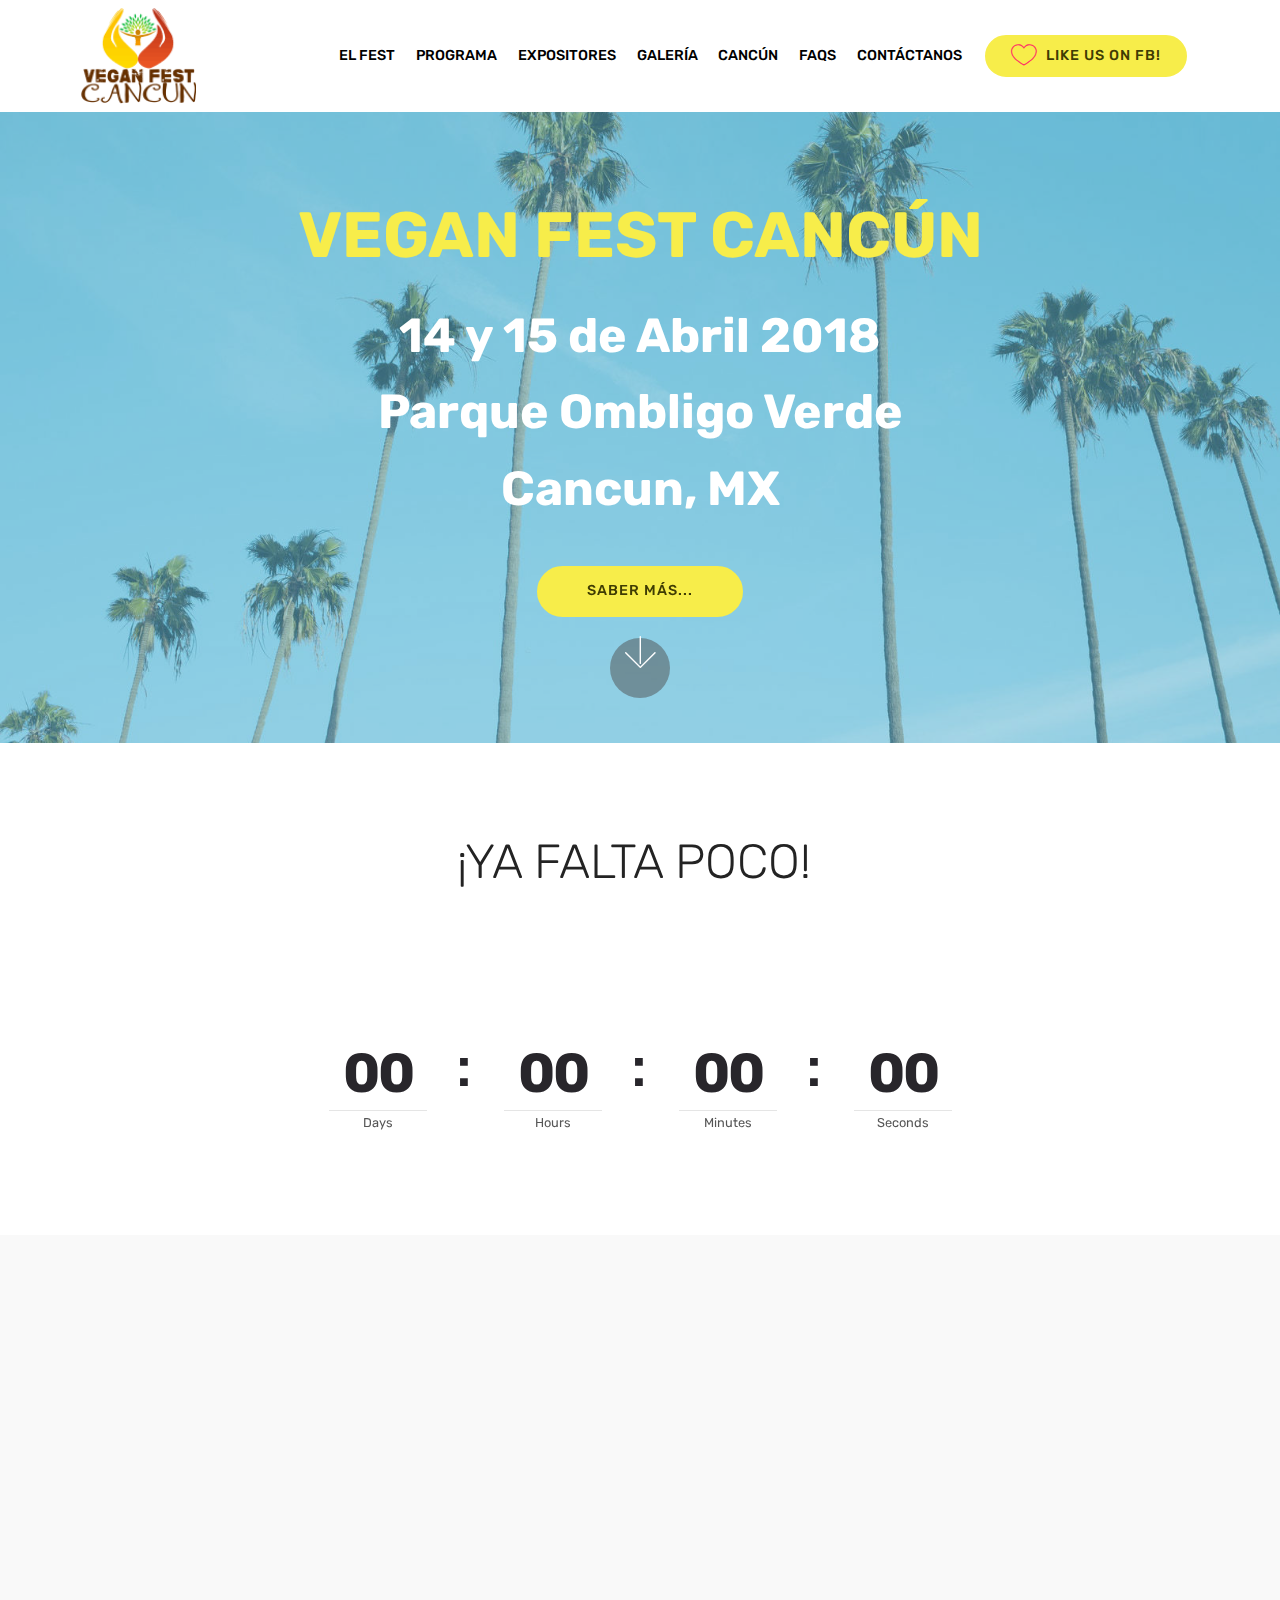
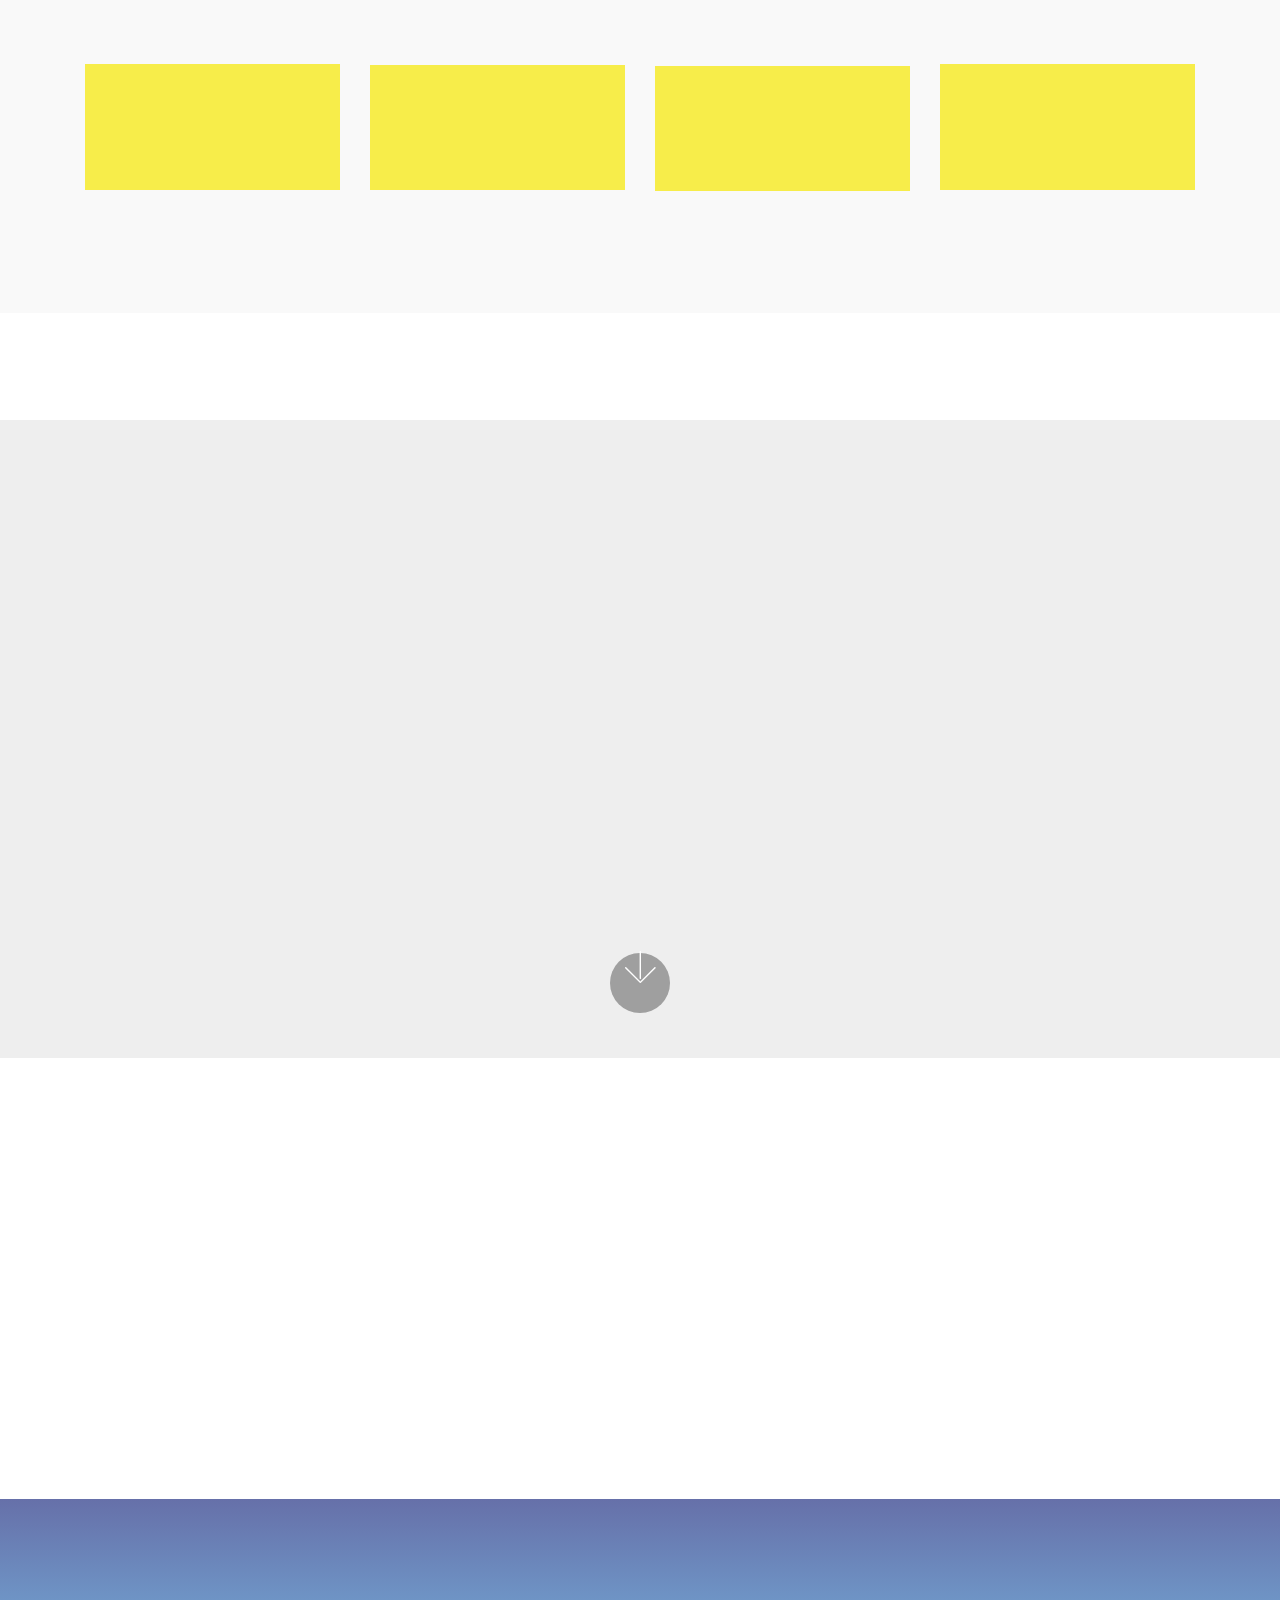
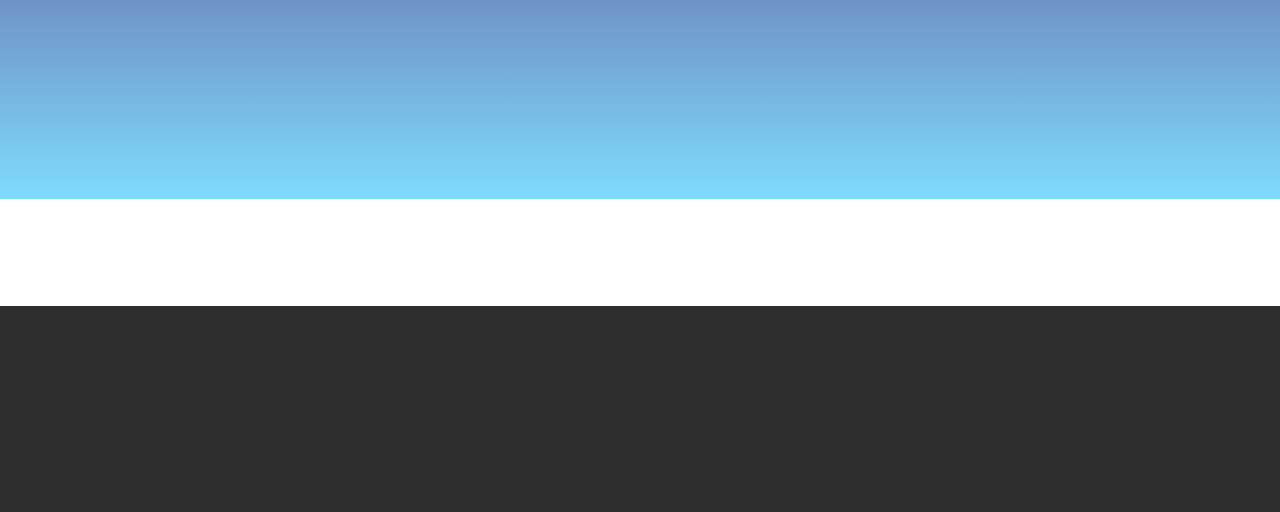
<file: index.html>
<!DOCTYPE html>
<html >
<head>
  <!-- Site made with Mobirise Website Builder v4.6.6, https://mobirise.com -->
  <meta charset="UTF-8">
  <meta http-equiv="X-UA-Compatible" content="IE=edge">
  <meta name="generator" content="Mobirise v4.6.6, mobirise.com">
  <meta name="viewport" content="width=device-width, initial-scale=1, minimum-scale=1">
  <link rel="shortcut icon" href="assets/images/logofont-1-138x138.png" type="image/x-icon">
  <meta name="description" content="Nuestro Festival! ">
  <title>EL FEST</title>
  <link rel="stylesheet" href="assets/web/assets/mobirise-icons/mobirise-icons.css">
  <link rel="stylesheet" href="assets/tether/tether.min.css">
  <link rel="stylesheet" href="assets/bootstrap/css/bootstrap.min.css">
  <link rel="stylesheet" href="assets/bootstrap/css/bootstrap-grid.min.css">
  <link rel="stylesheet" href="assets/bootstrap/css/bootstrap-reboot.min.css">
  <link rel="stylesheet" href="assets/dropdown/css/style.css">
  <link rel="stylesheet" href="assets/socicon/css/styles.css">
  <link rel="stylesheet" href="assets/animatecss/animate.min.css">
  <link rel="stylesheet" href="assets/theme/css/style.css">
  <link rel="stylesheet" href="assets/mobirise/css/mbr-additional.css" type="text/css">
  
  
  
</head>
<body>
  <section class="menu cid-qMFPLnzgUq" once="menu" id="menu2-k">

    

    <nav class="navbar navbar-expand beta-menu navbar-dropdown align-items-center navbar-toggleable-sm">
        <button class="navbar-toggler navbar-toggler-right" type="button" data-toggle="collapse" data-target="#navbarSupportedContent" aria-controls="navbarSupportedContent" aria-expanded="false" aria-label="Toggle navigation">
            <div class="hamburger">
                <span></span>
                <span></span>
                <span></span>
                <span></span>
            </div>
        </button>
        <div class="menu-logo">
            <div class="navbar-brand">
                <span class="navbar-logo">
                    <a href="#top">
                        <img src="assets/images/logofont-1-138x138.png" alt="Mobirise" title="" style="height: 6rem;">
                    </a>
                </span>
                
            </div>
        </div>
        <div class="collapse navbar-collapse" id="navbarSupportedContent">
            <ul class="navbar-nav nav-dropdown" data-app-modern-menu="true"><li class="nav-item">
                    <a class="nav-link link text-black display-4" href="index.html">EL FEST</a>
                </li><li class="nav-item"><a class="nav-link link text-black display-4" href="programa.html">
                        PROGRAMA</a></li>
                <li class="nav-item">
                    <a class="nav-link link text-black display-4" href="expositores.html">
                        EXPOSITORES</a>
                </li><li class="nav-item"><a class="nav-link link text-black display-4" href="galeria.html">GALERÍA</a></li><li class="nav-item"><a class="nav-link link text-black display-4" href="Cancun.html">CANCÚN</a></li><li class="nav-item"><a class="nav-link link text-black display-4" href="faqs.html">
                        FAQS</a></li><li class="nav-item"><a class="nav-link link text-black display-4" href="Contactanos.html">CONTÁCTANOS
                    </a></li></ul>
            <div class="navbar-buttons mbr-section-btn"><a class="btn btn-sm btn-primary display-4" href="https://facebook.com/veganfestcancun" target="_blank"><span class="mbri-hearth mbr-iconfont mbr-iconfont-btn" style="color: rgb(255, 51, 102);"></span>LIKE US ON FB!</a></div>
        </div>
    </nav>
</section>

<section class="engine"><a href="https://mobirise.ws/q">web page creator download</a></section><section class="header6 cid-qMFhR7xlL6 mbr-parallax-background" id="header6-h">

    

    <div class="mbr-overlay" style="opacity: 0.5; background-color: rgb(85, 180, 212);">
    </div>

    <div class="container">
        <div class="row justify-content-md-center">
            <div class="mbr-white col-md-10">
                <h1 class="mbr-section-title align-center mbr-bold pb-3 mbr-fonts-style display-1">
                    <br>VEGAN FEST CANCÚN</h1>
                <p class="mbr-text align-center pb-3 mbr-fonts-style display-2"><strong>
                    14 y 15 de Abril 2018<br>Parque Ombligo Verde<br>Cancun, MX</strong></p>
                <div class="mbr-section-btn align-center"><a class="btn btn-md btn-success display-4" href="index.html#header12-x">SABER MÁS...</a></div>
            </div>
        </div>
    </div>

    <div class="mbr-arrow hidden-sm-down" aria-hidden="true">
        <a href="#next">
            <i class="mbri-down mbr-iconfont"></i>
        </a>
    </div>
</section>

<section class="countdown1 cid-qNsCrj6FQT" id="countdown1-1u">
    
    
    
    <div class="container ">
        <h2 class="mbr-section-title pb-3 align-center mbr-fonts-style display-2">¡YA FALTA POCO!&nbsp;<br></h2>
        <h3 class="mbr-section-subtitle align-center mbr-fonts-style display-2">#SaveTheDate #VeganFestCun</h3>
        
    </div>
    <div class="container countdown-cont align-center">
        <div class="daysCountdown" title="Days"></div>
        <div class="hoursCountdown" title="Hours"></div> 
        <div class="minutesCountdown" title="Minutes"></div> 
        <div class="secondsCountdown" title="Seconds"></div>
        <div class="countdown pt-5 mt-2" data-due-date="2018/04/14"> 
        </div>
    </div>
</section>

<section class="features16 cid-qMO6Pv5aZY" id="features16-1r">
    
    
    
    <div class="container align-center">
        <h2 class="pb-3 mbr-fonts-style mbr-section-title display-2">¡NUESTROS FABULOSOS INVITADOS!</h2>
        
        <div class="row media-row">
            
        <div class="team-item col-lg-3 col-md-6">
                <div class="item-image">
                    <img src="assets/images/222-3-510x589.png" alt="" title="">
                </div>
                <div class="item-caption py-3">
                    <div class="item-name px-2">
                        <p class="mbr-fonts-style display-5">Dominick Thompson</p>
                    </div>
                    <div class="item-role px-2">
                        <p>Activista, Atleta y Empresario.</p>
                    </div>
                    <div class="item-social pt-2">
                        <a href="https://www.instagram.com/domzthompson" target="_blank">
                            <span class="p-1 mbr-iconfont mbr-iconfont-social socicon-instagram socicon"></span>
                        </a>
                        <a href="https://www.facebook.com/pages/Mobirise/1616226671953247" target="_blank">
                            
                        </a>
                        <a href="https://plus.google.com/u/0/+Mobirise" target="_blank">
                            
                        </a>
                        <a href="https://www.linkedin.com/in/mobirise" target="_blank">
                            
                        </a>
                        <a href="https://www.instagram.com/mobirise/" target="_blank">
                            
                        </a>
                        <a href="https://www.youtube.com/channel/UCt_tncVAetpK5JeM8L-8jyw" target="_blank">    
                            
                        </a>
                    </div>
                </div>
            </div><div class="team-item col-lg-3 col-md-6">
                <div class="item-image">
                    <img src="assets/images/img-2548-edit-7-510x765.jpg" alt="" title="">
                </div>
                <div class="item-caption py-3">
                    <div class="item-name px-2">
                        <p class="mbr-fonts-style display-5">
                           Cindy Villalobos</p>
                    </div>
                    <div class="item-role px-2">
                        <p>IFBB Bikini Pro / Plant Based</p>
                    </div>
                    <div class="item-social pt-2">
                        <a href="https://www.instagram.com/cindyofthemoon" target="_blank">
                            <span class="p-1 mbr-iconfont mbr-iconfont-social socicon-instagram socicon"></span>
                        </a>
                        <a href="https://www.facebook.com/pages/Mobirise/1616226671953247" target="_blank">
                            
                        </a>
                        <a href="https://plus.google.com/u/0/+Mobirise" target="_blank">
                            
                        </a>
                        <a href="https://www.linkedin.com/in/mobirise" target="_blank">
                            
                        </a>
                        <a href="https://www.instagram.com/mobirise/" target="_blank">
                            
                        </a>
                        <a href="https://www.youtube.com/channel/UCt_tncVAetpK5JeM8L-8jyw" target="_blank">    
                            
                        </a>
                    </div>
                </div>
            </div><div class="team-item col-lg-3 col-md-6">
                <div class="item-image">
                    <img src="assets/images/jeremy2-2-510x765.png" alt="" title="">
                </div>
                <div class="item-caption py-3">
                    <div class="item-name px-2">
                        <p class="mbr-fonts-style display-5">
                           Jeremy Friedberg</p>
                    </div>
                    <div class="item-role px-2">
                        <p>Plant Based Entrepeneur</p>
                    </div>
                    <div class="item-social pt-2">
                        <a href="https://www.instagram.com/jeremy.friedberg" target="_blank">
                            <span class="p-1 mbr-iconfont mbr-iconfont-social socicon-instagram socicon"></span>
                        </a>
                        <a href="https://www.facebook.com/pages/Mobirise/1616226671953247" target="_blank">
                            
                        </a>
                        <a href="https://plus.google.com/u/0/+Mobirise" target="_blank">
                            
                        </a>
                        <a href="https://www.linkedin.com/in/mobirise" target="_blank">
                            
                        </a>
                        <a href="https://www.instagram.com/mobirise/" target="_blank">
                            
                        </a>
                        <a href="https://www.youtube.com/channel/UCt_tncVAetpK5JeM8L-8jyw" target="_blank">    
                            
                        </a>
                    </div>
                </div>
            </div><div class="team-item col-lg-3 col-md-6">
                <div class="item-image">
                    <img src="assets/images/mike-1-510x341.jpg" alt="" title="">
                </div>
                <div class="item-caption py-3">
                    <div class="item-name px-2">
                        <p class="mbr-fonts-style display-5">
                           Miguel Bautista</p>
                    </div>
                    <div class="item-role px-2">
                        <p>Vegan Chef</p>
                    </div>
                    <div class="item-social pt-2">
                        <a href="https://www.instagram.com/chefmiguelbautista" target="_blank">
                            <span class="p-1 mbr-iconfont mbr-iconfont-social socicon-instagram socicon"></span>
                        </a>
                        <a href="https://www.facebook.com/pages/Mobirise/1616226671953247" target="_blank">
                            
                        </a>
                        <a href="https://plus.google.com/u/0/+Mobirise" target="_blank">
                            
                        </a>
                        <a href="https://www.linkedin.com/in/mobirise" target="_blank">
                            
                        </a>
                        <a href="https://www.instagram.com/mobirise/" target="_blank">
                            
                        </a>
                        <a href="https://www.youtube.com/channel/UCt_tncVAetpK5JeM8L-8jyw" target="_blank">    
                            
                        </a>
                    </div>
                </div>
            </div></div>    
    </div>
</section>

<section class="mbr-section info1 cid-qNK8Lx0A3X" id="info1-2q">

    

    
    <div class="container">
        <div class="row justify-content-center content-row">
            <div class="media-container-column title col-12 col-lg-7 col-md-6">
                
                <h2 class="align-left mbr-bold mbr-fonts-style display-5">ENTÉRATE DE NUESTROS EVENTOS Y NOTICIAS &nbsp;►►</h2>
            </div>
            <div class="media-container-column col-12 col-lg-3 col-md-4">
                <div class="mbr-section-btn align-right py-4"><a class="btn btn-primary display-4" href="https://veganfestcun.jimdo.com">REGÍSTRATE AQUÍ</a></div>
            </div>
        </div>
    </div>
</section>

<section class="header12 cid-qMFZx4FbMk mbr-parallax-background" id="header12-x">

    

    <div class="mbr-overlay" style="opacity: 0; background-color: rgb(15, 118, 153);">
    </div>

    <div class="container  ">
            <div class="media-container">
                <div class="col-md-12 align-center">
                    <h1 class="mbr-section-title pb-3 mbr-white mbr-bold mbr-fonts-style display-1">Nuestras Actividades</h1>
                    
                    <div class="mbr-section-btn align-center py-2"><a class="btn btn-md btn-success display-4" href="programa.html">Ir al programa &gt;&gt;<br></a></div>

                    <div class="icons-media-container mbr-white">
                        <div class="card col-12 col-md-6 col-lg-4">
                            <div class="icon-block">
                            <a href="galeria.html">
                                <span class="mbr-iconfont mbri-image-slider" style="color: rgb(255, 51, 102);"></span>
                            </a>
                            </div>
                            <h5 class="mbr-fonts-style display-5">GALERÍA</h5>
                        </div>

                        <div class="card col-12 col-md-6 col-lg-4">
                            <div class="icon-block">
                                <a href="Cancun.html">
                                    <span class="mbr-iconfont mbri-sun" style="color: rgb(255, 51, 102);"></span>
                                </a>
                            </div>
                            <h5 class="mbr-fonts-style display-5">¿QUÉ HACER EN CANCÚN?</h5>
                        </div>

                        <div class="card col-12 col-md-6 col-lg-4">
                            <div class="icon-block">
                                <a href="faqs.html">
                                    <span class="mbr-iconfont mbri-question" style="color: rgb(255, 51, 102);"></span>
                                </a>
                            </div>
                            <h5 class="mbr-fonts-style display-5">FAQS</h5>
                        </div>

                        
                    </div>
                </div>
            </div>
    </div>

    <div class="mbr-arrow hidden-sm-down" aria-hidden="true">
        <a href="#next">
            <i class="mbri-down mbr-iconfont"></i>
        </a>
    </div>
</section>

<section class="clients cid-qMG2Hbpc8K" id="clients-10">
      

    
        <div class="container mb-5">
            <div class="media-container-row">
                <div class="col-12 align-center">
                    <h2 class="mbr-section-title pb-3 mbr-fonts-style display-2">PATROCINADORES</h2>
                    
                </div>
            </div>
        </div>

    <div class="container">
        <div class="carousel slide" data-ride="carousel" role="listbox">
            <div class="carousel-inner" data-visible="4">
                
                
                
                
                
            <div class="carousel-item ">
                    <div class="media-container-row">
                        <div class="col-md-12">
                            <div class="wrap-img ">
                                <a href="https://vidabirdman.com" target="_blank"><img src="assets/images/12-logo-gradient-copia-240x240.png" class="img-responsive clients-img" alt="" title=""></a>
                            </div>
                        </div>
                    </div>
                </div><div class="carousel-item ">
                    <div class="media-container-row">
                        <div class="col-md-12">
                            <div class="wrap-img ">
                                <a href="https://www.facebook.com/avivacancun/"><img src="assets/images/aviva-2348x793.png" class="img-responsive clients-img" alt="" title=""></a>
                            </div>
                        </div>
                    </div>
                </div><div class="carousel-item ">
                    <div class="media-container-row">
                        <div class="col-md-12">
                            <div class="wrap-img ">
                                <a href="https://superfoodsgenesis.com" target="_blank"><img src="assets/images/logo-sin-fondo-1-960x959.png" class="img-responsive clients-img" alt="" title=""></a>
                            </div>
                        </div>
                    </div>
                </div><div class="carousel-item ">
                    <div class="media-container-row">
                        <div class="col-md-12">
                            <div class="wrap-img ">
                                <a href="http://www.adharacancun.com" target="_blank"><img src="assets/images/logo-adhara-666x743.png" class="img-responsive clients-img" alt="" title=""></a>
                            </div>
                        </div>
                    </div>
                </div><div class="carousel-item ">
                    <div class="media-container-row">
                        <div class="col-md-12">
                            <div class="wrap-img ">
                                <a href="https://www.facebook.com/chocolate.santaines/" target="_blank"><img src="assets/images/etiquetas-nibs-santa-ines-copy-5-935x759.png" class="img-responsive clients-img" alt="" title=""></a>
                            </div>
                        </div>
                    </div>
                </div><div class="carousel-item ">
                    <div class="media-container-row">
                        <div class="col-md-12">
                            <div class="wrap-img ">
                                <a href="http://www.100natural.com.mx"><img src="assets/images/logo-100vertical-sf-312x171.png" class="img-responsive clients-img" alt="" title=""></a>
                            </div>
                        </div>
                    </div>
                </div><div class="carousel-item ">
                    <div class="media-container-row">
                        <div class="col-md-12">
                            <div class="wrap-img ">
                                <a href="https://www.facebook.com/VeGiciosa-572569653075504/" target="_blank"><img src="assets/images/vegiciosa-official-5907x5907.png" class="img-responsive clients-img" alt="" title=""></a>
                            </div>
                        </div>
                    </div>
                </div><div class="carousel-item ">
                    <div class="media-container-row">
                        <div class="col-md-12">
                            <div class="wrap-img ">
                                <a href="https://www.facebook.com/Vegan-Travelers-1083776661759477/?ref=br_rs" target="_blank"><img src="assets/images/vegantravelers-sombra-755x468.png" class="img-responsive clients-img" alt="" title=""></a>
                            </div>
                        </div>
                    </div>
                </div><div class="carousel-item ">
                    <div class="media-container-row">
                        <div class="col-md-12">
                            <div class="wrap-img ">
                                <a href="http://cancun.gob.mx" target="_blank"><img src="assets/images/benito-jurez-480x310.jpg" class="img-responsive clients-img" alt="" title=""></a>
                            </div>
                        </div>
                    </div>
                </div></div>
            <div class="carousel-controls">
                <a data-app-prevent-settings="" class="carousel-control carousel-control-prev" role="button" data-slide="prev">
                    <span aria-hidden="true" class="mbri-left mbr-iconfont"></span>
                    <span class="sr-only">Previous</span>
                </a>
                <a data-app-prevent-settings="" class="carousel-control carousel-control-next" role="button" data-slide="next">
                    <span aria-hidden="true" class="mbri-right mbr-iconfont"></span>
                    <span class="sr-only">Next</span>
                </a>
            </div>
        </div>
    </div>
</section>

<section class="cid-qMI4J3Wn7z" id="social-buttons2-14">

    

    

    <div class="container">
        <div class="media-container-row">
            <div class="col-md-8 align-center">
                <h2 class="pb-3 mbr-fonts-style display-2">
                    FOLLOW US!
                </h2>
                <div class="social-list pl-0 mb-0">
                    <a href="https://twitter.com/veganfestcun" target="_blank">
                        <span class="px-2 mbr-iconfont mbr-iconfont-social socicon-twitter socicon"></span>
                    </a>
                    <a href="https://www.facebook.com/veganfestcancun" target="_blank">
                        <span class="px-2 mbr-iconfont mbr-iconfont-social socicon-facebook socicon"></span>
                    </a>
                    <a href="https://instagram.com/veganfestcun" target="_blank">
                        <span class="px-2 mbr-iconfont mbr-iconfont-social socicon-instagram socicon"></span>
                    </a>
                    <a href="https://www.youtube.com/c/mobirise" target="_blank">
                        
                    </a>
                    <a href="https://plus.google.com/u/0/+Mobirise" target="_blank">
                        
                    </a>
                    <a href="https://www.behance.net/Mobirise" target="_blank">
                        
                    </a>
                </div>
            </div>
        </div>
    </div>
</section>

<section class="mbr-section info1 cid-qNK8TeBFeS" id="info1-2s">

    

    
    <div class="container">
        <div class="row justify-content-center content-row">
            <div class="media-container-column title col-12 col-lg-7 col-md-6">
                
                <h2 class="align-left mbr-bold mbr-fonts-style display-5">¡VIVE LA EXPERIENCIA, SÉ PATROCINADOR! ►►</h2>
            </div>
            <div class="media-container-column col-12 col-lg-3 col-md-4">
                <div class="mbr-section-btn align-right py-4"><a class="btn btn-primary display-4" href="Contactanos.html#header15-y">CONTÁCTANOS</a></div>
            </div>
        </div>
    </div>
</section>

<section once="" class="cid-qMKZxVgvmx" id="footer7-1c">

    

    

    <div class="container">
        <div class="media-container-row align-center mbr-white">
            
            <div class="row social-row">
                <div class="social-list align-right pb-2">
                    
                    
                    
                    
                    
                    
                <div class="soc-item">
                        <a href="https://twitter.com/veganfestcun" target="_blank">
                            <span class="mbr-iconfont mbr-iconfont-social socicon-twitter socicon"></span>
                        </a>
                    </div><div class="soc-item">
                        <a href="https://facebook.com/veganfestcancun" target="_blank">
                            <span class="mbr-iconfont mbr-iconfont-social socicon-facebook socicon"></span>
                        </a>
                    </div><div class="soc-item">
                        <a href="https://instagram.com/veganfestcun" target="_blank">
                            <span class="mbr-iconfont mbr-iconfont-social socicon-instagram socicon"></span>
                        </a>
                    </div><div class="soc-item">
                        <a href="mailto:hola@veganfestcancun.com">
                            <span class="mbr-iconfont mbr-iconfont-social socicon-mail socicon"></span>
                        </a>
                    </div></div>
            </div>
            <div class="row row-copirayt">
                <p class="mbr-text mb-0 mbr-fonts-style mbr-white align-center display-7">Vegan Fest ® respeta los derechos de la propiedad intelectual de terceros, por lo cual hace de su conocimiento que todos los logotipos, marcas e imágenes presentadas dentro del sitio o plataformas digitales son propiedad de sus respectivas marcas y empresas y son utilizadas solo con fines ilustrativos.
<br><br>Vegan Fest ® Cancun<br>
<br></p>
            </div>
        </div>
    </div>
</section>


  <script src="assets/web/assets/jquery/jquery.min.js"></script>
  <script src="assets/popper/popper.min.js"></script>
  <script src="assets/tether/tether.min.js"></script>
  <script src="assets/bootstrap/js/bootstrap.min.js"></script>
  <script src="assets/smoothscroll/smooth-scroll.js"></script>
  <script src="assets/dropdown/js/script.min.js"></script>
  <script src="assets/touchswipe/jquery.touch-swipe.min.js"></script>
  <script src="assets/viewportchecker/jquery.viewportchecker.js"></script>
  <script src="assets/parallax/jarallax.min.js"></script>
  <script src="assets/countdown/jquery.countdown.min.js"></script>
  <script src="assets/bootstrapcarouselswipe/bootstrap-carousel-swipe.js"></script>
  <script src="assets/mbr-clients-slider/mbr-clients-slider.js"></script>
  <script src="assets/sociallikes/social-likes.js"></script>
  <script src="assets/theme/js/script.js"></script>
  
  
 <div id="scrollToTop" class="scrollToTop mbr-arrow-up"><a style="text-align: center;"><i></i></a></div>
    <input name="animation" type="hidden">
  </body>
</html>
</file>
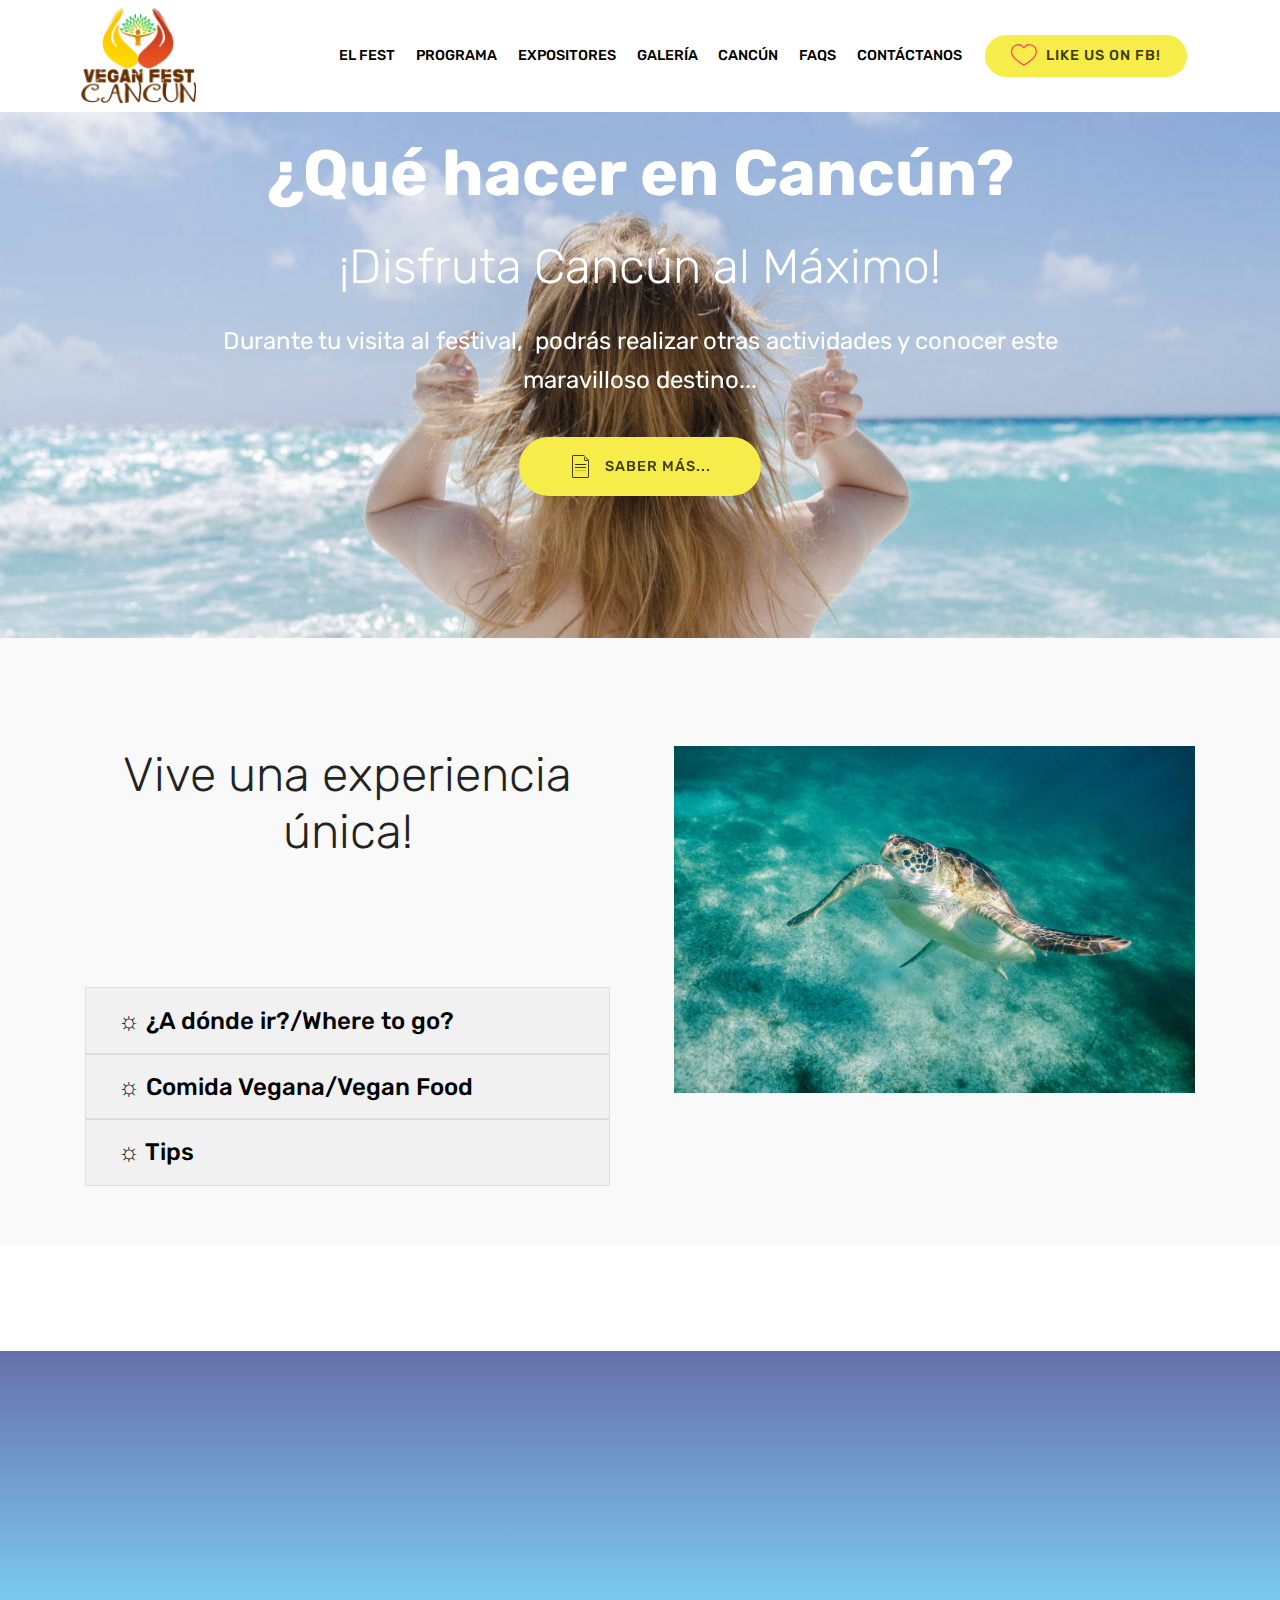
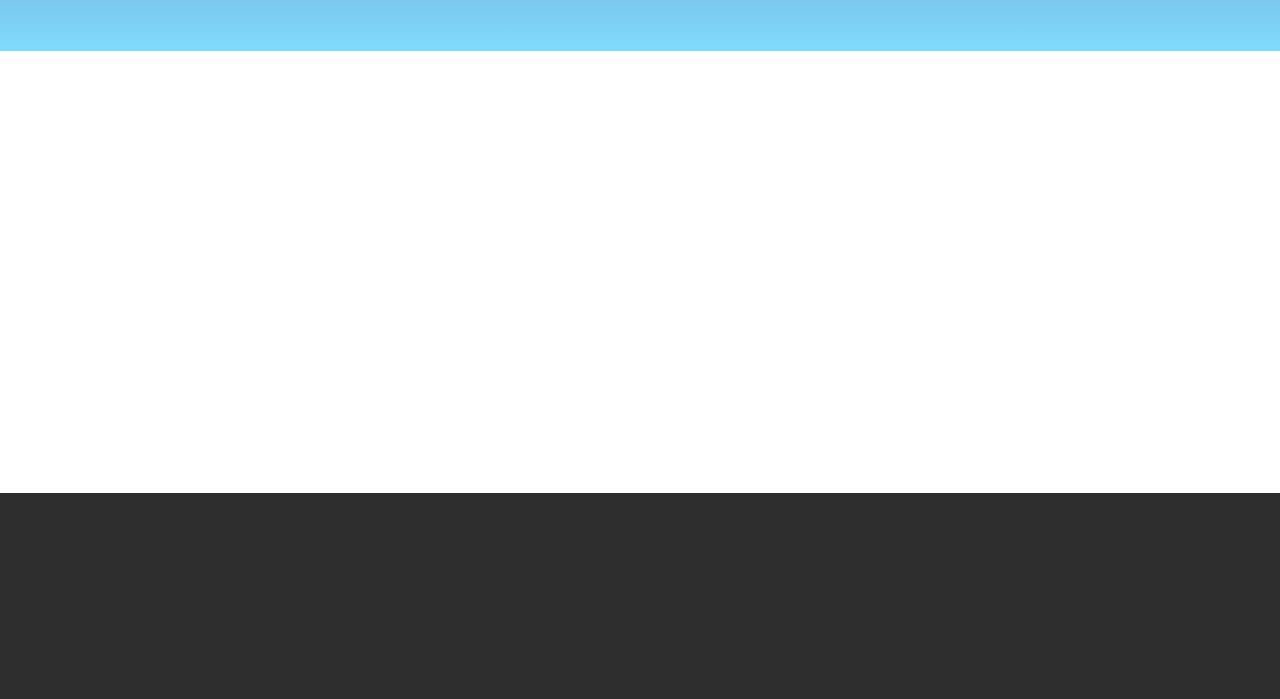
<file: Cancun.html>
<!DOCTYPE html>
<html >
<head>
  <!-- Site made with Mobirise Website Builder v4.6.6, https://mobirise.com -->
  <meta charset="UTF-8">
  <meta http-equiv="X-UA-Compatible" content="IE=edge">
  <meta name="generator" content="Mobirise v4.6.6, mobirise.com">
  <meta name="viewport" content="width=device-width, initial-scale=1, minimum-scale=1">
  <link rel="shortcut icon" href="assets/images/logofont-1-138x138.png" type="image/x-icon">
  <meta name="description" content="Cónoce qué hacer en #Cancún #TravelLikeYouGiveAF">
  <title>CANCUN</title>
  <link rel="stylesheet" href="assets/web/assets/mobirise-icons/mobirise-icons.css">
  <link rel="stylesheet" href="assets/tether/tether.min.css">
  <link rel="stylesheet" href="assets/bootstrap/css/bootstrap.min.css">
  <link rel="stylesheet" href="assets/bootstrap/css/bootstrap-grid.min.css">
  <link rel="stylesheet" href="assets/bootstrap/css/bootstrap-reboot.min.css">
  <link rel="stylesheet" href="assets/dropdown/css/style.css">
  <link rel="stylesheet" href="assets/socicon/css/styles.css">
  <link rel="stylesheet" href="assets/animatecss/animate.min.css">
  <link rel="stylesheet" href="assets/theme/css/style.css">
  <link rel="stylesheet" href="assets/mobirise/css/mbr-additional.css" type="text/css">
  
  
  
</head>
<body>
  <section class="menu cid-qNCidvsDsZ" once="menu" id="menu2-2l">

    

    <nav class="navbar navbar-expand beta-menu navbar-dropdown align-items-center navbar-toggleable-sm">
        <button class="navbar-toggler navbar-toggler-right" type="button" data-toggle="collapse" data-target="#navbarSupportedContent" aria-controls="navbarSupportedContent" aria-expanded="false" aria-label="Toggle navigation">
            <div class="hamburger">
                <span></span>
                <span></span>
                <span></span>
                <span></span>
            </div>
        </button>
        <div class="menu-logo">
            <div class="navbar-brand">
                <span class="navbar-logo">
                    <a href="#top">
                        <img src="assets/images/logofont-1-138x138.png" alt="Mobirise" title="" style="height: 6rem;">
                    </a>
                </span>
                
            </div>
        </div>
        <div class="collapse navbar-collapse" id="navbarSupportedContent">
            <ul class="navbar-nav nav-dropdown" data-app-modern-menu="true"><li class="nav-item">
                    <a class="nav-link link text-black display-4" href="index.html">EL FEST</a>
                </li><li class="nav-item"><a class="nav-link link text-black display-4" href="programa.html">
                        PROGRAMA</a></li>
                <li class="nav-item">
                    <a class="nav-link link text-black display-4" href="expositores.html">
                        EXPOSITORES</a>
                </li><li class="nav-item"><a class="nav-link link text-black display-4" href="galeria.html">GALERÍA</a></li><li class="nav-item"><a class="nav-link link text-black display-4" href="Cancun.html">CANCÚN</a></li><li class="nav-item"><a class="nav-link link text-black display-4" href="faqs.html">
                        FAQS</a></li><li class="nav-item"><a class="nav-link link text-black display-4" href="Contactanos.html">CONTÁCTANOS
                    </a></li></ul>
            <div class="navbar-buttons mbr-section-btn"><a class="btn btn-sm btn-primary display-4" href="https://facebook.com/veganfestcancun" target="_blank"><span class="mbri-hearth mbr-iconfont mbr-iconfont-btn" style="color: rgb(255, 51, 102);"></span>LIKE US ON FB!</a></div>
        </div>
    </nav>
</section>

<section class="engine"><a href="https://mobirise.ws/n">best website maker app</a></section><section class="header1 cid-qML0o6Mfx2 mbr-parallax-background" id="header1-1f">

    

    

    <div class="container">
        <div class="row justify-content-md-center">
            <div class="mbr-white col-md-10">
                <h1 class="mbr-section-title align-center mbr-bold pb-3 mbr-fonts-style display-1">¿Qué hacer en Cancún?</h1>
                <h3 class="mbr-section-subtitle align-center mbr-light pb-3 mbr-fonts-style display-2">¡Disfruta Cancún al Máximo!</h3>
                <p class="mbr-text align-center pb-3 mbr-fonts-style display-5">
                    Durante tu visita al festival, &nbsp;podrás realizar otras actividades y conocer este maravilloso destino...</p>
                <div class="mbr-section-btn align-center"><a class="btn btn-md btn-primary display-4" href="Cancun.html#accordion2-1j">
                        <span class="mbr-iconfont mbri-file"></span>SABER MÁS...</a></div>
            </div>
        </div>
    </div>

</section>

<section class="accordion2 cid-qML34lg9hE" id="accordion2-1j">

    


    
    <div class="container">
        <div class="media-container-row pt-5">
            <div class="accordion-content">
                <h2 class="mbr-section-title align-center pb-3 mbr-fonts-style display-2">Vive una experiencia única!<br></h2>
                <h3 class="mbr-section-subtitle pt-2 align-center mbr-light mbr-fonts-style display-5">Unique experience in Cancún.</h3>
                <div id="bootstrap-accordion_45" class="panel-group accordionStyles accordion pt-5 mt-3" role="tablist" aria-multiselectable="true">
                        <div class="card">
                            <div class="card-header" role="tab" id="headingOne">
                                <a role="button" class="collapsed panel-title text-black" data-toggle="collapse" data-core="" href="#collapse1_45" aria-expanded="false" aria-controls="collapse1">
                                    <h4 class="mbr-fonts-style display-5">☼ ¿A dónde ir?/Where to go?
                                    </h4>
                                </a>
                            </div>
                            <div id="collapse1_45" class="panel-collapse noScroll collapse" role="tabpanel" aria-labelledby="headingOne" data-parent="#bootstrap-accordion_45">
                                <div class="panel-body p-4">
                                    <p class="mbr-fonts-style panel-text display-7">
                                       Definitivamente al visitar Cancún no puedes perderte de sus paradisìacas del hermoso caribe mexicano. Las playa más representativa es "playa delfines" mejor conocido como "El mirador" entre los locales(kilómetro 18.5 de la zona hotelera). &nbsp;Otro punto importante son las ruinas arqueológicas de la antigua civilización maya, entre los que se encuentran Chichén- Itzá, Tulum, Cobá, Ruinas del Rey y El meco. Y por ultimo pero no menos importante están los cenotes (sistema de rios subterraneos), son una experiencia innolvidable!<br></p>
                                </div>
                            </div>
                        </div>
                
                        <div class="card">
                            <div class="card-header" role="tab" id="headingTwo">
                                <a role="button" class="collapsed panel-title text-black" data-toggle="collapse" data-core="" href="#collapse2_45" aria-expanded="false" aria-controls="collapse2">
                                    <h4 class="mbr-fonts-style mbr-fonts-style display-5">☼ Comida Vegana/Vegan Food</h4>
                                </a>
                                
                            </div>
                            <div id="collapse2_45" class="panel-collapse noScroll collapse" role="tabpanel" aria-labelledby="headingTwo" data-parent="#bootstrap-accordion_45">
                                <div class="panel-body p-4">
                                    <p class="mbr-fonts-style panel-text display-7">
                                       Los restaurantes 100% veganos de la ciudad son:<br><br>♥Vegiciosa(servicio a domicilio)<br>♥ Vegan Planet<br>♥Gopal´s vegetariano<br>♥Caribe Vegano<br>♥Café La Lola<br><br>Con opciones Veganas:<br><br>♥100% Natural<br>♥Leaf Organic<br>♥Restaurante Natura (Zona Hotelera)</p>
                                </div>
                            </div>
                        </div>
                
                        <div class="card">
                            <div class="card-header" role="tab" id="headingThree">
                                <a role="button" class="collapsed panel-title text-black" data-toggle="collapse" data-core="" href="#collapse3_45" aria-expanded="false" aria-controls="collapse3">
                                    <h4 class="mbr-fonts-style display-5">☼ Tips</h4>
                                </a>
                            </div>
                            <div id="collapse3_45" class="panel-collapse noScroll collapse" role="tabpanel" aria-labelledby="headingThree" data-parent="#bootstrap-accordion_45">
                                <div class="panel-body p-4">
                                    <p class="mbr-fonts-style panel-text display-7">Al llegar al aeropuerto internacional de Cancún cuentas diferentes opciones de transportación a tu hotel: *taxi($$) *Autobús al centro($) + *taxi a tu hotel($).<br><br>Caminar por el centro y zona hotelera es seguro, en los supermercados puedes encontrar varias opciones veganas (chedraui, soriana y superama).<br><br>Puedes encontrar tiendas de productos orgánicos y veganos:<br>♥Genesis Superfoods<br>♥Gopal´s vegetariano<br>♥Mi almazen<br>♥Hygia Salud y Belleza(servicio a domicilio)<br><br><br></p>
                                </div>
                            </div>
                        </div>
                
                        
                
                        
                
                        
                </div>
            </div>
            <div class="mbr-figure" style="width: 105%;">
                    <img src="assets/images/mbr-1-858x572.jpg" alt="Mobirise" title="">
            </div>
        </div>
    </div>
</section>

<section class="mbr-section info1 cid-qNK9JyrOwe" id="info1-2v">

    

    
    <div class="container">
        <div class="row justify-content-center content-row">
            <div class="media-container-column title col-12 col-lg-7 col-md-6">
                
                <h2 class="align-left mbr-bold mbr-fonts-style display-5">ENTÉRATE DE NUESTROS EVENTOS Y NOTICIAS &nbsp;►►</h2>
            </div>
            <div class="media-container-column col-12 col-lg-3 col-md-4">
                <div class="mbr-section-btn align-right py-4"><a class="btn btn-primary display-4" href="https://veganfestcun.jimdo.com">REGÍSTRATE AQUÍ</a></div>
            </div>
        </div>
    </div>
</section>

<section class="cid-qNCdSzpJur" id="social-buttons2-29">

    

    

    <div class="container">
        <div class="media-container-row">
            <div class="col-md-8 align-center">
                <h2 class="pb-3 mbr-fonts-style display-2">
                    FOLLOW US!
                </h2>
                <div class="social-list pl-0 mb-0">
                    <a href="https://twitter.com/veganfestcun" target="_blank">
                        <span class="px-2 mbr-iconfont mbr-iconfont-social socicon-twitter socicon"></span>
                    </a>
                    <a href="https://www.facebook.com/veganfestcancun" target="_blank">
                        <span class="px-2 mbr-iconfont mbr-iconfont-social socicon-facebook socicon"></span>
                    </a>
                    <a href="https://instagram.com/veganfestcun" target="_blank">
                        <span class="px-2 mbr-iconfont mbr-iconfont-social socicon-instagram socicon"></span>
                    </a>
                    <a href="https://www.youtube.com/c/mobirise" target="_blank">
                        
                    </a>
                    <a href="https://plus.google.com/u/0/+Mobirise" target="_blank">
                        
                    </a>
                    <a href="https://www.behance.net/Mobirise" target="_blank">
                        
                    </a>
                </div>
            </div>
        </div>
    </div>
</section>

<section class="clients cid-qNCdTeweIP" id="clients-2a">
      

    
        <div class="container mb-5">
            <div class="media-container-row">
                <div class="col-12 align-center">
                    <h2 class="mbr-section-title pb-3 mbr-fonts-style display-2">PATROCINADORES</h2>
                    
                </div>
            </div>
        </div>

    <div class="container">
        <div class="carousel slide" data-ride="carousel" role="listbox">
            <div class="carousel-inner" data-visible="4">
                
                
                
                
                
            <div class="carousel-item ">
                    <div class="media-container-row">
                        <div class="col-md-12">
                            <div class="wrap-img ">
                                <a href="https://vidabirdman.com" target="_blank"><img src="assets/images/12-logo-gradient-copia-240x240.png" class="img-responsive clients-img" alt="" title=""></a>
                            </div>
                        </div>
                    </div>
                </div><div class="carousel-item ">
                    <div class="media-container-row">
                        <div class="col-md-12">
                            <div class="wrap-img ">
                                <a href="https://www.facebook.com/avivacancun/"><img src="assets/images/aviva-2348x793.png" class="img-responsive clients-img" alt="" title=""></a>
                            </div>
                        </div>
                    </div>
                </div><div class="carousel-item ">
                    <div class="media-container-row">
                        <div class="col-md-12">
                            <div class="wrap-img ">
                                <a href="https://superfoodsgenesis.com" target="_blank"><img src="assets/images/logo-sin-fondo-1-960x959.png" class="img-responsive clients-img" alt="" title=""></a>
                            </div>
                        </div>
                    </div>
                </div><div class="carousel-item ">
                    <div class="media-container-row">
                        <div class="col-md-12">
                            <div class="wrap-img ">
                                <a href="http://www.adharacancun.com" target="_blank"><img src="assets/images/logo-adhara-666x743.png" class="img-responsive clients-img" alt="" title=""></a>
                            </div>
                        </div>
                    </div>
                </div><div class="carousel-item ">
                    <div class="media-container-row">
                        <div class="col-md-12">
                            <div class="wrap-img ">
                                <a href="https://www.facebook.com/chocolate.santaines/" target="_blank"><img src="assets/images/etiquetas-nibs-santa-ines-copy-5-935x759.png" class="img-responsive clients-img" alt="" title=""></a>
                            </div>
                        </div>
                    </div>
                </div><div class="carousel-item ">
                    <div class="media-container-row">
                        <div class="col-md-12">
                            <div class="wrap-img ">
                                <a href="http://www.100natural.com.mx"><img src="assets/images/logo-100vertical-sf-312x171.png" class="img-responsive clients-img" alt="" title=""></a>
                            </div>
                        </div>
                    </div>
                </div><div class="carousel-item ">
                    <div class="media-container-row">
                        <div class="col-md-12">
                            <div class="wrap-img ">
                                <a href="https://www.facebook.com/VeGiciosa-572569653075504/" target="_blank"><img src="assets/images/vegiciosa-official-5907x5907.png" class="img-responsive clients-img" alt="" title=""></a>
                            </div>
                        </div>
                    </div>
                </div><div class="carousel-item ">
                    <div class="media-container-row">
                        <div class="col-md-12">
                            <div class="wrap-img ">
                                <a href="https://www.facebook.com/Vegan-Travelers-1083776661759477/?ref=br_rs" target="_blank"><img src="assets/images/vegantravelers-sombra-755x468.png" class="img-responsive clients-img" alt="" title=""></a>
                            </div>
                        </div>
                    </div>
                </div><div class="carousel-item ">
                    <div class="media-container-row">
                        <div class="col-md-12">
                            <div class="wrap-img ">
                                <a href="http://cancun.gob.mx" target="_blank"><img src="assets/images/benito-jurez-480x310.jpg" class="img-responsive clients-img" alt="" title=""></a>
                            </div>
                        </div>
                    </div>
                </div></div>
            <div class="carousel-controls">
                <a data-app-prevent-settings="" class="carousel-control carousel-control-prev" role="button" data-slide="prev">
                    <span aria-hidden="true" class="mbri-left mbr-iconfont"></span>
                    <span class="sr-only">Previous</span>
                </a>
                <a data-app-prevent-settings="" class="carousel-control carousel-control-next" role="button" data-slide="next">
                    <span aria-hidden="true" class="mbri-right mbr-iconfont"></span>
                    <span class="sr-only">Next</span>
                </a>
            </div>
        </div>
    </div>
</section>

<section once="" class="cid-qML0y4KFR0" id="footer7-1g">

    

    

    <div class="container">
        <div class="media-container-row align-center mbr-white">
            
            <div class="row social-row">
                <div class="social-list align-right pb-2">
                    
                    
                    
                    
                    
                    
                <div class="soc-item">
                        <a href="https://twitter.com/veganfestcun" target="_blank">
                            <span class="mbr-iconfont mbr-iconfont-social socicon-twitter socicon"></span>
                        </a>
                    </div><div class="soc-item">
                        <a href="https://facebook.com/veganfestcancun" target="_blank">
                            <span class="mbr-iconfont mbr-iconfont-social socicon-facebook socicon"></span>
                        </a>
                    </div><div class="soc-item">
                        <a href="https://instagram.com/veganfestcun" target="_blank">
                            <span class="mbr-iconfont mbr-iconfont-social socicon-instagram socicon"></span>
                        </a>
                    </div><div class="soc-item">
                        <a href="mailto:hola@veganfestcancun.com">
                            <span class="mbr-iconfont mbr-iconfont-social socicon-mail socicon"></span>
                        </a>
                    </div></div>
            </div>
            <div class="row row-copirayt">
                <p class="mbr-text mb-0 mbr-fonts-style mbr-white align-center display-7">Vegan Fest ® respeta los derechos de la propiedad intelectual de terceros, por lo cual hace de su conocimiento que todos los logotipos, marcas e imágenes presentadas dentro del sitio o plataformas digitales son propiedad de sus respectivas marcas y empresas y son utilizadas solo con fines ilustrativos.
<br><br>Vegan Fest ® Cancun<br>
<br></p>
            </div>
        </div>
    </div>
</section>


  <script src="assets/web/assets/jquery/jquery.min.js"></script>
  <script src="assets/popper/popper.min.js"></script>
  <script src="assets/tether/tether.min.js"></script>
  <script src="assets/bootstrap/js/bootstrap.min.js"></script>
  <script src="assets/smoothscroll/smooth-scroll.js"></script>
  <script src="assets/dropdown/js/script.min.js"></script>
  <script src="assets/touchswipe/jquery.touch-swipe.min.js"></script>
  <script src="assets/viewportchecker/jquery.viewportchecker.js"></script>
  <script src="assets/parallax/jarallax.min.js"></script>
  <script src="assets/mbr-switch-arrow/mbr-switch-arrow.js"></script>
  <script src="assets/sociallikes/social-likes.js"></script>
  <script src="assets/bootstrapcarouselswipe/bootstrap-carousel-swipe.js"></script>
  <script src="assets/mbr-clients-slider/mbr-clients-slider.js"></script>
  <script src="assets/theme/js/script.js"></script>
  
  
 <div id="scrollToTop" class="scrollToTop mbr-arrow-up"><a style="text-align: center;"><i></i></a></div>
    <input name="animation" type="hidden">
  </body>
</html>
</file>
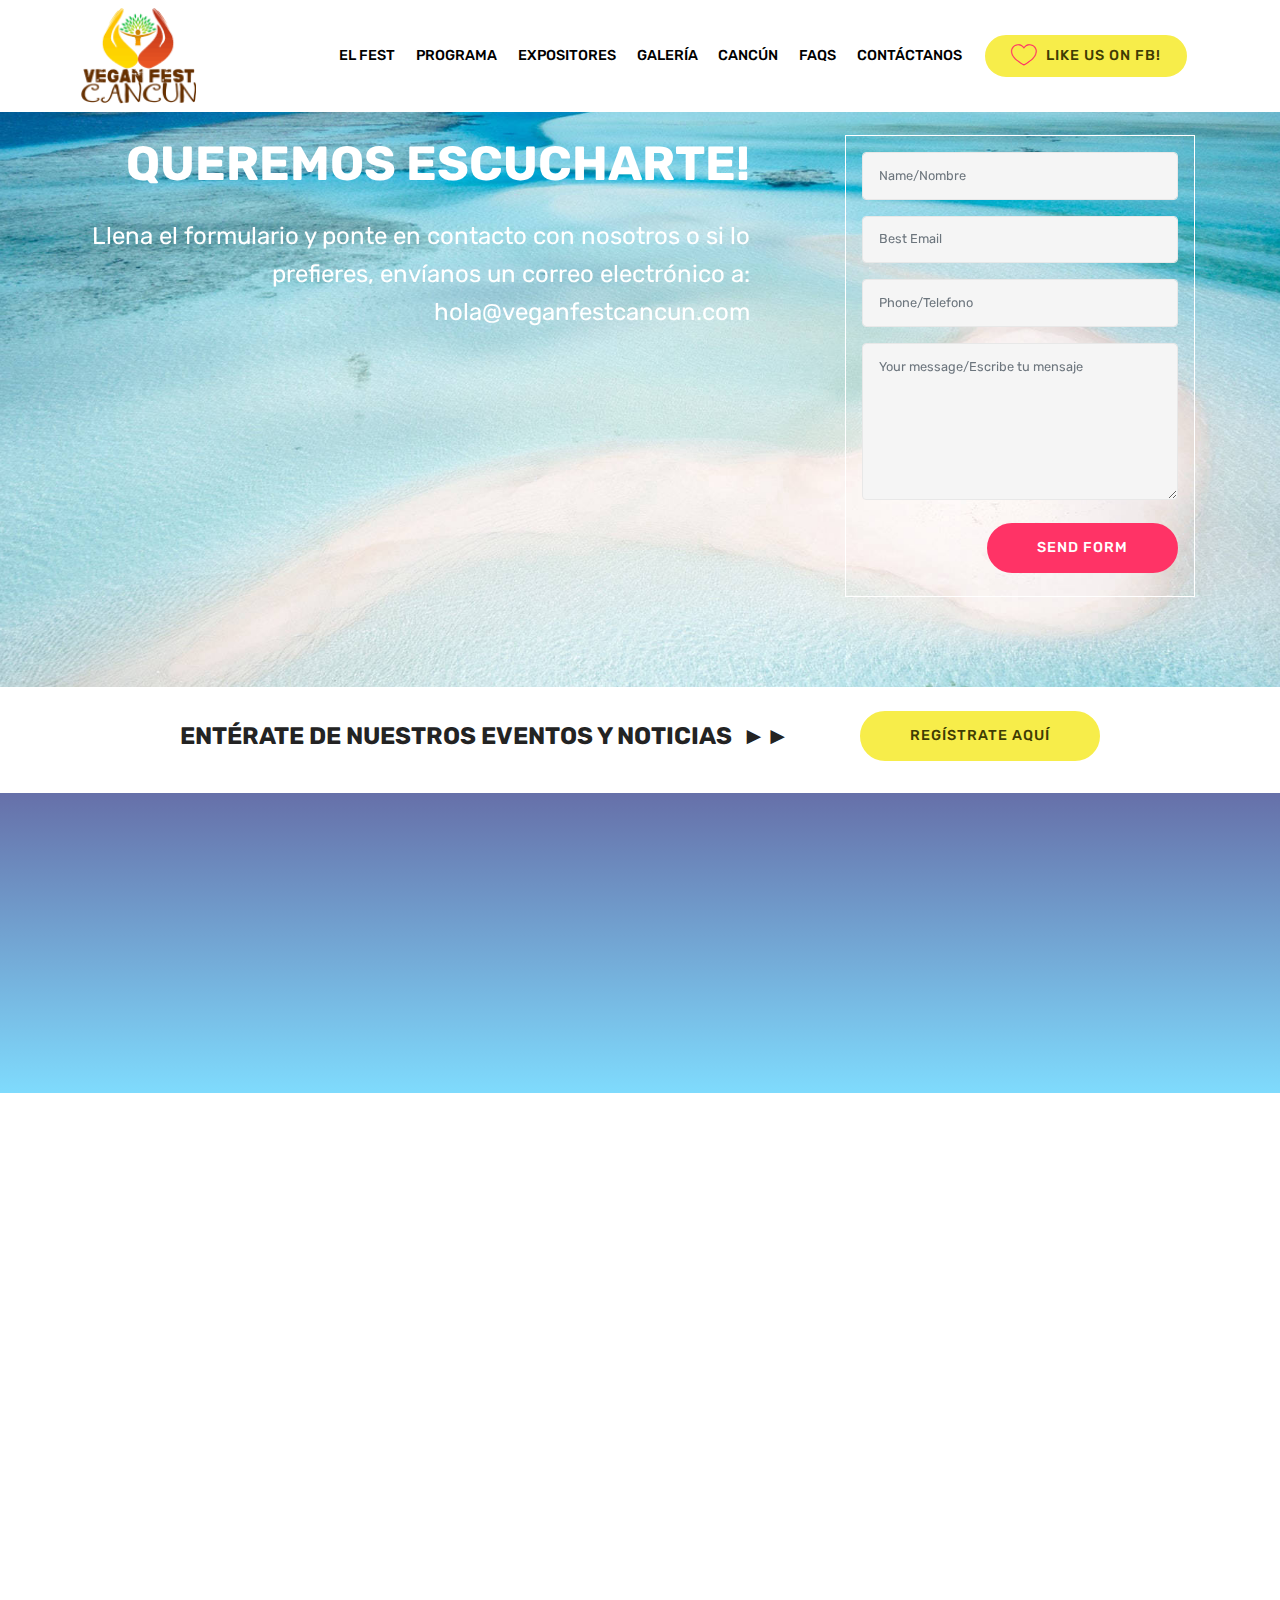
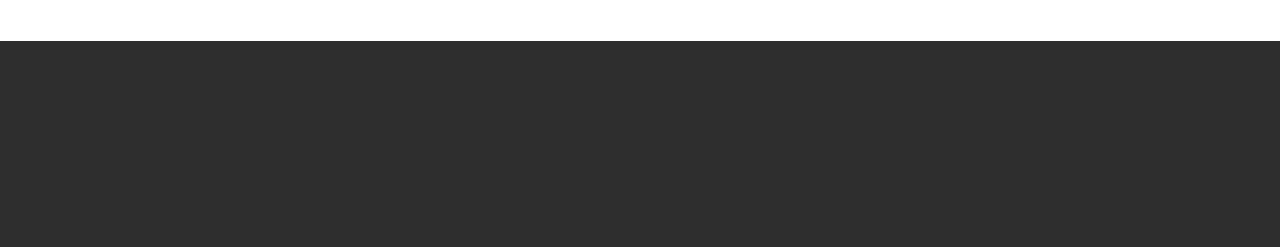
<file: Contactanos.html>
<!DOCTYPE html>
<html >
<head>
  <!-- Site made with Mobirise Website Builder v4.6.6, https://mobirise.com -->
  <meta charset="UTF-8">
  <meta http-equiv="X-UA-Compatible" content="IE=edge">
  <meta name="generator" content="Mobirise v4.6.6, mobirise.com">
  <meta name="viewport" content="width=device-width, initial-scale=1, minimum-scale=1">
  <link rel="shortcut icon" href="assets/images/logofont-1-138x138.png" type="image/x-icon">
  <meta name="description" content="Queremos escucharte! Escríbenos...">
  <title>CONTACTANOS</title>
  <link rel="stylesheet" href="assets/web/assets/mobirise-icons/mobirise-icons.css">
  <link rel="stylesheet" href="assets/tether/tether.min.css">
  <link rel="stylesheet" href="assets/bootstrap/css/bootstrap.min.css">
  <link rel="stylesheet" href="assets/bootstrap/css/bootstrap-grid.min.css">
  <link rel="stylesheet" href="assets/bootstrap/css/bootstrap-reboot.min.css">
  <link rel="stylesheet" href="assets/dropdown/css/style.css">
  <link rel="stylesheet" href="assets/socicon/css/styles.css">
  <link rel="stylesheet" href="assets/animatecss/animate.min.css">
  <link rel="stylesheet" href="assets/theme/css/style.css">
  <link rel="stylesheet" href="assets/mobirise/css/mbr-additional.css" type="text/css">
  
  
  
</head>
<body>
  <section class="menu cid-qMFPLnzgUq" once="menu" id="menu2-v">

    

    <nav class="navbar navbar-expand beta-menu navbar-dropdown align-items-center navbar-toggleable-sm">
        <button class="navbar-toggler navbar-toggler-right" type="button" data-toggle="collapse" data-target="#navbarSupportedContent" aria-controls="navbarSupportedContent" aria-expanded="false" aria-label="Toggle navigation">
            <div class="hamburger">
                <span></span>
                <span></span>
                <span></span>
                <span></span>
            </div>
        </button>
        <div class="menu-logo">
            <div class="navbar-brand">
                <span class="navbar-logo">
                    <a href="#top">
                        <img src="assets/images/logofont-1-138x138.png" alt="Mobirise" title="" style="height: 6rem;">
                    </a>
                </span>
                
            </div>
        </div>
        <div class="collapse navbar-collapse" id="navbarSupportedContent">
            <ul class="navbar-nav nav-dropdown" data-app-modern-menu="true"><li class="nav-item">
                    <a class="nav-link link text-black display-4" href="index.html">EL FEST</a>
                </li><li class="nav-item"><a class="nav-link link text-black display-4" href="programa.html">
                        PROGRAMA</a></li>
                <li class="nav-item">
                    <a class="nav-link link text-black display-4" href="expositores.html">
                        EXPOSITORES</a>
                </li><li class="nav-item"><a class="nav-link link text-black display-4" href="galeria.html">GALERÍA</a></li><li class="nav-item"><a class="nav-link link text-black display-4" href="Cancun.html">CANCÚN</a></li><li class="nav-item"><a class="nav-link link text-black display-4" href="faqs.html">
                        FAQS</a></li><li class="nav-item"><a class="nav-link link text-black display-4" href="Contactanos.html">CONTÁCTANOS
                    </a></li></ul>
            <div class="navbar-buttons mbr-section-btn"><a class="btn btn-sm btn-primary display-4" href="https://facebook.com/veganfestcancun" target="_blank"><span class="mbri-hearth mbr-iconfont mbr-iconfont-btn" style="color: rgb(255, 51, 102);"></span>LIKE US ON FB!</a></div>
        </div>
    </nav>
</section>

<section class="engine"><a href="https://mobirise.ws/b">best site creator</a></section><section class="cid-qMFZEimjZv mbr-parallax-background" id="header15-y">

    

    

    <div class="container align-right">
<div class="row">
    <div class="mbr-white col-lg-8 col-md-7 content-container">
        <h1 class="mbr-section-title mbr-bold pb-3 mbr-fonts-style display-2">QUEREMOS ESCUCHARTE!</h1>
        <p class="mbr-text pb-3 mbr-fonts-style display-5">Llena el formulario y ponte en contacto con nosotros o si lo prefieres, envíanos un correo electrónico a: hola@veganfestcancun.com</p>
    </div>
    <div class="col-lg-4 col-md-5">
    <div class="form-container">
        <div class="media-container-column" data-form-type="formoid">
            <div data-form-alert="" hidden="" class="align-center">Hemos recibido tu mensaje, en breve te contactaremos! / We received your message, we'll be in touch soon!</div>
            <form class="mbr-form" action="https://mobirise.com/" method="post" data-form-title="Mobirise Form"><input type="hidden" name="email" data-form-email="true" value="zgFNpL8qmp1YYxa4ClJhgazzuBvx3XPi+t1NiRAUYy3lNtktFWY65M9Xt15h5wJ49TuSfIIg92zb/LJSwTZqlYRHJp8URX04Y5NEzFuCbNYBZEUfAr7hKQKuMvAtO05M" data-form-field="Email">
                <div data-for="name">
                    <div class="form-group">
                        <input type="text" class="form-control px-3" name="name" data-form-field="Name" placeholder="Name/Nombre" required="" id="name-header15-y">
                    </div>
                </div>
                <div data-for="email">
                    <div class="form-group">
                        <input type="email" class="form-control px-3" name="email" data-form-field="Email" placeholder="Best Email" required="" id="email-header15-y">
                    </div>
                </div>
                <div data-for="phone">
                    <div class="form-group">
                        <input type="tel" class="form-control px-3" name="phone" data-form-field="Phone" placeholder="Phone/Telefono" id="phone-header15-y">
                    </div>
                </div>
                <div class="form-group" data-for="message">
                    <textarea type="text" class="form-control px-3" name="message" rows="7" placeholder="Your message/Escribe tu mensaje" data-form-field="Message" id="message-header15-y"></textarea>
                </div>
                <span class="input-group-btn"><button href="" type="submit" class="btn btn-secondary btn-form display-4">SEND FORM</button></span>
            </form>
        </div>
    </div>
    </div>
</div>
    </div>
    
</section>

<section class="mbr-section info1 cid-qNK9Z1cGnL" id="info1-2w">

    

    
    <div class="container">
        <div class="row justify-content-center content-row">
            <div class="media-container-column title col-12 col-lg-7 col-md-6">
                
                <h2 class="align-left mbr-bold mbr-fonts-style display-5">ENTÉRATE DE NUESTROS EVENTOS Y NOTICIAS &nbsp;►►</h2>
            </div>
            <div class="media-container-column col-12 col-lg-3 col-md-4">
                <div class="mbr-section-btn align-right py-4"><a class="btn btn-primary display-4" href="https://veganfestcun.jimdo.com">REGÍSTRATE AQUÍ</a></div>
            </div>
        </div>
    </div>
</section>

<section class="cid-qNChGdGdgI" id="social-buttons2-2i">

    

    

    <div class="container">
        <div class="media-container-row">
            <div class="col-md-8 align-center">
                <h2 class="pb-3 mbr-fonts-style display-2">
                    FOLLOW US!
                </h2>
                <div class="social-list pl-0 mb-0">
                    <a href="https://twitter.com/veganfestcun" target="_blank">
                        <span class="px-2 mbr-iconfont mbr-iconfont-social socicon-twitter socicon"></span>
                    </a>
                    <a href="https://www.facebook.com/veganfestcancun" target="_blank">
                        <span class="px-2 mbr-iconfont mbr-iconfont-social socicon-facebook socicon"></span>
                    </a>
                    <a href="https://instagram.com/veganfestcun" target="_blank">
                        <span class="px-2 mbr-iconfont mbr-iconfont-social socicon-instagram socicon"></span>
                    </a>
                    <a href="https://www.youtube.com/c/mobirise" target="_blank">
                        
                    </a>
                    <a href="https://plus.google.com/u/0/+Mobirise" target="_blank">
                        
                    </a>
                    <a href="https://www.behance.net/Mobirise" target="_blank">
                        
                    </a>
                </div>
            </div>
        </div>
    </div>
</section>

<section class="clients cid-qNChFqXOXk" id="clients-2h">
      

    
        <div class="container mb-5">
            <div class="media-container-row">
                <div class="col-12 align-center">
                    <h2 class="mbr-section-title pb-3 mbr-fonts-style display-2">PATROCINADORES</h2>
                    
                </div>
            </div>
        </div>

    <div class="container">
        <div class="carousel slide" data-ride="carousel" role="listbox">
            <div class="carousel-inner" data-visible="4">
                
                
                
                
                
            <div class="carousel-item ">
                    <div class="media-container-row">
                        <div class="col-md-12">
                            <div class="wrap-img ">
                                <a href="https://vidabirdman.com" target="_blank"><img src="assets/images/12-logo-gradient-copia-240x240.png" class="img-responsive clients-img" alt="" title=""></a>
                            </div>
                        </div>
                    </div>
                </div><div class="carousel-item ">
                    <div class="media-container-row">
                        <div class="col-md-12">
                            <div class="wrap-img ">
                                <a href="https://www.facebook.com/avivacancun/"><img src="assets/images/aviva-2348x793.png" class="img-responsive clients-img" alt="" title=""></a>
                            </div>
                        </div>
                    </div>
                </div><div class="carousel-item ">
                    <div class="media-container-row">
                        <div class="col-md-12">
                            <div class="wrap-img ">
                                <a href="https://superfoodsgenesis.com" target="_blank"><img src="assets/images/logo-sin-fondo-1-960x959.png" class="img-responsive clients-img" alt="" title=""></a>
                            </div>
                        </div>
                    </div>
                </div><div class="carousel-item ">
                    <div class="media-container-row">
                        <div class="col-md-12">
                            <div class="wrap-img ">
                                <a href="http://www.adharacancun.com" target="_blank"><img src="assets/images/logo-adhara-666x743.png" class="img-responsive clients-img" alt="" title=""></a>
                            </div>
                        </div>
                    </div>
                </div><div class="carousel-item ">
                    <div class="media-container-row">
                        <div class="col-md-12">
                            <div class="wrap-img ">
                                <a href="https://www.facebook.com/chocolate.santaines/" target="_blank"><img src="assets/images/etiquetas-nibs-santa-ines-copy-5-935x759.png" class="img-responsive clients-img" alt="" title=""></a>
                            </div>
                        </div>
                    </div>
                </div><div class="carousel-item ">
                    <div class="media-container-row">
                        <div class="col-md-12">
                            <div class="wrap-img ">
                                <a href="http://www.100natural.com.mx"><img src="assets/images/logo-100vertical-sf-312x171.png" class="img-responsive clients-img" alt="" title=""></a>
                            </div>
                        </div>
                    </div>
                </div><div class="carousel-item ">
                    <div class="media-container-row">
                        <div class="col-md-12">
                            <div class="wrap-img ">
                                <a href="https://www.facebook.com/VeGiciosa-572569653075504/" target="_blank"><img src="assets/images/vegiciosa-official-5907x5907.png" class="img-responsive clients-img" alt="" title=""></a>
                            </div>
                        </div>
                    </div>
                </div><div class="carousel-item ">
                    <div class="media-container-row">
                        <div class="col-md-12">
                            <div class="wrap-img ">
                                <a href="https://www.facebook.com/Vegan-Travelers-1083776661759477/?ref=br_rs" target="_blank"><img src="assets/images/vegantravelers-sombra-755x468.png" class="img-responsive clients-img" alt="" title=""></a>
                            </div>
                        </div>
                    </div>
                </div><div class="carousel-item ">
                    <div class="media-container-row">
                        <div class="col-md-12">
                            <div class="wrap-img ">
                                <a href="http://cancun.gob.mx" target="_blank"><img src="assets/images/benito-jurez-480x310.jpg" class="img-responsive clients-img" alt="" title=""></a>
                            </div>
                        </div>
                    </div>
                </div></div>
            <div class="carousel-controls">
                <a data-app-prevent-settings="" class="carousel-control carousel-control-prev" role="button" data-slide="prev">
                    <span aria-hidden="true" class="mbri-left mbr-iconfont"></span>
                    <span class="sr-only">Previous</span>
                </a>
                <a data-app-prevent-settings="" class="carousel-control carousel-control-next" role="button" data-slide="next">
                    <span aria-hidden="true" class="mbri-right mbr-iconfont"></span>
                    <span class="sr-only">Next</span>
                </a>
            </div>
        </div>
    </div>
</section>

<section class="mbr-section info1 cid-qNChHTCNlx" id="info1-2j">

    

    
    <div class="container">
        <div class="row justify-content-center content-row">
            <div class="media-container-column title col-12 col-lg-7 col-md-6">
                
                <h2 class="align-left mbr-bold mbr-fonts-style display-5">¿QUIERES SER PATROCINADOR?&nbsp;</h2>
            </div>
            <div class="media-container-column col-12 col-lg-3 col-md-4">
                <div class="mbr-section-btn align-right py-4"><a class="btn btn-primary display-4" href="Contactanos.html#header15-y">CONTÁCTANOS</a></div>
            </div>
        </div>
    </div>
</section>

<section once="" class="cid-qMFt4WkyEF" id="footer7-w">

    

    

    <div class="container">
        <div class="media-container-row align-center mbr-white">
            
            <div class="row social-row">
                <div class="social-list align-right pb-2">
                    
                    
                    
                    
                    
                    
                <div class="soc-item">
                        <a href="https://twitter.com/veganfestcun" target="_blank">
                            <span class="mbr-iconfont mbr-iconfont-social socicon-twitter socicon"></span>
                        </a>
                    </div><div class="soc-item">
                        <a href="https://facebook.com/veganfestcancun" target="_blank">
                            <span class="mbr-iconfont mbr-iconfont-social socicon-facebook socicon"></span>
                        </a>
                    </div><div class="soc-item">
                        <a href="https://instagram.com/veganfestcun" target="_blank">
                            <span class="mbr-iconfont mbr-iconfont-social socicon-instagram socicon"></span>
                        </a>
                    </div><div class="soc-item">
                        <a href="mailto:hola@veganfestcancun.com">
                            <span class="mbr-iconfont mbr-iconfont-social socicon-mail socicon"></span>
                        </a>
                    </div></div>
            </div>
            <div class="row row-copirayt">
                <p class="mbr-text mb-0 mbr-fonts-style mbr-white align-center display-7">Vegan Fest ® respeta los derechos de la propiedad intelectual de terceros, por lo cual hace de su conocimiento que todos los logotipos, marcas e imágenes presentadas dentro del sitio o plataformas digitales son propiedad de sus respectivas marcas y empresas y son utilizadas solo con fines ilustrativos.
<br><br>Vegan Fest ® Cancun<br>
<br></p>
            </div>
        </div>
    </div>
</section>


  <script src="assets/web/assets/jquery/jquery.min.js"></script>
  <script src="assets/popper/popper.min.js"></script>
  <script src="assets/tether/tether.min.js"></script>
  <script src="assets/bootstrap/js/bootstrap.min.js"></script>
  <script src="assets/smoothscroll/smooth-scroll.js"></script>
  <script src="assets/dropdown/js/script.min.js"></script>
  <script src="assets/touchswipe/jquery.touch-swipe.min.js"></script>
  <script src="assets/viewportchecker/jquery.viewportchecker.js"></script>
  <script src="assets/parallax/jarallax.min.js"></script>
  <script src="assets/sociallikes/social-likes.js"></script>
  <script src="assets/bootstrapcarouselswipe/bootstrap-carousel-swipe.js"></script>
  <script src="assets/mbr-clients-slider/mbr-clients-slider.js"></script>
  <script src="assets/theme/js/script.js"></script>
  <script src="assets/formoid/formoid.min.js"></script>
  
  
 <div id="scrollToTop" class="scrollToTop mbr-arrow-up"><a style="text-align: center;"><i></i></a></div>
    <input name="animation" type="hidden">
  </body>
</html>
</file>
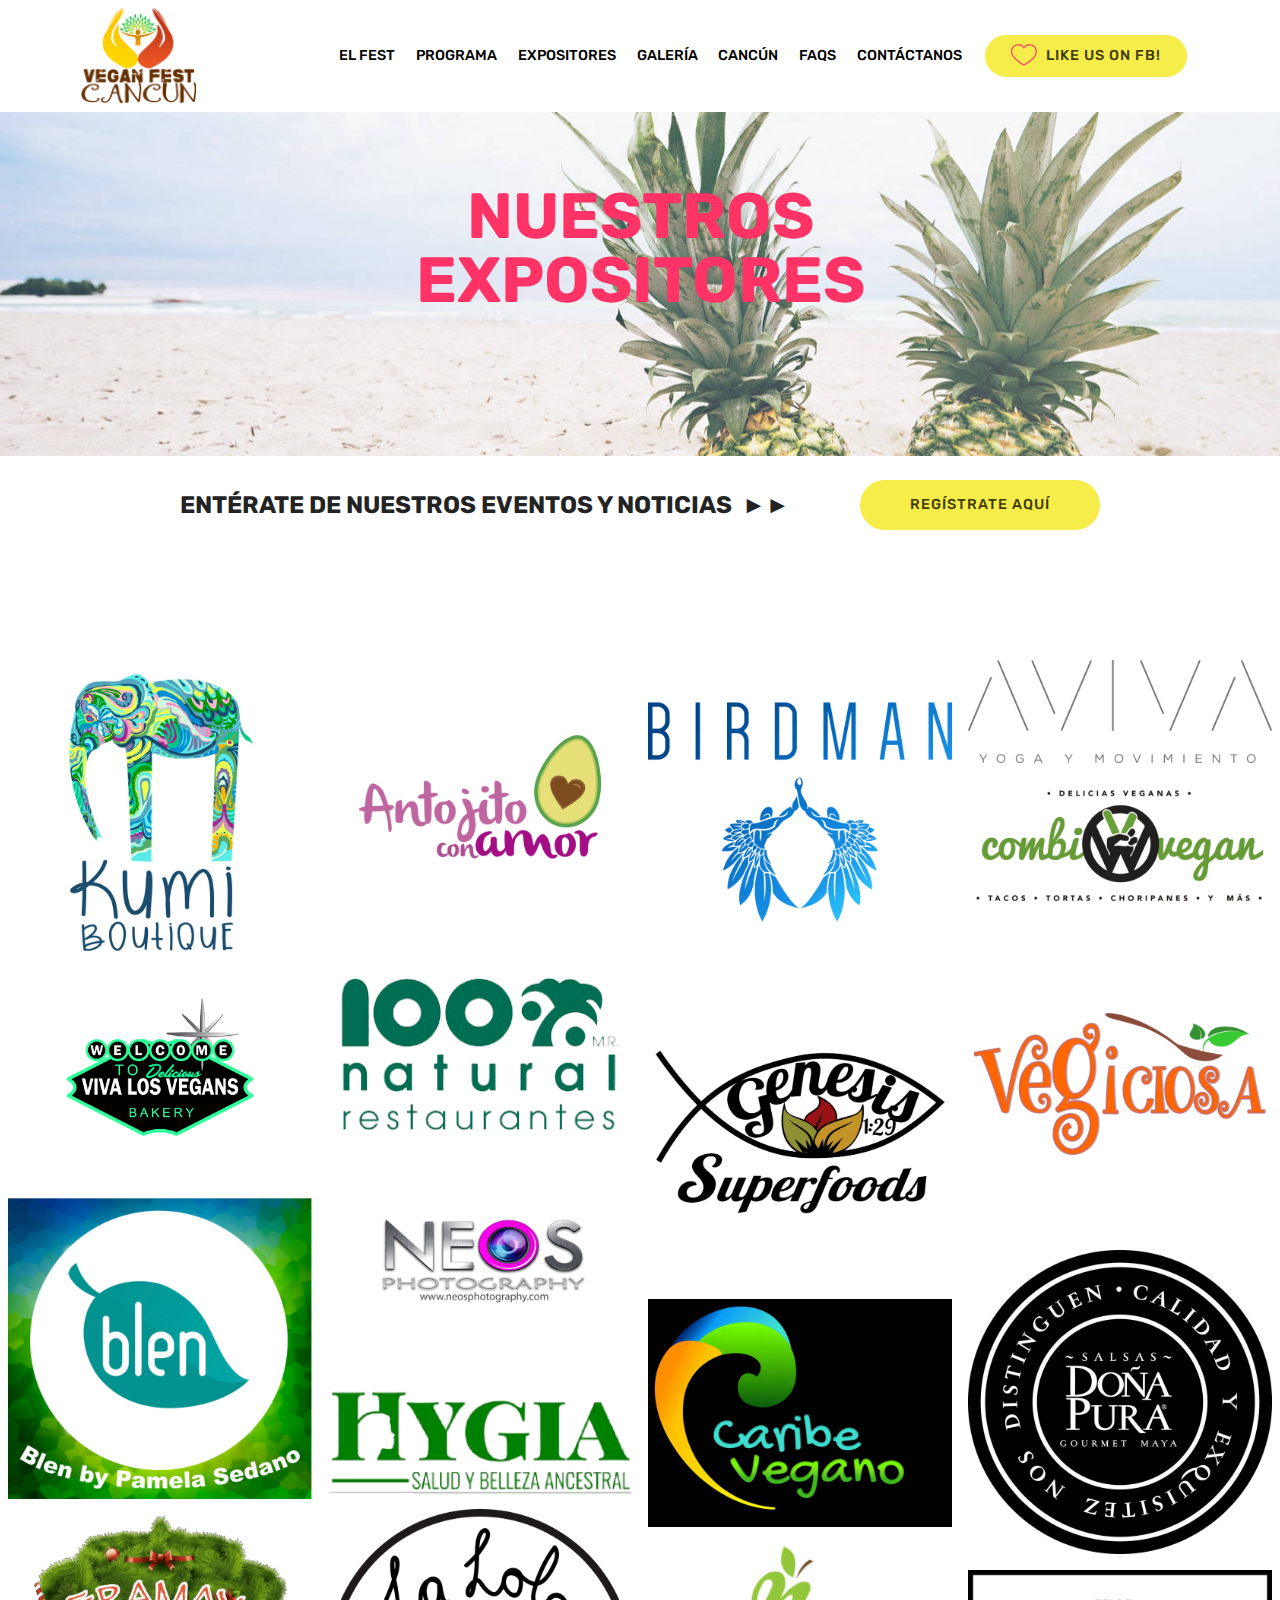
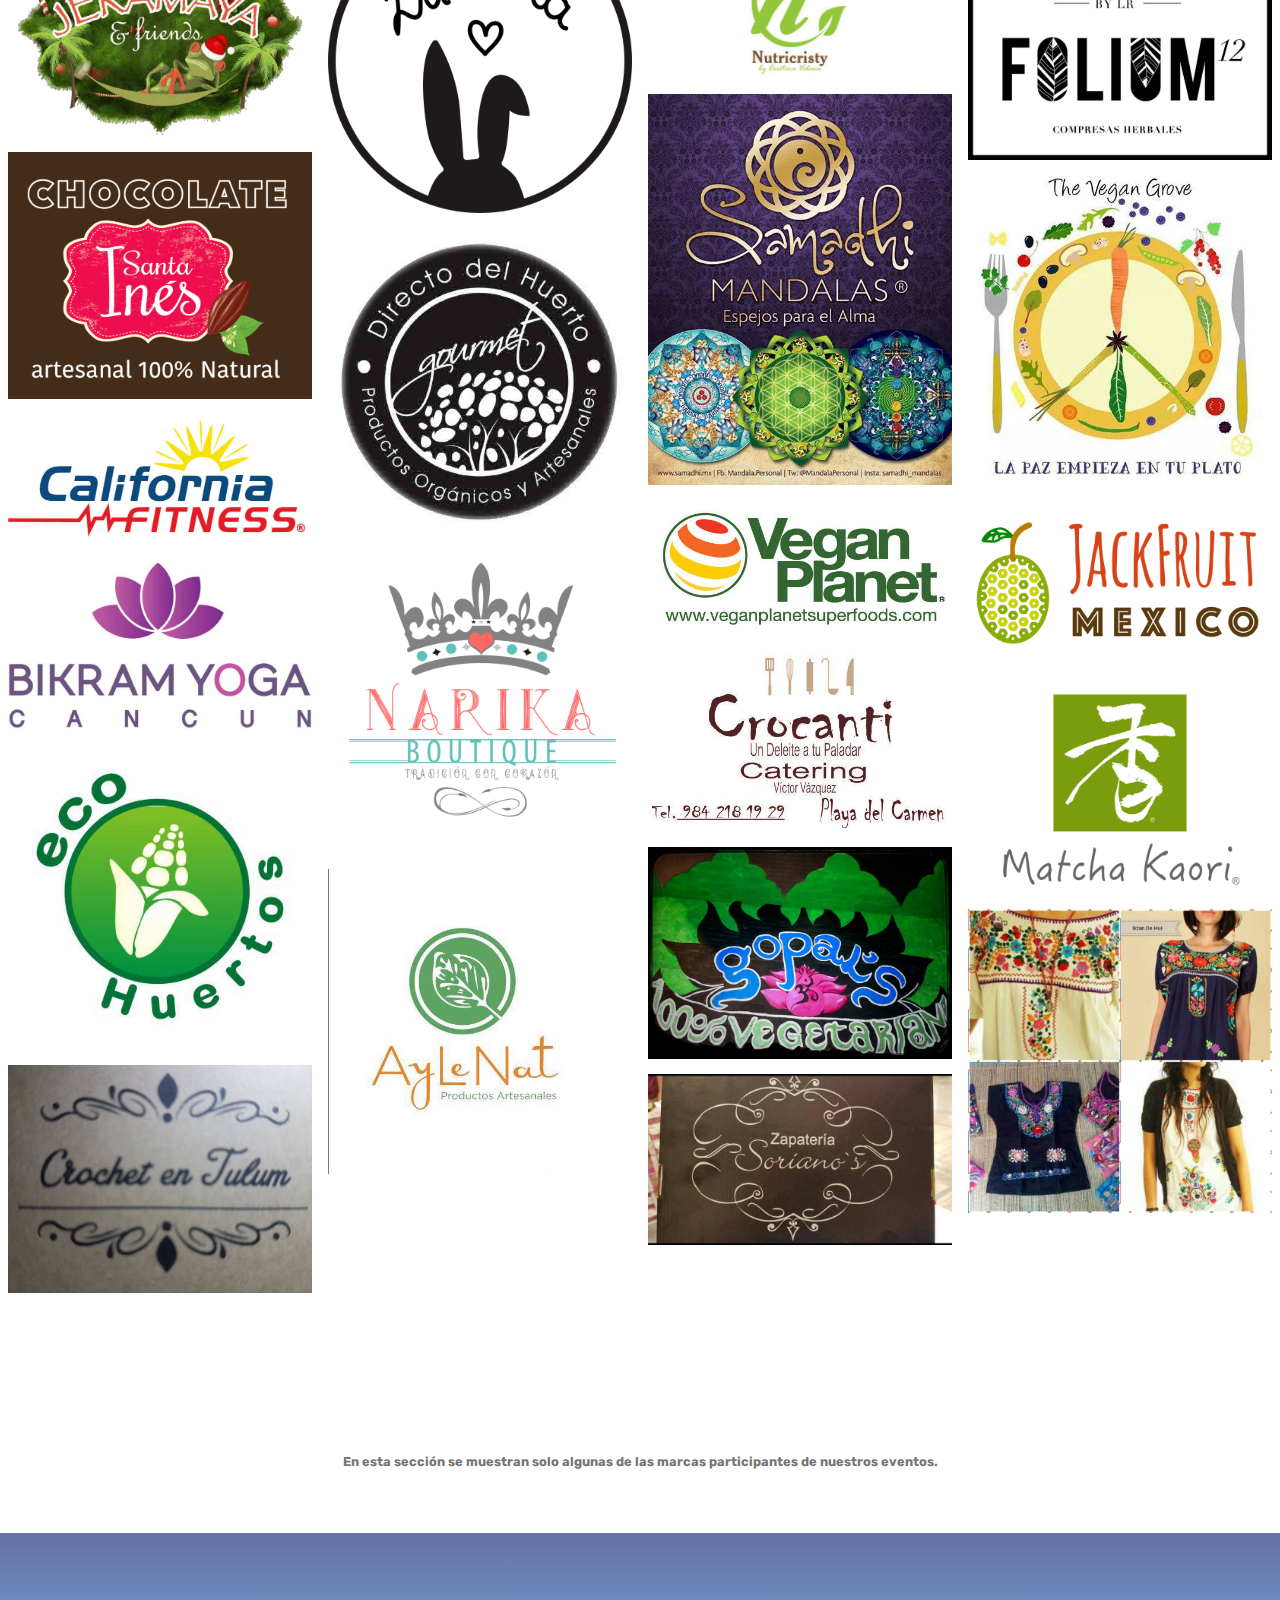
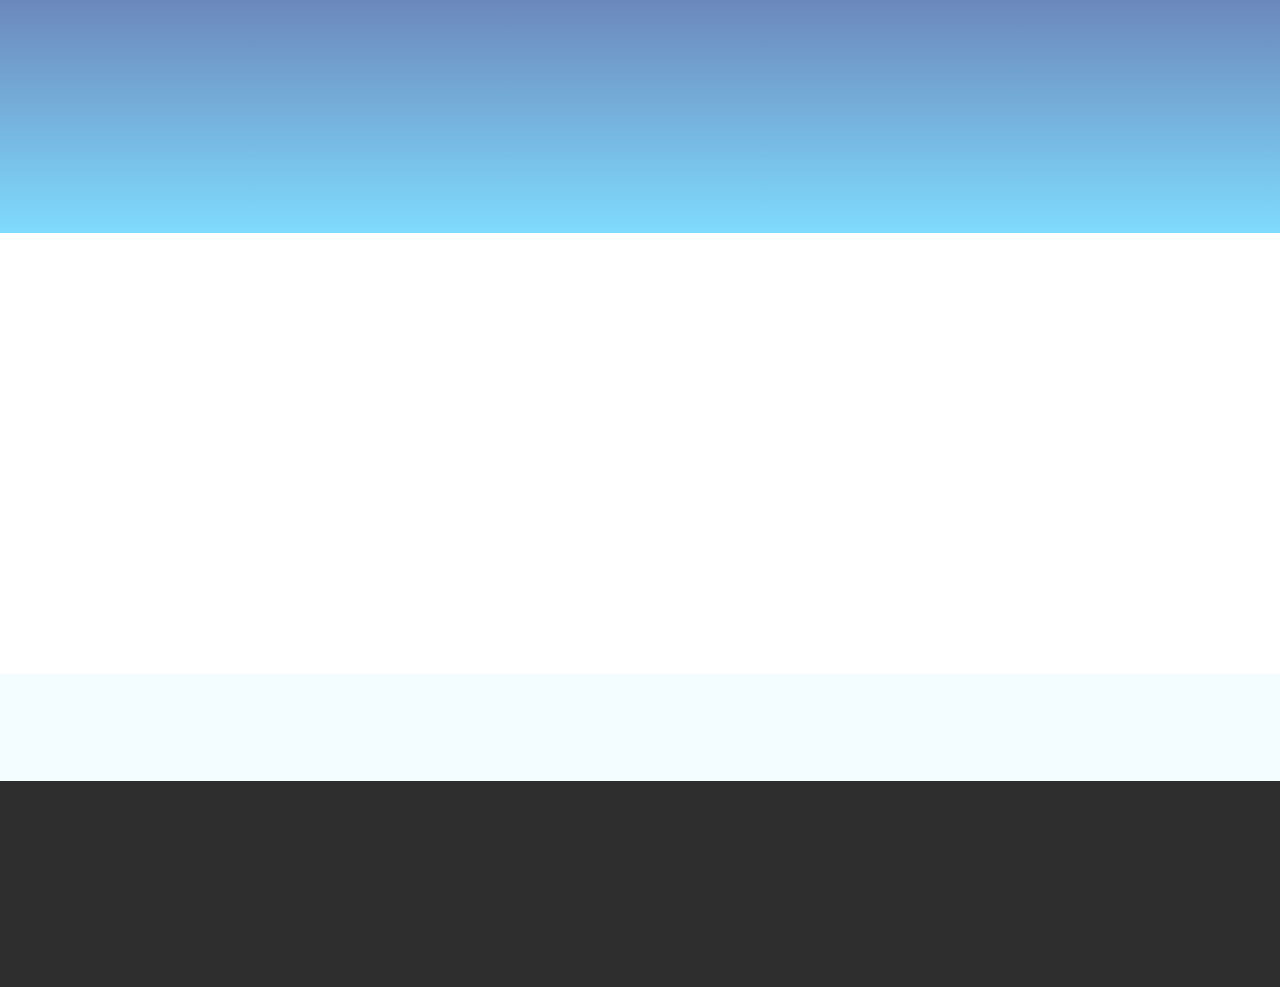
<file: expositores.html>
<!DOCTYPE html>
<html >
<head>
  <!-- Site made with Mobirise Website Builder v4.6.6, https://mobirise.com -->
  <meta charset="UTF-8">
  <meta http-equiv="X-UA-Compatible" content="IE=edge">
  <meta name="generator" content="Mobirise v4.6.6, mobirise.com">
  <meta name="viewport" content="width=device-width, initial-scale=1, minimum-scale=1">
  <link rel="shortcut icon" href="assets/images/logofont-1-138x138.png" type="image/x-icon">
  <meta name="description" content="Conoce a todos nuestros expositores! ">
  <title>EXPOSITORES</title>
  <link rel="stylesheet" href="assets/web/assets/mobirise-icons/mobirise-icons.css">
  <link rel="stylesheet" href="assets/tether/tether.min.css">
  <link rel="stylesheet" href="assets/bootstrap/css/bootstrap.min.css">
  <link rel="stylesheet" href="assets/bootstrap/css/bootstrap-grid.min.css">
  <link rel="stylesheet" href="assets/bootstrap/css/bootstrap-reboot.min.css">
  <link rel="stylesheet" href="assets/dropdown/css/style.css">
  <link rel="stylesheet" href="assets/animatecss/animate.min.css">
  <link rel="stylesheet" href="assets/socicon/css/styles.css">
  <link rel="stylesheet" href="assets/theme/css/style.css">
  <link rel="stylesheet" href="assets/gallery/style.css">
  <link rel="stylesheet" href="assets/mobirise/css/mbr-additional.css" type="text/css">
  
  
  
</head>
<body>
  <section class="menu cid-qMFPLnzgUq" once="menu" id="menu2-n">

    

    <nav class="navbar navbar-expand beta-menu navbar-dropdown align-items-center navbar-toggleable-sm">
        <button class="navbar-toggler navbar-toggler-right" type="button" data-toggle="collapse" data-target="#navbarSupportedContent" aria-controls="navbarSupportedContent" aria-expanded="false" aria-label="Toggle navigation">
            <div class="hamburger">
                <span></span>
                <span></span>
                <span></span>
                <span></span>
            </div>
        </button>
        <div class="menu-logo">
            <div class="navbar-brand">
                <span class="navbar-logo">
                    <a href="#top">
                        <img src="assets/images/logofont-1-138x138.png" alt="Mobirise" title="" style="height: 6rem;">
                    </a>
                </span>
                
            </div>
        </div>
        <div class="collapse navbar-collapse" id="navbarSupportedContent">
            <ul class="navbar-nav nav-dropdown" data-app-modern-menu="true"><li class="nav-item">
                    <a class="nav-link link text-black display-4" href="index.html">EL FEST</a>
                </li><li class="nav-item"><a class="nav-link link text-black display-4" href="programa.html">
                        PROGRAMA</a></li>
                <li class="nav-item">
                    <a class="nav-link link text-black display-4" href="expositores.html">
                        EXPOSITORES</a>
                </li><li class="nav-item"><a class="nav-link link text-black display-4" href="galeria.html">GALERÍA</a></li><li class="nav-item"><a class="nav-link link text-black display-4" href="Cancun.html">CANCÚN</a></li><li class="nav-item"><a class="nav-link link text-black display-4" href="faqs.html">
                        FAQS</a></li><li class="nav-item"><a class="nav-link link text-black display-4" href="Contactanos.html">CONTÁCTANOS
                    </a></li></ul>
            <div class="navbar-buttons mbr-section-btn"><a class="btn btn-sm btn-primary display-4" href="https://facebook.com/veganfestcancun" target="_blank"><span class="mbri-hearth mbr-iconfont mbr-iconfont-btn" style="color: rgb(255, 51, 102);"></span>LIKE US ON FB!</a></div>
        </div>
    </nav>
</section>

<section class="engine"><a href="https://mobirise.ws">Mobirise</a></section><section class="mbr-section content5 cid-qMIb28CuyG mbr-parallax-background" id="content5-19">

    

    

    <div class="container">
        <div class="media-container-row">
            <div class="title col-12 col-md-8">
                <h2 class="align-center mbr-bold mbr-white pb-3 mbr-fonts-style display-1"><br>NUESTROS EXPOSITORES</h2>
                
                
                
            </div>
        </div>
    </div>
</section>

<section class="mbr-section info1 cid-qNK9rm21KZ" id="info1-2t">

    

    
    <div class="container">
        <div class="row justify-content-center content-row">
            <div class="media-container-column title col-12 col-lg-7 col-md-6">
                
                <h2 class="align-left mbr-bold mbr-fonts-style display-5">ENTÉRATE DE NUESTROS EVENTOS Y NOTICIAS &nbsp;►►</h2>
            </div>
            <div class="media-container-column col-12 col-lg-3 col-md-4">
                <div class="mbr-section-btn align-right py-4"><a class="btn btn-primary display-4" href="https://veganfestcun.jimdo.com">REGÍSTRATE AQUÍ</a></div>
            </div>
        </div>
    </div>
</section>

<section class="mbr-gallery mbr-slider-carousel cid-qMIaVIjVt8" id="gallery1-18">

    

    <div>
        <div><!-- Filter --><!-- Gallery --><div class="mbr-gallery-row"><div class="mbr-gallery-layout-default"><div><div><div class="mbr-gallery-item mbr-gallery-item--p1" data-video-url="false" data-tags="Awesome"><div href="#lb-gallery1-18" data-slide-to="0" data-toggle="modal"><img src="assets/images/0bc58ba7-c902-4de6-8673-37eed93ebde0-kumiko-n-2000x2000-800x800.jpg" alt=""><span class="icon-focus"></span></div></div><div class="mbr-gallery-item mbr-gallery-item--p1" data-video-url="false" data-tags="Responsive"><div href="#lb-gallery1-18" data-slide-to="1" data-toggle="modal"><img src="assets/images/logo-nuevo2017-aramara-barradas-fernandez-2000x1946-800x778.png" alt=""><span class="icon-focus"></span></div></div><div class="mbr-gallery-item mbr-gallery-item--p1" data-video-url="false" data-tags="Animated"><div href="#lb-gallery1-18" data-slide-to="2" data-toggle="modal"><img src="assets/images/12-logo-gradient-copia-1500x1500-800x800.png" alt=""><span class="icon-focus"></span></div></div><div class="mbr-gallery-item mbr-gallery-item--p1" data-video-url="false" data-tags="Animated"><div href="#lb-gallery1-18" data-slide-to="3" data-toggle="modal"><img src="assets/images/logo-aviva-2000x675-800x270.png" alt=""><span class="icon-focus"></span></div></div><div class="mbr-gallery-item mbr-gallery-item--p1" data-video-url="false" data-tags="Awesome"><div href="#lb-gallery1-18" data-slide-to="4" data-toggle="modal"><img src="assets/images/logotipo-combi-vegan-color-poderosa-productos-veganos-1024x458-800x358.png" alt=""><span class="icon-focus"></span></div></div><div class="mbr-gallery-item mbr-gallery-item--p1" data-video-url="false" data-tags="Animated"><div href="#lb-gallery1-18" data-slide-to="5" data-toggle="modal"><img src="assets/images/vegiciosa-official-2000x2000-800x800.png" alt=""><span class="icon-focus"></span></div></div><div class="mbr-gallery-item mbr-gallery-item--p1" data-video-url="false" data-tags="Animated"><div href="#lb-gallery1-18" data-slide-to="6" data-toggle="modal"><img src="assets/images/logo-100vertical-sf-312x171-312x171.png" alt=""><span class="icon-focus"></span></div></div><div class="mbr-gallery-item mbr-gallery-item--p1" data-video-url="false" data-tags="Animated"><div href="#lb-gallery1-18" data-slide-to="7" data-toggle="modal"><img src="assets/images/unnamed-470x313-470x313.png" alt=""><span class="icon-focus"></span></div></div><div class="mbr-gallery-item mbr-gallery-item--p1" data-video-url="false" data-tags="Animated"><div href="#lb-gallery1-18" data-slide-to="8" data-toggle="modal"><img src="assets/images/logo-sin-fondo-960x959-800x799.png" alt=""><span class="icon-focus"></span></div></div><div class="mbr-gallery-item mbr-gallery-item--p1" data-video-url="false" data-tags="Animated"><div href="#lb-gallery1-18" data-slide-to="9" data-toggle="modal"><img src="assets/images/jaro-2000x1429-800x572.png" alt=""><span class="icon-focus"></span></div></div><div class="mbr-gallery-item mbr-gallery-item--p1" data-video-url="false" data-tags="Animated"><div href="#lb-gallery1-18" data-slide-to="10" data-toggle="modal"><img src="assets/images/logopam-kay-torruco-1117x1103-800x790.jpg" alt=""><span class="icon-focus"></span></div></div><div class="mbr-gallery-item mbr-gallery-item--p1" data-video-url="false" data-tags="Creative"><div href="#lb-gallery1-18" data-slide-to="11" data-toggle="modal"><img src="assets/images/logo-circular-salsas-dona-pura-1-jose-luis-fuentes-1783x1783-800x800.jpg" alt=""><span class="icon-focus"></span></div></div><div class="mbr-gallery-item mbr-gallery-item--p1" data-video-url="false" data-tags="Animated"><div href="#lb-gallery1-18" data-slide-to="12" data-toggle="modal"><img src="assets/images/fb-img-1488935120838-2000x1500-800x600.jpg" alt=""><span class="icon-focus"></span></div></div><div class="mbr-gallery-item mbr-gallery-item--p1" data-video-url="false" data-tags="Animated"><div href="#lb-gallery1-18" data-slide-to="13" data-toggle="modal"><img src="assets/images/hygya-640x224-640x224.png" alt=""><span class="icon-focus"></span></div></div><div class="mbr-gallery-item mbr-gallery-item--p1" data-video-url="false" data-tags="Animated"><div href="#lb-gallery1-18" data-slide-to="14" data-toggle="modal"><img src="assets/images/received-10155547752582831-theresia-lugert-1671x1671-800x800.png" alt=""><span class="icon-focus"></span></div></div><div class="mbr-gallery-item mbr-gallery-item--p1" data-video-url="false" data-tags="Animated"><div href="#lb-gallery1-18" data-slide-to="15" data-toggle="modal"><img src="assets/images/jeremaya-1024x748-800x584.png" alt=""><span class="icon-focus"></span></div></div><div class="mbr-gallery-item mbr-gallery-item--p1" data-video-url="false" data-tags="Animated"><div href="#lb-gallery1-18" data-slide-to="16" data-toggle="modal"><img src="assets/images/nutricristy-1-650x288-650x288.jpg" alt=""><span class="icon-focus"></span></div></div><div class="mbr-gallery-item mbr-gallery-item--p1" data-video-url="false" data-tags="Animated"><div href="#lb-gallery1-18" data-slide-to="17" data-toggle="modal"><img src="assets/images/logo-marco-1252x783-800x500.jpg" alt=""><span class="icon-focus"></span></div></div><div class="mbr-gallery-item mbr-gallery-item--p1" data-video-url="false" data-tags="Animated"><div href="#lb-gallery1-18" data-slide-to="18" data-toggle="modal"><img src="assets/images/img-236416588025263-480x617-480x617.jpg" alt=""><span class="icon-focus"></span></div></div><div class="mbr-gallery-item mbr-gallery-item--p1" data-video-url="false" data-tags="Animated"><div href="#lb-gallery1-18" data-slide-to="19" data-toggle="modal"><img src="assets/images/logo-publicidad-vegan-5-935x759-800x649.png" alt=""><span class="icon-focus"></span></div></div><div class="mbr-gallery-item mbr-gallery-item--p1" data-video-url="false" data-tags="Animated"><div href="#lb-gallery1-18" data-slide-to="20" data-toggle="modal"><img src="assets/images/fb-img-1522170030887-ricardo-velazquez-480x480-480x480.jpg" alt=""><span class="icon-focus"></span></div></div><div class="mbr-gallery-item mbr-gallery-item--p1" data-video-url="false" data-tags="Animated"><div href="#lb-gallery1-18" data-slide-to="21" data-toggle="modal"><img src="assets/images/logo-dhg-miris-surez-432x432-432x432.png" alt=""><span class="icon-focus"></span></div></div><div class="mbr-gallery-item mbr-gallery-item--p1" data-video-url="false" data-tags="Animated"><div href="#lb-gallery1-18" data-slide-to="22" data-toggle="modal"><img src="assets/images/logo-cf-2016-02-1-1122x490-800x349.jpg" alt=""><span class="icon-focus"></span></div></div><div class="mbr-gallery-item mbr-gallery-item--p1" data-video-url="false" data-tags="Animated"><div href="#lb-gallery1-18" data-slide-to="23" data-toggle="modal"><img src="assets/images/jackfruit-logo-full-michel-moreno-2000x1125-800x450.png" alt=""><span class="icon-focus"></span></div></div><div class="mbr-gallery-item mbr-gallery-item--p1" data-video-url="false" data-tags="Animated"><div href="#lb-gallery1-18" data-slide-to="24" data-toggle="modal"><img src="assets/images/vegan-planet-logo-555x246-555x246.jpg" alt=""><span class="icon-focus"></span></div></div><div class="mbr-gallery-item mbr-gallery-item--p1" data-video-url="false" data-tags="Animated"><div href="#lb-gallery1-18" data-slide-to="25" data-toggle="modal"><img src="assets/images/narika-logo-1-karina-anaya-1000x1000-800x800.png" alt=""><span class="icon-focus"></span></div></div><div class="mbr-gallery-item mbr-gallery-item--p1" data-video-url="false" data-tags="Animated"><div href="#lb-gallery1-18" data-slide-to="26" data-toggle="modal"><img src="assets/images/img-20180326-wa0018-1024x559-800x437.jpg" alt=""><span class="icon-focus"></span></div></div><div class="mbr-gallery-item mbr-gallery-item--p1" data-video-url="false" data-tags="Animated"><div href="#lb-gallery1-18" data-slide-to="27" data-toggle="modal"><img src="assets/images/etiqueta-victor-vazquez-539x318-539x318.jpg" alt=""><span class="icon-focus"></span></div></div><div class="mbr-gallery-item mbr-gallery-item--p1" data-video-url="false" data-tags="Animated"><div href="#lb-gallery1-18" data-slide-to="28" data-toggle="modal"><img src="assets/images/logo-mk-1276x879-800x551.png" alt=""><span class="icon-focus"></span></div></div><div class="mbr-gallery-item mbr-gallery-item--p1" data-video-url="false" data-tags="Animated"><div href="#lb-gallery1-18" data-slide-to="29" data-toggle="modal"><img src="assets/images/ecohuertos-411x411-411x411.jpg" alt=""><span class="icon-focus"></span></div></div><div class="mbr-gallery-item mbr-gallery-item--p1" data-video-url="false" data-tags="Animated"><div href="#lb-gallery1-18" data-slide-to="30" data-toggle="modal"><img src="assets/images/gopals-1280x891-800x557.jpg" alt=""><span class="icon-focus"></span></div></div><div class="mbr-gallery-item mbr-gallery-item--p1" data-video-url="false" data-tags="Animated"><div href="#lb-gallery1-18" data-slide-to="31" data-toggle="modal"><img src="assets/images/img-20170316-wa0057-512x513-512x513.jpg" alt=""><span class="icon-focus"></span></div></div><div class="mbr-gallery-item mbr-gallery-item--p1" data-video-url="false" data-tags="Animated"><div href="#lb-gallery1-18" data-slide-to="32" data-toggle="modal"><img src="assets/images/20171129-151302-auri-mejia-2000x2000-800x800.jpg" alt=""><span class="icon-focus"></span></div></div><div class="mbr-gallery-item mbr-gallery-item--p1" data-video-url="false" data-tags="Awesome"><div href="#lb-gallery1-18" data-slide-to="33" data-toggle="modal"><img src="assets/images/15191769274371159366350-daniela-lo-reto-2000x1500-800x600.jpg" alt=""><span class="icon-focus"></span></div></div><div class="mbr-gallery-item mbr-gallery-item--p1" data-video-url="false" data-tags="Responsive"><div href="#lb-gallery1-18" data-slide-to="34" data-toggle="modal"><img src="assets/images/fb-img-1518322071886-abner-soriano-1280x720-800x450.jpg" alt=""><span class="icon-focus"></span></div></div></div></div><div class="clearfix"></div></div></div><!-- Lightbox --><div data-app-prevent-settings="" class="mbr-slider modal fade carousel slide" tabindex="-1" data-keyboard="true" data-interval="false" id="lb-gallery1-18"><div class="modal-dialog"><div class="modal-content"><div class="modal-body"><ol class="carousel-indicators"><li data-app-prevent-settings="" data-target="#lb-gallery1-18" data-slide-to="0"></li><li data-app-prevent-settings="" data-target="#lb-gallery1-18" data-slide-to="1"></li><li data-app-prevent-settings="" data-target="#lb-gallery1-18" data-slide-to="2"></li><li data-app-prevent-settings="" data-target="#lb-gallery1-18" data-slide-to="3"></li><li data-app-prevent-settings="" data-target="#lb-gallery1-18" data-slide-to="4"></li><li data-app-prevent-settings="" data-target="#lb-gallery1-18" data-slide-to="5"></li><li data-app-prevent-settings="" data-target="#lb-gallery1-18" data-slide-to="6"></li><li data-app-prevent-settings="" data-target="#lb-gallery1-18" data-slide-to="7"></li><li data-app-prevent-settings="" data-target="#lb-gallery1-18" data-slide-to="8"></li><li data-app-prevent-settings="" data-target="#lb-gallery1-18" data-slide-to="9"></li><li data-app-prevent-settings="" data-target="#lb-gallery1-18" data-slide-to="10"></li><li data-app-prevent-settings="" data-target="#lb-gallery1-18" data-slide-to="11"></li><li data-app-prevent-settings="" data-target="#lb-gallery1-18" data-slide-to="12"></li><li data-app-prevent-settings="" data-target="#lb-gallery1-18" data-slide-to="13"></li><li data-app-prevent-settings="" data-target="#lb-gallery1-18" data-slide-to="14"></li><li data-app-prevent-settings="" data-target="#lb-gallery1-18" data-slide-to="15"></li><li data-app-prevent-settings="" data-target="#lb-gallery1-18" data-slide-to="16"></li><li data-app-prevent-settings="" data-target="#lb-gallery1-18" data-slide-to="17"></li><li data-app-prevent-settings="" data-target="#lb-gallery1-18" data-slide-to="18"></li><li data-app-prevent-settings="" data-target="#lb-gallery1-18" data-slide-to="19"></li><li data-app-prevent-settings="" data-target="#lb-gallery1-18" data-slide-to="20"></li><li data-app-prevent-settings="" data-target="#lb-gallery1-18" data-slide-to="21"></li><li data-app-prevent-settings="" data-target="#lb-gallery1-18" data-slide-to="22"></li><li data-app-prevent-settings="" data-target="#lb-gallery1-18" data-slide-to="23"></li><li data-app-prevent-settings="" data-target="#lb-gallery1-18" data-slide-to="24"></li><li data-app-prevent-settings="" data-target="#lb-gallery1-18" data-slide-to="25"></li><li data-app-prevent-settings="" data-target="#lb-gallery1-18" data-slide-to="26"></li><li data-app-prevent-settings="" data-target="#lb-gallery1-18" data-slide-to="27"></li><li data-app-prevent-settings="" data-target="#lb-gallery1-18" data-slide-to="28"></li><li data-app-prevent-settings="" data-target="#lb-gallery1-18" data-slide-to="29"></li><li data-app-prevent-settings="" data-target="#lb-gallery1-18" data-slide-to="30"></li><li data-app-prevent-settings="" data-target="#lb-gallery1-18" data-slide-to="31"></li><li data-app-prevent-settings="" data-target="#lb-gallery1-18" data-slide-to="32"></li><li data-app-prevent-settings="" data-target="#lb-gallery1-18" data-slide-to="33"></li><li data-app-prevent-settings="" data-target="#lb-gallery1-18" class=" active" data-slide-to="34"></li></ol><div class="carousel-inner"><div class="carousel-item"><img src="assets/images/0bc58ba7-c902-4de6-8673-37eed93ebde0-kumiko-n-2000x2000.jpg" alt=""></div><div class="carousel-item"><img src="assets/images/logo-nuevo2017-aramara-barradas-fernandez-2000x1946.png" alt=""></div><div class="carousel-item"><img src="assets/images/12-logo-gradient-copia-1500x1500.png" alt=""></div><div class="carousel-item"><img src="assets/images/logo-aviva-2000x675.png" alt=""></div><div class="carousel-item"><img src="assets/images/logotipo-combi-vegan-color-poderosa-productos-veganos-1024x458.png" alt=""></div><div class="carousel-item"><img src="assets/images/vegiciosa-official-2000x2000.png" alt=""></div><div class="carousel-item"><img src="assets/images/logo-100vertical-sf-312x171.png" alt=""></div><div class="carousel-item"><img src="assets/images/unnamed-470x313.png" alt=""></div><div class="carousel-item"><img src="assets/images/logo-sin-fondo-960x959.png" alt=""></div><div class="carousel-item"><img src="assets/images/jaro-2000x1429.png" alt=""></div><div class="carousel-item"><img src="assets/images/logopam-kay-torruco-1117x1103.jpg" alt=""></div><div class="carousel-item"><img src="assets/images/logo-circular-salsas-dona-pura-1-jose-luis-fuentes-1783x1783.jpg" alt=""></div><div class="carousel-item"><img src="assets/images/fb-img-1488935120838-2000x1500.jpg" alt=""></div><div class="carousel-item"><img src="assets/images/hygya-640x224.png" alt=""></div><div class="carousel-item"><img src="assets/images/received-10155547752582831-theresia-lugert-1671x1671.png" alt=""></div><div class="carousel-item"><img src="assets/images/jeremaya-1024x748.png" alt=""></div><div class="carousel-item"><img src="assets/images/nutricristy-1-650x288.jpg" alt=""></div><div class="carousel-item"><img src="assets/images/logo-marco-1252x783.jpg" alt=""></div><div class="carousel-item"><img src="assets/images/img-236416588025263-480x617.jpg" alt=""></div><div class="carousel-item"><img src="assets/images/logo-publicidad-vegan-5-935x759.png" alt=""></div><div class="carousel-item"><img src="assets/images/fb-img-1522170030887-ricardo-velazquez-480x480.jpg" alt=""></div><div class="carousel-item"><img src="assets/images/logo-dhg-miris-surez-432x432.png" alt=""></div><div class="carousel-item"><img src="assets/images/logo-cf-2016-02-1-1122x490.jpg" alt=""></div><div class="carousel-item"><img src="assets/images/jackfruit-logo-full-michel-moreno-2000x1125.png" alt=""></div><div class="carousel-item"><img src="assets/images/vegan-planet-logo-555x246.jpg" alt=""></div><div class="carousel-item"><img src="assets/images/narika-logo-1-karina-anaya-1000x1000.png" alt=""></div><div class="carousel-item"><img src="assets/images/img-20180326-wa0018-1024x559.jpg" alt=""></div><div class="carousel-item"><img src="assets/images/etiqueta-victor-vazquez-539x318.jpg" alt=""></div><div class="carousel-item"><img src="assets/images/logo-mk-1276x879.png" alt=""></div><div class="carousel-item"><img src="assets/images/ecohuertos-411x411.jpg" alt=""></div><div class="carousel-item"><img src="assets/images/gopals-1280x891.jpg" alt=""></div><div class="carousel-item"><img src="assets/images/img-20170316-wa0057-512x513.jpg" alt=""></div><div class="carousel-item"><img src="assets/images/20171129-151302-auri-mejia-2000x2000.jpg" alt=""></div><div class="carousel-item"><img src="assets/images/15191769274371159366350-daniela-lo-reto-2000x1500.jpg" alt=""></div><div class="carousel-item active"><img src="assets/images/fb-img-1518322071886-abner-soriano-1280x720.jpg" alt=""></div></div><a class="carousel-control carousel-control-prev" role="button" data-slide="prev" href="#lb-gallery1-18"><span class="mbri-left mbr-iconfont" aria-hidden="true"></span><span class="sr-only">Previous</span></a><a class="carousel-control carousel-control-next" role="button" data-slide="next" href="#lb-gallery1-18"><span class="mbri-right mbr-iconfont" aria-hidden="true"></span><span class="sr-only">Next</span></a><a class="close" href="#" role="button" data-dismiss="modal"><span class="sr-only">Close</span></a></div></div></div></div></div>
    </div>

</section>

<section class="mbr-section article content1 cid-qNCbtd0gEg" id="content1-23">
    
     

    <div class="container">
        <div class="media-container-row">
            <div class="mbr-text col-12 col-md-8 mbr-fonts-style display-7"><strong>En esta sección se muestran solo algunas de las marcas participantes de nuestros eventos.</strong></div>
        </div>
    </div>
</section>

<section class="cid-qNC4YHEKsa" id="social-buttons2-1y">

    

    

    <div class="container">
        <div class="media-container-row">
            <div class="col-md-8 align-center">
                <h2 class="pb-3 mbr-fonts-style display-2">
                    FOLLOW US!
                </h2>
                <div class="social-list pl-0 mb-0">
                    <a href="https://twitter.com/veganfestcun" target="_blank">
                        <span class="px-2 mbr-iconfont mbr-iconfont-social socicon-twitter socicon"></span>
                    </a>
                    <a href="https://www.facebook.com/veganfestcancun" target="_blank">
                        <span class="px-2 mbr-iconfont mbr-iconfont-social socicon-facebook socicon"></span>
                    </a>
                    <a href="https://instagram.com/veganfestcun" target="_blank">
                        <span class="px-2 mbr-iconfont mbr-iconfont-social socicon-instagram socicon"></span>
                    </a>
                    <a href="https://www.youtube.com/c/mobirise" target="_blank">
                        
                    </a>
                    <a href="https://plus.google.com/u/0/+Mobirise" target="_blank">
                        
                    </a>
                    <a href="https://www.behance.net/Mobirise" target="_blank">
                        
                    </a>
                </div>
            </div>
        </div>
    </div>
</section>

<section class="clients cid-qNCcmDNypi" id="clients-24">
      

    
        <div class="container mb-5">
            <div class="media-container-row">
                <div class="col-12 align-center">
                    <h2 class="mbr-section-title pb-3 mbr-fonts-style display-2">PATROCINADORES</h2>
                    
                </div>
            </div>
        </div>

    <div class="container">
        <div class="carousel slide" data-ride="carousel" role="listbox">
            <div class="carousel-inner" data-visible="4">
                
                
                
                
                
            <div class="carousel-item ">
                    <div class="media-container-row">
                        <div class="col-md-12">
                            <div class="wrap-img ">
                                <a href="https://vidabirdman.com" target="_blank"><img src="assets/images/12-logo-gradient-copia-240x240.png" class="img-responsive clients-img" alt="" title=""></a>
                            </div>
                        </div>
                    </div>
                </div><div class="carousel-item ">
                    <div class="media-container-row">
                        <div class="col-md-12">
                            <div class="wrap-img ">
                                <a href="https://www.facebook.com/avivacancun/"><img src="assets/images/aviva-2348x793.png" class="img-responsive clients-img" alt="" title=""></a>
                            </div>
                        </div>
                    </div>
                </div><div class="carousel-item ">
                    <div class="media-container-row">
                        <div class="col-md-12">
                            <div class="wrap-img ">
                                <a href="https://superfoodsgenesis.com" target="_blank"><img src="assets/images/logo-sin-fondo-1-960x959.png" class="img-responsive clients-img" alt="" title=""></a>
                            </div>
                        </div>
                    </div>
                </div><div class="carousel-item ">
                    <div class="media-container-row">
                        <div class="col-md-12">
                            <div class="wrap-img ">
                                <a href="http://www.adharacancun.com" target="_blank"><img src="assets/images/logo-adhara-666x743.png" class="img-responsive clients-img" alt="" title=""></a>
                            </div>
                        </div>
                    </div>
                </div><div class="carousel-item ">
                    <div class="media-container-row">
                        <div class="col-md-12">
                            <div class="wrap-img ">
                                <a href="https://www.facebook.com/chocolate.santaines/" target="_blank"><img src="assets/images/etiquetas-nibs-santa-ines-copy-5-935x759.png" class="img-responsive clients-img" alt="" title=""></a>
                            </div>
                        </div>
                    </div>
                </div><div class="carousel-item ">
                    <div class="media-container-row">
                        <div class="col-md-12">
                            <div class="wrap-img ">
                                <a href="http://www.100natural.com.mx"><img src="assets/images/logo-100vertical-sf-312x171.png" class="img-responsive clients-img" alt="" title=""></a>
                            </div>
                        </div>
                    </div>
                </div><div class="carousel-item ">
                    <div class="media-container-row">
                        <div class="col-md-12">
                            <div class="wrap-img ">
                                <a href="https://www.facebook.com/VeGiciosa-572569653075504/" target="_blank"><img src="assets/images/vegiciosa-official-5907x5907.png" class="img-responsive clients-img" alt="" title=""></a>
                            </div>
                        </div>
                    </div>
                </div><div class="carousel-item ">
                    <div class="media-container-row">
                        <div class="col-md-12">
                            <div class="wrap-img ">
                                <a href="https://www.facebook.com/Vegan-Travelers-1083776661759477/?ref=br_rs" target="_blank"><img src="assets/images/vegantravelers-sombra-755x468.png" class="img-responsive clients-img" alt="" title=""></a>
                            </div>
                        </div>
                    </div>
                </div><div class="carousel-item ">
                    <div class="media-container-row">
                        <div class="col-md-12">
                            <div class="wrap-img ">
                                <a href="http://cancun.gob.mx" target="_blank"><img src="assets/images/benito-jurez-480x310.jpg" class="img-responsive clients-img" alt="" title=""></a>
                            </div>
                        </div>
                    </div>
                </div></div>
            <div class="carousel-controls">
                <a data-app-prevent-settings="" class="carousel-control carousel-control-prev" role="button" data-slide="prev">
                    <span aria-hidden="true" class="mbri-left mbr-iconfont"></span>
                    <span class="sr-only">Previous</span>
                </a>
                <a data-app-prevent-settings="" class="carousel-control carousel-control-next" role="button" data-slide="next">
                    <span aria-hidden="true" class="mbri-right mbr-iconfont"></span>
                    <span class="sr-only">Next</span>
                </a>
            </div>
        </div>
    </div>
</section>

<section class="mbr-section info1 cid-qNCgyH1Wp4" id="info1-2d">

    

    
    <div class="container">
        <div class="row justify-content-center content-row">
            <div class="media-container-column title col-12 col-lg-7 col-md-6">
                
                <h2 class="align-left mbr-bold mbr-fonts-style display-5">¿QUIERES APARECER EN ESTA SECCIÓN? &nbsp;►►</h2>
            </div>
            <div class="media-container-column col-12 col-lg-3 col-md-4">
                <div class="mbr-section-btn align-right py-4"><a class="btn btn-primary display-4" href="Contactanos.html#header15-y">CONTÁCTANOS</a></div>
            </div>
        </div>
    </div>
</section>

<section once="" class="cid-qMKZWuKyo5" id="footer7-1e">

    

    

    <div class="container">
        <div class="media-container-row align-center mbr-white">
            
            <div class="row social-row">
                <div class="social-list align-right pb-2">
                    
                    
                    
                    
                    
                    
                <div class="soc-item">
                        <a href="https://twitter.com/veganfestcun" target="_blank">
                            <span class="mbr-iconfont mbr-iconfont-social socicon-twitter socicon"></span>
                        </a>
                    </div><div class="soc-item">
                        <a href="https://facebook.com/veganfestcancun" target="_blank">
                            <span class="mbr-iconfont mbr-iconfont-social socicon-facebook socicon"></span>
                        </a>
                    </div><div class="soc-item">
                        <a href="https://instagram.com/veganfestcun" target="_blank">
                            <span class="mbr-iconfont mbr-iconfont-social socicon-instagram socicon"></span>
                        </a>
                    </div><div class="soc-item">
                        <a href="mailto:hola@veganfestcancun.com">
                            <span class="mbr-iconfont mbr-iconfont-social socicon-mail socicon"></span>
                        </a>
                    </div></div>
            </div>
            <div class="row row-copirayt">
                <p class="mbr-text mb-0 mbr-fonts-style mbr-white align-center display-7">Vegan Fest ® respeta los derechos de la propiedad intelectual de terceros, por lo cual hace de su conocimiento que todos los logotipos, marcas e imágenes presentadas dentro del sitio o plataformas digitales son propiedad de sus respectivas marcas y empresas y son utilizadas solo con fines ilustrativos.
<br><br>Vegan Fest ® Cancun<br>
<br></p>
            </div>
        </div>
    </div>
</section>


  <script src="assets/web/assets/jquery/jquery.min.js"></script>
  <script src="assets/popper/popper.min.js"></script>
  <script src="assets/tether/tether.min.js"></script>
  <script src="assets/bootstrap/js/bootstrap.min.js"></script>
  <script src="assets/smoothscroll/smooth-scroll.js"></script>
  <script src="assets/dropdown/js/script.min.js"></script>
  <script src="assets/touchswipe/jquery.touch-swipe.min.js"></script>
  <script src="assets/viewportchecker/jquery.viewportchecker.js"></script>
  <script src="assets/masonry/masonry.pkgd.min.js"></script>
  <script src="assets/imagesloaded/imagesloaded.pkgd.min.js"></script>
  <script src="assets/bootstrapcarouselswipe/bootstrap-carousel-swipe.js"></script>
  <script src="assets/mbr-clients-slider/mbr-clients-slider.js"></script>
  <script src="assets/vimeoplayer/jquery.mb.vimeo_player.js"></script>
  <script src="assets/sociallikes/social-likes.js"></script>
  <script src="assets/parallax/jarallax.min.js"></script>
  <script src="assets/theme/js/script.js"></script>
  <script src="assets/slidervideo/script.js"></script>
  <script src="assets/gallery/player.min.js"></script>
  <script src="assets/gallery/script.js"></script>
  
  
 <div id="scrollToTop" class="scrollToTop mbr-arrow-up"><a style="text-align: center;"><i></i></a></div>
    <input name="animation" type="hidden">
  </body>
</html>
</file>
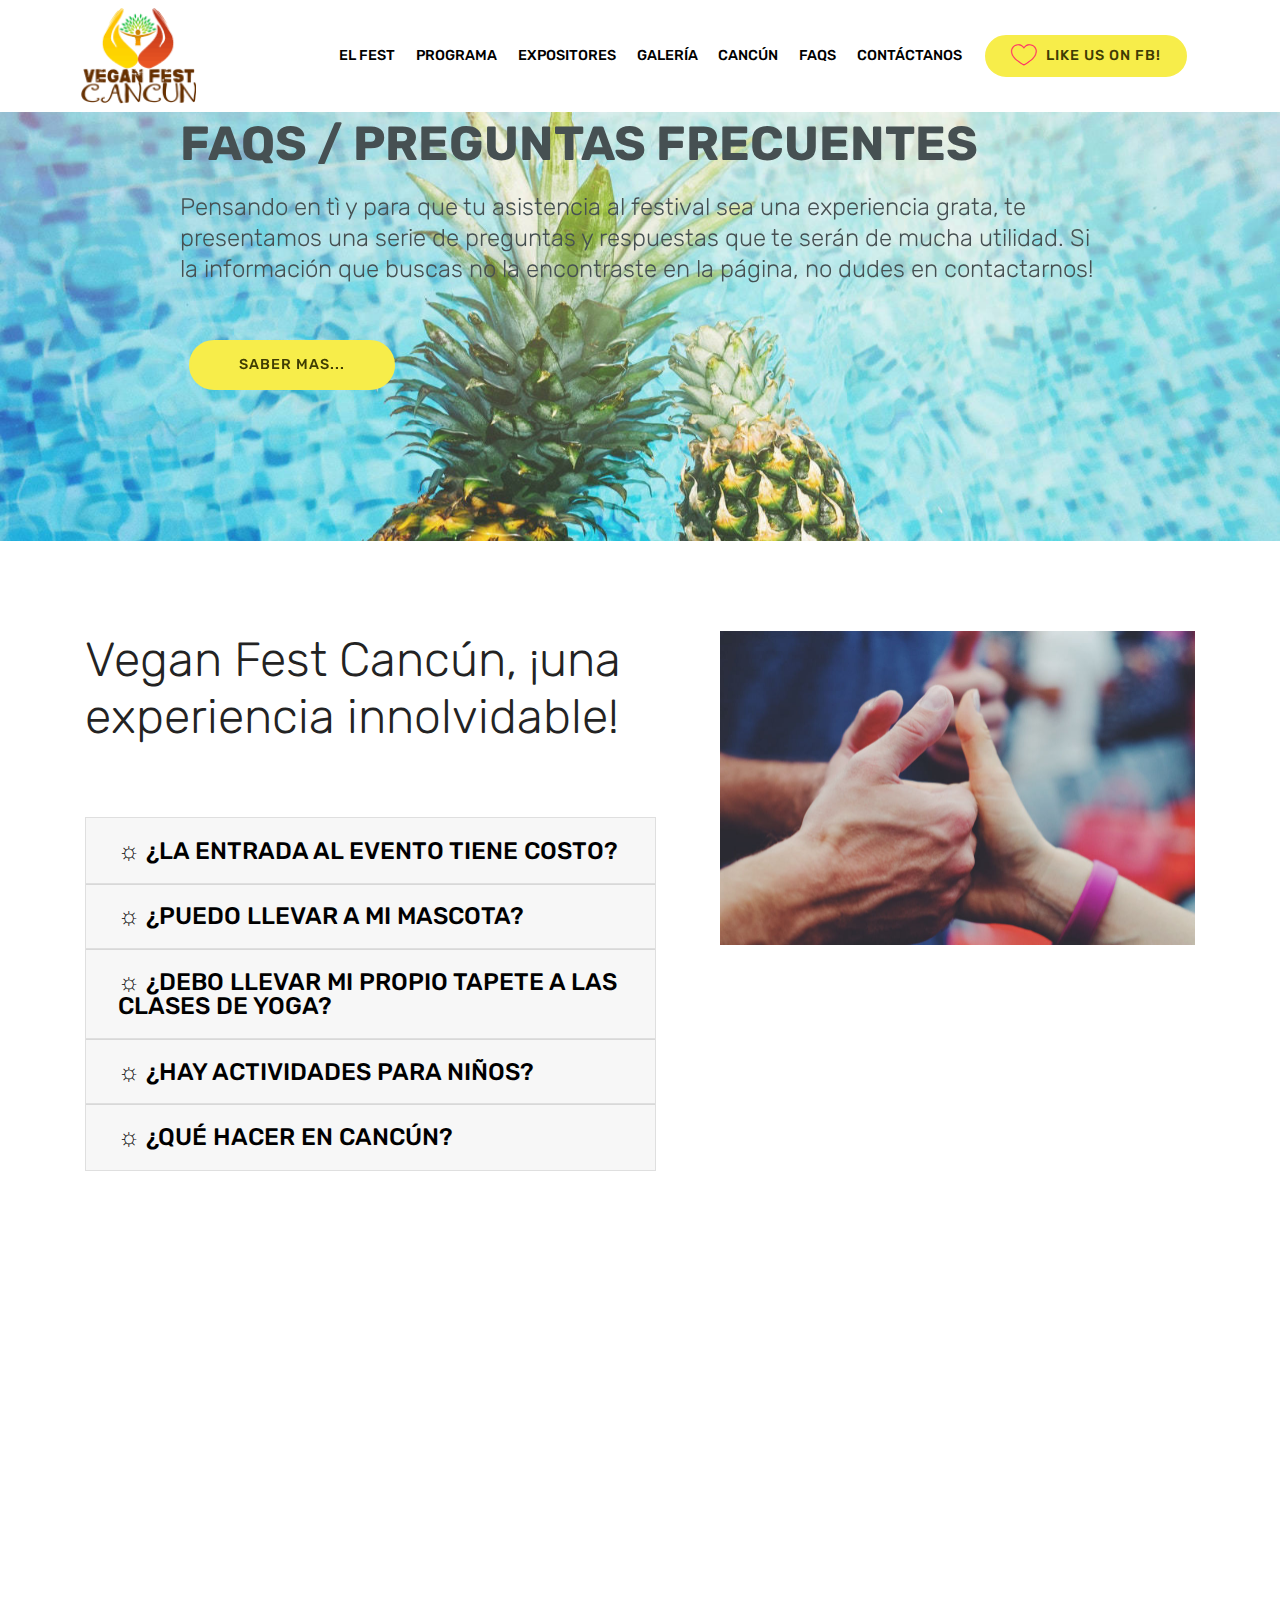
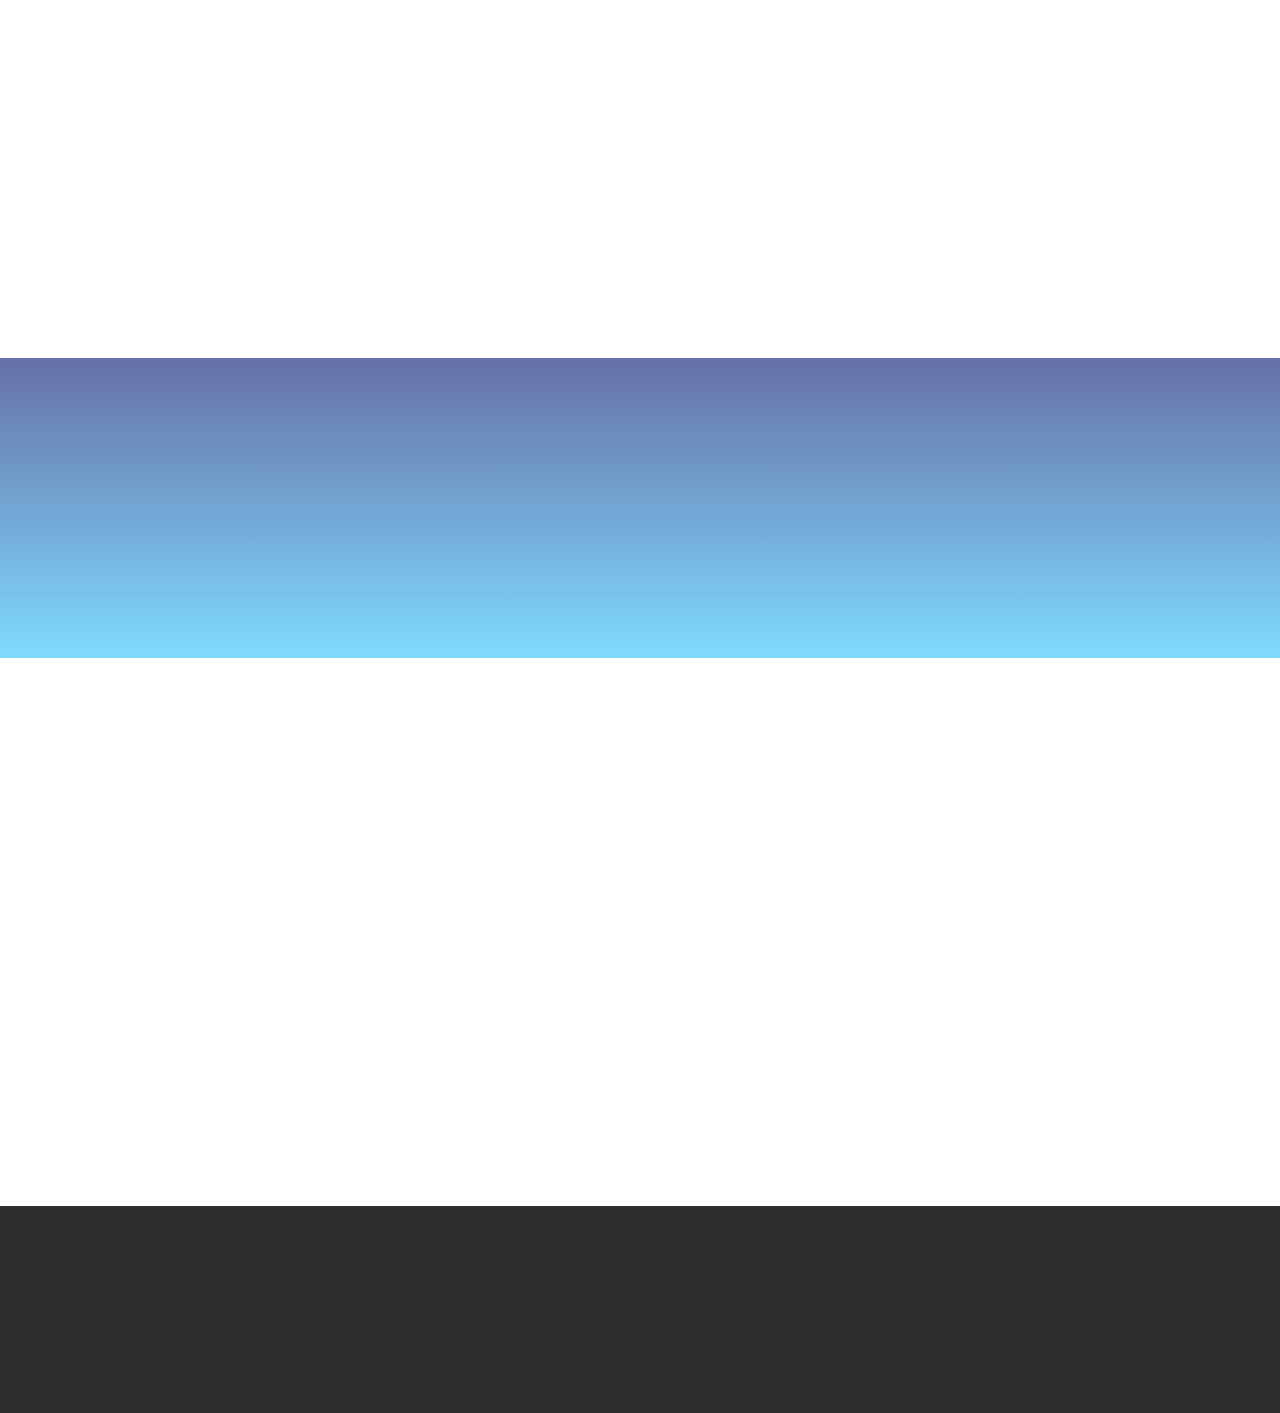
<file: faqs.html>
<!DOCTYPE html>
<html >
<head>
  <!-- Site made with Mobirise Website Builder v4.6.6, https://mobirise.com -->
  <meta charset="UTF-8">
  <meta http-equiv="X-UA-Compatible" content="IE=edge">
  <meta name="generator" content="Mobirise v4.6.6, mobirise.com">
  <meta name="viewport" content="width=device-width, initial-scale=1, minimum-scale=1">
  <link rel="shortcut icon" href="assets/images/logofont-1-138x138.png" type="image/x-icon">
  <meta name="description" content="¿Tienes alguna pregunta?
 ¡Aquí encontrarás información muy útil para tu visita al festival!">
  <title>FAQS</title>
  <link rel="stylesheet" href="assets/web/assets/mobirise-icons/mobirise-icons.css">
  <link rel="stylesheet" href="assets/tether/tether.min.css">
  <link rel="stylesheet" href="assets/bootstrap/css/bootstrap.min.css">
  <link rel="stylesheet" href="assets/bootstrap/css/bootstrap-grid.min.css">
  <link rel="stylesheet" href="assets/bootstrap/css/bootstrap-reboot.min.css">
  <link rel="stylesheet" href="assets/dropdown/css/style.css">
  <link rel="stylesheet" href="assets/socicon/css/styles.css">
  <link rel="stylesheet" href="assets/animatecss/animate.min.css">
  <link rel="stylesheet" href="assets/theme/css/style.css">
  <link rel="stylesheet" href="assets/mobirise/css/mbr-additional.css" type="text/css">
  
  
  
</head>
<body>
  <section class="menu cid-qMFPLnzgUq" once="menu" id="menu2-t">

    

    <nav class="navbar navbar-expand beta-menu navbar-dropdown align-items-center navbar-toggleable-sm">
        <button class="navbar-toggler navbar-toggler-right" type="button" data-toggle="collapse" data-target="#navbarSupportedContent" aria-controls="navbarSupportedContent" aria-expanded="false" aria-label="Toggle navigation">
            <div class="hamburger">
                <span></span>
                <span></span>
                <span></span>
                <span></span>
            </div>
        </button>
        <div class="menu-logo">
            <div class="navbar-brand">
                <span class="navbar-logo">
                    <a href="#top">
                        <img src="assets/images/logofont-1-138x138.png" alt="Mobirise" title="" style="height: 6rem;">
                    </a>
                </span>
                
            </div>
        </div>
        <div class="collapse navbar-collapse" id="navbarSupportedContent">
            <ul class="navbar-nav nav-dropdown" data-app-modern-menu="true"><li class="nav-item">
                    <a class="nav-link link text-black display-4" href="index.html">EL FEST</a>
                </li><li class="nav-item"><a class="nav-link link text-black display-4" href="programa.html">
                        PROGRAMA</a></li>
                <li class="nav-item">
                    <a class="nav-link link text-black display-4" href="expositores.html">
                        EXPOSITORES</a>
                </li><li class="nav-item"><a class="nav-link link text-black display-4" href="galeria.html">GALERÍA</a></li><li class="nav-item"><a class="nav-link link text-black display-4" href="Cancun.html">CANCÚN</a></li><li class="nav-item"><a class="nav-link link text-black display-4" href="faqs.html">
                        FAQS</a></li><li class="nav-item"><a class="nav-link link text-black display-4" href="Contactanos.html">CONTÁCTANOS
                    </a></li></ul>
            <div class="navbar-buttons mbr-section-btn"><a class="btn btn-sm btn-primary display-4" href="https://facebook.com/veganfestcancun" target="_blank"><span class="mbri-hearth mbr-iconfont mbr-iconfont-btn" style="color: rgb(255, 51, 102);"></span>LIKE US ON FB!</a></div>
        </div>
    </nav>
</section>

<section class="engine"><a href="https://mobirise.ws/d">best website software</a></section><section class="mbr-section info3 cid-qMO0tlvmue mbr-parallax-background" id="info3-1k">

    

    

    <div class="container">
        <div class="row justify-content-center">
            <div class="media-container-column title col-12 col-md-10">
                <h2 class="align-left mbr-bold mbr-white pb-3 mbr-fonts-style display-2">
                    FAQS / PREGUNTAS FRECUENTES</h2>
                <h3 class="mbr-section-subtitle align-left mbr-light mbr-white pb-3 mbr-fonts-style display-5">Pensando en tì y para que tu asistencia al festival sea una experiencia grata, te presentamos una serie de preguntas y respuestas que te serán de mucha utilidad. Si la información que buscas no la encontraste en la página, no dudes en contactarnos!<br></h3>
                
                <div class="mbr-section-btn align-left py-4"><a class="btn btn-primary display-4" href="faqs.html#toggle2-1o">SABER MAS...</a></div>
            </div>
        </div>
    </div>
</section>

<section class="toggle2 cid-qMO26mlI6S" id="toggle2-1o">
    
        

    
        <div class="container">
            <div class="media-container-row">
                    <div class="toggle-content">
                        <h2 class="mbr-section-title pb-3 align-left mbr-fonts-style display-2">Vegan Fest Cancún, ¡una experiencia innolvidable!</h2>
                        
                        <div id="bootstrap-toggle" class="toggle-panel accordionStyles tab-content pt-5 mt-2">
                            <div class="card">
                                <div class="card-header" role="tab" id="headingOne">
                                    <a role="button" class="collapsed panel-title text-black" data-toggle="collapse" data-parent="#accordion" data-core="" href="#collapse1_47" aria-expanded="false" aria-controls="collapse1">
                                        <h4 class="mbr-fonts-style display-5">☼ ¿LA ENTRADA AL EVENTO TIENE COSTO?
</h4>
                                    </a>
                                </div>
                                <div id="collapse1_47" class="panel-collapse noScroll collapse" role="tabpanel" aria-labelledby="headingOne">
                                    <div class="panel-body p-4">
                                        <p class="mbr-fonts-style panel-text display-7">
                                           No, el evento es entrada libre asì como las actividades.</p>
                                    </div>
                                </div>
                            </div>
                            <div class="card">
                                <div class="card-header" role="tab" id="headingTwo">
                                    <a role="button" class="collapsed panel-title text-black" data-toggle="collapse" data-parent="#accordion" data-core="" href="#collapse2_47" aria-expanded="false" aria-controls="collapse2">
                                        <h4 class="mbr-fonts-style display-5">☼ ¿PUEDO LLEVAR A MI MASCOTA?
</h4>
                                    </a>
                                </div>
                                <div id="collapse2_47" class="panel-collapse noScroll collapse" role="tabpanel" aria-labelledby="headingTwo">
                                    <div class="panel-body p-4">
                                        <p class="mbr-fonts-style panel-text display-7">
                                           No. Debido a que la sede del evento es una reserva ecològica y tiene su propio reglamento, està prohibido el acceso de mascotas al festival. Sin excepciones! Por favor, evìtanos la pena de negarle la entrada a tu linda mascota.</p>
                                    </div>
                                </div>
                            </div>
                            <div class="card">
                                <div class="card-header" role="tab" id="headingThree">
                                    <a role="button" class="collapsed panel-title text-black" data-toggle="collapse" data-parent="#accordion" data-core="" href="#collapse3_47" aria-expanded="true" aria-controls="collapse3">
                                        <h4 class="mbr-fonts-style display-5">☼ ¿DEBO LLEVAR MI PROPIO TAPETE A LAS CLASES DE YOGA?
</h4>
                                    </a>
                                </div>
                                <div id="collapse3_47" class="panel-collapse noScroll collapse" role="tabpanel" aria-labelledby="headingThree">
                                    <div class="panel-body p-4">
                                        <p class="mbr-fonts-style panel-text display-7">Si, ya que no contamos con tapetes. Si no tienes tapete puedes llevar una toalla aunque no es lo que recomendamos.</p>
                                    </div>
                                </div>
                            </div>
                            <div class="card">
                                <div class="card-header" role="tab" id="headingThree">
                                    <a role="button" class="collapsed panel-title  text-black" data-toggle="collapse" data-parent="#accordion" data-core="" href="#collapse4_47" aria-expanded="false" aria-controls="collapse4">
                                        <h4 class="mbr-fonts-style display-5">☼ ¿HAY ACTIVIDADES PARA NIÑOS? 
</h4>
                                    </a>
                                </div>
                                <div id="collapse4_47" class="panel-collapse noScroll collapse" role="tabpanel" aria-labelledby="headingThree">
                                    <div class="panel-body p-4">
                                        <p class="mbr-fonts-style panel-text display-7">
                                           Si, hay un arèa de juegos en el lugar y tenemos algunas actividades pensadas especialmente para ellos.&nbsp;</p>
                                    </div>
                                </div>
                            </div>
                            <div class="card">
                                <div class="card-header" role="tab" id="headingThree">
                                    <a role="button" class="collapsed panel-title text-black" data-toggle="collapse" data-parent="#accordion" data-core="" href="#collapse5_47" aria-expanded="false" aria-controls="collapse5">
                                        <h4 class="mbr-fonts-style display-5">☼ ¿QUÉ HACER EN CANCÚN?</h4>
                                    </a>
                                </div>
                                <div id="collapse5_47" class="panel-collapse noScroll collapse" role="tabpanel" aria-labelledby="headingThree">
                                    <div class="panel-body p-4">
                                        <p class="mbr-fonts-style panel-text display-7">Visita la sección Cancún en nuestra página web.</p>
                                    </div>
                                </div>
                            </div>
                            
                        </div>
                    </div>
                <div class="mbr-figure" style="width: 89%;">
                     <img src="assets/images/mbr-950x629.jpg" alt="Mobirise" title="">
                </div>
            </div>
        </div>
</section>

<section class="mbr-section content4 cid-qMO5VlCyLr" id="content4-1q">

    

    <div class="container">
        <div class="media-container-row">
            <div class="title col-12 col-md-8">
                <h2 class="align-center pb-3 mbr-fonts-style display-2">¿Cómo llegar al evento?</h2>
                
                
            </div>
        </div>
    </div>
</section>

<section class="map2 cid-qMO4MDhFAe" id="map2-1p">

    

    <div class="container">
        <div class="media-container-row">
            <div class="col-md-8">
                <div class="google-map"><iframe frameborder="0" style="border:0" src="https://www.google.com/maps/embed/v1/place?key=AIzaSyA0Dx_boXQiwvdz8sJHoYeZNVTdoWONYkU&amp;q=place_id:ChIJRT7UsIorTI8Rr_3MUBmcnMQ" allowfullscreen=""></iframe></div>
        </div>
    </div>
</div></section>

<section class="mbr-section info1 cid-qNKa5jlJ5D" id="info1-2x">

    

    
    <div class="container">
        <div class="row justify-content-center content-row">
            <div class="media-container-column title col-12 col-lg-7 col-md-6">
                
                <h2 class="align-left mbr-bold mbr-fonts-style display-5">ENTÉRATE DE NUESTROS EVENTOS Y NOTICIAS &nbsp;►►</h2>
            </div>
            <div class="media-container-column col-12 col-lg-3 col-md-4">
                <div class="mbr-section-btn align-right py-4"><a class="btn btn-primary display-4" href="https://veganfestcun.jimdo.com">REGÍSTRATE AQUÍ</a></div>
            </div>
        </div>
    </div>
</section>

<section class="cid-qNCgLwG7qQ" id="social-buttons2-2f">

    

    

    <div class="container">
        <div class="media-container-row">
            <div class="col-md-8 align-center">
                <h2 class="pb-3 mbr-fonts-style display-2">
                    FOLLOW US!
                </h2>
                <div class="social-list pl-0 mb-0">
                    <a href="https://twitter.com/veganfestcun" target="_blank">
                        <span class="px-2 mbr-iconfont mbr-iconfont-social socicon-twitter socicon"></span>
                    </a>
                    <a href="https://www.facebook.com/veganfestcancun" target="_blank">
                        <span class="px-2 mbr-iconfont mbr-iconfont-social socicon-facebook socicon"></span>
                    </a>
                    <a href="https://instagram.com/veganfestcun" target="_blank">
                        <span class="px-2 mbr-iconfont mbr-iconfont-social socicon-instagram socicon"></span>
                    </a>
                    <a href="https://www.youtube.com/c/mobirise" target="_blank">
                        
                    </a>
                    <a href="https://plus.google.com/u/0/+Mobirise" target="_blank">
                        
                    </a>
                    <a href="https://www.behance.net/Mobirise" target="_blank">
                        
                    </a>
                </div>
            </div>
        </div>
    </div>
</section>

<section class="clients cid-qNChQORfcy" id="clients-2k">
      

    
        <div class="container mb-5">
            <div class="media-container-row">
                <div class="col-12 align-center">
                    <h2 class="mbr-section-title pb-3 mbr-fonts-style display-2">PATROCINADORES</h2>
                    
                </div>
            </div>
        </div>

    <div class="container">
        <div class="carousel slide" data-ride="carousel" role="listbox">
            <div class="carousel-inner" data-visible="4">
                
                
                
                
                
            <div class="carousel-item ">
                    <div class="media-container-row">
                        <div class="col-md-12">
                            <div class="wrap-img ">
                                <a href="https://vidabirdman.com" target="_blank"><img src="assets/images/12-logo-gradient-copia-240x240.png" class="img-responsive clients-img" alt="" title=""></a>
                            </div>
                        </div>
                    </div>
                </div><div class="carousel-item ">
                    <div class="media-container-row">
                        <div class="col-md-12">
                            <div class="wrap-img ">
                                <a href="https://www.facebook.com/avivacancun/"><img src="assets/images/aviva-2348x793.png" class="img-responsive clients-img" alt="" title=""></a>
                            </div>
                        </div>
                    </div>
                </div><div class="carousel-item ">
                    <div class="media-container-row">
                        <div class="col-md-12">
                            <div class="wrap-img ">
                                <a href="https://superfoodsgenesis.com" target="_blank"><img src="assets/images/logo-sin-fondo-1-960x959.png" class="img-responsive clients-img" alt="" title=""></a>
                            </div>
                        </div>
                    </div>
                </div><div class="carousel-item ">
                    <div class="media-container-row">
                        <div class="col-md-12">
                            <div class="wrap-img ">
                                <a href="http://www.adharacancun.com" target="_blank"><img src="assets/images/logo-adhara-666x743.png" class="img-responsive clients-img" alt="" title=""></a>
                            </div>
                        </div>
                    </div>
                </div><div class="carousel-item ">
                    <div class="media-container-row">
                        <div class="col-md-12">
                            <div class="wrap-img ">
                                <a href="https://www.facebook.com/chocolate.santaines/" target="_blank"><img src="assets/images/etiquetas-nibs-santa-ines-copy-5-935x759.png" class="img-responsive clients-img" alt="" title=""></a>
                            </div>
                        </div>
                    </div>
                </div><div class="carousel-item ">
                    <div class="media-container-row">
                        <div class="col-md-12">
                            <div class="wrap-img ">
                                <a href="http://www.100natural.com.mx"><img src="assets/images/logo-100vertical-sf-312x171.png" class="img-responsive clients-img" alt="" title=""></a>
                            </div>
                        </div>
                    </div>
                </div><div class="carousel-item ">
                    <div class="media-container-row">
                        <div class="col-md-12">
                            <div class="wrap-img ">
                                <a href="https://www.facebook.com/VeGiciosa-572569653075504/" target="_blank"><img src="assets/images/vegiciosa-official-5907x5907.png" class="img-responsive clients-img" alt="" title=""></a>
                            </div>
                        </div>
                    </div>
                </div><div class="carousel-item ">
                    <div class="media-container-row">
                        <div class="col-md-12">
                            <div class="wrap-img ">
                                <a href="https://www.facebook.com/Vegan-Travelers-1083776661759477/?ref=br_rs" target="_blank"><img src="assets/images/vegantravelers-sombra-755x468.png" class="img-responsive clients-img" alt="" title=""></a>
                            </div>
                        </div>
                    </div>
                </div><div class="carousel-item ">
                    <div class="media-container-row">
                        <div class="col-md-12">
                            <div class="wrap-img ">
                                <a href="http://cancun.gob.mx" target="_blank"><img src="assets/images/benito-jurez-480x310.jpg" class="img-responsive clients-img" alt="" title=""></a>
                            </div>
                        </div>
                    </div>
                </div></div>
            <div class="carousel-controls">
                <a data-app-prevent-settings="" class="carousel-control carousel-control-prev" role="button" data-slide="prev">
                    <span aria-hidden="true" class="mbri-left mbr-iconfont"></span>
                    <span class="sr-only">Previous</span>
                </a>
                <a data-app-prevent-settings="" class="carousel-control carousel-control-next" role="button" data-slide="next">
                    <span aria-hidden="true" class="mbri-right mbr-iconfont"></span>
                    <span class="sr-only">Next</span>
                </a>
            </div>
        </div>
    </div>
</section>

<section class="mbr-section info1 cid-qNCgNqfjPx" id="info1-2g">

    

    
    <div class="container">
        <div class="row justify-content-center content-row">
            <div class="media-container-column title col-12 col-lg-7 col-md-6">
                
                <h2 class="align-left mbr-bold mbr-fonts-style display-5">¿QUIERES SER PATROCINADOR?&nbsp;</h2>
            </div>
            <div class="media-container-column col-12 col-lg-3 col-md-4">
                <div class="mbr-section-btn align-right py-4"><a class="btn btn-primary display-4" href="Contactanos.html#header15-y">CONTÁCTANOS</a></div>
            </div>
        </div>
    </div>
</section>

<section once="" class="cid-qMO0Fl03iU" id="footer7-1m">

    

    

    <div class="container">
        <div class="media-container-row align-center mbr-white">
            
            <div class="row social-row">
                <div class="social-list align-right pb-2">
                    
                    
                    
                    
                    
                    
                <div class="soc-item">
                        <a href="https://twitter.com/veganfestcun" target="_blank">
                            <span class="mbr-iconfont mbr-iconfont-social socicon-twitter socicon"></span>
                        </a>
                    </div><div class="soc-item">
                        <a href="https://facebook.com/veganfestcancun" target="_blank">
                            <span class="mbr-iconfont mbr-iconfont-social socicon-facebook socicon"></span>
                        </a>
                    </div><div class="soc-item">
                        <a href="https://instagram.com/veganfestcun" target="_blank">
                            <span class="mbr-iconfont mbr-iconfont-social socicon-instagram socicon"></span>
                        </a>
                    </div><div class="soc-item">
                        <a href="mailto:hola@veganfestcancun.com">
                            <span class="mbr-iconfont mbr-iconfont-social socicon-mail socicon"></span>
                        </a>
                    </div></div>
            </div>
            <div class="row row-copirayt">
                <p class="mbr-text mb-0 mbr-fonts-style mbr-white align-center display-7">Vegan Fest ® respeta los derechos de la propiedad intelectual de terceros, por lo cual hace de su conocimiento que todos los logotipos, marcas e imágenes presentadas dentro del sitio o plataformas digitales son propiedad de sus respectivas marcas y empresas y son utilizadas solo con fines ilustrativos.
<br><br>Vegan Fest ® Cancun<br>
<br></p>
            </div>
        </div>
    </div>
</section>


  <script src="assets/web/assets/jquery/jquery.min.js"></script>
  <script src="assets/popper/popper.min.js"></script>
  <script src="assets/tether/tether.min.js"></script>
  <script src="assets/bootstrap/js/bootstrap.min.js"></script>
  <script src="assets/smoothscroll/smooth-scroll.js"></script>
  <script src="assets/dropdown/js/script.min.js"></script>
  <script src="assets/touchswipe/jquery.touch-swipe.min.js"></script>
  <script src="assets/viewportchecker/jquery.viewportchecker.js"></script>
  <script src="assets/parallax/jarallax.min.js"></script>
  <script src="assets/mbr-switch-arrow/mbr-switch-arrow.js"></script>
  <script src="assets/sociallikes/social-likes.js"></script>
  <script src="assets/bootstrapcarouselswipe/bootstrap-carousel-swipe.js"></script>
  <script src="assets/mbr-clients-slider/mbr-clients-slider.js"></script>
  <script src="assets/theme/js/script.js"></script>
  
  
 <div id="scrollToTop" class="scrollToTop mbr-arrow-up"><a style="text-align: center;"><i></i></a></div>
    <input name="animation" type="hidden">
  </body>
</html>
</file>
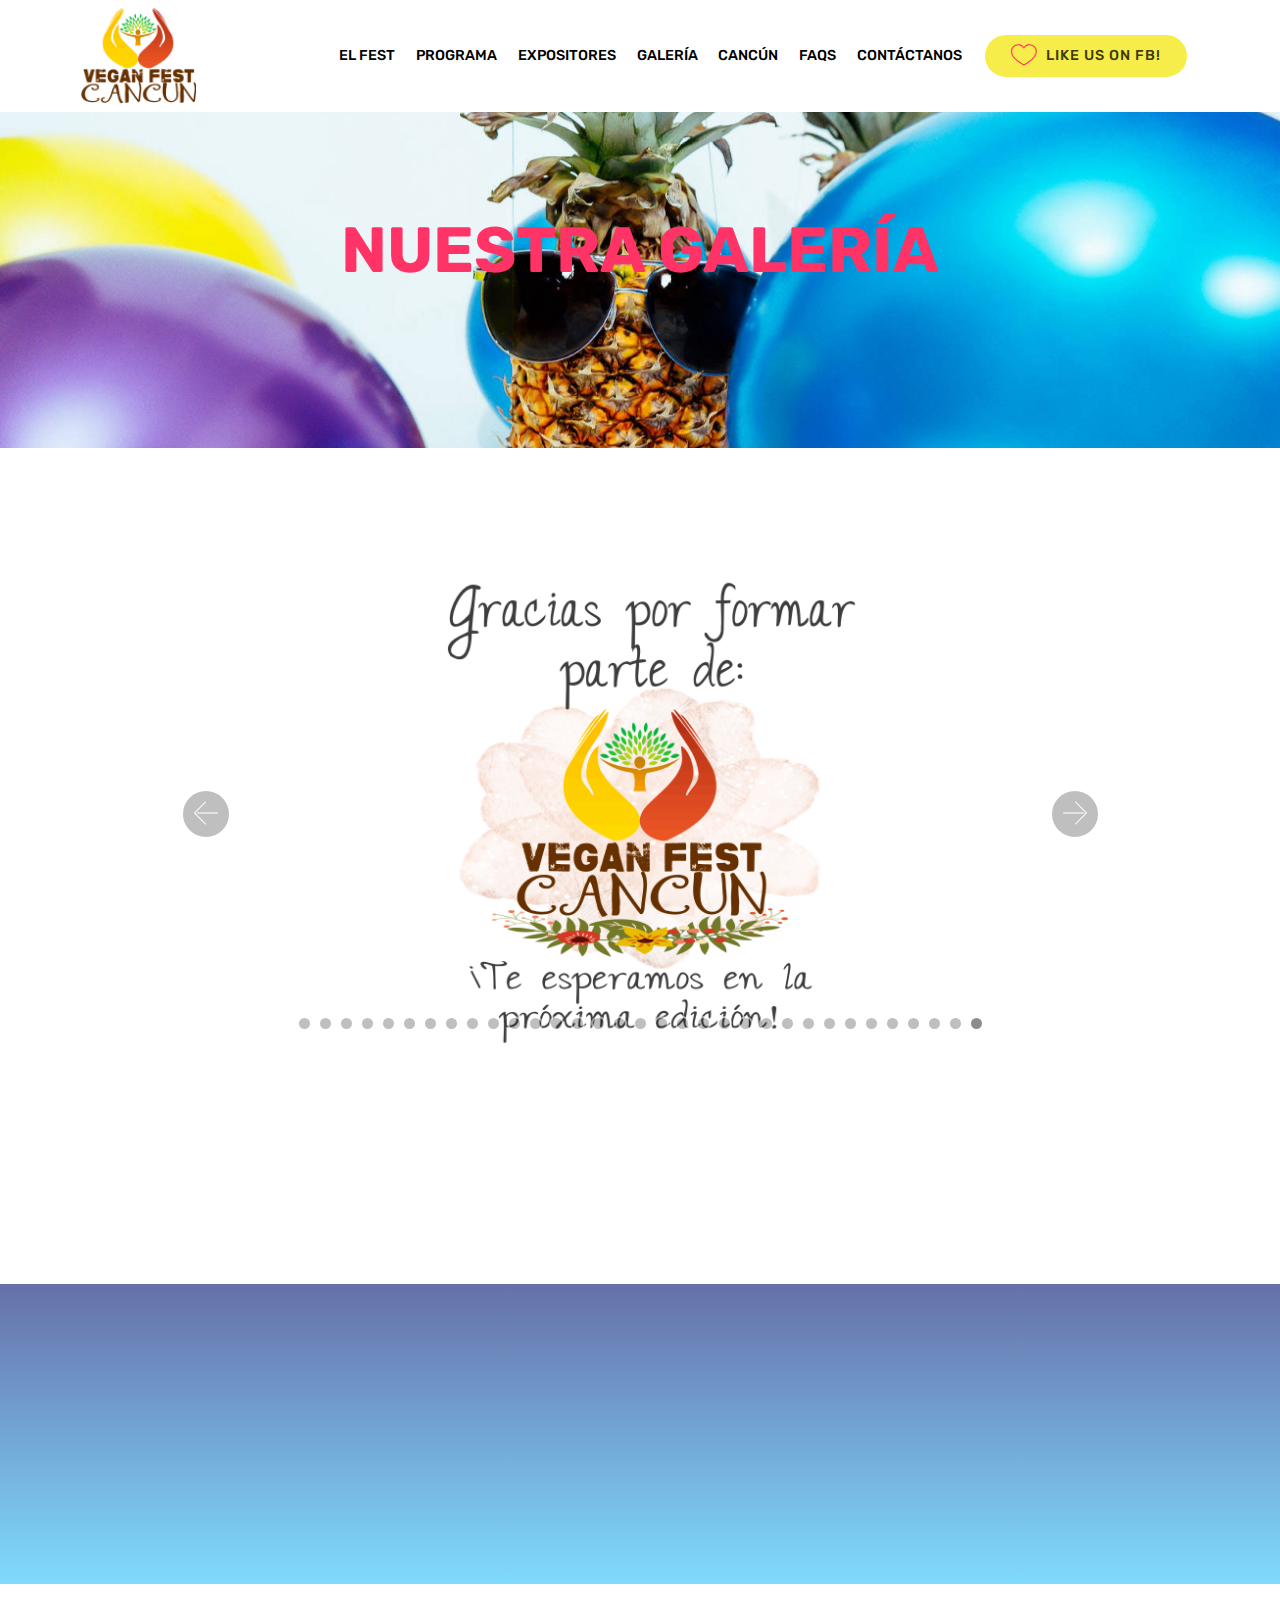
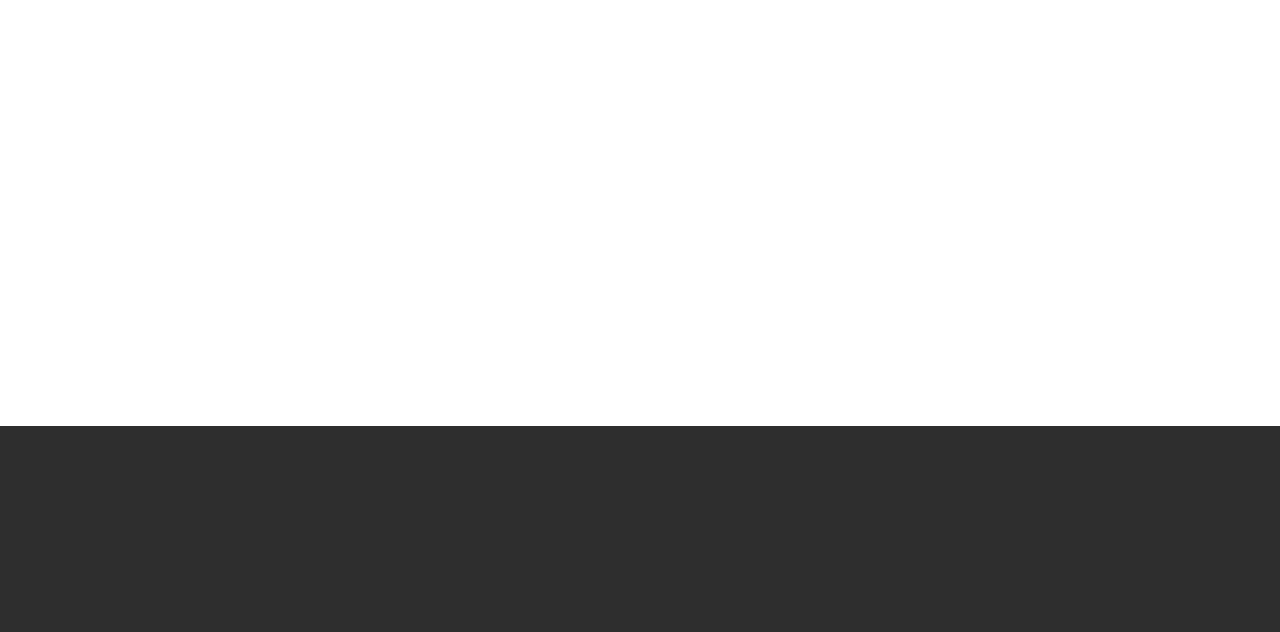
<file: galeria.html>
<!DOCTYPE html>
<html >
<head>
  <!-- Site made with Mobirise Website Builder v4.6.6, https://mobirise.com -->
  <meta charset="UTF-8">
  <meta http-equiv="X-UA-Compatible" content="IE=edge">
  <meta name="generator" content="Mobirise v4.6.6, mobirise.com">
  <meta name="viewport" content="width=device-width, initial-scale=1, minimum-scale=1">
  <link rel="shortcut icon" href="assets/images/logofont-1-138x138.png" type="image/x-icon">
  <meta name="description" content="Visita nuestra galería! Vegan Fest Cancún">
  <title>GALERÍA</title>
  <link rel="stylesheet" href="assets/web/assets/mobirise-icons/mobirise-icons.css">
  <link rel="stylesheet" href="assets/tether/tether.min.css">
  <link rel="stylesheet" href="assets/bootstrap/css/bootstrap.min.css">
  <link rel="stylesheet" href="assets/bootstrap/css/bootstrap-grid.min.css">
  <link rel="stylesheet" href="assets/bootstrap/css/bootstrap-reboot.min.css">
  <link rel="stylesheet" href="assets/animatecss/animate.min.css">
  <link rel="stylesheet" href="assets/socicon/css/styles.css">
  <link rel="stylesheet" href="assets/dropdown/css/style.css">
  <link rel="stylesheet" href="assets/theme/css/style.css">
  <link rel="stylesheet" href="assets/mobirise/css/mbr-additional.css" type="text/css">
  
  
  
</head>
<body>
  <section class="menu cid-qMFPLnzgUq" once="menu" id="menu2-p">

    

    <nav class="navbar navbar-expand beta-menu navbar-dropdown align-items-center navbar-toggleable-sm">
        <button class="navbar-toggler navbar-toggler-right" type="button" data-toggle="collapse" data-target="#navbarSupportedContent" aria-controls="navbarSupportedContent" aria-expanded="false" aria-label="Toggle navigation">
            <div class="hamburger">
                <span></span>
                <span></span>
                <span></span>
                <span></span>
            </div>
        </button>
        <div class="menu-logo">
            <div class="navbar-brand">
                <span class="navbar-logo">
                    <a href="#top">
                        <img src="assets/images/logofont-1-138x138.png" alt="Mobirise" title="" style="height: 6rem;">
                    </a>
                </span>
                
            </div>
        </div>
        <div class="collapse navbar-collapse" id="navbarSupportedContent">
            <ul class="navbar-nav nav-dropdown" data-app-modern-menu="true"><li class="nav-item">
                    <a class="nav-link link text-black display-4" href="index.html">EL FEST</a>
                </li><li class="nav-item"><a class="nav-link link text-black display-4" href="programa.html">
                        PROGRAMA</a></li>
                <li class="nav-item">
                    <a class="nav-link link text-black display-4" href="expositores.html">
                        EXPOSITORES</a>
                </li><li class="nav-item"><a class="nav-link link text-black display-4" href="galeria.html">GALERÍA</a></li><li class="nav-item"><a class="nav-link link text-black display-4" href="Cancun.html">CANCÚN</a></li><li class="nav-item"><a class="nav-link link text-black display-4" href="faqs.html">
                        FAQS</a></li><li class="nav-item"><a class="nav-link link text-black display-4" href="Contactanos.html">CONTÁCTANOS
                    </a></li></ul>
            <div class="navbar-buttons mbr-section-btn"><a class="btn btn-sm btn-primary display-4" href="https://facebook.com/veganfestcancun" target="_blank"><span class="mbri-hearth mbr-iconfont mbr-iconfont-btn" style="color: rgb(255, 51, 102);"></span>LIKE US ON FB!</a></div>
        </div>
    </nav>
</section>

<section class="engine"><a href="https://mobirise.ws/d">best web page software</a></section><section class="header1 cid-qNCcGZfG36 mbr-parallax-background" id="header1-27">

    

    

    <div class="container">
        <div class="row justify-content-md-center">
            <div class="mbr-white col-md-10">
                <h1 class="mbr-section-title align-center mbr-bold pb-3 mbr-fonts-style display-1"><br>NUESTRA GALERÍA</h1>
                
                
                
            </div>
        </div>
    </div>

</section>

<section class="carousel slide cid-qMIiFXSC8g" data-interval="false" id="slider2-1a">

    
    <div class="container content-slider">
        <div class="content-slider-wrap">
            <div><div class="mbr-slider slide carousel" data-pause="true" data-keyboard="false" data-ride="false" data-interval="false"><ol class="carousel-indicators"><li data-app-prevent-settings="" data-target="#slider2-1a" data-slide-to="0"></li><li data-app-prevent-settings="" data-target="#slider2-1a" data-slide-to="1"></li><li data-app-prevent-settings="" data-target="#slider2-1a" data-slide-to="2"></li><li data-app-prevent-settings="" data-target="#slider2-1a" data-slide-to="3"></li><li data-app-prevent-settings="" data-target="#slider2-1a" data-slide-to="4"></li><li data-app-prevent-settings="" data-target="#slider2-1a" data-slide-to="5"></li><li data-app-prevent-settings="" data-target="#slider2-1a" data-slide-to="6"></li><li data-app-prevent-settings="" data-target="#slider2-1a" data-slide-to="7"></li><li data-app-prevent-settings="" data-target="#slider2-1a" data-slide-to="8"></li><li data-app-prevent-settings="" data-target="#slider2-1a" data-slide-to="9"></li><li data-app-prevent-settings="" data-target="#slider2-1a" data-slide-to="10"></li><li data-app-prevent-settings="" data-target="#slider2-1a" data-slide-to="11"></li><li data-app-prevent-settings="" data-target="#slider2-1a" data-slide-to="12"></li><li data-app-prevent-settings="" data-target="#slider2-1a" data-slide-to="13"></li><li data-app-prevent-settings="" data-target="#slider2-1a" data-slide-to="14"></li><li data-app-prevent-settings="" data-target="#slider2-1a" data-slide-to="15"></li><li data-app-prevent-settings="" data-target="#slider2-1a" data-slide-to="16"></li><li data-app-prevent-settings="" data-target="#slider2-1a" data-slide-to="17"></li><li data-app-prevent-settings="" data-target="#slider2-1a" data-slide-to="18"></li><li data-app-prevent-settings="" data-target="#slider2-1a" data-slide-to="19"></li><li data-app-prevent-settings="" data-target="#slider2-1a" data-slide-to="20"></li><li data-app-prevent-settings="" data-target="#slider2-1a" data-slide-to="21"></li><li data-app-prevent-settings="" data-target="#slider2-1a" data-slide-to="22"></li><li data-app-prevent-settings="" data-target="#slider2-1a" data-slide-to="23"></li><li data-app-prevent-settings="" data-target="#slider2-1a" data-slide-to="24"></li><li data-app-prevent-settings="" data-target="#slider2-1a" data-slide-to="25"></li><li data-app-prevent-settings="" data-target="#slider2-1a" data-slide-to="26"></li><li data-app-prevent-settings="" data-target="#slider2-1a" data-slide-to="27"></li><li data-app-prevent-settings="" data-target="#slider2-1a" data-slide-to="28"></li><li data-app-prevent-settings="" data-target="#slider2-1a" data-slide-to="29"></li><li data-app-prevent-settings="" data-target="#slider2-1a" data-slide-to="30"></li><li data-app-prevent-settings="" data-target="#slider2-1a" data-slide-to="31"></li><li data-app-prevent-settings="" data-target="#slider2-1a" class=" active" data-slide-to="32"></li></ol><div class="carousel-inner" role="listbox"><div class="carousel-item slider-fullscreen-image" data-bg-video-slide="false" style="background-image: url(assets/images/25075001-10154894707906556-2242339092130818240-o-copy-2000x1333.jpg);"><div class="container container-slide"><div class="image_wrapper"><img src="assets/images/25075001-10154894707906556-2242339092130818240-o-copy-2000x1333.jpg"><div class="carousel-caption justify-content-center"><div class="col-10 align-center"><p class="lead mbr-text mbr-fonts-style display-7">VEGAN FEST CANCUN</p></div></div></div></div></div><div class="carousel-item slider-fullscreen-image" data-bg-video-slide="false" style="background-image: url(assets/images/11143270-10153628572602725-5845801112378741491-o-copy-1482x2048.jpg);"><div class="container container-slide"><div class="image_wrapper"><img src="assets/images/11143270-10153628572602725-5845801112378741491-o-copy-1482x2048.jpg"><div class="carousel-caption justify-content-center"><div class="col-10 align-center"><p class="lead mbr-text mbr-fonts-style display-7">VEGAN FEST CANCUN</p></div></div></div></div></div><div class="carousel-item slider-fullscreen-image" data-bg-video-slide="false" style="background-image: url(assets/images/12670807-10156694995265453-6941847335486551132-n-copy-720x960.jpg);"><div class="container container-slide"><div class="image_wrapper"><img src="assets/images/12670807-10156694995265453-6941847335486551132-n-copy-720x960.jpg"><div class="carousel-caption justify-content-center"><div class="col-10 align-center"><p class="lead mbr-text mbr-fonts-style display-7">VEGAN FEST CANCUN</p></div></div></div></div></div><div class="carousel-item slider-fullscreen-image" data-bg-video-slide="false" style="background-image: url(assets/images/dsc00157-2000x1500.jpg);"><div class="container container-slide"><div class="image_wrapper"><img src="assets/images/dsc00157-2000x1500.jpg"><div class="carousel-caption justify-content-center"><div class="col-10 align-center"><p class="lead mbr-text mbr-fonts-style display-7">VEGAN FEST CANCUN</p></div></div></div></div></div><div class="carousel-item slider-fullscreen-image" data-bg-video-slide="false" style="background-image: url(assets/images/12898194-10153628571592725-582879292457640767-o-copy-1904x2048.jpg);"><div class="container container-slide"><div class="image_wrapper"><img src="assets/images/12898194-10153628571592725-582879292457640767-o-copy-1904x2048.jpg"><div class="carousel-caption justify-content-center"><div class="col-10 align-center"><p class="lead mbr-text mbr-fonts-style display-7">VEGAN FEST CANCUN</p></div></div></div></div></div><div class="carousel-item slider-fullscreen-image" data-bg-video-slide="false" style="background-image: url(assets/images/dscf6447-2000x1500.jpg);"><div class="container container-slide"><div class="image_wrapper"><img src="assets/images/dscf6447-2000x1500.jpg"><div class="carousel-caption justify-content-center"><div class="col-10 align-center"><p class="lead mbr-text mbr-fonts-style display-7">VEGAN FEST CANCUN</p></div></div></div></div></div><div class="carousel-item slider-fullscreen-image" data-bg-video-slide="false" style="background-image: url(assets/images/dsc02318-2000x1333.jpg);"><div class="container container-slide"><div class="image_wrapper"><img src="assets/images/dsc02318-2000x1333.jpg"><div class="carousel-caption justify-content-center"><div class="col-10 align-center"><p class="lead mbr-text mbr-fonts-style display-7">VEGAN FEST CANCUN</p></div></div></div></div></div><div class="carousel-item slider-fullscreen-image" data-bg-video-slide="false" style="background-image: url(assets/images/dsc02336-2000x1333.jpg);"><div class="container container-slide"><div class="image_wrapper"><img src="assets/images/dsc02336-2000x1333.jpg"><div class="carousel-caption justify-content-center"><div class="col-10 align-center"><p class="lead mbr-text mbr-fonts-style display-7">VEGAN FEST CANCUN</p></div></div></div></div></div><div class="carousel-item slider-fullscreen-image" data-bg-video-slide="false" style="background-image: url(assets/images/dsc02359-2000x3000.jpg);"><div class="container container-slide"><div class="image_wrapper"><img src="assets/images/dsc02359-2000x3000.jpg"><div class="carousel-caption justify-content-center"><div class="col-10 align-center"><p class="lead mbr-text mbr-fonts-style display-7">VEGAN FEST CANCUN</p></div></div></div></div></div><div class="carousel-item slider-fullscreen-image" data-bg-video-slide="false" style="background-image: url(assets/images/dsc02370-2000x3000.jpg);"><div class="container container-slide"><div class="image_wrapper"><img src="assets/images/dsc02370-2000x3000.jpg"><div class="carousel-caption justify-content-center"><div class="col-10 align-center"><p class="lead mbr-text mbr-fonts-style display-7">VEGAN FEST CANCUN</p></div></div></div></div></div><div class="carousel-item slider-fullscreen-image" data-bg-video-slide="false" style="background-image: url(assets/images/dsc02450-2000x1333.jpg);"><div class="container container-slide"><div class="image_wrapper"><img src="assets/images/dsc02450-2000x1333.jpg"><div class="carousel-caption justify-content-center"><div class="col-10 align-center"><p class="lead mbr-text mbr-fonts-style display-7">VEGAN FEST CANCUN</p></div></div></div></div></div><div class="carousel-item slider-fullscreen-image" data-bg-video-slide="false" style="background-image: url(assets/images/dsc02512-2000x1333.jpg);"><div class="container container-slide"><div class="image_wrapper"><img src="assets/images/dsc02512-2000x1333.jpg"><div class="carousel-caption justify-content-center"><div class="col-10 align-center"><p class="lead mbr-text mbr-fonts-style display-7">VEGAN FEST CANCUN</p></div></div></div></div></div><div class="carousel-item slider-fullscreen-image" data-bg-video-slide="false" style="background-image: url(assets/images/dsc02352-2000x3000.jpg);"><div class="container container-slide"><div class="image_wrapper"><img src="assets/images/dsc02352-2000x3000.jpg"><div class="carousel-caption justify-content-center"><div class="col-10 align-center"><p class="lead mbr-text mbr-fonts-style display-7">VEGAN FEST CANCUN</p></div></div></div></div></div><div class="carousel-item slider-fullscreen-image" data-bg-video-slide="false" style="background-image: url(assets/images/dsc02561-edit-2000x1333.jpg);"><div class="container container-slide"><div class="image_wrapper"><img src="assets/images/dsc02561-edit-2000x1333.jpg"><div class="carousel-caption justify-content-center"><div class="col-10 align-center"><p class="lead mbr-text mbr-fonts-style display-7">VEGAN FEST CANCUN</p></div></div></div></div></div><div class="carousel-item slider-fullscreen-image" data-bg-video-slide="false" style="background-image: url(assets/images/dsc02686-2000x1333.jpg);"><div class="container container-slide"><div class="image_wrapper"><img src="assets/images/dsc02686-2000x1333.jpg"><div class="carousel-caption justify-content-center"><div class="col-10 align-center"><p class="lead mbr-text mbr-fonts-style display-7">VEGAN FEST CANCUN</p></div></div></div></div></div><div class="carousel-item slider-fullscreen-image" data-bg-video-slide="false" style="background-image: url(assets/images/dsc02626-edit-2000x3000.jpg);"><div class="container container-slide"><div class="image_wrapper"><img src="assets/images/dsc02626-edit-2000x3000.jpg"><div class="carousel-caption justify-content-center"><div class="col-10 align-center"><p class="lead mbr-text mbr-fonts-style display-7">VEGAN FEST CANCUN</p></div></div></div></div></div><div class="carousel-item slider-fullscreen-image" data-bg-video-slide="false" style="background-image: url(assets/images/dsc02615-2000x1333.jpg);"><div class="container container-slide"><div class="image_wrapper"><img src="assets/images/dsc02615-2000x1333.jpg"><div class="carousel-caption justify-content-center"><div class="col-10 align-center"><p class="lead mbr-text mbr-fonts-style display-7">VEGAN FEST CANCUN</p></div></div></div></div></div><div class="carousel-item slider-fullscreen-image" data-bg-video-slide="false" style="background-image: url(assets/images/dsc02687-2000x1333.jpg);"><div class="container container-slide"><div class="image_wrapper"><img src="assets/images/dsc02687-2000x1333.jpg"><div class="carousel-caption justify-content-center"><div class="col-10 align-center"><p class="lead mbr-text mbr-fonts-style display-7">VEGAN FEST CANCUN</p></div></div></div></div></div><div class="carousel-item slider-fullscreen-image" data-bg-video-slide="false" style="background-image: url(assets/images/17626624-1787247964634779-5422590782857197917-n-960x720.jpg);"><div class="container container-slide"><div class="image_wrapper"><img src="assets/images/17626624-1787247964634779-5422590782857197917-n-960x720.jpg"><div class="carousel-caption justify-content-center"><div class="col-10 align-center"><p class="lead mbr-text mbr-fonts-style display-7">VEGAN FEST CANCUN</p></div></div></div></div></div><div class="carousel-item slider-fullscreen-image" data-bg-video-slide="false" style="background-image: url(assets/images/dscf6480-2000x1500.jpg);"><div class="container container-slide"><div class="image_wrapper"><img src="assets/images/dscf6480-2000x1500.jpg"><div class="carousel-caption justify-content-center"><div class="col-10 align-center"><p class="lead mbr-text mbr-fonts-style display-7">VEGAN FEST CANCUN</p></div></div></div></div></div><div class="carousel-item slider-fullscreen-image" data-bg-video-slide="false" style="background-image: url(assets/images/img-20170402-wa0015-585x1040.jpg);"><div class="container container-slide"><div class="image_wrapper"><img src="assets/images/img-20170402-wa0015-585x1040.jpg"><div class="carousel-caption justify-content-center"><div class="col-10 align-center"><p class="lead mbr-text mbr-fonts-style display-7">VEGAN FEST CANCUN</p></div></div></div></div></div><div class="carousel-item slider-fullscreen-image" data-bg-video-slide="false" style="background-image: url(assets/images/dscf6526-2000x1500.jpg);"><div class="container container-slide"><div class="image_wrapper"><img src="assets/images/dscf6526-2000x1500.jpg"><div class="carousel-caption justify-content-center"><div class="col-10 align-center"><p class="lead mbr-text mbr-fonts-style display-7">VEGAN FEST CANCUN</p></div></div></div></div></div><div class="carousel-item slider-fullscreen-image" data-bg-video-slide="false" style="background-image: url(assets/images/dscf6532-2000x1500.jpg);"><div class="container container-slide"><div class="image_wrapper"><img src="assets/images/dscf6532-2000x1500.jpg"><div class="carousel-caption justify-content-center"><div class="col-10 align-center"><p class="lead mbr-text mbr-fonts-style display-7">VEGAN FEST CANCUN</p></div></div></div></div></div><div class="carousel-item slider-fullscreen-image" data-bg-video-slide="false" style="background-image: url(assets/images/dscf6674-2000x1500.jpg);"><div class="container container-slide"><div class="image_wrapper"><img src="assets/images/dscf6674-2000x1500.jpg"><div class="carousel-caption justify-content-center"><div class="col-10 align-center"><p class="lead mbr-text mbr-fonts-style display-7">VEGAN FEST CANCUN</p></div></div></div></div></div><div class="carousel-item slider-fullscreen-image" data-bg-video-slide="false" style="background-image: url(assets/images/dscf6634-2000x1500.jpg);"><div class="container container-slide"><div class="image_wrapper"><img src="assets/images/dscf6634-2000x1500.jpg"><div class="carousel-caption justify-content-center"><div class="col-10 align-center"><p class="lead mbr-text mbr-fonts-style display-7">VEGAN FEST CANCUN</p></div></div></div></div></div><div class="carousel-item slider-fullscreen-image" data-bg-video-slide="false" style="background-image: url(assets/images/dscf6638-2000x1500.jpg);"><div class="container container-slide"><div class="image_wrapper"><img src="assets/images/dscf6638-2000x1500.jpg"><div class="carousel-caption justify-content-center"><div class="col-10 align-center"><p class="lead mbr-text mbr-fonts-style display-7">VEGAN FEST CANCUN</p></div></div></div></div></div><div class="carousel-item slider-fullscreen-image" data-bg-video-slide="false" style="background-image: url(assets/images/dsc00236-2000x1500.jpg);"><div class="container container-slide"><div class="image_wrapper"><img src="assets/images/dsc00236-2000x1500.jpg"><div class="carousel-caption justify-content-center"><div class="col-10 align-center"><p class="lead mbr-text mbr-fonts-style display-7">VEGAN FEST CANCUN</p></div></div></div></div></div><div class="carousel-item slider-fullscreen-image" data-bg-video-slide="false" style="background-image: url(assets/images/dscf6476-2000x1500.jpg);"><div class="container container-slide"><div class="image_wrapper"><img src="assets/images/dscf6476-2000x1500.jpg"><div class="carousel-caption justify-content-center"><div class="col-10 align-center"><p class="lead mbr-text mbr-fonts-style display-7">VEGAN FEST CANCUN</p></div></div></div></div></div><div class="carousel-item slider-fullscreen-image" data-bg-video-slide="false" style="background-image: url(assets/images/dscf6529-2000x1500.jpg);"><div class="container container-slide"><div class="image_wrapper"><img src="assets/images/dscf6529-2000x1500.jpg"><div class="carousel-caption justify-content-center"><div class="col-10 align-center"><p class="lead mbr-text mbr-fonts-style display-7">VEGAN FEST CANCUN</p></div></div></div></div></div><div class="carousel-item slider-fullscreen-image" data-bg-video-slide="false" style="background-image: url(assets/images/dscf6571-2000x1500.jpg);"><div class="container container-slide"><div class="image_wrapper"><img src="assets/images/dscf6571-2000x1500.jpg"><div class="carousel-caption justify-content-center"><div class="col-10 align-center"><p class="lead mbr-text mbr-fonts-style display-7">VEGAN FEST CANCUN</p></div></div></div></div></div><div class="carousel-item slider-fullscreen-image" data-bg-video-slide="false" style="background-image: url(assets/images/dscf6539-2000x1500.jpg);"><div class="container container-slide"><div class="image_wrapper"><img src="assets/images/dscf6539-2000x1500.jpg"><div class="carousel-caption justify-content-center"><div class="col-10 align-center"><p class="lead mbr-text mbr-fonts-style display-7">VEGAN FEST CANCUN</p></div></div></div></div></div><div class="carousel-item slider-fullscreen-image" data-bg-video-slide="false" style="background-image: url(assets/images/dscf6541-2000x1500.jpg);"><div class="container container-slide"><div class="image_wrapper"><img src="assets/images/dscf6541-2000x1500.jpg"><div class="carousel-caption justify-content-center"><div class="col-10 align-center"><p class="lead mbr-text mbr-fonts-style display-7">VEGAN FEST CANCUN</p></div></div></div></div></div><div class="carousel-item slider-fullscreen-image active" data-bg-video-slide="false" style="background-image: url(assets/images/gracias1-2000x2000.png);"><div class="container container-slide"><div class="image_wrapper"><img src="assets/images/gracias1-2000x2000.png"><div class="carousel-caption justify-content-center"><div class="col-10 align-center"></div></div></div></div></div></div><a data-app-prevent-settings="" class="carousel-control carousel-control-prev" role="button" data-slide="prev" href="#slider2-1a"><span aria-hidden="true" class="mbri-left mbr-iconfont"></span><span class="sr-only">Previous</span></a><a data-app-prevent-settings="" class="carousel-control carousel-control-next" role="button" data-slide="next" href="#slider2-1a"><span aria-hidden="true" class="mbri-right mbr-iconfont"></span><span class="sr-only">Next</span></a></div></div> 
        </div>
    </div>
</section>

<section class="mbr-section info1 cid-qNK9FyqJaQ" id="info1-2u">

    

    
    <div class="container">
        <div class="row justify-content-center content-row">
            <div class="media-container-column title col-12 col-lg-7 col-md-6">
                
                <h2 class="align-left mbr-bold mbr-fonts-style display-5">ENTÉRATE DE NUESTROS EVENTOS Y NOTICIAS &nbsp;►►</h2>
            </div>
            <div class="media-container-column col-12 col-lg-3 col-md-4">
                <div class="mbr-section-btn align-right py-4"><a class="btn btn-primary display-4" href="https://veganfestcun.jimdo.com">REGÍSTRATE AQUÍ</a></div>
            </div>
        </div>
    </div>
</section>

<section class="cid-qNCcrxE7RS" id="social-buttons2-25">

    

    

    <div class="container">
        <div class="media-container-row">
            <div class="col-md-8 align-center">
                <h2 class="pb-3 mbr-fonts-style display-2">
                    FOLLOW US!
                </h2>
                <div class="social-list pl-0 mb-0">
                    <a href="https://twitter.com/veganfestcun" target="_blank">
                        <span class="px-2 mbr-iconfont mbr-iconfont-social socicon-twitter socicon"></span>
                    </a>
                    <a href="https://www.facebook.com/veganfestcancun" target="_blank">
                        <span class="px-2 mbr-iconfont mbr-iconfont-social socicon-facebook socicon"></span>
                    </a>
                    <a href="https://instagram.com/veganfestcun" target="_blank">
                        <span class="px-2 mbr-iconfont mbr-iconfont-social socicon-instagram socicon"></span>
                    </a>
                    <a href="https://www.youtube.com/c/mobirise" target="_blank">
                        
                    </a>
                    <a href="https://plus.google.com/u/0/+Mobirise" target="_blank">
                        
                    </a>
                    <a href="https://www.behance.net/Mobirise" target="_blank">
                        
                    </a>
                </div>
            </div>
        </div>
    </div>
</section>

<section class="clients cid-qNCcsgvTJ8" id="clients-26">
      

    
        <div class="container mb-5">
            <div class="media-container-row">
                <div class="col-12 align-center">
                    <h2 class="mbr-section-title pb-3 mbr-fonts-style display-2">PATROCINADORES</h2>
                    
                </div>
            </div>
        </div>

    <div class="container">
        <div class="carousel slide" data-ride="carousel" role="listbox">
            <div class="carousel-inner" data-visible="4">
                
                
                
                
                
            <div class="carousel-item ">
                    <div class="media-container-row">
                        <div class="col-md-12">
                            <div class="wrap-img ">
                                <a href="https://vidabirdman.com" target="_blank"><img src="assets/images/12-logo-gradient-copia-240x240.png" class="img-responsive clients-img" alt="" title=""></a>
                            </div>
                        </div>
                    </div>
                </div><div class="carousel-item ">
                    <div class="media-container-row">
                        <div class="col-md-12">
                            <div class="wrap-img ">
                                <a href="https://www.facebook.com/avivacancun/"><img src="assets/images/aviva-2348x793.png" class="img-responsive clients-img" alt="" title=""></a>
                            </div>
                        </div>
                    </div>
                </div><div class="carousel-item ">
                    <div class="media-container-row">
                        <div class="col-md-12">
                            <div class="wrap-img ">
                                <a href="https://superfoodsgenesis.com" target="_blank"><img src="assets/images/logo-sin-fondo-1-960x959.png" class="img-responsive clients-img" alt="" title=""></a>
                            </div>
                        </div>
                    </div>
                </div><div class="carousel-item ">
                    <div class="media-container-row">
                        <div class="col-md-12">
                            <div class="wrap-img ">
                                <a href="http://www.adharacancun.com" target="_blank"><img src="assets/images/logo-adhara-666x743.png" class="img-responsive clients-img" alt="" title=""></a>
                            </div>
                        </div>
                    </div>
                </div><div class="carousel-item ">
                    <div class="media-container-row">
                        <div class="col-md-12">
                            <div class="wrap-img ">
                                <a href="https://www.facebook.com/chocolate.santaines/" target="_blank"><img src="assets/images/etiquetas-nibs-santa-ines-copy-5-935x759.png" class="img-responsive clients-img" alt="" title=""></a>
                            </div>
                        </div>
                    </div>
                </div><div class="carousel-item ">
                    <div class="media-container-row">
                        <div class="col-md-12">
                            <div class="wrap-img ">
                                <a href="http://www.100natural.com.mx"><img src="assets/images/logo-100vertical-sf-312x171.png" class="img-responsive clients-img" alt="" title=""></a>
                            </div>
                        </div>
                    </div>
                </div><div class="carousel-item ">
                    <div class="media-container-row">
                        <div class="col-md-12">
                            <div class="wrap-img ">
                                <a href="https://www.facebook.com/VeGiciosa-572569653075504/" target="_blank"><img src="assets/images/vegiciosa-official-5907x5907.png" class="img-responsive clients-img" alt="" title=""></a>
                            </div>
                        </div>
                    </div>
                </div><div class="carousel-item ">
                    <div class="media-container-row">
                        <div class="col-md-12">
                            <div class="wrap-img ">
                                <a href="https://www.facebook.com/Vegan-Travelers-1083776661759477/?ref=br_rs" target="_blank"><img src="assets/images/vegantravelers-sombra-755x468.png" class="img-responsive clients-img" alt="" title=""></a>
                            </div>
                        </div>
                    </div>
                </div><div class="carousel-item ">
                    <div class="media-container-row">
                        <div class="col-md-12">
                            <div class="wrap-img ">
                                <a href="http://cancun.gob.mx" target="_blank"><img src="assets/images/benito-jurez-480x310.jpg" class="img-responsive clients-img" alt="" title=""></a>
                            </div>
                        </div>
                    </div>
                </div></div>
            <div class="carousel-controls">
                <a data-app-prevent-settings="" class="carousel-control carousel-control-prev" role="button" data-slide="prev">
                    <span aria-hidden="true" class="mbri-left mbr-iconfont"></span>
                    <span class="sr-only">Previous</span>
                </a>
                <a data-app-prevent-settings="" class="carousel-control carousel-control-next" role="button" data-slide="next">
                    <span aria-hidden="true" class="mbri-right mbr-iconfont"></span>
                    <span class="sr-only">Next</span>
                </a>
            </div>
        </div>
    </div>
</section>

<section once="" class="cid-qMFt4WkyEF" id="footer7-q">

    

    

    <div class="container">
        <div class="media-container-row align-center mbr-white">
            
            <div class="row social-row">
                <div class="social-list align-right pb-2">
                    
                    
                    
                    
                    
                    
                <div class="soc-item">
                        <a href="https://twitter.com/veganfestcun" target="_blank">
                            <span class="mbr-iconfont mbr-iconfont-social socicon-twitter socicon"></span>
                        </a>
                    </div><div class="soc-item">
                        <a href="https://facebook.com/veganfestcancun" target="_blank">
                            <span class="mbr-iconfont mbr-iconfont-social socicon-facebook socicon"></span>
                        </a>
                    </div><div class="soc-item">
                        <a href="https://instagram.com/veganfestcun" target="_blank">
                            <span class="mbr-iconfont mbr-iconfont-social socicon-instagram socicon"></span>
                        </a>
                    </div><div class="soc-item">
                        <a href="mailto:hola@veganfestcancun.com">
                            <span class="mbr-iconfont mbr-iconfont-social socicon-mail socicon"></span>
                        </a>
                    </div></div>
            </div>
            <div class="row row-copirayt">
                <p class="mbr-text mb-0 mbr-fonts-style mbr-white align-center display-7">Vegan Fest ® respeta los derechos de la propiedad intelectual de terceros, por lo cual hace de su conocimiento que todos los logotipos, marcas e imágenes presentadas dentro del sitio o plataformas digitales son propiedad de sus respectivas marcas y empresas y son utilizadas solo con fines ilustrativos.
<br><br>Vegan Fest ® Cancun<br>
<br></p>
            </div>
        </div>
    </div>
</section>


  <script src="assets/web/assets/jquery/jquery.min.js"></script>
  <script src="assets/popper/popper.min.js"></script>
  <script src="assets/tether/tether.min.js"></script>
  <script src="assets/bootstrap/js/bootstrap.min.js"></script>
  <script src="assets/smoothscroll/smooth-scroll.js"></script>
  <script src="assets/parallax/jarallax.min.js"></script>
  <script src="assets/viewportchecker/jquery.viewportchecker.js"></script>
  <script src="assets/vimeoplayer/jquery.mb.vimeo_player.js"></script>
  <script src="assets/touchswipe/jquery.touch-swipe.min.js"></script>
  <script src="assets/bootstrapcarouselswipe/bootstrap-carousel-swipe.js"></script>
  <script src="assets/sociallikes/social-likes.js"></script>
  <script src="assets/mbr-clients-slider/mbr-clients-slider.js"></script>
  <script src="assets/dropdown/js/script.min.js"></script>
  <script src="assets/ytplayer/jquery.mb.ytplayer.min.js"></script>
  <script src="assets/theme/js/script.js"></script>
  <script src="assets/slidervideo/script.js"></script>
  
  
 <div id="scrollToTop" class="scrollToTop mbr-arrow-up"><a style="text-align: center;"><i></i></a></div>
    <input name="animation" type="hidden">
  </body>
</html>
</file>
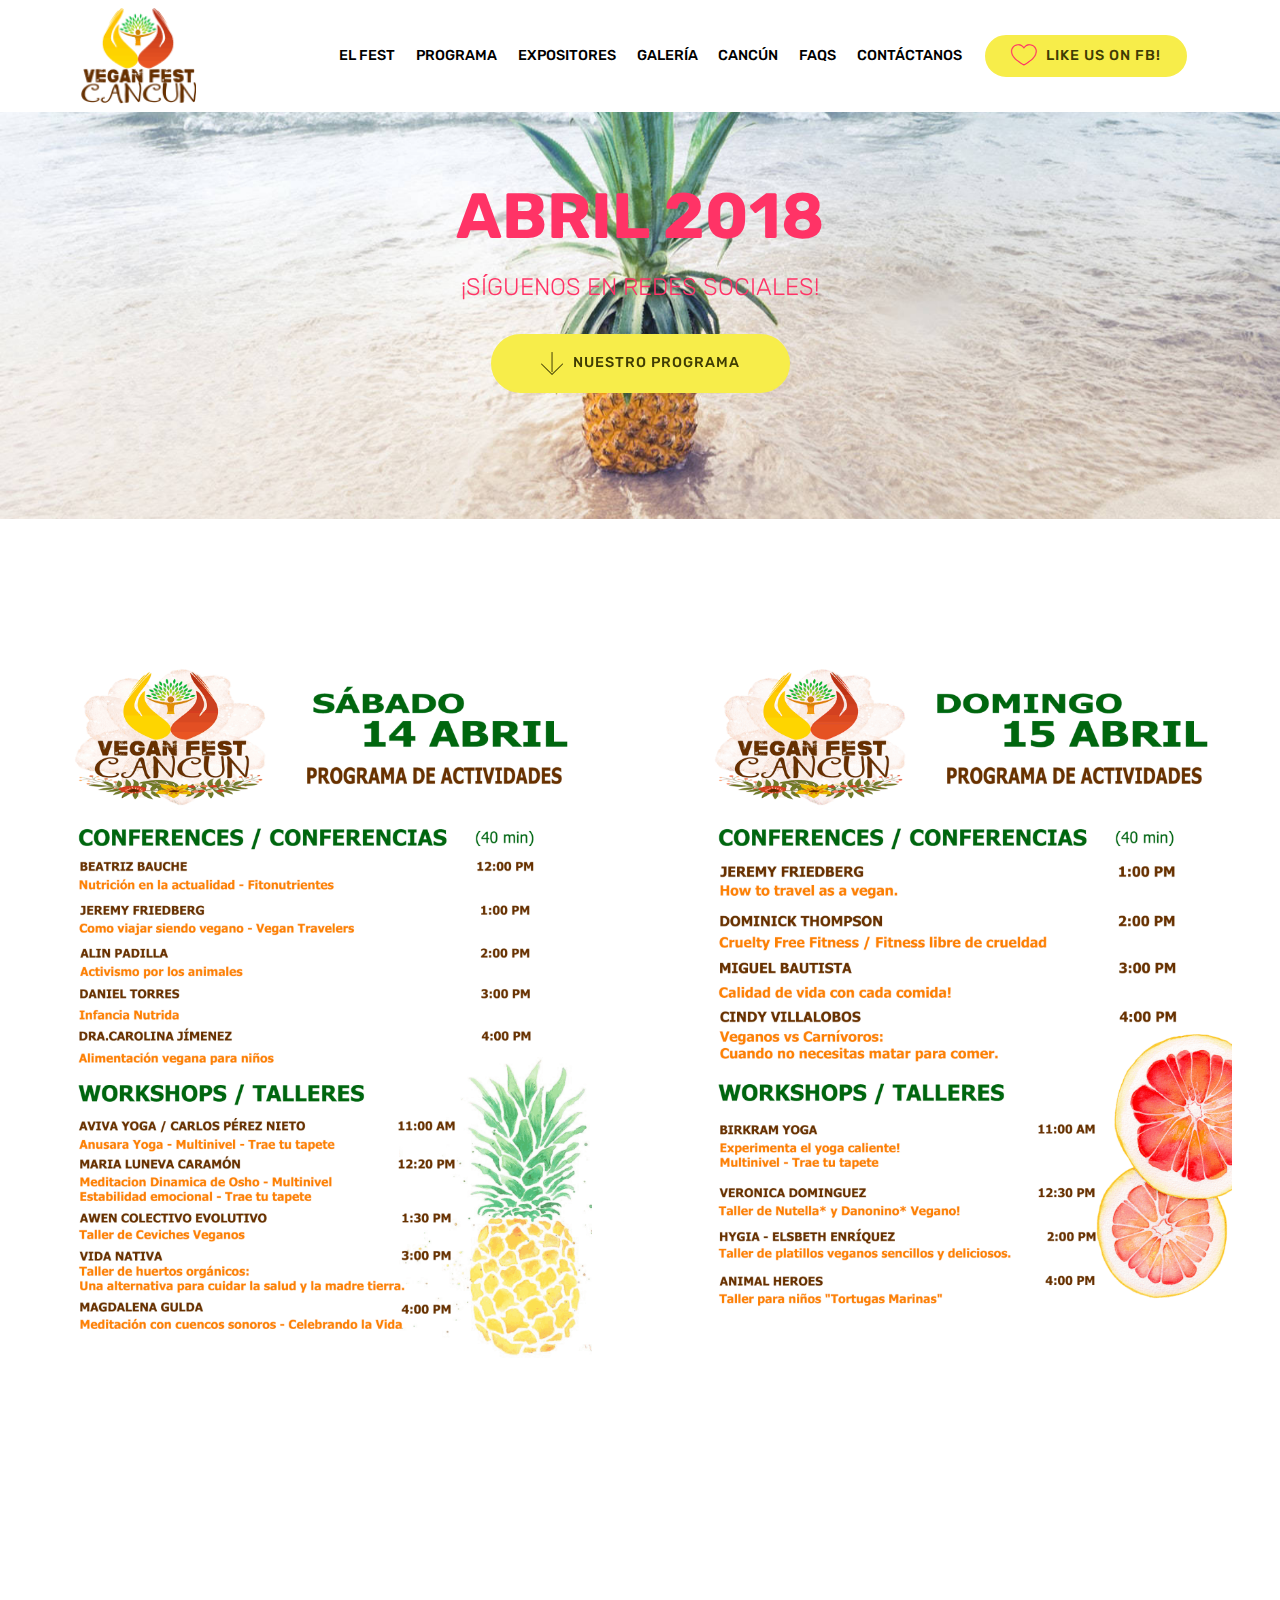
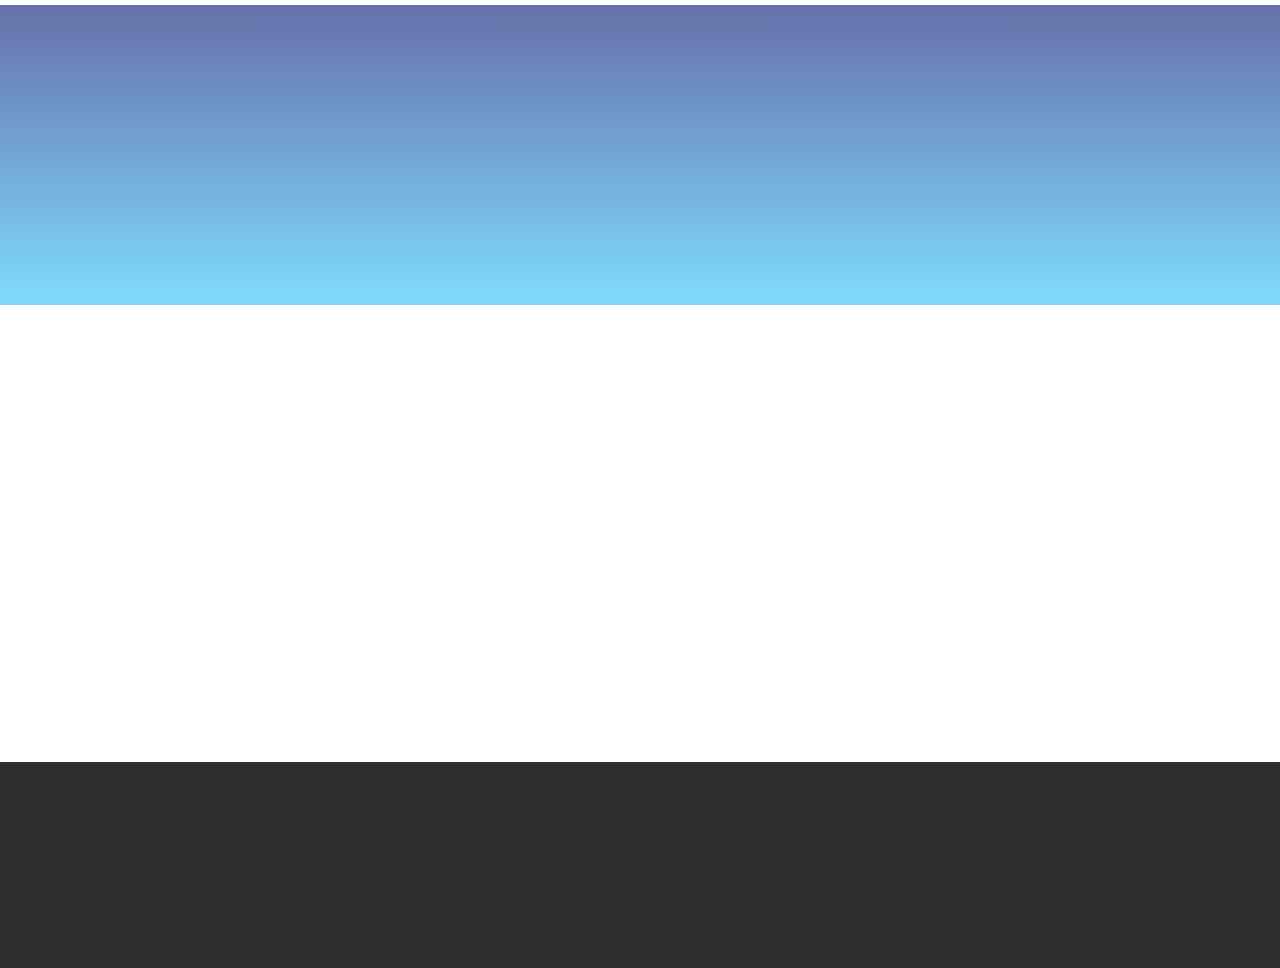
<file: programa.html>
<!DOCTYPE html>
<html >
<head>
  <!-- Site made with Mobirise Website Builder v4.6.6, https://mobirise.com -->
  <meta charset="UTF-8">
  <meta http-equiv="X-UA-Compatible" content="IE=edge">
  <meta name="generator" content="Mobirise v4.6.6, mobirise.com">
  <meta name="viewport" content="width=device-width, initial-scale=1, minimum-scale=1">
  <link rel="shortcut icon" href="assets/images/logofont-1-138x138.png" type="image/x-icon">
  <meta name="description" content="Programa de actividades Vegan Fest Cancún!">
  <title>PROGRAMA</title>
  <link rel="stylesheet" href="assets/web/assets/mobirise-icons/mobirise-icons.css">
  <link rel="stylesheet" href="assets/tether/tether.min.css">
  <link rel="stylesheet" href="assets/bootstrap/css/bootstrap.min.css">
  <link rel="stylesheet" href="assets/bootstrap/css/bootstrap-grid.min.css">
  <link rel="stylesheet" href="assets/bootstrap/css/bootstrap-reboot.min.css">
  <link rel="stylesheet" href="assets/dropdown/css/style.css">
  <link rel="stylesheet" href="assets/animatecss/animate.min.css">
  <link rel="stylesheet" href="assets/socicon/css/styles.css">
  <link rel="stylesheet" href="assets/theme/css/style.css">
  <link rel="stylesheet" href="assets/gallery/style.css">
  <link rel="stylesheet" href="assets/mobirise/css/mbr-additional.css" type="text/css">
  
  
  
</head>
<body>
  <section class="menu cid-qMFPLnzgUq" once="menu" id="menu2-l">

    

    <nav class="navbar navbar-expand beta-menu navbar-dropdown align-items-center navbar-toggleable-sm">
        <button class="navbar-toggler navbar-toggler-right" type="button" data-toggle="collapse" data-target="#navbarSupportedContent" aria-controls="navbarSupportedContent" aria-expanded="false" aria-label="Toggle navigation">
            <div class="hamburger">
                <span></span>
                <span></span>
                <span></span>
                <span></span>
            </div>
        </button>
        <div class="menu-logo">
            <div class="navbar-brand">
                <span class="navbar-logo">
                    <a href="#top">
                        <img src="assets/images/logofont-1-138x138.png" alt="Mobirise" title="" style="height: 6rem;">
                    </a>
                </span>
                
            </div>
        </div>
        <div class="collapse navbar-collapse" id="navbarSupportedContent">
            <ul class="navbar-nav nav-dropdown" data-app-modern-menu="true"><li class="nav-item">
                    <a class="nav-link link text-black display-4" href="index.html">EL FEST</a>
                </li><li class="nav-item"><a class="nav-link link text-black display-4" href="programa.html">
                        PROGRAMA</a></li>
                <li class="nav-item">
                    <a class="nav-link link text-black display-4" href="expositores.html">
                        EXPOSITORES</a>
                </li><li class="nav-item"><a class="nav-link link text-black display-4" href="galeria.html">GALERÍA</a></li><li class="nav-item"><a class="nav-link link text-black display-4" href="Cancun.html">CANCÚN</a></li><li class="nav-item"><a class="nav-link link text-black display-4" href="faqs.html">
                        FAQS</a></li><li class="nav-item"><a class="nav-link link text-black display-4" href="Contactanos.html">CONTÁCTANOS
                    </a></li></ul>
            <div class="navbar-buttons mbr-section-btn"><a class="btn btn-sm btn-primary display-4" href="https://facebook.com/veganfestcancun" target="_blank"><span class="mbri-hearth mbr-iconfont mbr-iconfont-btn" style="color: rgb(255, 51, 102);"></span>LIKE US ON FB!</a></div>
        </div>
    </nav>
</section>

<section class="engine"><a href="https://mobirise.ws">Mobirise</a></section><section class="mbr-section content5 cid-qMHULpNfaV mbr-parallax-background" id="content5-11">

    

    

    <div class="container">
        <div class="media-container-row">
            <div class="title col-12 col-md-8">
                <h2 class="align-center mbr-bold mbr-white pb-3 mbr-fonts-style display-1"><br>ABRIL 2018</h2>
                <h3 class="mbr-section-subtitle align-center mbr-light mbr-white pb-3 mbr-fonts-style display-5">¡SÍGUENOS EN REDES SOCIALES!</h3>
                
                <div class="mbr-section-btn align-center"><a class="btn btn-primary display-4" href="programa.html#gallery2-2m"><span class="mbri-down mbr-iconfont mbr-iconfont-btn"></span>NUESTRO PROGRAMA</a></div>
            </div>
        </div>
    </div>
</section>

<section class="mbr-gallery mbr-slider-carousel cid-qNJVxaHbIX" id="gallery2-2m">

    

    <div>
        <div><!-- Filter --><!-- Gallery --><div class="mbr-gallery-row"><div class="mbr-gallery-layout-default"><div><div><div class="mbr-gallery-item mbr-gallery-item--p6" data-video-url="false" data-tags="Animated"><div href="#lb-gallery2-2m" data-slide-to="0" data-toggle="modal"><img src="assets/images/programa-de-actividadessabado-1700x2200-800x1035.png" alt=""><span class="icon-focus"></span></div></div><div class="mbr-gallery-item mbr-gallery-item--p6" data-video-url="false" data-tags="Animated"><div href="#lb-gallery2-2m" data-slide-to="1" data-toggle="modal"><img src="assets/images/programa-de-actividadesdomingo-1700x2200-800x1035.png" alt=""><span class="icon-focus"></span></div></div></div></div><div class="clearfix"></div></div></div><!-- Lightbox --><div data-app-prevent-settings="" class="mbr-slider modal fade carousel slide" tabindex="-1" data-keyboard="true" data-interval="false" id="lb-gallery2-2m"><div class="modal-dialog"><div class="modal-content"><div class="modal-body"><div class="carousel-inner"><div class="carousel-item"><img src="assets/images/programa-de-actividadessabado-1700x2200.png" alt=""></div><div class="carousel-item active"><img src="assets/images/programa-de-actividadesdomingo-1700x2200.png" alt=""></div></div><a class="carousel-control carousel-control-prev" role="button" data-slide="prev" href="#lb-gallery2-2m"><span class="mbri-left mbr-iconfont" aria-hidden="true"></span><span class="sr-only">Previous</span></a><a class="carousel-control carousel-control-next" role="button" data-slide="next" href="#lb-gallery2-2m"><span class="mbri-right mbr-iconfont" aria-hidden="true"></span><span class="sr-only">Next</span></a><a class="close" href="#" role="button" data-dismiss="modal"><span class="sr-only">Close</span></a></div></div></div></div></div>
    </div>

</section>

<section class="mbr-section info1 cid-qNK8bVT9fQ" id="info1-2p">

    

    
    <div class="container">
        <div class="row justify-content-center content-row">
            <div class="media-container-column title col-12 col-lg-7 col-md-6">
                
                <h2 class="align-left mbr-bold mbr-fonts-style display-5">ENTÉRATE DE NUESTROS EVENTOS Y NOTICIAS &nbsp;►►</h2>
            </div>
            <div class="media-container-column col-12 col-lg-3 col-md-4">
                <div class="mbr-section-btn align-right py-4"><a class="btn btn-primary display-4" href="https://veganfestcun.jimdo.com">REGÍSTRATE AQUÍ</a></div>
            </div>
        </div>
    </div>
</section>

<section class="cid-qNCdyl381z" id="social-buttons2-28">

    

    

    <div class="container">
        <div class="media-container-row">
            <div class="col-md-8 align-center">
                <h2 class="pb-3 mbr-fonts-style display-2">
                    FOLLOW US!
                </h2>
                <div class="social-list pl-0 mb-0">
                    <a href="https://twitter.com/veganfestcun" target="_blank">
                        <span class="px-2 mbr-iconfont mbr-iconfont-social socicon-twitter socicon"></span>
                    </a>
                    <a href="https://www.facebook.com/veganfestcancun" target="_blank">
                        <span class="px-2 mbr-iconfont mbr-iconfont-social socicon-facebook socicon"></span>
                    </a>
                    <a href="https://instagram.com/veganfestcun" target="_blank">
                        <span class="px-2 mbr-iconfont mbr-iconfont-social socicon-instagram socicon"></span>
                    </a>
                    <a href="https://www.youtube.com/c/mobirise" target="_blank">
                        
                    </a>
                    <a href="https://plus.google.com/u/0/+Mobirise" target="_blank">
                        
                    </a>
                    <a href="https://www.behance.net/Mobirise" target="_blank">
                        
                    </a>
                </div>
            </div>
        </div>
    </div>
</section>

<section class="clients cid-qNC4CpC66B" id="clients-1w">
      

    
        <div class="container mb-5">
            <div class="media-container-row">
                <div class="col-12 align-center">
                    <h2 class="mbr-section-title pb-3 mbr-fonts-style display-2">PATROCINADORES</h2>
                    
                </div>
            </div>
        </div>

    <div class="container">
        <div class="carousel slide" data-ride="carousel" role="listbox">
            <div class="carousel-inner" data-visible="4">
                
                
                
                
                
            <div class="carousel-item ">
                    <div class="media-container-row">
                        <div class="col-md-12">
                            <div class="wrap-img ">
                                <a href="https://vidabirdman.com" target="_blank"><img src="assets/images/12-logo-gradient-copia-240x240.png" class="img-responsive clients-img" alt="" title=""></a>
                            </div>
                        </div>
                    </div>
                </div><div class="carousel-item ">
                    <div class="media-container-row">
                        <div class="col-md-12">
                            <div class="wrap-img ">
                                <a href="https://www.facebook.com/avivacancun/"><img src="assets/images/aviva-2348x793.png" class="img-responsive clients-img" alt="" title=""></a>
                            </div>
                        </div>
                    </div>
                </div><div class="carousel-item ">
                    <div class="media-container-row">
                        <div class="col-md-12">
                            <div class="wrap-img ">
                                <a href="https://superfoodsgenesis.com" target="_blank"><img src="assets/images/logo-sin-fondo-1-960x959.png" class="img-responsive clients-img" alt="" title=""></a>
                            </div>
                        </div>
                    </div>
                </div><div class="carousel-item ">
                    <div class="media-container-row">
                        <div class="col-md-12">
                            <div class="wrap-img ">
                                <a href="http://www.adharacancun.com" target="_blank"><img src="assets/images/logo-adhara-666x743.png" class="img-responsive clients-img" alt="" title=""></a>
                            </div>
                        </div>
                    </div>
                </div><div class="carousel-item ">
                    <div class="media-container-row">
                        <div class="col-md-12">
                            <div class="wrap-img ">
                                <a href="https://www.facebook.com/chocolate.santaines/" target="_blank"><img src="assets/images/etiquetas-nibs-santa-ines-copy-5-935x759.png" class="img-responsive clients-img" alt="" title=""></a>
                            </div>
                        </div>
                    </div>
                </div><div class="carousel-item ">
                    <div class="media-container-row">
                        <div class="col-md-12">
                            <div class="wrap-img ">
                                <a href="http://www.100natural.com.mx"><img src="assets/images/logo-100vertical-sf-312x171.png" class="img-responsive clients-img" alt="" title=""></a>
                            </div>
                        </div>
                    </div>
                </div><div class="carousel-item ">
                    <div class="media-container-row">
                        <div class="col-md-12">
                            <div class="wrap-img ">
                                <a href="https://www.facebook.com/VeGiciosa-572569653075504/" target="_blank"><img src="assets/images/vegiciosa-official-5907x5907.png" class="img-responsive clients-img" alt="" title=""></a>
                            </div>
                        </div>
                    </div>
                </div><div class="carousel-item ">
                    <div class="media-container-row">
                        <div class="col-md-12">
                            <div class="wrap-img ">
                                <a href="https://www.facebook.com/Vegan-Travelers-1083776661759477/?ref=br_rs" target="_blank"><img src="assets/images/vegantravelers-sombra-755x468.png" class="img-responsive clients-img" alt="" title=""></a>
                            </div>
                        </div>
                    </div>
                </div><div class="carousel-item ">
                    <div class="media-container-row">
                        <div class="col-md-12">
                            <div class="wrap-img ">
                                <a href="http://cancun.gob.mx" target="_blank"><img src="assets/images/benito-jurez-480x310.jpg" class="img-responsive clients-img" alt="" title=""></a>
                            </div>
                        </div>
                    </div>
                </div></div>
            <div class="carousel-controls">
                <a data-app-prevent-settings="" class="carousel-control carousel-control-prev" role="button" data-slide="prev">
                    <span aria-hidden="true" class="mbri-left mbr-iconfont"></span>
                    <span class="sr-only">Previous</span>
                </a>
                <a data-app-prevent-settings="" class="carousel-control carousel-control-next" role="button" data-slide="next">
                    <span aria-hidden="true" class="mbri-right mbr-iconfont"></span>
                    <span class="sr-only">Next</span>
                </a>
            </div>
        </div>
    </div>
</section>

<section once="" class="cid-qMKZQyhlkZ" id="footer7-1d">

    

    

    <div class="container">
        <div class="media-container-row align-center mbr-white">
            
            <div class="row social-row">
                <div class="social-list align-right pb-2">
                    
                    
                    
                    
                    
                    
                <div class="soc-item">
                        <a href="https://twitter.com/veganfestcun" target="_blank">
                            <span class="mbr-iconfont mbr-iconfont-social socicon-twitter socicon"></span>
                        </a>
                    </div><div class="soc-item">
                        <a href="https://facebook.com/veganfestcancun" target="_blank">
                            <span class="mbr-iconfont mbr-iconfont-social socicon-facebook socicon"></span>
                        </a>
                    </div><div class="soc-item">
                        <a href="https://instagram.com/veganfestcun" target="_blank">
                            <span class="mbr-iconfont mbr-iconfont-social socicon-instagram socicon"></span>
                        </a>
                    </div><div class="soc-item">
                        <a href="mailto:hola@veganfestcancun.com">
                            <span class="mbr-iconfont mbr-iconfont-social socicon-mail socicon"></span>
                        </a>
                    </div></div>
            </div>
            <div class="row row-copirayt">
                <p class="mbr-text mb-0 mbr-fonts-style mbr-white align-center display-7">Vegan Fest ® respeta los derechos de la propiedad intelectual de terceros, por lo cual hace de su conocimiento que todos los logotipos, marcas e imágenes presentadas dentro del sitio o plataformas digitales son propiedad de sus respectivas marcas y empresas y son utilizadas solo con fines ilustrativos.
<br><br>Vegan Fest ® Cancun<br>
<br></p>
            </div>
        </div>
    </div>
</section>


  <script src="assets/web/assets/jquery/jquery.min.js"></script>
  <script src="assets/popper/popper.min.js"></script>
  <script src="assets/tether/tether.min.js"></script>
  <script src="assets/bootstrap/js/bootstrap.min.js"></script>
  <script src="assets/smoothscroll/smooth-scroll.js"></script>
  <script src="assets/dropdown/js/script.min.js"></script>
  <script src="assets/touchswipe/jquery.touch-swipe.min.js"></script>
  <script src="assets/viewportchecker/jquery.viewportchecker.js"></script>
  <script src="assets/masonry/masonry.pkgd.min.js"></script>
  <script src="assets/imagesloaded/imagesloaded.pkgd.min.js"></script>
  <script src="assets/bootstrapcarouselswipe/bootstrap-carousel-swipe.js"></script>
  <script src="assets/mbr-clients-slider/mbr-clients-slider.js"></script>
  <script src="assets/vimeoplayer/jquery.mb.vimeo_player.js"></script>
  <script src="assets/sociallikes/social-likes.js"></script>
  <script src="assets/parallax/jarallax.min.js"></script>
  <script src="assets/theme/js/script.js"></script>
  <script src="assets/slidervideo/script.js"></script>
  <script src="assets/gallery/player.min.js"></script>
  <script src="assets/gallery/script.js"></script>
  
  
 <div id="scrollToTop" class="scrollToTop mbr-arrow-up"><a style="text-align: center;"><i></i></a></div>
    <input name="animation" type="hidden">
  </body>
</html>
</file>
<file: assets/web/assets/mobirise-icons/mobirise-icons.css>
@font-face {
  font-family: 'MobiriseIcons';
  src:  url('mobirise-icons.eot?spat4u');
  src:  url('mobirise-icons.eot?spat4u#iefix') format('embedded-opentype'),
    url('mobirise-icons.ttf?spat4u') format('truetype'),
    url('mobirise-icons.woff?spat4u') format('woff'),
    url('mobirise-icons.svg?spat4u#MobiriseIcons') format('svg');
  font-weight: normal;
  font-style: normal;
}

[class^="mbri-"], [class*=" mbri-"] {
  /* use !important to prevent issues with browser extensions that change fonts */
  font-family: MobiriseIcons !important;
  speak: none;
  font-style: normal;
  font-weight: normal;
  font-variant: normal;
  text-transform: none;
  line-height: 1;

  /* Better Font Rendering =========== */
  -webkit-font-smoothing: antialiased;
  -moz-osx-font-smoothing: grayscale;
}

.mbri-add-submenu:before {
  content: "\e900";
}
.mbri-alert:before {
  content: "\e901";
}
.mbri-align-center:before {
  content: "\e902";
}
.mbri-align-justify:before {
  content: "\e903";
}
.mbri-align-left:before {
  content: "\e904";
}
.mbri-align-right:before {
  content: "\e905";
}
.mbri-android:before {
  content: "\e906";
}
.mbri-apple:before {
  content: "\e907";
}
.mbri-arrow-down:before {
  content: "\e908";
}
.mbri-arrow-next:before {
  content: "\e909";
}
.mbri-arrow-prev:before {
  content: "\e90a";
}
.mbri-arrow-up:before {
  content: "\e90b";
}
.mbri-bold:before {
  content: "\e90c";
}
.mbri-bookmark:before {
  content: "\e90d";
}
.mbri-bootstrap:before {
  content: "\e90e";
}
.mbri-briefcase:before {
  content: "\e90f";
}
.mbri-browse:before {
  content: "\e910";
}
.mbri-bulleted-list:before {
  content: "\e911";
}
.mbri-calendar:before {
  content: "\e912";
}
.mbri-camera:before {
  content: "\e913";
}
.mbri-cart-add:before {
  content: "\e914";
}
.mbri-cart-full:before {
  content: "\e915";
}
.mbri-cash:before {
  content: "\e916";
}
.mbri-change-style:before {
  content: "\e917";
}
.mbri-chat:before {
  content: "\e918";
}
.mbri-clock:before {
  content: "\e919";
}
.mbri-close:before {
  content: "\e91a";
}
.mbri-cloud:before {
  content: "\e91b";
}
.mbri-code:before {
  content: "\e91c";
}
.mbri-contact-form:before {
  content: "\e91d";
}
.mbri-credit-card:before {
  content: "\e91e";
}
.mbri-cursor-click:before {
  content: "\e91f";
}
.mbri-cust-feedback:before {
  content: "\e920";
}
.mbri-database:before {
  content: "\e921";
}
.mbri-delivery:before {
  content: "\e922";
}
.mbri-desktop:before {
  content: "\e923";
}
.mbri-devices:before {
  content: "\e924";
}
.mbri-down:before {
  content: "\e925";
}
.mbri-download:before {
  content: "\e989";
}
.mbri-drag-n-drop:before {
  content: "\e927";
}
.mbri-drag-n-drop2:before {
  content: "\e928";
}
.mbri-edit:before {
  content: "\e929";
}
.mbri-edit2:before {
  content: "\e92a";
}
.mbri-error:before {
  content: "\e92b";
}
.mbri-extension:before {
  content: "\e92c";
}
.mbri-features:before {
  content: "\e92d";
}
.mbri-file:before {
  content: "\e92e";
}
.mbri-flag:before {
  content: "\e92f";
}
.mbri-folder:before {
  content: "\e930";
}
.mbri-gift:before {
  content: "\e931";
}
.mbri-github:before {
  content: "\e932";
}
.mbri-globe:before {
  content: "\e933";
}
.mbri-globe-2:before {
  content: "\e934";
}
.mbri-growing-chart:before {
  content: "\e935";
}
.mbri-hearth:before {
  content: "\e936";
}
.mbri-help:before {
  content: "\e937";
}
.mbri-home:before {
  content: "\e938";
}
.mbri-hot-cup:before {
  content: "\e939";
}
.mbri-idea:before {
  content: "\e93a";
}
.mbri-image-gallery:before {
  content: "\e93b";
}
.mbri-image-slider:before {
  content: "\e93c";
}
.mbri-info:before {
  content: "\e93d";
}
.mbri-italic:before {
  content: "\e93e";
}
.mbri-key:before {
  content: "\e93f";
}
.mbri-laptop:before {
  content: "\e940";
}
.mbri-layers:before {
  content: "\e941";
}
.mbri-left-right:before {
  content: "\e942";
}
.mbri-left:before {
  content: "\e943";
}
.mbri-letter:before {
  content: "\e944";
}
.mbri-like:before {
  content: "\e945";
}
.mbri-link:before {
  content: "\e946";
}
.mbri-lock:before {
  content: "\e947";
}
.mbri-login:before {
  content: "\e948";
}
.mbri-logout:before {
  content: "\e949";
}
.mbri-magic-stick:before {
  content: "\e94a";
}
.mbri-map-pin:before {
  content: "\e94b";
}
.mbri-menu:before {
  content: "\e94c";
}
.mbri-mobile:before {
  content: "\e94d";
}
.mbri-mobile2:before {
  content: "\e94e";
}
.mbri-mobirise:before {
  content: "\e94f";
}
.mbri-more-horizontal:before {
  content: "\e950";
}
.mbri-more-vertical:before {
  content: "\e951";
}
.mbri-music:before {
  content: "\e952";
}
.mbri-new-file:before {
  content: "\e953";
}
.mbri-numbered-list:before {
  content: "\e954";
}
.mbri-opened-folder:before {
  content: "\e955";
}
.mbri-pages:before {
  content: "\e956";
}
.mbri-paper-plane:before {
  content: "\e957";
}
.mbri-paperclip:before {
  content: "\e958";
}
.mbri-photo:before {
  content: "\e959";
}
.mbri-photos:before {
  content: "\e95a";
}
.mbri-pin:before {
  content: "\e95b";
}
.mbri-play:before {
  content: "\e95c";
}
.mbri-plus:before {
  content: "\e95d";
}
.mbri-preview:before {
  content: "\e95e";
}
.mbri-print:before {
  content: "\e95f";
}
.mbri-protect:before {
  content: "\e960";
}
.mbri-question:before {
  content: "\e961";
}
.mbri-quote-left:before {
  content: "\e962";
}
.mbri-quote-right:before {
  content: "\e963";
}
.mbri-refresh:before {
  content: "\e964";
}
.mbri-responsive:before {
  content: "\e965";
}
.mbri-right:before {
  content: "\e966";
}
.mbri-rocket:before {
  content: "\e967";
}
.mbri-sad-face:before {
  content: "\e968";
}
.mbri-sale:before {
  content: "\e969";
}
.mbri-save:before {
  content: "\e96a";
}
.mbri-search:before {
  content: "\e96b";
}
.mbri-setting:before {
  content: "\e96c";
}
.mbri-setting2:before {
  content: "\e96d";
}
.mbri-setting3:before {
  content: "\e96e";
}
.mbri-share:before {
  content: "\e96f";
}
.mbri-shopping-bag:before {
  content: "\e970";
}
.mbri-shopping-basket:before {
  content: "\e971";
}
.mbri-shopping-cart:before {
  content: "\e972";
}
.mbri-sites:before {
  content: "\e973";
}
.mbri-smile-face:before {
  content: "\e974";
}
.mbri-speed:before {
  content: "\e975";
}
.mbri-star:before {
  content: "\e976";
}
.mbri-success:before {
  content: "\e977";
}
.mbri-sun:before {
  content: "\e978";
}
.mbri-sun2:before {
  content: "\e979";
}
.mbri-tablet:before {
  content: "\e97a";
}
.mbri-tablet-vertical:before {
  content: "\e97b";
}
.mbri-target:before {
  content: "\e97c";
}
.mbri-timer:before {
  content: "\e97d";
}
.mbri-to-ftp:before {
  content: "\e97e";
}
.mbri-to-local-drive:before {
  content: "\e97f";
}
.mbri-touch-swipe:before {
  content: "\e980";
}
.mbri-touch:before {
  content: "\e981";
}
.mbri-trash:before {
  content: "\e982";
}
.mbri-underline:before {
  content: "\e983";
}
.mbri-unlink:before {
  content: "\e984";
}
.mbri-unlock:before {
  content: "\e985";
}
.mbri-up-down:before {
  content: "\e986";
}
.mbri-up:before {
  content: "\e987";
}
.mbri-update:before {
  content: "\e988";
}
.mbri-upload:before {
 content: "\e926"; 
}
.mbri-user:before {
  content: "\e98a";
}
.mbri-user2:before {
  content: "\e98b";
}
.mbri-users:before {
  content: "\e98c";
}
.mbri-video:before {
  content: "\e98d";
}
.mbri-video-play:before {
  content: "\e98e";
}
.mbri-watch:before {
  content: "\e98f";
}
.mbri-website-theme:before {
  content: "\e990";
}
.mbri-wifi:before {
  content: "\e991";
}
.mbri-windows:before {
  content: "\e992";
}
.mbri-zoom-out:before {
  content: "\e993";
}
.mbri-redo:before {
  content: "\e994";
}
.mbri-undo:before {
  content: "\e995";
}
</file>
<file: assets/dropdown/css/style.css>
.navbar-dropdown {
  left: 0;
  padding: 0;
  position: absolute;
  right: 0;
  top: 0;
  transition: all 0.45s ease;
  z-index: 1030;
  background: #282828; }
  .navbar-dropdown .navbar-logo {
    margin-right: 0.8rem;
    transition: margin 0.3s ease-in-out;
    vertical-align: middle; }
    .navbar-dropdown .navbar-logo img {
      height: 3.125rem;
      transition: all 0.3s ease-in-out; }
    .navbar-dropdown .navbar-logo.mbr-iconfont {
      font-size: 3.125rem;
      line-height: 3.125rem; }
  .navbar-dropdown .navbar-caption {
    font-weight: 700;
    white-space: normal;
    vertical-align: -4px;
    line-height: 3.125rem !important; }
    .navbar-dropdown .navbar-caption, .navbar-dropdown .navbar-caption:hover {
      color: inherit;
      text-decoration: none; }
  .navbar-dropdown .mbr-iconfont + .navbar-caption {
    vertical-align: -1px; }
  .navbar-dropdown.navbar-fixed-top {
    position: fixed; }
  .navbar-dropdown .navbar-brand span {
    vertical-align: -4px; }
  .navbar-dropdown.bg-color.transparent {
    background: none; }
  .navbar-dropdown.navbar-short .navbar-brand {
    padding: 0.625rem 0; }
    .navbar-dropdown.navbar-short .navbar-brand span {
      vertical-align: -1px; }
  .navbar-dropdown.navbar-short .navbar-caption {
    line-height: 2.375rem !important;
    vertical-align: -2px; }
  .navbar-dropdown.navbar-short .navbar-logo {
    margin-right: 0.5rem; }
    .navbar-dropdown.navbar-short .navbar-logo img {
      height: 2.375rem; }
    .navbar-dropdown.navbar-short .navbar-logo.mbr-iconfont {
      font-size: 2.375rem;
      line-height: 2.375rem; }
  .navbar-dropdown.navbar-short .mbr-table-cell {
    height: 3.625rem; }
  .navbar-dropdown .navbar-close {
    left: 0.6875rem;
    position: fixed;
    top: 0.75rem;
    z-index: 1000; }
  .navbar-dropdown .hamburger-icon {
    content: "";
    display: inline-block;
    vertical-align: middle;
    width: 16px;
    -webkit-box-shadow: 0 -6px 0 1px #282828,0 0 0 1px #282828,0 6px 0 1px #282828;
    -moz-box-shadow: 0 -6px 0 1px #282828,0 0 0 1px #282828,0 6px 0 1px #282828;
    box-shadow: 0 -6px 0 1px #282828,0 0 0 1px #282828,0 6px 0 1px #282828; }

.dropdown-menu .dropdown-toggle[data-toggle="dropdown-submenu"]::after {
  border-bottom: 0.35em solid transparent;
  border-left: 0.35em solid;
  border-right: 0;
  border-top: 0.35em solid transparent;
  margin-left: 0.3rem; }

.dropdown-menu .dropdown-item:focus {
  outline: 0; }

.nav-dropdown {
  font-size: 0.75rem;
  font-weight: 500;
  height: auto !important; }
  .nav-dropdown .nav-btn {
    padding-left: 1rem; }
  .nav-dropdown .link {
    margin: .667em 1.667em;
    font-weight: 500;
    padding: 0;
    transition: color .2s ease-in-out; }
    .nav-dropdown .link.dropdown-toggle {
      margin-right: 2.583em; }
      .nav-dropdown .link.dropdown-toggle::after {
        margin-left: .25rem;
        border-top: 0.35em solid;
        border-right: 0.35em solid transparent;
        border-left: 0.35em solid transparent;
        border-bottom: 0; }
      .nav-dropdown .link.dropdown-toggle[aria-expanded="true"] {
        margin: 0;
        padding: 0.667em 3.263em  0.667em 1.667em; }
  .nav-dropdown .link::after,
  .nav-dropdown .dropdown-item::after {
    color: inherit; }
  .nav-dropdown .btn {
    font-size: 0.75rem;
    font-weight: 700;
    letter-spacing: 0;
    margin-bottom: 0;
    padding-left: 1.25rem;
    padding-right: 1.25rem; }
  .nav-dropdown .dropdown-menu {
    border-radius: 0;
    border: 0;
    left: 0;
    margin: 0;
    padding-bottom: 1.25rem;
    padding-top: 1.25rem;
    position: relative; }
  .nav-dropdown .dropdown-submenu {
    margin-left: 0.125rem;
    top: 0; }
  .nav-dropdown .dropdown-item {
    font-weight: 500;
    line-height: 2;
    padding: 0.3846em 4.615em 0.3846em 1.5385em;
    position: relative;
    transition: color .2s ease-in-out, background-color .2s ease-in-out; }
    .nav-dropdown .dropdown-item::after {
      margin-top: -0.3077em;
      position: absolute;
      right: 1.1538em;
      top: 50%; }
    .nav-dropdown .dropdown-item:focus, .nav-dropdown .dropdown-item:hover {
      background: none; }

@media (max-width: 767px) {
  .nav-dropdown.navbar-toggleable-sm {
    bottom: 0;
    display: none;
    left: 0;
    overflow-x: hidden;
    position: fixed;
    top: 0;
    transform: translateX(-100%);
    -ms-transform: translateX(-100%);
    -webkit-transform: translateX(-100%);
    width: 18.75rem;
    z-index: 999; } }
.nav-dropdown.navbar-toggleable-xl {
  bottom: 0;
  display: none;
  left: 0;
  overflow-x: hidden;
  position: fixed;
  top: 0;
  transform: translateX(-100%);
  -ms-transform: translateX(-100%);
  -webkit-transform: translateX(-100%);
  width: 18.75rem;
  z-index: 999; }

.nav-dropdown-sm {
  display: block !important;
  overflow-x: hidden;
  overflow: auto;
  padding-top: 3.875rem; }
  .nav-dropdown-sm::after {
    content: "";
    display: block;
    height: 3rem;
    width: 100%; }
  .nav-dropdown-sm.collapse.in ~ .navbar-close {
    display: block !important; }
  .nav-dropdown-sm.collapsing, .nav-dropdown-sm.collapse.in {
    transform: translateX(0);
    -ms-transform: translateX(0);
    -webkit-transform: translateX(0);
    transition: all 0.25s ease-out;
    -webkit-transition: all 0.25s ease-out;
    background: #282828; }
  .nav-dropdown-sm.collapsing[aria-expanded="false"] {
    transform: translateX(-100%);
    -ms-transform: translateX(-100%);
    -webkit-transform: translateX(-100%); }
  .nav-dropdown-sm .nav-item {
    display: block;
    margin-left: 0 !important;
    padding-left: 0; }
  .nav-dropdown-sm .link,
  .nav-dropdown-sm .dropdown-item {
    border-top: 1px dotted rgba(255, 255, 255, 0.1);
    font-size: 0.8125rem;
    line-height: 1.6;
    margin: 0 !important;
    padding: 0.875rem 2.4rem 0.875rem 1.5625rem !important;
    position: relative;
    white-space: normal; }
    .nav-dropdown-sm .link:focus, .nav-dropdown-sm .link:hover,
    .nav-dropdown-sm .dropdown-item:focus,
    .nav-dropdown-sm .dropdown-item:hover {
      background: rgba(0, 0, 0, 0.2) !important;
      color: #c0a375; }
  .nav-dropdown-sm .nav-btn {
    position: relative;
    padding: 1.5625rem 1.5625rem 0 1.5625rem; }
    .nav-dropdown-sm .nav-btn::before {
      border-top: 1px dotted rgba(255, 255, 255, 0.1);
      content: "";
      left: 0;
      position: absolute;
      top: 0;
      width: 100%; }
    .nav-dropdown-sm .nav-btn + .nav-btn {
      padding-top: 0.625rem; }
      .nav-dropdown-sm .nav-btn + .nav-btn::before {
        display: none; }
  .nav-dropdown-sm .btn {
    padding: 0.625rem 0; }
  .nav-dropdown-sm .dropdown-toggle[data-toggle="dropdown-submenu"]::after {
    margin-left: .25rem;
    border-top: 0.35em solid;
    border-right: 0.35em solid transparent;
    border-left: 0.35em solid transparent;
    border-bottom: 0; }
  .nav-dropdown-sm .dropdown-toggle[data-toggle="dropdown-submenu"][aria-expanded="true"]::after {
    border-top: 0;
    border-right: 0.35em solid transparent;
    border-left: 0.35em solid transparent;
    border-bottom: 0.35em solid; }
  .nav-dropdown-sm .dropdown-menu {
    margin: 0;
    padding: 0;
    position: relative;
    top: 0;
    left: 0;
    width: 100%;
    border: 0;
    float: none;
    border-radius: 0;
    background: none; }
  .nav-dropdown-sm .dropdown-submenu {
    left: 100%;
    margin-left: 0.125rem;
    margin-top: -1.25rem;
    top: 0; }

.navbar-toggleable-sm .nav-dropdown .dropdown-menu {
  position: absolute; }

.navbar-toggleable-sm .nav-dropdown .dropdown-submenu {
  left: 100%;
  margin-left: 0.125rem;
  margin-top: -1.25rem;
  top: 0; }

.navbar-toggleable-sm.opened .nav-dropdown .dropdown-menu {
  position: relative; }

.navbar-toggleable-sm.opened .nav-dropdown .dropdown-submenu {
  left: 0;
  margin-left: 00rem;
  margin-top: 0rem;
  top: 0; }

.is-builder .nav-dropdown.collapsing {
  transition: none !important; }

/*# sourceMappingURL=style.css.map */
</file>
<file: assets/socicon/css/styles.css>
@charset "UTF-8";

@font-face {
  font-family: "socicon";
  src:url("../fonts/socicon.eot");
  src:url("../fonts/socicon.eot?#iefix") format("embedded-opentype"),
    url("../fonts/socicon.woff") format("woff"),
    url("../fonts/socicon.ttf") format("truetype"),
    url("../fonts/socicon.svg#socicon") format("svg");
  font-weight: normal;
  font-style: normal;

}

[data-icon]:before {
  font-family: "socicon" !important;
  content: attr(data-icon);
  font-style: normal !important;
  font-weight: normal !important;
  font-variant: normal !important;
  text-transform: none !important;
  speak: none;
  line-height: 1;
  -webkit-font-smoothing: antialiased;
  -moz-osx-font-smoothing: grayscale;
}

[class^="socicon-"]:before,
[class*=" socicon-"]:before {
  font-family: "socicon" !important;
  font-style: normal !important;
  font-weight: normal !important;
  font-variant: normal !important;
  text-transform: none !important;
  speak: none;
  line-height: 1;
  -webkit-font-smoothing: antialiased;
  -moz-osx-font-smoothing: grayscale;
}

.socicon-modelmayhem:before {
  content: "\e000";
}
.socicon-mixcloud:before {
  content: "\e001";
}
.socicon-drupal:before {
  content: "\e002";
}
.socicon-swarm:before {
  content: "\e003";
}
.socicon-istock:before {
  content: "\e004";
}
.socicon-yammer:before {
  content: "\e005";
}
.socicon-ello:before {
  content: "\e006";
}
.socicon-stackoverflow:before {
  content: "\e007";
}
.socicon-persona:before {
  content: "\e008";
}
.socicon-triplej:before {
  content: "\e009";
}
.socicon-houzz:before {
  content: "\e00a";
}
.socicon-rss:before {
  content: "\e00b";
}
.socicon-paypal:before {
  content: "\e00c";
}
.socicon-odnoklassniki:before {
  content: "\e00d";
}
.socicon-airbnb:before {
  content: "\e00e";
}
.socicon-periscope:before {
  content: "\e00f";
}
.socicon-outlook:before {
  content: "\e010";
}
.socicon-coderwall:before {
  content: "\e011";
}
.socicon-tripadvisor:before {
  content: "\e012";
}
.socicon-appnet:before {
  content: "\e013";
}
.socicon-goodreads:before {
  content: "\e014";
}
.socicon-tripit:before {
  content: "\e015";
}
.socicon-lanyrd:before {
  content: "\e016";
}
.socicon-slideshare:before {
  content: "\e017";
}
.socicon-buffer:before {
  content: "\e018";
}
.socicon-disqus:before {
  content: "\e019";
}
.socicon-vkontakte:before {
  content: "\e01a";
}
.socicon-whatsapp:before {
  content: "\e01b";
}
.socicon-patreon:before {
  content: "\e01c";
}
.socicon-storehouse:before {
  content: "\e01d";
}
.socicon-pocket:before {
  content: "\e01e";
}
.socicon-mail:before {
  content: "\e01f";
}
.socicon-blogger:before {
  content: "\e020";
}
.socicon-technorati:before {
  content: "\e021";
}
.socicon-reddit:before {
  content: "\e022";
}
.socicon-dribbble:before {
  content: "\e023";
}
.socicon-stumbleupon:before {
  content: "\e024";
}
.socicon-digg:before {
  content: "\e025";
}
.socicon-envato:before {
  content: "\e026";
}
.socicon-behance:before {
  content: "\e027";
}
.socicon-delicious:before {
  content: "\e028";
}
.socicon-deviantart:before {
  content: "\e029";
}
.socicon-forrst:before {
  content: "\e02a";
}
.socicon-play:before {
  content: "\e02b";
}
.socicon-zerply:before {
  content: "\e02c";
}
.socicon-wikipedia:before {
  content: "\e02d";
}
.socicon-apple:before {
  content: "\e02e";
}
.socicon-flattr:before {
  content: "\e02f";
}
.socicon-github:before {
  content: "\e030";
}
.socicon-renren:before {
  content: "\e031";
}
.socicon-friendfeed:before {
  content: "\e032";
}
.socicon-newsvine:before {
  content: "\e033";
}
.socicon-identica:before {
  content: "\e034";
}
.socicon-bebo:before {
  content: "\e035";
}
.socicon-zynga:before {
  content: "\e036";
}
.socicon-steam:before {
  content: "\e037";
}
.socicon-xbox:before {
  content: "\e038";
}
.socicon-windows:before {
  content: "\e039";
}
.socicon-qq:before {
  content: "\e03a";
}
.socicon-douban:before {
  content: "\e03b";
}
.socicon-meetup:before {
  content: "\e03c";
}
.socicon-playstation:before {
  content: "\e03d";
}
.socicon-android:before {
  content: "\e03e";
}
.socicon-snapchat:before {
  content: "\e03f";
}
.socicon-twitter:before {
  content: "\e040";
}
.socicon-facebook:before {
  content: "\e041";
}
.socicon-googleplus:before {
  content: "\e042";
}
.socicon-pinterest:before {
  content: "\e043";
}
.socicon-foursquare:before {
  content: "\e044";
}
.socicon-yahoo:before {
  content: "\e045";
}
.socicon-skype:before {
  content: "\e046";
}
.socicon-yelp:before {
  content: "\e047";
}
.socicon-feedburner:before {
  content: "\e048";
}
.socicon-linkedin:before {
  content: "\e049";
}
.socicon-viadeo:before {
  content: "\e04a";
}
.socicon-xing:before {
  content: "\e04b";
}
.socicon-myspace:before {
  content: "\e04c";
}
.socicon-soundcloud:before {
  content: "\e04d";
}
.socicon-spotify:before {
  content: "\e04e";
}
.socicon-grooveshark:before {
  content: "\e04f";
}
.socicon-lastfm:before {
  content: "\e050";
}
.socicon-youtube:before {
  content: "\e051";
}
.socicon-vimeo:before {
  content: "\e052";
}
.socicon-dailymotion:before {
  content: "\e053";
}
.socicon-vine:before {
  content: "\e054";
}
.socicon-flickr:before {
  content: "\e055";
}
.socicon-500px:before {
  content: "\e056";
}
.socicon-wordpress:before {
  content: "\e058";
}
.socicon-tumblr:before {
  content: "\e059";
}
.socicon-twitch:before {
  content: "\e05a";
}
.socicon-8tracks:before {
  content: "\e05b";
}
.socicon-amazon:before {
  content: "\e05c";
}
.socicon-icq:before {
  content: "\e05d";
}
.socicon-smugmug:before {
  content: "\e05e";
}
.socicon-ravelry:before {
  content: "\e05f";
}
.socicon-weibo:before {
  content: "\e060";
}
.socicon-baidu:before {
  content: "\e061";
}
.socicon-angellist:before {
  content: "\e062";
}
.socicon-ebay:before {
  content: "\e063";
}
.socicon-imdb:before {
  content: "\e064";
}
.socicon-stayfriends:before {
  content: "\e065";
}
.socicon-residentadvisor:before {
  content: "\e066";
}
.socicon-google:before {
  content: "\e067";
}
.socicon-yandex:before {
  content: "\e068";
}
.socicon-sharethis:before {
  content: "\e069";
}
.socicon-bandcamp:before {
  content: "\e06a";
}
.socicon-itunes:before {
  content: "\e06b";
}
.socicon-deezer:before {
  content: "\e06c";
}
.socicon-telegram:before {
  content: "\e06e";
}
.socicon-openid:before {
  content: "\e06f";
}
.socicon-amplement:before {
  content: "\e070";
}
.socicon-viber:before {
  content: "\e071";
}
.socicon-zomato:before {
  content: "\e072";
}
.socicon-draugiem:before {
  content: "\e074";
}
.socicon-endomodo:before {
  content: "\e075";
}
.socicon-filmweb:before {
  content: "\e076";
}
.socicon-stackexchange:before {
  content: "\e077";
}
.socicon-wykop:before {
  content: "\e078";
}
.socicon-teamspeak:before {
  content: "\e079";
}
.socicon-teamviewer:before {
  content: "\e07a";
}
.socicon-ventrilo:before {
  content: "\e07b";
}
.socicon-younow:before {
  content: "\e07c";
}
.socicon-raidcall:before {
  content: "\e07d";
}
.socicon-mumble:before {
  content: "\e07e";
}
.socicon-medium:before {
  content: "\e06d";
}
.socicon-bebee:before {
  content: "\e07f";
}
.socicon-hitbox:before {
  content: "\e080";
}
.socicon-reverbnation:before {
  content: "\e081";
}
.socicon-formulr:before {
  content: "\e082";
}
.socicon-instagram:before {
  content: "\e057";
}
.socicon-battlenet:before {
  content: "\e083";
}
.socicon-chrome:before {
  content: "\e084";
}
.socicon-discord:before {
  content: "\e086";
}
.socicon-issuu:before {
  content: "\e087";
}
.socicon-macos:before {
  content: "\e088";
}
.socicon-firefox:before {
  content: "\e089";
}
.socicon-opera:before {
  content: "\e08d";
}
.socicon-keybase:before {
  content: "\e090";
}
.socicon-alliance:before {
  content: "\e091";
}
.socicon-livejournal:before {
  content: "\e092";
}
.socicon-googlephotos:before {
  content: "\e093";
}
.socicon-horde:before {
  content: "\e094";
}
.socicon-etsy:before {
  content: "\e095";
}
.socicon-zapier:before {
  content: "\e096";
}
.socicon-google-scholar:before {
  content: "\e097";
}
.socicon-researchgate:before {
  content: "\e098";
}
.socicon-wechat:before {
  content: "\e099";
}
.socicon-strava:before {
  content: "\e09a";
}
.socicon-line:before {
  content: "\e09b";
}
.socicon-lyft:before {
  content: "\e09c";
}
.socicon-uber:before {
  content: "\e09d";
}
.socicon-songkick:before {
  content: "\e09e";
}
.socicon-viewbug:before {
  content: "\e09f";
}
.socicon-googlegroups:before {
  content: "\e0a0";
}
.socicon-quora:before {
  content: "\e073";
}
.socicon-diablo:before {
  content: "\e085";
}
.socicon-blizzard:before {
  content: "\e0a1";
}
.socicon-hearthstone:before {
  content: "\e08b";
}
.socicon-heroes:before {
  content: "\e08a";
}
.socicon-overwatch:before {
  content: "\e08c";
}
.socicon-warcraft:before {
  content: "\e08e";
}
.socicon-starcraft:before {
  content: "\e08f";
}
.socicon-beam:before {
  content: "\e0a2";
}
.socicon-curse:before {
  content: "\e0a3";
}
.socicon-player:before {
  content: "\e0a4";
}
.socicon-streamjar:before {
  content: "\e0a5";
}
.socicon-nintendo:before {
  content: "\e0a6";
}
.socicon-hellocoton:before {
  content: "\e0a7";
}
</file>
<file: assets/theme/css/style.css>
/*!
 * Mobirise v4 theme (https://mobirise.com/)
 * Copyright 2017 Mobirise
 */
section {
  background-color: #eeeeee; }

section,
.container,
.container-fluid {
  position: relative;
  word-wrap: break-word; }

a.mbr-iconfont:hover {
  text-decoration: none; }

.article .lead p, .article .lead ul, .article .lead ol, .article .lead pre, .article .lead blockquote {
  margin-bottom: 0; }

a {
  font-style: normal;
  font-weight: 400;
  cursor: pointer; }
  a, a:hover {
    text-decoration: none; }

figure {
  margin-bottom: 0; }

body {
  color: #232323; }

h1, h2, h3, h4, h5, h6,
.h1, .h2, .h3, .h4, .h5, .h6,
.display-1, .display-2, .display-3, .display-4 {
  line-height: 1;
  word-break: break-word;
  word-wrap: break-word; }

b, strong {
  font-weight: bold; }

blockquote {
  padding: 10px 0 10px 20px;
  position: relative;
  border-left: 2px solid;
  border-color: #ff3366; }

input:-webkit-autofill, input:-webkit-autofill:hover, input:-webkit-autofill:focus, input:-webkit-autofill:active {
  transition-delay: 9999s;
  transition-property: background-color, color; }

textarea[type="hidden"] {
  display: none; }

body {
  position: relative; }

section {
  background-position: 50% 50%;
  background-repeat: no-repeat;
  background-size: cover; }
  section .mbr-background-video,
  section .mbr-background-video-preview {
    position: absolute;
    bottom: 0;
    left: 0;
    right: 0;
    top: 0; }

.hidden {
  visibility: hidden; }

.mbr-z-index20 {
  z-index: 20; }

/*! Base colors */
.mbr-white {
  color: #ffffff; }

.mbr-black {
  color: #000000; }

.mbr-bg-white {
  background-color: #ffffff; }

.mbr-bg-black {
  background-color: #000000; }

/*! Text-aligns */
.align-left {
  text-align: left; }

.align-center {
  text-align: center; }

.align-right {
  text-align: right; }

@media (max-width: 767px) {
  .align-left, .align-center, .align-right, .mbr-section-btn, .mbr-section-title {
    text-align: center; } }
/*! Font-weight  */
.mbr-light {
  font-weight: 300; }

.mbr-regular {
  font-weight: 400; }

.mbr-semibold {
  font-weight: 500; }

.mbr-bold {
  font-weight: 700; }

/*! Media  */
.media-size-item {
  -webkit-flex: 1 1 auto;
  -moz-flex: 1 1 auto;
  -ms-flex: 1 1 auto;
  -o-flex: 1 1 auto;
  flex: 1 1 auto; }

.media-content {
  -webkit-flex-basis: 100%;
  flex-basis: 100%; }

.media-container-row {
  display: -ms-flexbox;
  display: -webkit-flex;
  display: flex;
  -webkit-flex-direction: row;
  -ms-flex-direction: row;
  flex-direction: row;
  -webkit-flex-wrap: wrap;
  -ms-flex-wrap: wrap;
  flex-wrap: wrap;
  -webkit-justify-content: center;
  -ms-flex-pack: center;
  justify-content: center;
  -webkit-align-content: center;
  -ms-flex-line-pack: center;
  align-content: center;
  -webkit-align-items: start;
  -ms-flex-align: start;
  align-items: start; }
  .media-container-row .media-size-item {
    width: 400px; }

.media-container-column {
  display: -ms-flexbox;
  display: -webkit-flex;
  display: flex;
  -webkit-flex-direction: column;
  -ms-flex-direction: column;
  flex-direction: column;
  -webkit-flex-wrap: wrap;
  -ms-flex-wrap: wrap;
  flex-wrap: wrap;
  -webkit-justify-content: center;
  -ms-flex-pack: center;
  justify-content: center;
  -webkit-align-content: center;
  -ms-flex-line-pack: center;
  align-content: center;
  -webkit-align-items: stretch;
  -ms-flex-align: stretch;
  align-items: stretch; }
  .media-container-column > * {
    width: 100%; }

@media (min-width: 992px) {
  .media-container-row {
    -webkit-flex-wrap: nowrap;
    -ms-flex-wrap: nowrap;
    flex-wrap: nowrap; } }
figure {
  overflow: hidden; }

figure[mbr-media-size] {
  transition: width 0.1s; }

.mbr-figure img, .mbr-figure iframe {
  display: block;
  width: 100%; }

.card {
  background-color: transparent;
  border: none; }

.card-img {
  text-align: center;
  flex-shrink: 0; }

.media {
  max-width: 100%;
  margin: 0 auto; }

.mbr-figure {
  -ms-flex-item-align: center;
  -ms-grid-row-align: center;
  -webkit-align-self: center;
  align-self: center; }

.media-container > div {
  max-width: 100%; }

.mbr-figure img, .card-img img {
  width: 100%; }

@media (max-width: 991px) {
  .media-size-item {
    width: auto !important; }

  .media {
    width: auto; }

  .mbr-figure {
    width: 100% !important; } }
/*! Buttons */
.mbr-section-btn {
  margin-left: -.25rem;
  margin-right: -.25rem;
  font-size: 0; }

nav .mbr-section-btn {
  margin-left: 0rem;
  margin-right: 0rem; }

/*! Btn icon margin */
.btn .mbr-iconfont, .btn.btn-sm .mbr-iconfont {
  cursor: pointer;
  margin-right: 0.5rem; }

.btn.btn-md .mbr-iconfont, .btn.btn-md .mbr-iconfont {
  margin-right: 0.8rem; }

.mbr-regular {
  font-weight: 400; }

.mbr-semibold {
  font-weight: 500; }

.mbr-bold {
  font-weight: 700; }

[type="submit"] {
  -webkit-appearance: none; }

/*! Full-screen */
.mbr-fullscreen .mbr-overlay {
  min-height: 100vh; }

.mbr-fullscreen {
  display: flex;
  display: -webkit-flex;
  display: -moz-flex;
  display: -ms-flex;
  display: -o-flex;
  align-items: center;
  -webkit-align-items: center;
  min-height: 100vh;
  padding-top: 3rem;
  padding-bottom: 3rem; }

/*! Map */
.map {
  height: 25rem;
  position: relative; }
  .map iframe {
    width: 100%;
    height: 100%; }

/* Form */
.form-asterisk {
  font-family: initial;
  position: absolute;
  top: -2px;
  font-weight: normal; }

/*! Scroll to top arrow */
.mbr-arrow-up {
  bottom: 25px;
  right: 90px;
  position: fixed;
  text-align: right;
  z-index: 5000;
  color: #ffffff;
  font-size: 32px;
  transform: rotate(180deg);
  -webkit-transform: rotate(180deg); }

.mbr-arrow-up a {
  background: rgba(0, 0, 0, 0.2);
  border-radius: 3px;
  color: #fff;
  display: inline-block;
  height: 60px;
  width: 60px;
  outline-style: none !important;
  position: relative;
  text-decoration: none;
  transition: all .3s ease-in-out;
  cursor: pointer;
  text-align: center; }
  .mbr-arrow-up a:hover {
    background-color: rgba(0, 0, 0, 0.4); }
  .mbr-arrow-up a i {
    line-height: 60px; }

.mbr-arrow-up-icon {
  display: block;
  color: #fff; }

.mbr-arrow-up-icon::before {
  content: "\203a";
  display: inline-block;
  font-family: serif;
  font-size: 32px;
  line-height: 1;
  font-style: normal;
  position: relative;
  top: 6px;
  left: -4px;
  -webkit-transform: rotate(-90deg);
  transform: rotate(-90deg); }

/*! Arrow Down */
.mbr-arrow {
  position: absolute;
  bottom: 45px;
  left: 50%;
  width: 60px;
  height: 60px;
  cursor: pointer;
  background-color: rgba(80, 80, 80, 0.5);
  border-radius: 50%;
  -webkit-transform: translateX(-50%);
  transform: translateX(-50%); }
  .mbr-arrow > a {
    display: inline-block;
    text-decoration: none;
    outline-style: none;
    -webkit-animation: arrowdown 1.7s ease-in-out infinite;
    animation: arrowdown 1.7s ease-in-out infinite; }
    .mbr-arrow > a > i {
      position: absolute;
      top: -2px;
      left: 15px;
      font-size: 2rem; }

@keyframes arrowdown {
  0% {
    transform: translateY(0px);
    -webkit-transform: translateY(0px); }
  50% {
    transform: translateY(-5px);
    -webkit-transform: translateY(-5px); }
  100% {
    transform: translateY(0px);
    -webkit-transform: translateY(0px); } }
@-webkit-keyframes arrowdown {
  0% {
    transform: translateY(0px);
    -webkit-transform: translateY(0px); }
  50% {
    transform: translateY(-5px);
    -webkit-transform: translateY(-5px); }
  100% {
    transform: translateY(0px);
    -webkit-transform: translateY(0px); } }
@media (max-width: 500px) {
  .mbr-arrow-up {
    left: 50%;
    right: auto;
    transform: translateX(-50%) rotate(180deg);
    -webkit-transform: translateX(-50%) rotate(180deg); } }
/*Gradients animation*/
@keyframes gradient-animation {
  from {
    background-position: 0% 100%;
    animation-timing-function: ease-in-out; }
  to {
    background-position: 100% 0%;
    animation-timing-function: ease-in-out; } }
@-webkit-keyframes gradient-animation {
  from {
    background-position: 0% 100%;
    animation-timing-function: ease-in-out; }
  to {
    background-position: 100% 0%;
    animation-timing-function: ease-in-out; } }
.bg-gradient {
  background-size: 200% 200%;
  animation: gradient-animation 5s infinite alternate;
  -webkit-animation: gradient-animation 5s infinite alternate; }

.menu .navbar-brand {
  display: -webkit-flex; }
  .menu .navbar-brand span {
    display: flex;
    display: -webkit-flex; }
  .menu .navbar-brand .navbar-caption-wrap {
    display: -webkit-flex; }
  .menu .navbar-brand .navbar-logo img {
    display: -webkit-flex; }
@media (min-width: 768px) and (max-width: 991px) {
  .menu .navbar-toggleable-sm .navbar-nav {
    display: -webkit-box;
    display: -webkit-flex;
    display: -ms-flexbox; } }
@media (min-width: 992px) {
  .menu .navbar-nav.nav-dropdown {
    display: -webkit-flex; }
  .menu .navbar-toggleable-sm .navbar-collapse {
    display: -webkit-flex !important; } }

/*# sourceMappingURL=style.css.map */
.engine {
	position: absolute;
	text-indent: -2400px;
	text-align: center;
	padding: 0;
	top: 0;
	left: -2400px;
}
</file>
<file: assets/mobirise/css/mbr-additional.css>
@import url(https://fonts.googleapis.com/css?family=Rubik:300,300i,400,400i,500,500i,700,700i,900,900i);





body {
  font-style: normal;
  line-height: 1.5;
}
.mbr-section-title {
  font-style: normal;
  line-height: 1.2;
}
.mbr-section-subtitle {
  line-height: 1.3;
}
.mbr-text {
  font-style: normal;
  line-height: 1.6;
}
.display-1 {
  font-family: 'Rubik', sans-serif;
  font-size: 4rem;
}
.display-1 > .mbr-iconfont {
  font-size: 6.4rem;
}
.display-2 {
  font-family: 'Rubik', sans-serif;
  font-size: 3rem;
}
.display-2 > .mbr-iconfont {
  font-size: 4.8rem;
}
.display-4 {
  font-family: 'Rubik', sans-serif;
  font-size: 0.9rem;
}
.display-4 > .mbr-iconfont {
  font-size: 1.44rem;
}
.display-5 {
  font-family: 'Rubik', sans-serif;
  font-size: 1.5rem;
}
.display-5 > .mbr-iconfont {
  font-size: 2.4rem;
}
.display-7 {
  font-family: 'Rubik', sans-serif;
  font-size: 0.8rem;
}
.display-7 > .mbr-iconfont {
  font-size: 1.28rem;
}
/* ---- Fluid typography for mobile devices ---- */
/* 1.4 - font scale ratio ( bootstrap == 1.42857 ) */
/* 100vw - current viewport width */
/* (48 - 20)  48 == 48rem == 768px, 20 == 20rem == 320px(minimal supported viewport) */
/* 0.65 - min scale variable, may vary */
@media (max-width: 768px) {
  .display-1 {
    font-size: 3.2rem;
    font-size: calc( 2.05rem + (4 - 2.05) * ((100vw - 20rem) / (48 - 20)));
    line-height: calc( 1.4 * (2.05rem + (4 - 2.05) * ((100vw - 20rem) / (48 - 20))));
  }
  .display-2 {
    font-size: 2.4rem;
    font-size: calc( 1.7rem + (3 - 1.7) * ((100vw - 20rem) / (48 - 20)));
    line-height: calc( 1.4 * (1.7rem + (3 - 1.7) * ((100vw - 20rem) / (48 - 20))));
  }
  .display-4 {
    font-size: 0.72rem;
    font-size: calc( 0.965rem + (0.9 - 0.965) * ((100vw - 20rem) / (48 - 20)));
    line-height: calc( 1.4 * (0.965rem + (0.9 - 0.965) * ((100vw - 20rem) / (48 - 20))));
  }
  .display-5 {
    font-size: 1.2rem;
    font-size: calc( 1.175rem + (1.5 - 1.175) * ((100vw - 20rem) / (48 - 20)));
    line-height: calc( 1.4 * (1.175rem + (1.5 - 1.175) * ((100vw - 20rem) / (48 - 20))));
  }
}
/* Buttons */
.btn {
  font-weight: 500;
  border-width: 2px;
  font-style: normal;
  letter-spacing: 1px;
  margin: .4rem .8rem;
  white-space: normal;
  -webkit-transition: all 0.3s ease-in-out;
  -moz-transition: all 0.3s ease-in-out;
  transition: all 0.3s ease-in-out;
  padding: 1rem 3rem;
  border-radius: 3px;
  display: inline-flex;
  align-items: center;
  justify-content: center;
  word-break: break-word;
}
.btn-sm {
  font-weight: 500;
  letter-spacing: 1px;
  -webkit-transition: all 0.3s ease-in-out;
  -moz-transition: all 0.3s ease-in-out;
  transition: all 0.3s ease-in-out;
  padding: 0.6rem 1.5rem;
  border-radius: 3px;
}
.btn-md {
  font-weight: 500;
  letter-spacing: 1px;
  margin: .4rem .8rem !important;
  -webkit-transition: all 0.3s ease-in-out;
  -moz-transition: all 0.3s ease-in-out;
  transition: all 0.3s ease-in-out;
  padding: 1rem 3rem;
  border-radius: 3px;
}
.btn-lg {
  font-weight: 500;
  letter-spacing: 1px;
  margin: .4rem .8rem !important;
  -webkit-transition: all 0.3s ease-in-out;
  -moz-transition: all 0.3s ease-in-out;
  transition: all 0.3s ease-in-out;
  padding: 1.2rem 3.2rem;
  border-radius: 3px;
}
.bg-primary {
  background-color: #f7ed4a !important;
}
.bg-success {
  background-color: #f7ed4a !important;
}
.bg-info {
  background-color: #82786e !important;
}
.bg-warning {
  background-color: #879a9f !important;
}
.bg-danger {
  background-color: #b1a374 !important;
}
.btn-primary,
.btn-primary:active {
  background-color: #f7ed4a !important;
  border-color: #f7ed4a !important;
  color: #3f3c03 !important;
}
.btn-primary:hover,
.btn-primary:focus,
.btn-primary.focus,
.btn-primary.active {
  color: #3f3c03 !important;
  background-color: #eadd0a !important;
  border-color: #eadd0a !important;
}
.btn-primary.disabled,
.btn-primary:disabled {
  color: #3f3c03 !important;
  background-color: #eadd0a !important;
  border-color: #eadd0a !important;
}
.btn-secondary,
.btn-secondary:active {
  background-color: #ff3366 !important;
  border-color: #ff3366 !important;
  color: #ffffff !important;
}
.btn-secondary:hover,
.btn-secondary:focus,
.btn-secondary.focus,
.btn-secondary.active {
  color: #ffffff !important;
  background-color: #e50039 !important;
  border-color: #e50039 !important;
}
.btn-secondary.disabled,
.btn-secondary:disabled {
  color: #ffffff !important;
  background-color: #e50039 !important;
  border-color: #e50039 !important;
}
.btn-info,
.btn-info:active {
  background-color: #82786e !important;
  border-color: #82786e !important;
  color: #ffffff !important;
}
.btn-info:hover,
.btn-info:focus,
.btn-info.focus,
.btn-info.active {
  color: #ffffff !important;
  background-color: #59524b !important;
  border-color: #59524b !important;
}
.btn-info.disabled,
.btn-info:disabled {
  color: #ffffff !important;
  background-color: #59524b !important;
  border-color: #59524b !important;
}
.btn-success,
.btn-success:active {
  background-color: #f7ed4a !important;
  border-color: #f7ed4a !important;
  color: #3f3c03 !important;
}
.btn-success:hover,
.btn-success:focus,
.btn-success.focus,
.btn-success.active {
  color: #3f3c03 !important;
  background-color: #eadd0a !important;
  border-color: #eadd0a !important;
}
.btn-success.disabled,
.btn-success:disabled {
  color: #3f3c03 !important;
  background-color: #eadd0a !important;
  border-color: #eadd0a !important;
}
.btn-warning,
.btn-warning:active {
  background-color: #879a9f !important;
  border-color: #879a9f !important;
  color: #ffffff !important;
}
.btn-warning:hover,
.btn-warning:focus,
.btn-warning.focus,
.btn-warning.active {
  color: #ffffff !important;
  background-color: #617479 !important;
  border-color: #617479 !important;
}
.btn-warning.disabled,
.btn-warning:disabled {
  color: #ffffff !important;
  background-color: #617479 !important;
  border-color: #617479 !important;
}
.btn-danger,
.btn-danger:active {
  background-color: #b1a374 !important;
  border-color: #b1a374 !important;
  color: #ffffff !important;
}
.btn-danger:hover,
.btn-danger:focus,
.btn-danger.focus,
.btn-danger.active {
  color: #ffffff !important;
  background-color: #8b7d4e !important;
  border-color: #8b7d4e !important;
}
.btn-danger.disabled,
.btn-danger:disabled {
  color: #ffffff !important;
  background-color: #8b7d4e !important;
  border-color: #8b7d4e !important;
}
.btn-white {
  color: #333333 !important;
}
.btn-white,
.btn-white:active {
  background-color: #ffffff !important;
  border-color: #ffffff !important;
  color: #808080 !important;
}
.btn-white:hover,
.btn-white:focus,
.btn-white.focus,
.btn-white.active {
  color: #808080 !important;
  background-color: #d9d9d9 !important;
  border-color: #d9d9d9 !important;
}
.btn-white.disabled,
.btn-white:disabled {
  color: #808080 !important;
  background-color: #d9d9d9 !important;
  border-color: #d9d9d9 !important;
}
.btn-black,
.btn-black:active {
  background-color: #333333 !important;
  border-color: #333333 !important;
  color: #ffffff !important;
}
.btn-black:hover,
.btn-black:focus,
.btn-black.focus,
.btn-black.active {
  color: #ffffff !important;
  background-color: #0d0d0d !important;
  border-color: #0d0d0d !important;
}
.btn-black.disabled,
.btn-black:disabled {
  color: #ffffff !important;
  background-color: #0d0d0d !important;
  border-color: #0d0d0d !important;
}
.btn-primary-outline,
.btn-primary-outline:active {
  background: none;
  border-color: #d2c609;
  color: #d2c609;
}
.btn-primary-outline:hover,
.btn-primary-outline:focus,
.btn-primary-outline.focus,
.btn-primary-outline.active {
  color: #3f3c03;
  background-color: #f7ed4a;
  border-color: #f7ed4a;
}
.btn-primary-outline.disabled,
.btn-primary-outline:disabled {
  color: #3f3c03 !important;
  background-color: #f7ed4a !important;
  border-color: #f7ed4a !important;
}
.btn-secondary-outline,
.btn-secondary-outline:active {
  background: none;
  border-color: #cc0033;
  color: #cc0033;
}
.btn-secondary-outline:hover,
.btn-secondary-outline:focus,
.btn-secondary-outline.focus,
.btn-secondary-outline.active {
  color: #ffffff;
  background-color: #ff3366;
  border-color: #ff3366;
}
.btn-secondary-outline.disabled,
.btn-secondary-outline:disabled {
  color: #ffffff !important;
  background-color: #ff3366 !important;
  border-color: #ff3366 !important;
}
.btn-info-outline,
.btn-info-outline:active {
  background: none;
  border-color: #4b453f;
  color: #4b453f;
}
.btn-info-outline:hover,
.btn-info-outline:focus,
.btn-info-outline.focus,
.btn-info-outline.active {
  color: #ffffff;
  background-color: #82786e;
  border-color: #82786e;
}
.btn-info-outline.disabled,
.btn-info-outline:disabled {
  color: #ffffff !important;
  background-color: #82786e !important;
  border-color: #82786e !important;
}
.btn-success-outline,
.btn-success-outline:active {
  background: none;
  border-color: #d2c609;
  color: #d2c609;
}
.btn-success-outline:hover,
.btn-success-outline:focus,
.btn-success-outline.focus,
.btn-success-outline.active {
  color: #3f3c03;
  background-color: #f7ed4a;
  border-color: #f7ed4a;
}
.btn-success-outline.disabled,
.btn-success-outline:disabled {
  color: #3f3c03 !important;
  background-color: #f7ed4a !important;
  border-color: #f7ed4a !important;
}
.btn-warning-outline,
.btn-warning-outline:active {
  background: none;
  border-color: #55666b;
  color: #55666b;
}
.btn-warning-outline:hover,
.btn-warning-outline:focus,
.btn-warning-outline.focus,
.btn-warning-outline.active {
  color: #ffffff;
  background-color: #879a9f;
  border-color: #879a9f;
}
.btn-warning-outline.disabled,
.btn-warning-outline:disabled {
  color: #ffffff !important;
  background-color: #879a9f !important;
  border-color: #879a9f !important;
}
.btn-danger-outline,
.btn-danger-outline:active {
  background: none;
  border-color: #7a6e45;
  color: #7a6e45;
}
.btn-danger-outline:hover,
.btn-danger-outline:focus,
.btn-danger-outline.focus,
.btn-danger-outline.active {
  color: #ffffff;
  background-color: #b1a374;
  border-color: #b1a374;
}
.btn-danger-outline.disabled,
.btn-danger-outline:disabled {
  color: #ffffff !important;
  background-color: #b1a374 !important;
  border-color: #b1a374 !important;
}
.btn-black-outline,
.btn-black-outline:active {
  background: none;
  border-color: #000000;
  color: #000000;
}
.btn-black-outline:hover,
.btn-black-outline:focus,
.btn-black-outline.focus,
.btn-black-outline.active {
  color: #ffffff;
  background-color: #333333;
  border-color: #333333;
}
.btn-black-outline.disabled,
.btn-black-outline:disabled {
  color: #ffffff !important;
  background-color: #333333 !important;
  border-color: #333333 !important;
}
.btn-white-outline,
.btn-white-outline:active,
.btn-white-outline.active {
  background: none;
  border-color: #ffffff;
  color: #ffffff;
}
.btn-white-outline:hover,
.btn-white-outline:focus,
.btn-white-outline.focus {
  color: #333333;
  background-color: #ffffff;
  border-color: #ffffff;
}
.text-primary {
  color: #f7ed4a !important;
}
.text-secondary {
  color: #ff3366 !important;
}
.text-success {
  color: #f7ed4a !important;
}
.text-info {
  color: #82786e !important;
}
.text-warning {
  color: #879a9f !important;
}
.text-danger {
  color: #b1a374 !important;
}
.text-white {
  color: #ffffff !important;
}
.text-black {
  color: #000000 !important;
}
a.text-primary:hover,
a.text-primary:focus {
  color: #d2c609 !important;
}
a.text-secondary:hover,
a.text-secondary:focus {
  color: #cc0033 !important;
}
a.text-success:hover,
a.text-success:focus {
  color: #d2c609 !important;
}
a.text-info:hover,
a.text-info:focus {
  color: #4b453f !important;
}
a.text-warning:hover,
a.text-warning:focus {
  color: #55666b !important;
}
a.text-danger:hover,
a.text-danger:focus {
  color: #7a6e45 !important;
}
a.text-white:hover,
a.text-white:focus {
  color: #b3b3b3 !important;
}
a.text-black:hover,
a.text-black:focus {
  color: #4d4d4d !important;
}
.alert-success {
  background-color: #70c770;
}
.alert-info {
  background-color: #82786e;
}
.alert-warning {
  background-color: #879a9f;
}
.alert-danger {
  background-color: #b1a374;
}
.mbr-section-btn a.btn:not(.btn-form) {
  border-radius: 100px;
}
.mbr-section-btn a.btn:not(.btn-form):hover,
.mbr-section-btn a.btn:not(.btn-form):focus {
  box-shadow: none !important;
}
.mbr-section-btn a.btn:not(.btn-form):hover,
.mbr-section-btn a.btn:not(.btn-form):focus {
  box-shadow: 0 10px 40px 0 rgba(0, 0, 0, 0.2) !important;
  -webkit-box-shadow: 0 10px 40px 0 rgba(0, 0, 0, 0.2) !important;
}
.mbr-gallery-filter li a {
  border-radius: 100px !important;
}
.mbr-gallery-filter li.active .btn {
  background-color: #f7ed4a;
  border-color: #f7ed4a;
  color: #585304;
}
.mbr-gallery-filter li.active .btn:focus {
  box-shadow: none;
}
.nav-tabs .nav-link {
  border-radius: 100px !important;
}
.btn-form {
  border-radius: 0;
}
.btn-form:hover {
  cursor: pointer;
}
a,
a:hover {
  color: #f7ed4a;
}
.mbr-plan-header.bg-primary .mbr-plan-subtitle,
.mbr-plan-header.bg-primary .mbr-plan-price-desc {
  color: #ffffff;
}
.mbr-plan-header.bg-success .mbr-plan-subtitle,
.mbr-plan-header.bg-success .mbr-plan-price-desc {
  color: #ffffff;
}
.mbr-plan-header.bg-info .mbr-plan-subtitle,
.mbr-plan-header.bg-info .mbr-plan-price-desc {
  color: #beb8b2;
}
.mbr-plan-header.bg-warning .mbr-plan-subtitle,
.mbr-plan-header.bg-warning .mbr-plan-price-desc {
  color: #ced6d8;
}
.mbr-plan-header.bg-danger .mbr-plan-subtitle,
.mbr-plan-header.bg-danger .mbr-plan-price-desc {
  color: #dfd9c6;
}
/* Scroll to top button*/
#scrollToTop a {
  border-radius: 100px;
}
#scrollToTop a i:before {
  content: '';
  position: absolute;
  height: 40%;
  top: 25%;
  background: #fff;
  width: 2px;
  left: calc(50% - 1px);
}
#scrollToTop a i:after {
  content: '';
  position: absolute;
  display: block;
  border-top: 2px solid #fff;
  border-right: 2px solid #fff;
  width: 40%;
  height: 40%;
  left: 30%;
  bottom: 30%;
  transform: rotate(135deg);
}
/* Others*/
.note-check a[data-value=Rubik] {
  font-style: normal;
}
.mbr-arrow a {
  color: #ffffff;
}
@media (max-width: 767px) {
  .mbr-arrow {
    display: none;
  }
}
.form-control-label {
  position: relative;
  cursor: pointer;
  margin-bottom: .357em;
  padding: 0;
}
.alert {
  color: #ffffff;
  border-radius: 0;
  border: 0;
  font-size: .875rem;
  line-height: 1.5;
  margin-bottom: 1.875rem;
  padding: 1.25rem;
  position: relative;
}
.alert.alert-form::after {
  background-color: inherit;
  bottom: -7px;
  content: "";
  display: block;
  height: 14px;
  left: 50%;
  margin-left: -7px;
  position: absolute;
  transform: rotate(45deg);
  width: 14px;
}
.form-control {
  background-color: #f5f5f5;
  box-shadow: none;
  color: #565656;
  font-family: 'Rubik', sans-serif;
  font-size: 0.8rem;
  line-height: 1.43;
  min-height: 3.5em;
  padding: 1.07em .5em;
}
.form-control > .mbr-iconfont {
  font-size: 1.28rem;
}
.form-control,
.form-control:focus {
  border: 1px solid #e8e8e8;
}
.form-active .form-control:invalid {
  border-color: red;
}
.mbr-overlay {
  background-color: #000;
  bottom: 0;
  left: 0;
  opacity: .5;
  position: absolute;
  right: 0;
  top: 0;
  z-index: 0;
}
blockquote {
  font-style: italic;
  padding: 10px 0 10px 20px;
  font-size: 1.09rem;
  position: relative;
  border-color: #f7ed4a;
  border-width: 3px;
}
ul,
ol,
pre,
blockquote {
  margin-bottom: 2.3125rem;
}
pre {
  background: #f4f4f4;
  padding: 10px 24px;
  white-space: pre-wrap;
}
.inactive {
  -webkit-user-select: none;
  -moz-user-select: none;
  -ms-user-select: none;
  user-select: none;
  pointer-events: none;
  -webkit-user-drag: none;
  user-drag: none;
}
.mbr-section__comments .row {
  justify-content: center;
}
/* Forms */
.mbr-form .btn {
  margin: .4rem 0;
}
.mbr-form .input-group-btn a.btn {
  border-radius: 100px !important;
}
.mbr-form .input-group-btn a.btn:hover {
  box-shadow: 0 10px 40px 0 rgba(0, 0, 0, 0.2);
}
.mbr-form .input-group-btn button[type="submit"] {
  border-radius: 100px !important;
  padding: 1rem 3rem;
}
.mbr-form .input-group-btn button[type="submit"]:hover {
  box-shadow: 0 10px 40px 0 rgba(0, 0, 0, 0.2);
}
.form2 .form-control {
  border-top-left-radius: 100px;
  border-bottom-left-radius: 100px;
}
.form2 .input-group-btn a.btn {
  border-top-left-radius: 0 !important;
  border-bottom-left-radius: 0 !important;
}
.form2 .input-group-btn button[type="submit"] {
  border-top-left-radius: 0 !important;
  border-bottom-left-radius: 0 !important;
}
.form3 input[type="email"] {
  border-radius: 100px !important;
}
@media (max-width: 349px) {
  .form2 input[type="email"] {
    border-radius: 100px !important;
  }
  .form2 .input-group-btn a.btn {
    border-radius: 100px !important;
  }
  .form2 .input-group-btn button[type="submit"] {
    border-radius: 100px !important;
  }
}
@media (max-width: 767px) {
  .btn {
    font-size: .75rem !important;
  }
  .btn .mbr-iconfont {
    font-size: 1rem !important;
  }
}
/* Social block */
.btn-social {
  font-size: 20px;
  border-radius: 50%;
  padding: 0;
  width: 44px;
  height: 44px;
  line-height: 44px;
  text-align: center;
  position: relative;
  border: 2px solid #c0a375;
  border-color: #f7ed4a;
  color: #232323;
  cursor: pointer;
}
.btn-social i {
  top: 0;
  line-height: 44px;
  width: 44px;
}
.btn-social:hover {
  color: #fff;
  background: #f7ed4a;
}
.btn-social + .btn {
  margin-left: .1rem;
}
/* Footer */
.mbr-footer-content li::before,
.mbr-footer .mbr-contacts li::before {
  background: #f7ed4a;
}
.mbr-footer-content li a:hover,
.mbr-footer .mbr-contacts li a:hover {
  color: #f7ed4a;
}
.footer3 input[type="email"],
.footer4 input[type="email"] {
  border-radius: 100px !important;
}
.footer3 .input-group-btn a.btn,
.footer4 .input-group-btn a.btn {
  border-radius: 100px !important;
}
.footer3 .input-group-btn button[type="submit"],
.footer4 .input-group-btn button[type="submit"] {
  border-radius: 100px !important;
}
/* Headers*/
.header13 .form-inline input[type="email"],
.header14 .form-inline input[type="email"] {
  border-radius: 100px;
}
.header13 .form-inline input[type="text"],
.header14 .form-inline input[type="text"] {
  border-radius: 100px;
}
.header13 .form-inline input[type="tel"],
.header14 .form-inline input[type="tel"] {
  border-radius: 100px;
}
.header13 .form-inline a.btn,
.header14 .form-inline a.btn {
  border-radius: 100px;
}
.header13 .form-inline button,
.header14 .form-inline button {
  border-radius: 100px !important;
}
.offset-1 {
  margin-left: 8.33333%;
}
.offset-2 {
  margin-left: 16.66667%;
}
.offset-3 {
  margin-left: 25%;
}
.offset-4 {
  margin-left: 33.33333%;
}
.offset-5 {
  margin-left: 41.66667%;
}
.offset-6 {
  margin-left: 50%;
}
.offset-7 {
  margin-left: 58.33333%;
}
.offset-8 {
  margin-left: 66.66667%;
}
.offset-9 {
  margin-left: 75%;
}
.offset-10 {
  margin-left: 83.33333%;
}
.offset-11 {
  margin-left: 91.66667%;
}
@media (min-width: 576px) {
  .offset-sm-0 {
    margin-left: 0%;
  }
  .offset-sm-1 {
    margin-left: 8.33333%;
  }
  .offset-sm-2 {
    margin-left: 16.66667%;
  }
  .offset-sm-3 {
    margin-left: 25%;
  }
  .offset-sm-4 {
    margin-left: 33.33333%;
  }
  .offset-sm-5 {
    margin-left: 41.66667%;
  }
  .offset-sm-6 {
    margin-left: 50%;
  }
  .offset-sm-7 {
    margin-left: 58.33333%;
  }
  .offset-sm-8 {
    margin-left: 66.66667%;
  }
  .offset-sm-9 {
    margin-left: 75%;
  }
  .offset-sm-10 {
    margin-left: 83.33333%;
  }
  .offset-sm-11 {
    margin-left: 91.66667%;
  }
}
@media (min-width: 768px) {
  .offset-md-0 {
    margin-left: 0%;
  }
  .offset-md-1 {
    margin-left: 8.33333%;
  }
  .offset-md-2 {
    margin-left: 16.66667%;
  }
  .offset-md-3 {
    margin-left: 25%;
  }
  .offset-md-4 {
    margin-left: 33.33333%;
  }
  .offset-md-5 {
    margin-left: 41.66667%;
  }
  .offset-md-6 {
    margin-left: 50%;
  }
  .offset-md-7 {
    margin-left: 58.33333%;
  }
  .offset-md-8 {
    margin-left: 66.66667%;
  }
  .offset-md-9 {
    margin-left: 75%;
  }
  .offset-md-10 {
    margin-left: 83.33333%;
  }
  .offset-md-11 {
    margin-left: 91.66667%;
  }
}
@media (min-width: 992px) {
  .offset-lg-0 {
    margin-left: 0%;
  }
  .offset-lg-1 {
    margin-left: 8.33333%;
  }
  .offset-lg-2 {
    margin-left: 16.66667%;
  }
  .offset-lg-3 {
    margin-left: 25%;
  }
  .offset-lg-4 {
    margin-left: 33.33333%;
  }
  .offset-lg-5 {
    margin-left: 41.66667%;
  }
  .offset-lg-6 {
    margin-left: 50%;
  }
  .offset-lg-7 {
    margin-left: 58.33333%;
  }
  .offset-lg-8 {
    margin-left: 66.66667%;
  }
  .offset-lg-9 {
    margin-left: 75%;
  }
  .offset-lg-10 {
    margin-left: 83.33333%;
  }
  .offset-lg-11 {
    margin-left: 91.66667%;
  }
}
@media (min-width: 1200px) {
  .offset-xl-0 {
    margin-left: 0%;
  }
  .offset-xl-1 {
    margin-left: 8.33333%;
  }
  .offset-xl-2 {
    margin-left: 16.66667%;
  }
  .offset-xl-3 {
    margin-left: 25%;
  }
  .offset-xl-4 {
    margin-left: 33.33333%;
  }
  .offset-xl-5 {
    margin-left: 41.66667%;
  }
  .offset-xl-6 {
    margin-left: 50%;
  }
  .offset-xl-7 {
    margin-left: 58.33333%;
  }
  .offset-xl-8 {
    margin-left: 66.66667%;
  }
  .offset-xl-9 {
    margin-left: 75%;
  }
  .offset-xl-10 {
    margin-left: 83.33333%;
  }
  .offset-xl-11 {
    margin-left: 91.66667%;
  }
}
.navbar-toggler {
  -webkit-align-self: flex-start;
  -ms-flex-item-align: start;
  align-self: flex-start;
  padding: 0.25rem 0.75rem;
  font-size: 1.25rem;
  line-height: 1;
  background: transparent;
  border: 1px solid transparent;
  -webkit-border-radius: 0.25rem;
  border-radius: 0.25rem;
}
.navbar-toggler:focus,
.navbar-toggler:hover {
  text-decoration: none;
}
.navbar-toggler-icon {
  display: inline-block;
  width: 1.5em;
  height: 1.5em;
  vertical-align: middle;
  content: "";
  background: no-repeat center center;
  -webkit-background-size: 100% 100%;
  -o-background-size: 100% 100%;
  background-size: 100% 100%;
}
.navbar-toggler-left {
  position: absolute;
  left: 1rem;
}
.navbar-toggler-right {
  position: absolute;
  right: 1rem;
}
@media (max-width: 575px) {
  .navbar-toggleable .navbar-nav .dropdown-menu {
    position: static;
    float: none;
  }
  .navbar-toggleable > .container {
    padding-right: 0;
    padding-left: 0;
  }
}
@media (min-width: 576px) {
  .navbar-toggleable {
    -webkit-box-orient: horizontal;
    -webkit-box-direction: normal;
    -webkit-flex-direction: row;
    -ms-flex-direction: row;
    flex-direction: row;
    -webkit-flex-wrap: nowrap;
    -ms-flex-wrap: nowrap;
    flex-wrap: nowrap;
    -webkit-box-align: center;
    -webkit-align-items: center;
    -ms-flex-align: center;
    align-items: center;
  }
  .navbar-toggleable .navbar-nav {
    -webkit-box-orient: horizontal;
    -webkit-box-direction: normal;
    -webkit-flex-direction: row;
    -ms-flex-direction: row;
    flex-direction: row;
  }
  .navbar-toggleable .navbar-nav .nav-link {
    padding-right: .5rem;
    padding-left: .5rem;
  }
  .navbar-toggleable > .container {
    display: -webkit-box;
    display: -webkit-flex;
    display: -ms-flexbox;
    display: flex;
    -webkit-flex-wrap: nowrap;
    -ms-flex-wrap: nowrap;
    flex-wrap: nowrap;
    -webkit-box-align: center;
    -webkit-align-items: center;
    -ms-flex-align: center;
    align-items: center;
  }
  .navbar-toggleable .navbar-collapse {
    display: -webkit-box !important;
    display: -webkit-flex !important;
    display: -ms-flexbox !important;
    display: flex !important;
    width: 100%;
  }
  .navbar-toggleable .navbar-toggler {
    display: none;
  }
}
@media (max-width: 767px) {
  .navbar-toggleable-sm .navbar-nav .dropdown-menu {
    position: static;
    float: none;
  }
  .navbar-toggleable-sm > .container {
    padding-right: 0;
    padding-left: 0;
  }
}
@media (min-width: 768px) {
  .navbar-toggleable-sm {
    -webkit-box-orient: horizontal;
    -webkit-box-direction: normal;
    -webkit-flex-direction: row;
    -ms-flex-direction: row;
    flex-direction: row;
    -webkit-flex-wrap: nowrap;
    -ms-flex-wrap: nowrap;
    flex-wrap: nowrap;
    -webkit-box-align: center;
    -webkit-align-items: center;
    -ms-flex-align: center;
    align-items: center;
  }
  .navbar-toggleable-sm .navbar-nav {
    -webkit-box-orient: horizontal;
    -webkit-box-direction: normal;
    -webkit-flex-direction: row;
    -ms-flex-direction: row;
    flex-direction: row;
  }
  .navbar-toggleable-sm .navbar-nav .nav-link {
    padding-right: .5rem;
    padding-left: .5rem;
  }
  .navbar-toggleable-sm > .container {
    display: -webkit-box;
    display: -webkit-flex;
    display: -ms-flexbox;
    display: flex;
    -webkit-flex-wrap: nowrap;
    -ms-flex-wrap: nowrap;
    flex-wrap: nowrap;
    -webkit-box-align: center;
    -webkit-align-items: center;
    -ms-flex-align: center;
    align-items: center;
  }
  .navbar-toggleable-sm .navbar-collapse {
    display: -webkit-box !important;
    display: -webkit-flex !important;
    display: -ms-flexbox !important;
    display: flex !important;
    width: 100%;
  }
  .navbar-toggleable-sm .navbar-toggler {
    display: none;
  }
}
@media (max-width: 991px) {
  .navbar-toggleable-md .navbar-nav .dropdown-menu {
    position: static;
    float: none;
  }
  .navbar-toggleable-md > .container {
    padding-right: 0;
    padding-left: 0;
  }
}
@media (min-width: 992px) {
  .navbar-toggleable-md {
    -webkit-box-orient: horizontal;
    -webkit-box-direction: normal;
    -webkit-flex-direction: row;
    -ms-flex-direction: row;
    flex-direction: row;
    -webkit-flex-wrap: nowrap;
    -ms-flex-wrap: nowrap;
    flex-wrap: nowrap;
    -webkit-box-align: center;
    -webkit-align-items: center;
    -ms-flex-align: center;
    align-items: center;
  }
  .navbar-toggleable-md .navbar-nav {
    -webkit-box-orient: horizontal;
    -webkit-box-direction: normal;
    -webkit-flex-direction: row;
    -ms-flex-direction: row;
    flex-direction: row;
  }
  .navbar-toggleable-md .navbar-nav .nav-link {
    padding-right: .5rem;
    padding-left: .5rem;
  }
  .navbar-toggleable-md > .container {
    display: -webkit-box;
    display: -webkit-flex;
    display: -ms-flexbox;
    display: flex;
    -webkit-flex-wrap: nowrap;
    -ms-flex-wrap: nowrap;
    flex-wrap: nowrap;
    -webkit-box-align: center;
    -webkit-align-items: center;
    -ms-flex-align: center;
    align-items: center;
  }
  .navbar-toggleable-md .navbar-collapse {
    display: -webkit-box !important;
    display: -webkit-flex !important;
    display: -ms-flexbox !important;
    display: flex !important;
    width: 100%;
  }
  .navbar-toggleable-md .navbar-toggler {
    display: none;
  }
}
@media (max-width: 1199px) {
  .navbar-toggleable-lg .navbar-nav .dropdown-menu {
    position: static;
    float: none;
  }
  .navbar-toggleable-lg > .container {
    padding-right: 0;
    padding-left: 0;
  }
}
@media (min-width: 1200px) {
  .navbar-toggleable-lg {
    -webkit-box-orient: horizontal;
    -webkit-box-direction: normal;
    -webkit-flex-direction: row;
    -ms-flex-direction: row;
    flex-direction: row;
    -webkit-flex-wrap: nowrap;
    -ms-flex-wrap: nowrap;
    flex-wrap: nowrap;
    -webkit-box-align: center;
    -webkit-align-items: center;
    -ms-flex-align: center;
    align-items: center;
  }
  .navbar-toggleable-lg .navbar-nav {
    -webkit-box-orient: horizontal;
    -webkit-box-direction: normal;
    -webkit-flex-direction: row;
    -ms-flex-direction: row;
    flex-direction: row;
  }
  .navbar-toggleable-lg .navbar-nav .nav-link {
    padding-right: .5rem;
    padding-left: .5rem;
  }
  .navbar-toggleable-lg > .container {
    display: -webkit-box;
    display: -webkit-flex;
    display: -ms-flexbox;
    display: flex;
    -webkit-flex-wrap: nowrap;
    -ms-flex-wrap: nowrap;
    flex-wrap: nowrap;
    -webkit-box-align: center;
    -webkit-align-items: center;
    -ms-flex-align: center;
    align-items: center;
  }
  .navbar-toggleable-lg .navbar-collapse {
    display: -webkit-box !important;
    display: -webkit-flex !important;
    display: -ms-flexbox !important;
    display: flex !important;
    width: 100%;
  }
  .navbar-toggleable-lg .navbar-toggler {
    display: none;
  }
}
.navbar-toggleable-xl {
  -webkit-box-orient: horizontal;
  -webkit-box-direction: normal;
  -webkit-flex-direction: row;
  -ms-flex-direction: row;
  flex-direction: row;
  -webkit-flex-wrap: nowrap;
  -ms-flex-wrap: nowrap;
  flex-wrap: nowrap;
  -webkit-box-align: center;
  -webkit-align-items: center;
  -ms-flex-align: center;
  align-items: center;
}
.navbar-toggleable-xl .navbar-nav .dropdown-menu {
  position: static;
  float: none;
}
.navbar-toggleable-xl > .container {
  padding-right: 0;
  padding-left: 0;
}
.navbar-toggleable-xl .navbar-nav {
  -webkit-box-orient: horizontal;
  -webkit-box-direction: normal;
  -webkit-flex-direction: row;
  -ms-flex-direction: row;
  flex-direction: row;
}
.navbar-toggleable-xl .navbar-nav .nav-link {
  padding-right: .5rem;
  padding-left: .5rem;
}
.navbar-toggleable-xl > .container {
  display: -webkit-box;
  display: -webkit-flex;
  display: -ms-flexbox;
  display: flex;
  -webkit-flex-wrap: nowrap;
  -ms-flex-wrap: nowrap;
  flex-wrap: nowrap;
  -webkit-box-align: center;
  -webkit-align-items: center;
  -ms-flex-align: center;
  align-items: center;
}
.navbar-toggleable-xl .navbar-collapse {
  display: -webkit-box !important;
  display: -webkit-flex !important;
  display: -ms-flexbox !important;
  display: flex !important;
  width: 100%;
}
.navbar-toggleable-xl .navbar-toggler {
  display: none;
}
.card-img {
  width: auto;
}
.menu .navbar.collapsed:not(.beta-menu) {
  flex-direction: column;
}
.carousel-item.active,
.carousel-item-next,
.carousel-item-prev {
  display: -webkit-box;
  display: -webkit-flex;
  display: -ms-flexbox;
  display: flex;
}
.note-air-layout .dropup .dropdown-menu,
.note-air-layout .navbar-fixed-bottom .dropdown .dropdown-menu {
  bottom: initial !important;
}
html,
body {
  height: auto;
  min-height: 100vh;
}
.dropup .dropdown-toggle::after {
  display: none;
}
.cid-qMFPLnzgUq .navbar {
  background: #ffffff;
  transition: none;
  min-height: 77px;
  padding: .5rem 0;
}
.cid-qMFPLnzgUq .navbar-dropdown.bg-color.transparent.opened {
  background: #ffffff;
}
.cid-qMFPLnzgUq a {
  font-style: normal;
}
.cid-qMFPLnzgUq .nav-item span {
  padding-right: 0.4em;
  line-height: 0.5em;
  vertical-align: text-bottom;
  position: relative;
  text-decoration: none;
}
.cid-qMFPLnzgUq .nav-item a {
  display: flex;
  align-items: center;
  justify-content: center;
  padding: 0.7rem 0 !important;
  margin: 0rem .65rem !important;
}
.cid-qMFPLnzgUq .nav-item:focus,
.cid-qMFPLnzgUq .nav-link:focus {
  outline: none;
}
.cid-qMFPLnzgUq .btn {
  padding: 0.4rem 1.5rem;
  display: inline-flex;
  align-items: center;
}
.cid-qMFPLnzgUq .btn .mbr-iconfont {
  font-size: 1.6rem;
}
.cid-qMFPLnzgUq .menu-logo {
  margin-right: auto;
}
.cid-qMFPLnzgUq .menu-logo .navbar-brand {
  display: flex;
  margin-left: 5rem;
  padding: 0;
  transition: padding .2s;
  min-height: 3.8rem;
  align-items: center;
}
.cid-qMFPLnzgUq .menu-logo .navbar-brand .navbar-caption-wrap {
  display: flex;
  -webkit-align-items: center;
  align-items: center;
  word-break: break-word;
  min-width: 7rem;
  margin: .3rem 0;
}
.cid-qMFPLnzgUq .menu-logo .navbar-brand .navbar-caption-wrap .navbar-caption {
  line-height: 1.2rem !important;
  padding-right: 2rem;
}
.cid-qMFPLnzgUq .menu-logo .navbar-brand .navbar-logo {
  font-size: 4rem;
  transition: font-size 0.25s;
}
.cid-qMFPLnzgUq .menu-logo .navbar-brand .navbar-logo img {
  display: flex;
}
.cid-qMFPLnzgUq .menu-logo .navbar-brand .navbar-logo .mbr-iconfont {
  transition: font-size 0.25s;
}
.cid-qMFPLnzgUq .navbar-toggleable-sm .navbar-collapse {
  justify-content: flex-end;
  -webkit-justify-content: flex-end;
  padding-right: 5rem;
  width: auto;
}
.cid-qMFPLnzgUq .navbar-toggleable-sm .navbar-collapse .navbar-nav {
  flex-wrap: wrap;
  -webkit-flex-wrap: wrap;
  padding-left: 0;
}
.cid-qMFPLnzgUq .navbar-toggleable-sm .navbar-collapse .navbar-nav .nav-item {
  -webkit-align-self: center;
  align-self: center;
}
.cid-qMFPLnzgUq .navbar-toggleable-sm .navbar-collapse .navbar-buttons {
  padding-left: 0;
  padding-bottom: 0;
}
.cid-qMFPLnzgUq .dropdown .dropdown-menu {
  background: #ffffff;
  display: none;
  position: absolute;
  min-width: 5rem;
  padding-top: 1.4rem;
  padding-bottom: 1.4rem;
  text-align: left;
}
.cid-qMFPLnzgUq .dropdown .dropdown-menu .dropdown-item {
  width: auto;
  padding: 0.235em 1.5385em 0.235em 1.5385em !important;
}
.cid-qMFPLnzgUq .dropdown .dropdown-menu .dropdown-item::after {
  right: 0.5rem;
}
.cid-qMFPLnzgUq .dropdown .dropdown-menu .dropdown-submenu {
  margin: 0;
}
.cid-qMFPLnzgUq .dropdown.open > .dropdown-menu {
  display: block;
}
.cid-qMFPLnzgUq .navbar-toggleable-sm.opened:after {
  position: absolute;
  width: 100vw;
  height: 100vh;
  content: '';
  background-color: rgba(0, 0, 0, 0.1);
  left: 0;
  bottom: 0;
  transform: translateY(100%);
  -webkit-transform: translateY(100%);
  z-index: 1000;
}
.cid-qMFPLnzgUq .navbar.navbar-short {
  min-height: 60px;
  transition: all .2s;
}
.cid-qMFPLnzgUq .navbar.navbar-short .navbar-toggler-right {
  top: 20px;
}
.cid-qMFPLnzgUq .navbar.navbar-short .navbar-logo a {
  font-size: 2.5rem !important;
  line-height: 2.5rem;
  transition: font-size 0.25s;
}
.cid-qMFPLnzgUq .navbar.navbar-short .navbar-logo a .mbr-iconfont {
  font-size: 2.5rem !important;
}
.cid-qMFPLnzgUq .navbar.navbar-short .navbar-logo a img {
  height: 3rem !important;
}
.cid-qMFPLnzgUq .navbar.navbar-short .navbar-brand {
  min-height: 3rem;
}
.cid-qMFPLnzgUq button.navbar-toggler {
  width: 31px;
  height: 18px;
  cursor: pointer;
  transition: all .2s;
  top: 1.5rem;
  right: 1rem;
}
.cid-qMFPLnzgUq button.navbar-toggler:focus {
  outline: none;
}
.cid-qMFPLnzgUq button.navbar-toggler .hamburger span {
  position: absolute;
  right: 0;
  width: 30px;
  height: 2px;
  border-right: 5px;
  background-color: #333333;
}
.cid-qMFPLnzgUq button.navbar-toggler .hamburger span:nth-child(1) {
  top: 0;
  transition: all .2s;
}
.cid-qMFPLnzgUq button.navbar-toggler .hamburger span:nth-child(2) {
  top: 8px;
  transition: all .15s;
}
.cid-qMFPLnzgUq button.navbar-toggler .hamburger span:nth-child(3) {
  top: 8px;
  transition: all .15s;
}
.cid-qMFPLnzgUq button.navbar-toggler .hamburger span:nth-child(4) {
  top: 16px;
  transition: all .2s;
}
.cid-qMFPLnzgUq nav.opened .hamburger span:nth-child(1) {
  top: 8px;
  width: 0;
  opacity: 0;
  right: 50%;
  transition: all .2s;
}
.cid-qMFPLnzgUq nav.opened .hamburger span:nth-child(2) {
  -webkit-transform: rotate(45deg);
  transform: rotate(45deg);
  transition: all .25s;
}
.cid-qMFPLnzgUq nav.opened .hamburger span:nth-child(3) {
  -webkit-transform: rotate(-45deg);
  transform: rotate(-45deg);
  transition: all .25s;
}
.cid-qMFPLnzgUq nav.opened .hamburger span:nth-child(4) {
  top: 8px;
  width: 0;
  opacity: 0;
  right: 50%;
  transition: all .2s;
}
.cid-qMFPLnzgUq .collapsed.navbar-expand {
  flex-direction: column;
}
.cid-qMFPLnzgUq .collapsed .btn {
  display: flex;
}
.cid-qMFPLnzgUq .collapsed .navbar-collapse {
  display: none !important;
  padding-right: 0 !important;
}
.cid-qMFPLnzgUq .collapsed .navbar-collapse.collapsing,
.cid-qMFPLnzgUq .collapsed .navbar-collapse.show {
  display: block !important;
}
.cid-qMFPLnzgUq .collapsed .navbar-collapse.collapsing .navbar-nav,
.cid-qMFPLnzgUq .collapsed .navbar-collapse.show .navbar-nav {
  display: block;
  text-align: center;
}
.cid-qMFPLnzgUq .collapsed .navbar-collapse.collapsing .navbar-nav .nav-item,
.cid-qMFPLnzgUq .collapsed .navbar-collapse.show .navbar-nav .nav-item {
  clear: both;
}
.cid-qMFPLnzgUq .collapsed .navbar-collapse.collapsing .navbar-buttons,
.cid-qMFPLnzgUq .collapsed .navbar-collapse.show .navbar-buttons {
  text-align: center;
}
.cid-qMFPLnzgUq .collapsed .navbar-collapse.collapsing .navbar-buttons:last-child,
.cid-qMFPLnzgUq .collapsed .navbar-collapse.show .navbar-buttons:last-child {
  margin-bottom: 1rem;
}
.cid-qMFPLnzgUq .collapsed button.navbar-toggler {
  display: block;
}
.cid-qMFPLnzgUq .collapsed .navbar-brand {
  margin-left: 1rem !important;
}
.cid-qMFPLnzgUq .collapsed .navbar-toggleable-sm {
  flex-direction: column;
  -webkit-flex-direction: column;
}
.cid-qMFPLnzgUq .collapsed .dropdown .dropdown-menu {
  width: 100%;
  text-align: center;
  position: relative;
  opacity: 0;
  display: block;
  height: 0;
  visibility: hidden;
  padding: 0;
  transition-duration: .5s;
  transition-property: opacity,padding,height;
}
.cid-qMFPLnzgUq .collapsed .dropdown.open > .dropdown-menu {
  position: relative;
  opacity: 1;
  height: auto;
  padding: 1.4rem 0;
  visibility: visible;
}
.cid-qMFPLnzgUq .collapsed .dropdown .dropdown-submenu {
  left: 0;
  text-align: center;
  width: 100%;
}
.cid-qMFPLnzgUq .collapsed .dropdown .dropdown-toggle[data-toggle="dropdown-submenu"]::after {
  margin-top: 0;
  position: inherit;
  right: 0;
  top: 50%;
  display: inline-block;
  width: 0;
  height: 0;
  margin-left: .3em;
  vertical-align: middle;
  content: "";
  border-top: .30em solid;
  border-right: .30em solid transparent;
  border-left: .30em solid transparent;
}
@media (max-width: 991px) {
  .cid-qMFPLnzgUq.navbar-expand {
    flex-direction: column;
  }
  .cid-qMFPLnzgUq img {
    height: 3.8rem !important;
  }
  .cid-qMFPLnzgUq .btn {
    display: flex;
  }
  .cid-qMFPLnzgUq button.navbar-toggler {
    display: block;
  }
  .cid-qMFPLnzgUq .navbar-brand {
    margin-left: 1rem !important;
  }
  .cid-qMFPLnzgUq .navbar-toggleable-sm {
    flex-direction: column;
    -webkit-flex-direction: column;
  }
  .cid-qMFPLnzgUq .navbar-collapse {
    display: none !important;
    padding-right: 0 !important;
  }
  .cid-qMFPLnzgUq .navbar-collapse.collapsing,
  .cid-qMFPLnzgUq .navbar-collapse.show {
    display: block !important;
  }
  .cid-qMFPLnzgUq .navbar-collapse.collapsing .navbar-nav,
  .cid-qMFPLnzgUq .navbar-collapse.show .navbar-nav {
    display: block;
    text-align: center;
  }
  .cid-qMFPLnzgUq .navbar-collapse.collapsing .navbar-nav .nav-item,
  .cid-qMFPLnzgUq .navbar-collapse.show .navbar-nav .nav-item {
    clear: both;
  }
  .cid-qMFPLnzgUq .navbar-collapse.collapsing .navbar-buttons,
  .cid-qMFPLnzgUq .navbar-collapse.show .navbar-buttons {
    text-align: center;
  }
  .cid-qMFPLnzgUq .navbar-collapse.collapsing .navbar-buttons:last-child,
  .cid-qMFPLnzgUq .navbar-collapse.show .navbar-buttons:last-child {
    margin-bottom: 1rem;
  }
  .cid-qMFPLnzgUq .dropdown .dropdown-menu {
    width: 100%;
    text-align: center;
    position: relative;
    opacity: 0;
    display: block;
    height: 0;
    visibility: hidden;
    padding: 0;
    transition-duration: .5s;
    transition-property: opacity,padding,height;
  }
  .cid-qMFPLnzgUq .dropdown.open > .dropdown-menu {
    position: relative;
    opacity: 1;
    height: auto;
    padding: 1.4rem 0;
    visibility: visible;
  }
  .cid-qMFPLnzgUq .dropdown .dropdown-submenu {
    left: 0;
    text-align: center;
    width: 100%;
  }
  .cid-qMFPLnzgUq .dropdown .dropdown-toggle[data-toggle="dropdown-submenu"]::after {
    margin-top: 0;
    position: inherit;
    right: 0;
    top: 50%;
    display: inline-block;
    width: 0;
    height: 0;
    margin-left: .3em;
    vertical-align: middle;
    content: "";
    border-top: .30em solid;
    border-right: .30em solid transparent;
    border-left: .30em solid transparent;
  }
}
@media (min-width: 767px) {
  .cid-qMFPLnzgUq .menu-logo {
    flex-shrink: 0;
  }
}
.cid-qMFPLnzgUq .navbar-collapse {
  flex-basis: auto;
}
.cid-qMFPLnzgUq .nav-link:hover,
.cid-qMFPLnzgUq .dropdown-item:hover {
  color: #33f7c4 !important;
}
.cid-qMFhR7xlL6 {
  padding-top: 120px;
  padding-bottom: 120px;
  background-image: url("../../../assets/images/mbr-11-1620x1080.jpg");
}
.cid-qMFhR7xlL6 H1 {
  color: #f7ed4a;
}
.cid-qNsCrj6FQT {
  padding-top: 90px;
  padding-bottom: 90px;
  background-color: #ffffff;
}
.cid-qNsCrj6FQT .mbr-section-subtitle {
  color: #ff3366;
  font-weight: 300;
}
.cid-qNsCrj6FQT .number-wrap {
  color: #565656;
  border-color: rgba(255, 255, 255, 0.15);
  position: relative;
  display: inline-block;
  text-align: center;
  padding: 5px 10px 13px 10px;
  margin: 0;
  min-width: 118px;
  border-radius: 2px;
  max-width: 100%;
}
.cid-qNsCrj6FQT .number {
  font-style: normal;
  font-weight: 700;
  font-size: 55px;
  text-transform: none;
  letter-spacing: -2px;
  word-spacing: 0;
  line-height: 1.3;
  color: #28262b;
}
.cid-qNsCrj6FQT .period {
  display: block;
  padding-top: 2px;
  border-top: 1px solid rgba(0, 0, 0, 0.1);
}
.cid-qNsCrj6FQT .dot {
  position: absolute;
  top: -10px;
  right: -1em;
  width: 1em;
  display: block;
  height: 83%;
  overflow: hidden;
  font-style: normal;
  font-weight: 700;
  font-size: 55px;
  line-height: 89.65px;
  text-transform: none;
  letter-spacing: 0;
  word-spacing: 0;
  color: #28262b;
}
.cid-qNsCrj6FQT .countdown-cont {
  max-width: 700px;
  margin: 0 auto;
}
@media (max-width: 768px) {
  .cid-qNsCrj6FQT .dot {
    display: none;
  }
}
@media (max-width: 543px) {
  .cid-qNsCrj6FQT .number-wrap {
    margin-bottom: 15px;
  }
}
@media (max-width: 550px) {
  .cid-qNsCrj6FQT .col-xs-3 {
    padding-left: 0;
    padding-right: 0;
  }
  .cid-qNsCrj6FQT .number-wrap {
    min-width: auto;
  }
}
@media (max-width: 440px) {
  .cid-qNsCrj6FQT .number,
  .cid-qNsCrj6FQT .dot {
    font-size: 40px;
  }
}
@media (max-width: 380px) {
  .cid-qNsCrj6FQT .period {
    font-size: 0.8rem;
  }
}
.cid-qMO6Pv5aZY {
  padding-top: 90px;
  padding-bottom: 90px;
  background-color: #f9f9f9;
}
.cid-qMO6Pv5aZY .mbr-section-subtitle {
  color: #767676;
}
.cid-qMO6Pv5aZY .media-row {
  display: flex;
  justify-content: center;
}
.cid-qMO6Pv5aZY .team-item {
  transition: all .2s;
  margin-bottom: 2rem;
}
.cid-qMO6Pv5aZY .team-item .item-image img {
  width: 100%;
}
.cid-qMO6Pv5aZY .team-item .item-name p {
  margin-bottom: 0;
}
.cid-qMO6Pv5aZY .team-item .item-role p {
  margin-bottom: 0;
}
.cid-qMO6Pv5aZY .team-item .item-social {
  display: flex;
  flex-wrap: wrap;
  justify-content: center;
}
.cid-qMO6Pv5aZY .team-item .item-social .socicon {
  color: #232323;
  font-size: 17px;
}
.cid-qMO6Pv5aZY .team-item .item-caption {
  background: #f7ed4a;
}
.cid-qNK8Lx0A3X {
  padding-top: 0px;
  padding-bottom: 0px;
  background-color: #ffffff;
}
.cid-qNK8Lx0A3X .mbr-section-subtitle {
  color: #767676;
}
.cid-qNK8Lx0A3X .btn {
  margin: 0 0 .5rem 0;
}
.cid-qMFZx4FbMk {
  padding-top: 105px;
  padding-bottom: 120px;
  background-image: url("../../../assets/images/mbr-1624x1080.jpg");
}
.cid-qMFZx4FbMk .icons-media-container {
  display: flex;
  justify-content: center;
  -webkit-justify-content: center;
  flex-direction: row;
  -webkit-flex-direction: row;
  flex-wrap: wrap;
  -webkit-flex-wrap: wrap;
  padding-top: 4rem;
}
.cid-qMFZx4FbMk .icons-media-container .mbr-iconfont {
  font-size: 96px;
  color: #ffffff;
}
.cid-qMFZx4FbMk .icons-media-container .icon-block {
  padding-bottom: 1rem;
}
.cid-qMFZx4FbMk .mbr-text {
  color: #ffffff;
}
.cid-qMFZx4FbMk .card {
  padding-bottom: 1.5rem;
}
.cid-qMFZx4FbMk H1 {
  color: #ffffff;
}
.cid-qMFZx4FbMk H5 {
  color: #ffffff;
}
.cid-qMG2Hbpc8K {
  padding-top: 60px;
  padding-bottom: 30px;
  background-color: #ffffff;
}
.cid-qMG2Hbpc8K .carousel-control {
  background: #000;
}
.cid-qMG2Hbpc8K .mbr-section-subtitle {
  color: #767676;
}
.cid-qMG2Hbpc8K .carousel-item {
  -webkit-justify-content: center;
  justify-content: center;
}
.cid-qMG2Hbpc8K .carousel-item .media-container-row {
  -webkit-flex-grow: 1;
  flex-grow: 1;
}
.cid-qMG2Hbpc8K .carousel-item .wrap-img {
  text-align: center;
}
.cid-qMG2Hbpc8K .carousel-item .wrap-img img {
  max-height: 150px;
  width: auto;
  max-width: 100%;
}
.cid-qMG2Hbpc8K .carousel-controls {
  display: flex;
  -webkit-justify-content: center;
  justify-content: center;
}
.cid-qMG2Hbpc8K .carousel-controls .carousel-control {
  background: #000;
  border-radius: 50%;
  position: static;
  width: 40px;
  height: 40px;
  margin-top: 2rem;
  border-width: 1px;
}
.cid-qMG2Hbpc8K .carousel-controls .carousel-control.carousel-control-prev {
  left: auto;
  margin-right: 20px;
  margin-left: 0;
}
.cid-qMG2Hbpc8K .carousel-controls .carousel-control.carousel-control-next {
  right: auto;
  margin-right: 0;
}
.cid-qMG2Hbpc8K .carousel-controls .carousel-control .mbr-iconfont {
  font-size: 1rem;
}
.cid-qMG2Hbpc8K .cloneditem-1,
.cid-qMG2Hbpc8K .cloneditem-2,
.cid-qMG2Hbpc8K .cloneditem-3,
.cid-qMG2Hbpc8K .cloneditem-4,
.cid-qMG2Hbpc8K .cloneditem-5 {
  display: none;
}
.cid-qMG2Hbpc8K .col-lg-15 {
  -webkit-box-flex: 0;
  -ms-flex: 0 0 100%;
  -webkit-flex: 0 0 100%;
  flex: 0 0 100%;
  max-width: 100%;
  position: relative;
  min-height: 1px;
  padding-right: 10px;
  padding-left: 10px;
  width: 100%;
}
@media (min-width: 992px) {
  .cid-qMG2Hbpc8K .col-lg-15 {
    -ms-flex: 0 0 20%;
    -webkit-flex: 0 0 20%;
    flex: 0 0 20%;
    max-width: 20%;
    width: 20%;
  }
  .cid-qMG2Hbpc8K .carousel-inner.slides2 > .carousel-item.active.carousel-item-right,
  .cid-qMG2Hbpc8K .carousel-inner.slides2 > .carousel-item.carousel-item-next {
    left: 0;
    -webkit-transform: translate3d(50%, 0, 0);
    transform: translate3d(50%, 0, 0);
  }
  .cid-qMG2Hbpc8K .carousel-inner.slides2 > .carousel-item.active.carousel-item-left,
  .cid-qMG2Hbpc8K .carousel-inner.slides2 > .carousel-item.carousel-item-prev {
    left: 0;
    -webkit-transform: translate3d(-50%, 0, 0);
    transform: translate3d(-50%, 0, 0);
  }
  .cid-qMG2Hbpc8K .carousel-inner.slides2 > .carousel-item.carousel-item-left,
  .cid-qMG2Hbpc8K .carousel-inner.slides2 > .carousel-item.carousel-item-prev.carousel-item-right,
  .cid-qMG2Hbpc8K .carousel-inner.slides2 > .carousel-item.active {
    left: 0;
    -webkit-transform: translate3d(0, 0, 0);
    transform: translate3d(0, 0, 0);
  }
  .cid-qMG2Hbpc8K .carousel-inner.slides2 .cloneditem-1,
  .cid-qMG2Hbpc8K .carousel-inner.slides2 .cloneditem-2,
  .cid-qMG2Hbpc8K .carousel-inner.slides2 .cloneditem-3 {
    display: block;
  }
  .cid-qMG2Hbpc8K .carousel-inner.slides3 > .carousel-item.active.carousel-item-right,
  .cid-qMG2Hbpc8K .carousel-inner.slides3 > .carousel-item.carousel-item-next {
    left: 0;
    -webkit-transform: translate3d(33.333333%, 0, 0);
    transform: translate3d(33.333333%, 0, 0);
  }
  .cid-qMG2Hbpc8K .carousel-inner.slides3 > .carousel-item.active.carousel-item-left,
  .cid-qMG2Hbpc8K .carousel-inner.slides3 > .carousel-item.carousel-item-prev {
    left: 0;
    -webkit-transform: translate3d(-33.333333%, 0, 0);
    transform: translate3d(-33.333333%, 0, 0);
  }
  .cid-qMG2Hbpc8K .carousel-inner.slides3 > .carousel-item.carousel-item-left,
  .cid-qMG2Hbpc8K .carousel-inner.slides3 > .carousel-item.carousel-item-prev.carousel-item-right,
  .cid-qMG2Hbpc8K .carousel-inner.slides3 > .carousel-item.active {
    left: 0;
    -webkit-transform: translate3d(0, 0, 0);
    transform: translate3d(0, 0, 0);
  }
  .cid-qMG2Hbpc8K .carousel-inner.slides3 .cloneditem-1,
  .cid-qMG2Hbpc8K .carousel-inner.slides3 .cloneditem-2,
  .cid-qMG2Hbpc8K .carousel-inner.slides3 .cloneditem-3 {
    display: block;
  }
  .cid-qMG2Hbpc8K .carousel-inner.slides4 > .carousel-item.active.carousel-item-right,
  .cid-qMG2Hbpc8K .carousel-inner.slides4 > .carousel-item.carousel-item-next {
    left: 0;
    -webkit-transform: translate3d(25%, 0, 0);
    transform: translate3d(25%, 0, 0);
  }
  .cid-qMG2Hbpc8K .carousel-inner.slides4 > .carousel-item.active.carousel-item-left,
  .cid-qMG2Hbpc8K .carousel-inner.slides4 > .carousel-item.carousel-item-prev {
    left: 0;
    -webkit-transform: translate3d(-25%, 0, 0);
    transform: translate3d(-25%, 0, 0);
  }
  .cid-qMG2Hbpc8K .carousel-inner.slides4 > .carousel-item.carousel-item-left,
  .cid-qMG2Hbpc8K .carousel-inner.slides4 > .carousel-item.carousel-item-prev.carousel-item-right,
  .cid-qMG2Hbpc8K .carousel-inner.slides4 > .carousel-item.active {
    left: 0;
    -webkit-transform: translate3d(0, 0, 0);
    transform: translate3d(0, 0, 0);
  }
  .cid-qMG2Hbpc8K .carousel-inner.slides4 .cloneditem-1,
  .cid-qMG2Hbpc8K .carousel-inner.slides4 .cloneditem-2,
  .cid-qMG2Hbpc8K .carousel-inner.slides4 .cloneditem-3 {
    display: block;
  }
  .cid-qMG2Hbpc8K .carousel-inner.slides5 > .carousel-item.active.carousel-item-right,
  .cid-qMG2Hbpc8K .carousel-inner.slides5 > .carousel-item.carousel-item-next {
    left: 0;
    -webkit-transform: translate3d(20%, 0, 0);
    transform: translate3d(20%, 0, 0);
  }
  .cid-qMG2Hbpc8K .carousel-inner.slides5 > .carousel-item.active.carousel-item-left,
  .cid-qMG2Hbpc8K .carousel-inner.slides5 > .carousel-item.carousel-item-prev {
    left: 0;
    -webkit-transform: translate3d(-20%, 0, 0);
    transform: translate3d(-20%, 0, 0);
  }
  .cid-qMG2Hbpc8K .carousel-inner.slides5 > .carousel-item.carousel-item-left,
  .cid-qMG2Hbpc8K .carousel-inner.slides5 > .carousel-item.carousel-item-prev.carousel-item-right,
  .cid-qMG2Hbpc8K .carousel-inner.slides5 > .carousel-item.active {
    left: 0;
    -webkit-transform: translate3d(0, 0, 0);
    transform: translate3d(0, 0, 0);
  }
  .cid-qMG2Hbpc8K .carousel-inner.slides5 .cloneditem-1,
  .cid-qMG2Hbpc8K .carousel-inner.slides5 .cloneditem-2,
  .cid-qMG2Hbpc8K .carousel-inner.slides5 .cloneditem-3,
  .cid-qMG2Hbpc8K .carousel-inner.slides5 .cloneditem-4 {
    display: block;
  }
  .cid-qMG2Hbpc8K .carousel-inner.slides6 > .carousel-item.active.carousel-item-right,
  .cid-qMG2Hbpc8K .carousel-inner.slides6 > .carousel-item.carousel-item-next {
    left: 0;
    -webkit-transform: translate3d(16.666667%, 0, 0);
    transform: translate3d(16.666667%, 0, 0);
  }
  .cid-qMG2Hbpc8K .carousel-inner.slides6 > .carousel-item.active.carousel-item-left,
  .cid-qMG2Hbpc8K .carousel-inner.slides6 > .carousel-item.carousel-item-prev {
    left: 0;
    -webkit-transform: translate3d(-16.666667%, 0, 0);
    transform: translate3d(-16.666667%, 0, 0);
  }
  .cid-qMG2Hbpc8K .carousel-inner.slides6 > .carousel-item.carousel-item-left,
  .cid-qMG2Hbpc8K .carousel-inner.slides6 > .carousel-item.carousel-item-prev.carousel-item-right,
  .cid-qMG2Hbpc8K .carousel-inner.slides6 > .carousel-item.active {
    left: 0;
    -webkit-transform: translate3d(0, 0, 0);
    transform: translate3d(0, 0, 0);
  }
  .cid-qMG2Hbpc8K .carousel-inner.slides6 .cloneditem-1,
  .cid-qMG2Hbpc8K .carousel-inner.slides6 .cloneditem-2,
  .cid-qMG2Hbpc8K .carousel-inner.slides6 .cloneditem-3,
  .cid-qMG2Hbpc8K .carousel-inner.slides6 .cloneditem-4,
  .cid-qMG2Hbpc8K .carousel-inner.slides6 .cloneditem-5 {
    display: block;
  }
}
.cid-qMI4J3Wn7z {
  padding-top: 90px;
  padding-bottom: 90px;
  background: linear-gradient(0deg, #7fdbfd, #6670a9);
}
.cid-qMI4J3Wn7z .mbr-iconfont-social {
  font-size: 32px;
  color: #ff3366;
}
.cid-qMI4J3Wn7z .social-list a:focus {
  text-decoration: none;
}
.cid-qNK8TeBFeS {
  padding-top: 0px;
  padding-bottom: 0px;
  background-color: #ffffff;
}
.cid-qNK8TeBFeS .mbr-section-subtitle {
  color: #767676;
}
.cid-qNK8TeBFeS .btn {
  margin: 0 0 .5rem 0;
}
.cid-qMKZxVgvmx {
  padding-top: 30px;
  padding-bottom: 30px;
  background-color: #2e2e2e;
}
.cid-qMKZxVgvmx .row-links {
  width: 100%;
  justify-content: center;
}
.cid-qMKZxVgvmx .social-row {
  width: 100%;
  justify-content: center;
}
.cid-qMKZxVgvmx .media-container-row {
  flex-direction: column;
  justify-content: center;
  align-items: center;
}
.cid-qMKZxVgvmx .media-container-row .foot-menu {
  list-style: none;
  display: flex;
  justify-content: center;
  flex-wrap: wrap;
  padding: 0;
  margin-bottom: 0;
}
.cid-qMKZxVgvmx .media-container-row .foot-menu li {
  padding: 0 1rem 1rem 1rem;
}
.cid-qMKZxVgvmx .media-container-row .foot-menu li p {
  margin: 0;
}
.cid-qMKZxVgvmx .media-container-row .social-list {
  padding-left: 0;
  margin-bottom: 0;
  list-style: none;
  display: flex;
  flex-wrap: wrap;
  justify-content: flex-end;
  -webkit-justify-content: flex-end;
}
.cid-qMKZxVgvmx .media-container-row .social-list .mbr-iconfont-social {
  font-size: 1.5rem;
  color: #ffffff;
}
.cid-qMKZxVgvmx .media-container-row .social-list .soc-item {
  margin: 0 .5rem;
}
.cid-qMKZxVgvmx .media-container-row .social-list a {
  margin: 0;
  opacity: .5;
  -webkit-transition: .2s linear;
  transition: .2s linear;
}
.cid-qMKZxVgvmx .media-container-row .social-list a:hover {
  opacity: 1;
}
@media (max-width: 767px) {
  .cid-qMKZxVgvmx .media-container-row .social-list {
    justify-content: center;
    -webkit-justify-content: center;
  }
}
.cid-qMKZxVgvmx .media-container-row .row-copirayt {
  word-break: break-word;
  width: 100%;
}
.cid-qMKZxVgvmx .media-container-row .row-copirayt p {
  width: 100%;
}
.cid-qMFPLnzgUq .navbar {
  background: #ffffff;
  transition: none;
  min-height: 77px;
  padding: .5rem 0;
}
.cid-qMFPLnzgUq .navbar-dropdown.bg-color.transparent.opened {
  background: #ffffff;
}
.cid-qMFPLnzgUq a {
  font-style: normal;
}
.cid-qMFPLnzgUq .nav-item span {
  padding-right: 0.4em;
  line-height: 0.5em;
  vertical-align: text-bottom;
  position: relative;
  text-decoration: none;
}
.cid-qMFPLnzgUq .nav-item a {
  display: flex;
  align-items: center;
  justify-content: center;
  padding: 0.7rem 0 !important;
  margin: 0rem .65rem !important;
}
.cid-qMFPLnzgUq .nav-item:focus,
.cid-qMFPLnzgUq .nav-link:focus {
  outline: none;
}
.cid-qMFPLnzgUq .btn {
  padding: 0.4rem 1.5rem;
  display: inline-flex;
  align-items: center;
}
.cid-qMFPLnzgUq .btn .mbr-iconfont {
  font-size: 1.6rem;
}
.cid-qMFPLnzgUq .menu-logo {
  margin-right: auto;
}
.cid-qMFPLnzgUq .menu-logo .navbar-brand {
  display: flex;
  margin-left: 5rem;
  padding: 0;
  transition: padding .2s;
  min-height: 3.8rem;
  align-items: center;
}
.cid-qMFPLnzgUq .menu-logo .navbar-brand .navbar-caption-wrap {
  display: flex;
  -webkit-align-items: center;
  align-items: center;
  word-break: break-word;
  min-width: 7rem;
  margin: .3rem 0;
}
.cid-qMFPLnzgUq .menu-logo .navbar-brand .navbar-caption-wrap .navbar-caption {
  line-height: 1.2rem !important;
  padding-right: 2rem;
}
.cid-qMFPLnzgUq .menu-logo .navbar-brand .navbar-logo {
  font-size: 4rem;
  transition: font-size 0.25s;
}
.cid-qMFPLnzgUq .menu-logo .navbar-brand .navbar-logo img {
  display: flex;
}
.cid-qMFPLnzgUq .menu-logo .navbar-brand .navbar-logo .mbr-iconfont {
  transition: font-size 0.25s;
}
.cid-qMFPLnzgUq .navbar-toggleable-sm .navbar-collapse {
  justify-content: flex-end;
  -webkit-justify-content: flex-end;
  padding-right: 5rem;
  width: auto;
}
.cid-qMFPLnzgUq .navbar-toggleable-sm .navbar-collapse .navbar-nav {
  flex-wrap: wrap;
  -webkit-flex-wrap: wrap;
  padding-left: 0;
}
.cid-qMFPLnzgUq .navbar-toggleable-sm .navbar-collapse .navbar-nav .nav-item {
  -webkit-align-self: center;
  align-self: center;
}
.cid-qMFPLnzgUq .navbar-toggleable-sm .navbar-collapse .navbar-buttons {
  padding-left: 0;
  padding-bottom: 0;
}
.cid-qMFPLnzgUq .dropdown .dropdown-menu {
  background: #ffffff;
  display: none;
  position: absolute;
  min-width: 5rem;
  padding-top: 1.4rem;
  padding-bottom: 1.4rem;
  text-align: left;
}
.cid-qMFPLnzgUq .dropdown .dropdown-menu .dropdown-item {
  width: auto;
  padding: 0.235em 1.5385em 0.235em 1.5385em !important;
}
.cid-qMFPLnzgUq .dropdown .dropdown-menu .dropdown-item::after {
  right: 0.5rem;
}
.cid-qMFPLnzgUq .dropdown .dropdown-menu .dropdown-submenu {
  margin: 0;
}
.cid-qMFPLnzgUq .dropdown.open > .dropdown-menu {
  display: block;
}
.cid-qMFPLnzgUq .navbar-toggleable-sm.opened:after {
  position: absolute;
  width: 100vw;
  height: 100vh;
  content: '';
  background-color: rgba(0, 0, 0, 0.1);
  left: 0;
  bottom: 0;
  transform: translateY(100%);
  -webkit-transform: translateY(100%);
  z-index: 1000;
}
.cid-qMFPLnzgUq .navbar.navbar-short {
  min-height: 60px;
  transition: all .2s;
}
.cid-qMFPLnzgUq .navbar.navbar-short .navbar-toggler-right {
  top: 20px;
}
.cid-qMFPLnzgUq .navbar.navbar-short .navbar-logo a {
  font-size: 2.5rem !important;
  line-height: 2.5rem;
  transition: font-size 0.25s;
}
.cid-qMFPLnzgUq .navbar.navbar-short .navbar-logo a .mbr-iconfont {
  font-size: 2.5rem !important;
}
.cid-qMFPLnzgUq .navbar.navbar-short .navbar-logo a img {
  height: 3rem !important;
}
.cid-qMFPLnzgUq .navbar.navbar-short .navbar-brand {
  min-height: 3rem;
}
.cid-qMFPLnzgUq button.navbar-toggler {
  width: 31px;
  height: 18px;
  cursor: pointer;
  transition: all .2s;
  top: 1.5rem;
  right: 1rem;
}
.cid-qMFPLnzgUq button.navbar-toggler:focus {
  outline: none;
}
.cid-qMFPLnzgUq button.navbar-toggler .hamburger span {
  position: absolute;
  right: 0;
  width: 30px;
  height: 2px;
  border-right: 5px;
  background-color: #333333;
}
.cid-qMFPLnzgUq button.navbar-toggler .hamburger span:nth-child(1) {
  top: 0;
  transition: all .2s;
}
.cid-qMFPLnzgUq button.navbar-toggler .hamburger span:nth-child(2) {
  top: 8px;
  transition: all .15s;
}
.cid-qMFPLnzgUq button.navbar-toggler .hamburger span:nth-child(3) {
  top: 8px;
  transition: all .15s;
}
.cid-qMFPLnzgUq button.navbar-toggler .hamburger span:nth-child(4) {
  top: 16px;
  transition: all .2s;
}
.cid-qMFPLnzgUq nav.opened .hamburger span:nth-child(1) {
  top: 8px;
  width: 0;
  opacity: 0;
  right: 50%;
  transition: all .2s;
}
.cid-qMFPLnzgUq nav.opened .hamburger span:nth-child(2) {
  -webkit-transform: rotate(45deg);
  transform: rotate(45deg);
  transition: all .25s;
}
.cid-qMFPLnzgUq nav.opened .hamburger span:nth-child(3) {
  -webkit-transform: rotate(-45deg);
  transform: rotate(-45deg);
  transition: all .25s;
}
.cid-qMFPLnzgUq nav.opened .hamburger span:nth-child(4) {
  top: 8px;
  width: 0;
  opacity: 0;
  right: 50%;
  transition: all .2s;
}
.cid-qMFPLnzgUq .collapsed.navbar-expand {
  flex-direction: column;
}
.cid-qMFPLnzgUq .collapsed .btn {
  display: flex;
}
.cid-qMFPLnzgUq .collapsed .navbar-collapse {
  display: none !important;
  padding-right: 0 !important;
}
.cid-qMFPLnzgUq .collapsed .navbar-collapse.collapsing,
.cid-qMFPLnzgUq .collapsed .navbar-collapse.show {
  display: block !important;
}
.cid-qMFPLnzgUq .collapsed .navbar-collapse.collapsing .navbar-nav,
.cid-qMFPLnzgUq .collapsed .navbar-collapse.show .navbar-nav {
  display: block;
  text-align: center;
}
.cid-qMFPLnzgUq .collapsed .navbar-collapse.collapsing .navbar-nav .nav-item,
.cid-qMFPLnzgUq .collapsed .navbar-collapse.show .navbar-nav .nav-item {
  clear: both;
}
.cid-qMFPLnzgUq .collapsed .navbar-collapse.collapsing .navbar-buttons,
.cid-qMFPLnzgUq .collapsed .navbar-collapse.show .navbar-buttons {
  text-align: center;
}
.cid-qMFPLnzgUq .collapsed .navbar-collapse.collapsing .navbar-buttons:last-child,
.cid-qMFPLnzgUq .collapsed .navbar-collapse.show .navbar-buttons:last-child {
  margin-bottom: 1rem;
}
.cid-qMFPLnzgUq .collapsed button.navbar-toggler {
  display: block;
}
.cid-qMFPLnzgUq .collapsed .navbar-brand {
  margin-left: 1rem !important;
}
.cid-qMFPLnzgUq .collapsed .navbar-toggleable-sm {
  flex-direction: column;
  -webkit-flex-direction: column;
}
.cid-qMFPLnzgUq .collapsed .dropdown .dropdown-menu {
  width: 100%;
  text-align: center;
  position: relative;
  opacity: 0;
  display: block;
  height: 0;
  visibility: hidden;
  padding: 0;
  transition-duration: .5s;
  transition-property: opacity,padding,height;
}
.cid-qMFPLnzgUq .collapsed .dropdown.open > .dropdown-menu {
  position: relative;
  opacity: 1;
  height: auto;
  padding: 1.4rem 0;
  visibility: visible;
}
.cid-qMFPLnzgUq .collapsed .dropdown .dropdown-submenu {
  left: 0;
  text-align: center;
  width: 100%;
}
.cid-qMFPLnzgUq .collapsed .dropdown .dropdown-toggle[data-toggle="dropdown-submenu"]::after {
  margin-top: 0;
  position: inherit;
  right: 0;
  top: 50%;
  display: inline-block;
  width: 0;
  height: 0;
  margin-left: .3em;
  vertical-align: middle;
  content: "";
  border-top: .30em solid;
  border-right: .30em solid transparent;
  border-left: .30em solid transparent;
}
@media (max-width: 991px) {
  .cid-qMFPLnzgUq.navbar-expand {
    flex-direction: column;
  }
  .cid-qMFPLnzgUq img {
    height: 3.8rem !important;
  }
  .cid-qMFPLnzgUq .btn {
    display: flex;
  }
  .cid-qMFPLnzgUq button.navbar-toggler {
    display: block;
  }
  .cid-qMFPLnzgUq .navbar-brand {
    margin-left: 1rem !important;
  }
  .cid-qMFPLnzgUq .navbar-toggleable-sm {
    flex-direction: column;
    -webkit-flex-direction: column;
  }
  .cid-qMFPLnzgUq .navbar-collapse {
    display: none !important;
    padding-right: 0 !important;
  }
  .cid-qMFPLnzgUq .navbar-collapse.collapsing,
  .cid-qMFPLnzgUq .navbar-collapse.show {
    display: block !important;
  }
  .cid-qMFPLnzgUq .navbar-collapse.collapsing .navbar-nav,
  .cid-qMFPLnzgUq .navbar-collapse.show .navbar-nav {
    display: block;
    text-align: center;
  }
  .cid-qMFPLnzgUq .navbar-collapse.collapsing .navbar-nav .nav-item,
  .cid-qMFPLnzgUq .navbar-collapse.show .navbar-nav .nav-item {
    clear: both;
  }
  .cid-qMFPLnzgUq .navbar-collapse.collapsing .navbar-buttons,
  .cid-qMFPLnzgUq .navbar-collapse.show .navbar-buttons {
    text-align: center;
  }
  .cid-qMFPLnzgUq .navbar-collapse.collapsing .navbar-buttons:last-child,
  .cid-qMFPLnzgUq .navbar-collapse.show .navbar-buttons:last-child {
    margin-bottom: 1rem;
  }
  .cid-qMFPLnzgUq .dropdown .dropdown-menu {
    width: 100%;
    text-align: center;
    position: relative;
    opacity: 0;
    display: block;
    height: 0;
    visibility: hidden;
    padding: 0;
    transition-duration: .5s;
    transition-property: opacity,padding,height;
  }
  .cid-qMFPLnzgUq .dropdown.open > .dropdown-menu {
    position: relative;
    opacity: 1;
    height: auto;
    padding: 1.4rem 0;
    visibility: visible;
  }
  .cid-qMFPLnzgUq .dropdown .dropdown-submenu {
    left: 0;
    text-align: center;
    width: 100%;
  }
  .cid-qMFPLnzgUq .dropdown .dropdown-toggle[data-toggle="dropdown-submenu"]::after {
    margin-top: 0;
    position: inherit;
    right: 0;
    top: 50%;
    display: inline-block;
    width: 0;
    height: 0;
    margin-left: .3em;
    vertical-align: middle;
    content: "";
    border-top: .30em solid;
    border-right: .30em solid transparent;
    border-left: .30em solid transparent;
  }
}
@media (min-width: 767px) {
  .cid-qMFPLnzgUq .menu-logo {
    flex-shrink: 0;
  }
}
.cid-qMFPLnzgUq .navbar-collapse {
  flex-basis: auto;
}
.cid-qMFPLnzgUq .nav-link:hover,
.cid-qMFPLnzgUq .dropdown-item:hover {
  color: #33f7c4 !important;
}
.cid-qMHULpNfaV {
  padding-top: 120px;
  padding-bottom: 120px;
  background-image: url("../../../assets/images/mbr-5-1620x1080.jpg");
}
.cid-qMHULpNfaV H2 {
  color: #ff3366;
}
.cid-qMHULpNfaV .mbr-section-subtitle {
  color: #ff3366;
}
.cid-qNJVxaHbIX {
  padding-top: 90px;
  padding-bottom: 90px;
  background-color: #ffffff;
}
.cid-qNJVxaHbIX .mbr-slider .carousel-control {
  background: #1b1b1b;
}
.cid-qNJVxaHbIX .mbr-slider .carousel-control-prev {
  left: 0;
  margin-left: 2.5rem;
}
.cid-qNJVxaHbIX .mbr-slider .carousel-control-next {
  right: 0;
  margin-right: 2.5rem;
}
.cid-qNJVxaHbIX .mbr-slider .modal-body .close {
  background: #1b1b1b;
}
.cid-qNJVxaHbIX .mbr-gallery-item > div::before {
  content: '';
  position: absolute;
  left: 0;
  top: 0;
  width: 100%;
  height: 100%;
  background: #f9f295;
  opacity: 0;
  -webkit-transition: 0.2s opacity ease-in-out;
  transition: 0.2s opacity ease-in-out;
}
.cid-qNJVxaHbIX .mbr-gallery-item > div:hover .mbr-gallery-title::before {
  background: transparent !important;
}
.cid-qNJVxaHbIX .mbr-gallery-item > div:hover:before {
  opacity: 0.7 !important;
}
.cid-qNJVxaHbIX .mbr-gallery-title {
  font-size: .9em;
  position: absolute;
  display: block;
  width: 100%;
  bottom: 0;
  padding: 1rem;
  color: #fff;
  z-index: 2;
}
.cid-qNJVxaHbIX .mbr-gallery-title:before {
  content: " ";
  width: 100%;
  height: 100%;
  top: 0;
  left: 0;
  z-index: -1;
  position: absolute;
  background: #f9f295 !important;
  opacity: 0.7;
  -webkit-transition: 0.2s background ease-in-out;
  transition: 0.2s background ease-in-out;
}
.cid-qNK8bVT9fQ {
  padding-top: 0px;
  padding-bottom: 0px;
  background-color: #ffffff;
}
.cid-qNK8bVT9fQ .mbr-section-subtitle {
  color: #767676;
}
.cid-qNK8bVT9fQ .btn {
  margin: 0 0 .5rem 0;
}
.cid-qNCdyl381z {
  padding-top: 90px;
  padding-bottom: 90px;
  background: linear-gradient(0deg, #7fdbfd, #6670a9);
}
.cid-qNCdyl381z .mbr-iconfont-social {
  font-size: 32px;
  color: #ff3366;
}
.cid-qNCdyl381z .social-list a:focus {
  text-decoration: none;
}
.cid-qNC4CpC66B {
  padding-top: 60px;
  padding-bottom: 45px;
  background-color: #ffffff;
}
.cid-qNC4CpC66B .carousel-control {
  background: #000;
}
.cid-qNC4CpC66B .mbr-section-subtitle {
  color: #767676;
}
.cid-qNC4CpC66B .carousel-item {
  -webkit-justify-content: center;
  justify-content: center;
}
.cid-qNC4CpC66B .carousel-item .media-container-row {
  -webkit-flex-grow: 1;
  flex-grow: 1;
}
.cid-qNC4CpC66B .carousel-item .wrap-img {
  text-align: center;
}
.cid-qNC4CpC66B .carousel-item .wrap-img img {
  max-height: 150px;
  width: auto;
  max-width: 100%;
}
.cid-qNC4CpC66B .carousel-controls {
  display: flex;
  -webkit-justify-content: center;
  justify-content: center;
}
.cid-qNC4CpC66B .carousel-controls .carousel-control {
  background: #000;
  border-radius: 50%;
  position: static;
  width: 40px;
  height: 40px;
  margin-top: 2rem;
  border-width: 1px;
}
.cid-qNC4CpC66B .carousel-controls .carousel-control.carousel-control-prev {
  left: auto;
  margin-right: 20px;
  margin-left: 0;
}
.cid-qNC4CpC66B .carousel-controls .carousel-control.carousel-control-next {
  right: auto;
  margin-right: 0;
}
.cid-qNC4CpC66B .carousel-controls .carousel-control .mbr-iconfont {
  font-size: 1rem;
}
.cid-qNC4CpC66B .cloneditem-1,
.cid-qNC4CpC66B .cloneditem-2,
.cid-qNC4CpC66B .cloneditem-3,
.cid-qNC4CpC66B .cloneditem-4,
.cid-qNC4CpC66B .cloneditem-5 {
  display: none;
}
.cid-qNC4CpC66B .col-lg-15 {
  -webkit-box-flex: 0;
  -ms-flex: 0 0 100%;
  -webkit-flex: 0 0 100%;
  flex: 0 0 100%;
  max-width: 100%;
  position: relative;
  min-height: 1px;
  padding-right: 10px;
  padding-left: 10px;
  width: 100%;
}
@media (min-width: 992px) {
  .cid-qNC4CpC66B .col-lg-15 {
    -ms-flex: 0 0 20%;
    -webkit-flex: 0 0 20%;
    flex: 0 0 20%;
    max-width: 20%;
    width: 20%;
  }
  .cid-qNC4CpC66B .carousel-inner.slides2 > .carousel-item.active.carousel-item-right,
  .cid-qNC4CpC66B .carousel-inner.slides2 > .carousel-item.carousel-item-next {
    left: 0;
    -webkit-transform: translate3d(50%, 0, 0);
    transform: translate3d(50%, 0, 0);
  }
  .cid-qNC4CpC66B .carousel-inner.slides2 > .carousel-item.active.carousel-item-left,
  .cid-qNC4CpC66B .carousel-inner.slides2 > .carousel-item.carousel-item-prev {
    left: 0;
    -webkit-transform: translate3d(-50%, 0, 0);
    transform: translate3d(-50%, 0, 0);
  }
  .cid-qNC4CpC66B .carousel-inner.slides2 > .carousel-item.carousel-item-left,
  .cid-qNC4CpC66B .carousel-inner.slides2 > .carousel-item.carousel-item-prev.carousel-item-right,
  .cid-qNC4CpC66B .carousel-inner.slides2 > .carousel-item.active {
    left: 0;
    -webkit-transform: translate3d(0, 0, 0);
    transform: translate3d(0, 0, 0);
  }
  .cid-qNC4CpC66B .carousel-inner.slides2 .cloneditem-1,
  .cid-qNC4CpC66B .carousel-inner.slides2 .cloneditem-2,
  .cid-qNC4CpC66B .carousel-inner.slides2 .cloneditem-3 {
    display: block;
  }
  .cid-qNC4CpC66B .carousel-inner.slides3 > .carousel-item.active.carousel-item-right,
  .cid-qNC4CpC66B .carousel-inner.slides3 > .carousel-item.carousel-item-next {
    left: 0;
    -webkit-transform: translate3d(33.333333%, 0, 0);
    transform: translate3d(33.333333%, 0, 0);
  }
  .cid-qNC4CpC66B .carousel-inner.slides3 > .carousel-item.active.carousel-item-left,
  .cid-qNC4CpC66B .carousel-inner.slides3 > .carousel-item.carousel-item-prev {
    left: 0;
    -webkit-transform: translate3d(-33.333333%, 0, 0);
    transform: translate3d(-33.333333%, 0, 0);
  }
  .cid-qNC4CpC66B .carousel-inner.slides3 > .carousel-item.carousel-item-left,
  .cid-qNC4CpC66B .carousel-inner.slides3 > .carousel-item.carousel-item-prev.carousel-item-right,
  .cid-qNC4CpC66B .carousel-inner.slides3 > .carousel-item.active {
    left: 0;
    -webkit-transform: translate3d(0, 0, 0);
    transform: translate3d(0, 0, 0);
  }
  .cid-qNC4CpC66B .carousel-inner.slides3 .cloneditem-1,
  .cid-qNC4CpC66B .carousel-inner.slides3 .cloneditem-2,
  .cid-qNC4CpC66B .carousel-inner.slides3 .cloneditem-3 {
    display: block;
  }
  .cid-qNC4CpC66B .carousel-inner.slides4 > .carousel-item.active.carousel-item-right,
  .cid-qNC4CpC66B .carousel-inner.slides4 > .carousel-item.carousel-item-next {
    left: 0;
    -webkit-transform: translate3d(25%, 0, 0);
    transform: translate3d(25%, 0, 0);
  }
  .cid-qNC4CpC66B .carousel-inner.slides4 > .carousel-item.active.carousel-item-left,
  .cid-qNC4CpC66B .carousel-inner.slides4 > .carousel-item.carousel-item-prev {
    left: 0;
    -webkit-transform: translate3d(-25%, 0, 0);
    transform: translate3d(-25%, 0, 0);
  }
  .cid-qNC4CpC66B .carousel-inner.slides4 > .carousel-item.carousel-item-left,
  .cid-qNC4CpC66B .carousel-inner.slides4 > .carousel-item.carousel-item-prev.carousel-item-right,
  .cid-qNC4CpC66B .carousel-inner.slides4 > .carousel-item.active {
    left: 0;
    -webkit-transform: translate3d(0, 0, 0);
    transform: translate3d(0, 0, 0);
  }
  .cid-qNC4CpC66B .carousel-inner.slides4 .cloneditem-1,
  .cid-qNC4CpC66B .carousel-inner.slides4 .cloneditem-2,
  .cid-qNC4CpC66B .carousel-inner.slides4 .cloneditem-3 {
    display: block;
  }
  .cid-qNC4CpC66B .carousel-inner.slides5 > .carousel-item.active.carousel-item-right,
  .cid-qNC4CpC66B .carousel-inner.slides5 > .carousel-item.carousel-item-next {
    left: 0;
    -webkit-transform: translate3d(20%, 0, 0);
    transform: translate3d(20%, 0, 0);
  }
  .cid-qNC4CpC66B .carousel-inner.slides5 > .carousel-item.active.carousel-item-left,
  .cid-qNC4CpC66B .carousel-inner.slides5 > .carousel-item.carousel-item-prev {
    left: 0;
    -webkit-transform: translate3d(-20%, 0, 0);
    transform: translate3d(-20%, 0, 0);
  }
  .cid-qNC4CpC66B .carousel-inner.slides5 > .carousel-item.carousel-item-left,
  .cid-qNC4CpC66B .carousel-inner.slides5 > .carousel-item.carousel-item-prev.carousel-item-right,
  .cid-qNC4CpC66B .carousel-inner.slides5 > .carousel-item.active {
    left: 0;
    -webkit-transform: translate3d(0, 0, 0);
    transform: translate3d(0, 0, 0);
  }
  .cid-qNC4CpC66B .carousel-inner.slides5 .cloneditem-1,
  .cid-qNC4CpC66B .carousel-inner.slides5 .cloneditem-2,
  .cid-qNC4CpC66B .carousel-inner.slides5 .cloneditem-3,
  .cid-qNC4CpC66B .carousel-inner.slides5 .cloneditem-4 {
    display: block;
  }
  .cid-qNC4CpC66B .carousel-inner.slides6 > .carousel-item.active.carousel-item-right,
  .cid-qNC4CpC66B .carousel-inner.slides6 > .carousel-item.carousel-item-next {
    left: 0;
    -webkit-transform: translate3d(16.666667%, 0, 0);
    transform: translate3d(16.666667%, 0, 0);
  }
  .cid-qNC4CpC66B .carousel-inner.slides6 > .carousel-item.active.carousel-item-left,
  .cid-qNC4CpC66B .carousel-inner.slides6 > .carousel-item.carousel-item-prev {
    left: 0;
    -webkit-transform: translate3d(-16.666667%, 0, 0);
    transform: translate3d(-16.666667%, 0, 0);
  }
  .cid-qNC4CpC66B .carousel-inner.slides6 > .carousel-item.carousel-item-left,
  .cid-qNC4CpC66B .carousel-inner.slides6 > .carousel-item.carousel-item-prev.carousel-item-right,
  .cid-qNC4CpC66B .carousel-inner.slides6 > .carousel-item.active {
    left: 0;
    -webkit-transform: translate3d(0, 0, 0);
    transform: translate3d(0, 0, 0);
  }
  .cid-qNC4CpC66B .carousel-inner.slides6 .cloneditem-1,
  .cid-qNC4CpC66B .carousel-inner.slides6 .cloneditem-2,
  .cid-qNC4CpC66B .carousel-inner.slides6 .cloneditem-3,
  .cid-qNC4CpC66B .carousel-inner.slides6 .cloneditem-4,
  .cid-qNC4CpC66B .carousel-inner.slides6 .cloneditem-5 {
    display: block;
  }
}
.cid-qMKZQyhlkZ {
  padding-top: 30px;
  padding-bottom: 30px;
  background-color: #2e2e2e;
}
.cid-qMKZQyhlkZ .row-links {
  width: 100%;
  justify-content: center;
}
.cid-qMKZQyhlkZ .social-row {
  width: 100%;
  justify-content: center;
}
.cid-qMKZQyhlkZ .media-container-row {
  flex-direction: column;
  justify-content: center;
  align-items: center;
}
.cid-qMKZQyhlkZ .media-container-row .foot-menu {
  list-style: none;
  display: flex;
  justify-content: center;
  flex-wrap: wrap;
  padding: 0;
  margin-bottom: 0;
}
.cid-qMKZQyhlkZ .media-container-row .foot-menu li {
  padding: 0 1rem 1rem 1rem;
}
.cid-qMKZQyhlkZ .media-container-row .foot-menu li p {
  margin: 0;
}
.cid-qMKZQyhlkZ .media-container-row .social-list {
  padding-left: 0;
  margin-bottom: 0;
  list-style: none;
  display: flex;
  flex-wrap: wrap;
  justify-content: flex-end;
  -webkit-justify-content: flex-end;
}
.cid-qMKZQyhlkZ .media-container-row .social-list .mbr-iconfont-social {
  font-size: 1.5rem;
  color: #ffffff;
}
.cid-qMKZQyhlkZ .media-container-row .social-list .soc-item {
  margin: 0 .5rem;
}
.cid-qMKZQyhlkZ .media-container-row .social-list a {
  margin: 0;
  opacity: .5;
  -webkit-transition: .2s linear;
  transition: .2s linear;
}
.cid-qMKZQyhlkZ .media-container-row .social-list a:hover {
  opacity: 1;
}
@media (max-width: 767px) {
  .cid-qMKZQyhlkZ .media-container-row .social-list {
    justify-content: center;
    -webkit-justify-content: center;
  }
}
.cid-qMKZQyhlkZ .media-container-row .row-copirayt {
  word-break: break-word;
  width: 100%;
}
.cid-qMKZQyhlkZ .media-container-row .row-copirayt p {
  width: 100%;
}
.cid-qMFPLnzgUq .navbar {
  background: #ffffff;
  transition: none;
  min-height: 77px;
  padding: .5rem 0;
}
.cid-qMFPLnzgUq .navbar-dropdown.bg-color.transparent.opened {
  background: #ffffff;
}
.cid-qMFPLnzgUq a {
  font-style: normal;
}
.cid-qMFPLnzgUq .nav-item span {
  padding-right: 0.4em;
  line-height: 0.5em;
  vertical-align: text-bottom;
  position: relative;
  text-decoration: none;
}
.cid-qMFPLnzgUq .nav-item a {
  display: flex;
  align-items: center;
  justify-content: center;
  padding: 0.7rem 0 !important;
  margin: 0rem .65rem !important;
}
.cid-qMFPLnzgUq .nav-item:focus,
.cid-qMFPLnzgUq .nav-link:focus {
  outline: none;
}
.cid-qMFPLnzgUq .btn {
  padding: 0.4rem 1.5rem;
  display: inline-flex;
  align-items: center;
}
.cid-qMFPLnzgUq .btn .mbr-iconfont {
  font-size: 1.6rem;
}
.cid-qMFPLnzgUq .menu-logo {
  margin-right: auto;
}
.cid-qMFPLnzgUq .menu-logo .navbar-brand {
  display: flex;
  margin-left: 5rem;
  padding: 0;
  transition: padding .2s;
  min-height: 3.8rem;
  align-items: center;
}
.cid-qMFPLnzgUq .menu-logo .navbar-brand .navbar-caption-wrap {
  display: flex;
  -webkit-align-items: center;
  align-items: center;
  word-break: break-word;
  min-width: 7rem;
  margin: .3rem 0;
}
.cid-qMFPLnzgUq .menu-logo .navbar-brand .navbar-caption-wrap .navbar-caption {
  line-height: 1.2rem !important;
  padding-right: 2rem;
}
.cid-qMFPLnzgUq .menu-logo .navbar-brand .navbar-logo {
  font-size: 4rem;
  transition: font-size 0.25s;
}
.cid-qMFPLnzgUq .menu-logo .navbar-brand .navbar-logo img {
  display: flex;
}
.cid-qMFPLnzgUq .menu-logo .navbar-brand .navbar-logo .mbr-iconfont {
  transition: font-size 0.25s;
}
.cid-qMFPLnzgUq .navbar-toggleable-sm .navbar-collapse {
  justify-content: flex-end;
  -webkit-justify-content: flex-end;
  padding-right: 5rem;
  width: auto;
}
.cid-qMFPLnzgUq .navbar-toggleable-sm .navbar-collapse .navbar-nav {
  flex-wrap: wrap;
  -webkit-flex-wrap: wrap;
  padding-left: 0;
}
.cid-qMFPLnzgUq .navbar-toggleable-sm .navbar-collapse .navbar-nav .nav-item {
  -webkit-align-self: center;
  align-self: center;
}
.cid-qMFPLnzgUq .navbar-toggleable-sm .navbar-collapse .navbar-buttons {
  padding-left: 0;
  padding-bottom: 0;
}
.cid-qMFPLnzgUq .dropdown .dropdown-menu {
  background: #ffffff;
  display: none;
  position: absolute;
  min-width: 5rem;
  padding-top: 1.4rem;
  padding-bottom: 1.4rem;
  text-align: left;
}
.cid-qMFPLnzgUq .dropdown .dropdown-menu .dropdown-item {
  width: auto;
  padding: 0.235em 1.5385em 0.235em 1.5385em !important;
}
.cid-qMFPLnzgUq .dropdown .dropdown-menu .dropdown-item::after {
  right: 0.5rem;
}
.cid-qMFPLnzgUq .dropdown .dropdown-menu .dropdown-submenu {
  margin: 0;
}
.cid-qMFPLnzgUq .dropdown.open > .dropdown-menu {
  display: block;
}
.cid-qMFPLnzgUq .navbar-toggleable-sm.opened:after {
  position: absolute;
  width: 100vw;
  height: 100vh;
  content: '';
  background-color: rgba(0, 0, 0, 0.1);
  left: 0;
  bottom: 0;
  transform: translateY(100%);
  -webkit-transform: translateY(100%);
  z-index: 1000;
}
.cid-qMFPLnzgUq .navbar.navbar-short {
  min-height: 60px;
  transition: all .2s;
}
.cid-qMFPLnzgUq .navbar.navbar-short .navbar-toggler-right {
  top: 20px;
}
.cid-qMFPLnzgUq .navbar.navbar-short .navbar-logo a {
  font-size: 2.5rem !important;
  line-height: 2.5rem;
  transition: font-size 0.25s;
}
.cid-qMFPLnzgUq .navbar.navbar-short .navbar-logo a .mbr-iconfont {
  font-size: 2.5rem !important;
}
.cid-qMFPLnzgUq .navbar.navbar-short .navbar-logo a img {
  height: 3rem !important;
}
.cid-qMFPLnzgUq .navbar.navbar-short .navbar-brand {
  min-height: 3rem;
}
.cid-qMFPLnzgUq button.navbar-toggler {
  width: 31px;
  height: 18px;
  cursor: pointer;
  transition: all .2s;
  top: 1.5rem;
  right: 1rem;
}
.cid-qMFPLnzgUq button.navbar-toggler:focus {
  outline: none;
}
.cid-qMFPLnzgUq button.navbar-toggler .hamburger span {
  position: absolute;
  right: 0;
  width: 30px;
  height: 2px;
  border-right: 5px;
  background-color: #333333;
}
.cid-qMFPLnzgUq button.navbar-toggler .hamburger span:nth-child(1) {
  top: 0;
  transition: all .2s;
}
.cid-qMFPLnzgUq button.navbar-toggler .hamburger span:nth-child(2) {
  top: 8px;
  transition: all .15s;
}
.cid-qMFPLnzgUq button.navbar-toggler .hamburger span:nth-child(3) {
  top: 8px;
  transition: all .15s;
}
.cid-qMFPLnzgUq button.navbar-toggler .hamburger span:nth-child(4) {
  top: 16px;
  transition: all .2s;
}
.cid-qMFPLnzgUq nav.opened .hamburger span:nth-child(1) {
  top: 8px;
  width: 0;
  opacity: 0;
  right: 50%;
  transition: all .2s;
}
.cid-qMFPLnzgUq nav.opened .hamburger span:nth-child(2) {
  -webkit-transform: rotate(45deg);
  transform: rotate(45deg);
  transition: all .25s;
}
.cid-qMFPLnzgUq nav.opened .hamburger span:nth-child(3) {
  -webkit-transform: rotate(-45deg);
  transform: rotate(-45deg);
  transition: all .25s;
}
.cid-qMFPLnzgUq nav.opened .hamburger span:nth-child(4) {
  top: 8px;
  width: 0;
  opacity: 0;
  right: 50%;
  transition: all .2s;
}
.cid-qMFPLnzgUq .collapsed.navbar-expand {
  flex-direction: column;
}
.cid-qMFPLnzgUq .collapsed .btn {
  display: flex;
}
.cid-qMFPLnzgUq .collapsed .navbar-collapse {
  display: none !important;
  padding-right: 0 !important;
}
.cid-qMFPLnzgUq .collapsed .navbar-collapse.collapsing,
.cid-qMFPLnzgUq .collapsed .navbar-collapse.show {
  display: block !important;
}
.cid-qMFPLnzgUq .collapsed .navbar-collapse.collapsing .navbar-nav,
.cid-qMFPLnzgUq .collapsed .navbar-collapse.show .navbar-nav {
  display: block;
  text-align: center;
}
.cid-qMFPLnzgUq .collapsed .navbar-collapse.collapsing .navbar-nav .nav-item,
.cid-qMFPLnzgUq .collapsed .navbar-collapse.show .navbar-nav .nav-item {
  clear: both;
}
.cid-qMFPLnzgUq .collapsed .navbar-collapse.collapsing .navbar-buttons,
.cid-qMFPLnzgUq .collapsed .navbar-collapse.show .navbar-buttons {
  text-align: center;
}
.cid-qMFPLnzgUq .collapsed .navbar-collapse.collapsing .navbar-buttons:last-child,
.cid-qMFPLnzgUq .collapsed .navbar-collapse.show .navbar-buttons:last-child {
  margin-bottom: 1rem;
}
.cid-qMFPLnzgUq .collapsed button.navbar-toggler {
  display: block;
}
.cid-qMFPLnzgUq .collapsed .navbar-brand {
  margin-left: 1rem !important;
}
.cid-qMFPLnzgUq .collapsed .navbar-toggleable-sm {
  flex-direction: column;
  -webkit-flex-direction: column;
}
.cid-qMFPLnzgUq .collapsed .dropdown .dropdown-menu {
  width: 100%;
  text-align: center;
  position: relative;
  opacity: 0;
  display: block;
  height: 0;
  visibility: hidden;
  padding: 0;
  transition-duration: .5s;
  transition-property: opacity,padding,height;
}
.cid-qMFPLnzgUq .collapsed .dropdown.open > .dropdown-menu {
  position: relative;
  opacity: 1;
  height: auto;
  padding: 1.4rem 0;
  visibility: visible;
}
.cid-qMFPLnzgUq .collapsed .dropdown .dropdown-submenu {
  left: 0;
  text-align: center;
  width: 100%;
}
.cid-qMFPLnzgUq .collapsed .dropdown .dropdown-toggle[data-toggle="dropdown-submenu"]::after {
  margin-top: 0;
  position: inherit;
  right: 0;
  top: 50%;
  display: inline-block;
  width: 0;
  height: 0;
  margin-left: .3em;
  vertical-align: middle;
  content: "";
  border-top: .30em solid;
  border-right: .30em solid transparent;
  border-left: .30em solid transparent;
}
@media (max-width: 991px) {
  .cid-qMFPLnzgUq.navbar-expand {
    flex-direction: column;
  }
  .cid-qMFPLnzgUq img {
    height: 3.8rem !important;
  }
  .cid-qMFPLnzgUq .btn {
    display: flex;
  }
  .cid-qMFPLnzgUq button.navbar-toggler {
    display: block;
  }
  .cid-qMFPLnzgUq .navbar-brand {
    margin-left: 1rem !important;
  }
  .cid-qMFPLnzgUq .navbar-toggleable-sm {
    flex-direction: column;
    -webkit-flex-direction: column;
  }
  .cid-qMFPLnzgUq .navbar-collapse {
    display: none !important;
    padding-right: 0 !important;
  }
  .cid-qMFPLnzgUq .navbar-collapse.collapsing,
  .cid-qMFPLnzgUq .navbar-collapse.show {
    display: block !important;
  }
  .cid-qMFPLnzgUq .navbar-collapse.collapsing .navbar-nav,
  .cid-qMFPLnzgUq .navbar-collapse.show .navbar-nav {
    display: block;
    text-align: center;
  }
  .cid-qMFPLnzgUq .navbar-collapse.collapsing .navbar-nav .nav-item,
  .cid-qMFPLnzgUq .navbar-collapse.show .navbar-nav .nav-item {
    clear: both;
  }
  .cid-qMFPLnzgUq .navbar-collapse.collapsing .navbar-buttons,
  .cid-qMFPLnzgUq .navbar-collapse.show .navbar-buttons {
    text-align: center;
  }
  .cid-qMFPLnzgUq .navbar-collapse.collapsing .navbar-buttons:last-child,
  .cid-qMFPLnzgUq .navbar-collapse.show .navbar-buttons:last-child {
    margin-bottom: 1rem;
  }
  .cid-qMFPLnzgUq .dropdown .dropdown-menu {
    width: 100%;
    text-align: center;
    position: relative;
    opacity: 0;
    display: block;
    height: 0;
    visibility: hidden;
    padding: 0;
    transition-duration: .5s;
    transition-property: opacity,padding,height;
  }
  .cid-qMFPLnzgUq .dropdown.open > .dropdown-menu {
    position: relative;
    opacity: 1;
    height: auto;
    padding: 1.4rem 0;
    visibility: visible;
  }
  .cid-qMFPLnzgUq .dropdown .dropdown-submenu {
    left: 0;
    text-align: center;
    width: 100%;
  }
  .cid-qMFPLnzgUq .dropdown .dropdown-toggle[data-toggle="dropdown-submenu"]::after {
    margin-top: 0;
    position: inherit;
    right: 0;
    top: 50%;
    display: inline-block;
    width: 0;
    height: 0;
    margin-left: .3em;
    vertical-align: middle;
    content: "";
    border-top: .30em solid;
    border-right: .30em solid transparent;
    border-left: .30em solid transparent;
  }
}
@media (min-width: 767px) {
  .cid-qMFPLnzgUq .menu-logo {
    flex-shrink: 0;
  }
}
.cid-qMFPLnzgUq .navbar-collapse {
  flex-basis: auto;
}
.cid-qMFPLnzgUq .nav-link:hover,
.cid-qMFPLnzgUq .dropdown-item:hover {
  color: #33f7c4 !important;
}
.cid-qMIb28CuyG {
  padding-top: 120px;
  padding-bottom: 120px;
  background-image: url("../../../assets/images/mbr-9-1620x1080.jpg");
}
.cid-qMIb28CuyG H2 {
  color: #ff3366;
}
.cid-qNK9rm21KZ {
  padding-top: 0px;
  padding-bottom: 0px;
  background-color: #ffffff;
}
.cid-qNK9rm21KZ .mbr-section-subtitle {
  color: #767676;
}
.cid-qNK9rm21KZ .btn {
  margin: 0 0 .5rem 0;
}
.cid-qMIaVIjVt8 {
  padding-top: 90px;
  padding-bottom: 90px;
  background-color: #ffffff;
}
.cid-qMIaVIjVt8 .mbr-slider .carousel-control {
  background: #1b1b1b;
}
.cid-qMIaVIjVt8 .mbr-slider .carousel-control-prev {
  left: 0;
  margin-left: 2.5rem;
}
.cid-qMIaVIjVt8 .mbr-slider .carousel-control-next {
  right: 0;
  margin-right: 2.5rem;
}
.cid-qMIaVIjVt8 .mbr-slider .modal-body .close {
  background: #1b1b1b;
}
.cid-qMIaVIjVt8 .mbr-gallery-item > div::before {
  content: '';
  position: absolute;
  left: 0;
  top: 0;
  width: 100%;
  height: 100%;
  background: #f7ed4a;
  background: linear-gradient(to left, #f7ed4a, #45505b) !important;
  opacity: 0;
  -webkit-transition: 0.2s opacity ease-in-out;
  transition: 0.2s opacity ease-in-out;
}
.cid-qMIaVIjVt8 .mbr-gallery-item > div:hover .mbr-gallery-title::before {
  background: transparent !important;
}
.cid-qMIaVIjVt8 .mbr-gallery-item > div:hover:before {
  opacity: 0.7 !important;
}
.cid-qMIaVIjVt8 .mbr-gallery-title {
  font-size: .9em;
  position: absolute;
  display: block;
  width: 100%;
  bottom: 0;
  padding: 1rem;
  color: #fff;
  z-index: 2;
}
.cid-qMIaVIjVt8 .mbr-gallery-title:before {
  content: " ";
  width: 100%;
  height: 100%;
  top: 0;
  left: 0;
  z-index: -1;
  position: absolute;
  background: #f7ed4a !important;
  background: linear-gradient(to left, #f7ed4a, #45505b) !important;
  opacity: 0.7;
  -webkit-transition: 0.2s background ease-in-out;
  transition: 0.2s background ease-in-out;
}
.cid-qNCbtd0gEg {
  padding-top: 60px;
  padding-bottom: 60px;
  background-color: #ffffff;
}
.cid-qNCbtd0gEg .mbr-text,
.cid-qNCbtd0gEg blockquote {
  color: #767676;
}
.cid-qNCbtd0gEg .mbr-text {
  text-align: center;
}
.cid-qNC4YHEKsa {
  padding-top: 90px;
  padding-bottom: 90px;
  background: linear-gradient(0deg, #7fdbfd, #6670a9);
}
.cid-qNC4YHEKsa .mbr-iconfont-social {
  font-size: 32px;
  color: #ff3366;
}
.cid-qNC4YHEKsa .social-list a:focus {
  text-decoration: none;
}
.cid-qNCcmDNypi {
  padding-top: 60px;
  padding-bottom: 30px;
  background-color: #ffffff;
}
.cid-qNCcmDNypi .carousel-control {
  background: #000;
}
.cid-qNCcmDNypi .mbr-section-subtitle {
  color: #767676;
}
.cid-qNCcmDNypi .carousel-item {
  -webkit-justify-content: center;
  justify-content: center;
}
.cid-qNCcmDNypi .carousel-item .media-container-row {
  -webkit-flex-grow: 1;
  flex-grow: 1;
}
.cid-qNCcmDNypi .carousel-item .wrap-img {
  text-align: center;
}
.cid-qNCcmDNypi .carousel-item .wrap-img img {
  max-height: 150px;
  width: auto;
  max-width: 100%;
}
.cid-qNCcmDNypi .carousel-controls {
  display: flex;
  -webkit-justify-content: center;
  justify-content: center;
}
.cid-qNCcmDNypi .carousel-controls .carousel-control {
  background: #000;
  border-radius: 50%;
  position: static;
  width: 40px;
  height: 40px;
  margin-top: 2rem;
  border-width: 1px;
}
.cid-qNCcmDNypi .carousel-controls .carousel-control.carousel-control-prev {
  left: auto;
  margin-right: 20px;
  margin-left: 0;
}
.cid-qNCcmDNypi .carousel-controls .carousel-control.carousel-control-next {
  right: auto;
  margin-right: 0;
}
.cid-qNCcmDNypi .carousel-controls .carousel-control .mbr-iconfont {
  font-size: 1rem;
}
.cid-qNCcmDNypi .cloneditem-1,
.cid-qNCcmDNypi .cloneditem-2,
.cid-qNCcmDNypi .cloneditem-3,
.cid-qNCcmDNypi .cloneditem-4,
.cid-qNCcmDNypi .cloneditem-5 {
  display: none;
}
.cid-qNCcmDNypi .col-lg-15 {
  -webkit-box-flex: 0;
  -ms-flex: 0 0 100%;
  -webkit-flex: 0 0 100%;
  flex: 0 0 100%;
  max-width: 100%;
  position: relative;
  min-height: 1px;
  padding-right: 10px;
  padding-left: 10px;
  width: 100%;
}
@media (min-width: 992px) {
  .cid-qNCcmDNypi .col-lg-15 {
    -ms-flex: 0 0 20%;
    -webkit-flex: 0 0 20%;
    flex: 0 0 20%;
    max-width: 20%;
    width: 20%;
  }
  .cid-qNCcmDNypi .carousel-inner.slides2 > .carousel-item.active.carousel-item-right,
  .cid-qNCcmDNypi .carousel-inner.slides2 > .carousel-item.carousel-item-next {
    left: 0;
    -webkit-transform: translate3d(50%, 0, 0);
    transform: translate3d(50%, 0, 0);
  }
  .cid-qNCcmDNypi .carousel-inner.slides2 > .carousel-item.active.carousel-item-left,
  .cid-qNCcmDNypi .carousel-inner.slides2 > .carousel-item.carousel-item-prev {
    left: 0;
    -webkit-transform: translate3d(-50%, 0, 0);
    transform: translate3d(-50%, 0, 0);
  }
  .cid-qNCcmDNypi .carousel-inner.slides2 > .carousel-item.carousel-item-left,
  .cid-qNCcmDNypi .carousel-inner.slides2 > .carousel-item.carousel-item-prev.carousel-item-right,
  .cid-qNCcmDNypi .carousel-inner.slides2 > .carousel-item.active {
    left: 0;
    -webkit-transform: translate3d(0, 0, 0);
    transform: translate3d(0, 0, 0);
  }
  .cid-qNCcmDNypi .carousel-inner.slides2 .cloneditem-1,
  .cid-qNCcmDNypi .carousel-inner.slides2 .cloneditem-2,
  .cid-qNCcmDNypi .carousel-inner.slides2 .cloneditem-3 {
    display: block;
  }
  .cid-qNCcmDNypi .carousel-inner.slides3 > .carousel-item.active.carousel-item-right,
  .cid-qNCcmDNypi .carousel-inner.slides3 > .carousel-item.carousel-item-next {
    left: 0;
    -webkit-transform: translate3d(33.333333%, 0, 0);
    transform: translate3d(33.333333%, 0, 0);
  }
  .cid-qNCcmDNypi .carousel-inner.slides3 > .carousel-item.active.carousel-item-left,
  .cid-qNCcmDNypi .carousel-inner.slides3 > .carousel-item.carousel-item-prev {
    left: 0;
    -webkit-transform: translate3d(-33.333333%, 0, 0);
    transform: translate3d(-33.333333%, 0, 0);
  }
  .cid-qNCcmDNypi .carousel-inner.slides3 > .carousel-item.carousel-item-left,
  .cid-qNCcmDNypi .carousel-inner.slides3 > .carousel-item.carousel-item-prev.carousel-item-right,
  .cid-qNCcmDNypi .carousel-inner.slides3 > .carousel-item.active {
    left: 0;
    -webkit-transform: translate3d(0, 0, 0);
    transform: translate3d(0, 0, 0);
  }
  .cid-qNCcmDNypi .carousel-inner.slides3 .cloneditem-1,
  .cid-qNCcmDNypi .carousel-inner.slides3 .cloneditem-2,
  .cid-qNCcmDNypi .carousel-inner.slides3 .cloneditem-3 {
    display: block;
  }
  .cid-qNCcmDNypi .carousel-inner.slides4 > .carousel-item.active.carousel-item-right,
  .cid-qNCcmDNypi .carousel-inner.slides4 > .carousel-item.carousel-item-next {
    left: 0;
    -webkit-transform: translate3d(25%, 0, 0);
    transform: translate3d(25%, 0, 0);
  }
  .cid-qNCcmDNypi .carousel-inner.slides4 > .carousel-item.active.carousel-item-left,
  .cid-qNCcmDNypi .carousel-inner.slides4 > .carousel-item.carousel-item-prev {
    left: 0;
    -webkit-transform: translate3d(-25%, 0, 0);
    transform: translate3d(-25%, 0, 0);
  }
  .cid-qNCcmDNypi .carousel-inner.slides4 > .carousel-item.carousel-item-left,
  .cid-qNCcmDNypi .carousel-inner.slides4 > .carousel-item.carousel-item-prev.carousel-item-right,
  .cid-qNCcmDNypi .carousel-inner.slides4 > .carousel-item.active {
    left: 0;
    -webkit-transform: translate3d(0, 0, 0);
    transform: translate3d(0, 0, 0);
  }
  .cid-qNCcmDNypi .carousel-inner.slides4 .cloneditem-1,
  .cid-qNCcmDNypi .carousel-inner.slides4 .cloneditem-2,
  .cid-qNCcmDNypi .carousel-inner.slides4 .cloneditem-3 {
    display: block;
  }
  .cid-qNCcmDNypi .carousel-inner.slides5 > .carousel-item.active.carousel-item-right,
  .cid-qNCcmDNypi .carousel-inner.slides5 > .carousel-item.carousel-item-next {
    left: 0;
    -webkit-transform: translate3d(20%, 0, 0);
    transform: translate3d(20%, 0, 0);
  }
  .cid-qNCcmDNypi .carousel-inner.slides5 > .carousel-item.active.carousel-item-left,
  .cid-qNCcmDNypi .carousel-inner.slides5 > .carousel-item.carousel-item-prev {
    left: 0;
    -webkit-transform: translate3d(-20%, 0, 0);
    transform: translate3d(-20%, 0, 0);
  }
  .cid-qNCcmDNypi .carousel-inner.slides5 > .carousel-item.carousel-item-left,
  .cid-qNCcmDNypi .carousel-inner.slides5 > .carousel-item.carousel-item-prev.carousel-item-right,
  .cid-qNCcmDNypi .carousel-inner.slides5 > .carousel-item.active {
    left: 0;
    -webkit-transform: translate3d(0, 0, 0);
    transform: translate3d(0, 0, 0);
  }
  .cid-qNCcmDNypi .carousel-inner.slides5 .cloneditem-1,
  .cid-qNCcmDNypi .carousel-inner.slides5 .cloneditem-2,
  .cid-qNCcmDNypi .carousel-inner.slides5 .cloneditem-3,
  .cid-qNCcmDNypi .carousel-inner.slides5 .cloneditem-4 {
    display: block;
  }
  .cid-qNCcmDNypi .carousel-inner.slides6 > .carousel-item.active.carousel-item-right,
  .cid-qNCcmDNypi .carousel-inner.slides6 > .carousel-item.carousel-item-next {
    left: 0;
    -webkit-transform: translate3d(16.666667%, 0, 0);
    transform: translate3d(16.666667%, 0, 0);
  }
  .cid-qNCcmDNypi .carousel-inner.slides6 > .carousel-item.active.carousel-item-left,
  .cid-qNCcmDNypi .carousel-inner.slides6 > .carousel-item.carousel-item-prev {
    left: 0;
    -webkit-transform: translate3d(-16.666667%, 0, 0);
    transform: translate3d(-16.666667%, 0, 0);
  }
  .cid-qNCcmDNypi .carousel-inner.slides6 > .carousel-item.carousel-item-left,
  .cid-qNCcmDNypi .carousel-inner.slides6 > .carousel-item.carousel-item-prev.carousel-item-right,
  .cid-qNCcmDNypi .carousel-inner.slides6 > .carousel-item.active {
    left: 0;
    -webkit-transform: translate3d(0, 0, 0);
    transform: translate3d(0, 0, 0);
  }
  .cid-qNCcmDNypi .carousel-inner.slides6 .cloneditem-1,
  .cid-qNCcmDNypi .carousel-inner.slides6 .cloneditem-2,
  .cid-qNCcmDNypi .carousel-inner.slides6 .cloneditem-3,
  .cid-qNCcmDNypi .carousel-inner.slides6 .cloneditem-4,
  .cid-qNCcmDNypi .carousel-inner.slides6 .cloneditem-5 {
    display: block;
  }
}
.cid-qNCgyH1Wp4 {
  padding-top: 0px;
  padding-bottom: 0px;
  background-color: #f3fcff;
}
.cid-qNCgyH1Wp4 .mbr-section-subtitle {
  color: #767676;
}
.cid-qNCgyH1Wp4 .btn {
  margin: 0 0 .5rem 0;
}
.cid-qMKZWuKyo5 {
  padding-top: 30px;
  padding-bottom: 30px;
  background-color: #2e2e2e;
}
.cid-qMKZWuKyo5 .row-links {
  width: 100%;
  justify-content: center;
}
.cid-qMKZWuKyo5 .social-row {
  width: 100%;
  justify-content: center;
}
.cid-qMKZWuKyo5 .media-container-row {
  flex-direction: column;
  justify-content: center;
  align-items: center;
}
.cid-qMKZWuKyo5 .media-container-row .foot-menu {
  list-style: none;
  display: flex;
  justify-content: center;
  flex-wrap: wrap;
  padding: 0;
  margin-bottom: 0;
}
.cid-qMKZWuKyo5 .media-container-row .foot-menu li {
  padding: 0 1rem 1rem 1rem;
}
.cid-qMKZWuKyo5 .media-container-row .foot-menu li p {
  margin: 0;
}
.cid-qMKZWuKyo5 .media-container-row .social-list {
  padding-left: 0;
  margin-bottom: 0;
  list-style: none;
  display: flex;
  flex-wrap: wrap;
  justify-content: flex-end;
  -webkit-justify-content: flex-end;
}
.cid-qMKZWuKyo5 .media-container-row .social-list .mbr-iconfont-social {
  font-size: 1.5rem;
  color: #ffffff;
}
.cid-qMKZWuKyo5 .media-container-row .social-list .soc-item {
  margin: 0 .5rem;
}
.cid-qMKZWuKyo5 .media-container-row .social-list a {
  margin: 0;
  opacity: .5;
  -webkit-transition: .2s linear;
  transition: .2s linear;
}
.cid-qMKZWuKyo5 .media-container-row .social-list a:hover {
  opacity: 1;
}
@media (max-width: 767px) {
  .cid-qMKZWuKyo5 .media-container-row .social-list {
    justify-content: center;
    -webkit-justify-content: center;
  }
}
.cid-qMKZWuKyo5 .media-container-row .row-copirayt {
  word-break: break-word;
  width: 100%;
}
.cid-qMKZWuKyo5 .media-container-row .row-copirayt p {
  width: 100%;
}
.cid-qNCcGZfG36 {
  padding-top: 135px;
  padding-bottom: 135px;
  background-image: url("../../../assets/images/mbr-13-1620x1080.jpg");
}
.cid-qNCcGZfG36 H1 {
  color: #ff3366;
}
.cid-qMIiFXSC8g {
  padding-top: 120px;
  padding-bottom: 120px;
  background-color: #ffffff;
}
.cid-qMIiFXSC8g .content-slider {
  display: flex;
  justify-content: center;
}
.cid-qMIiFXSC8g .modal-body .close {
  background: #1b1b1b;
}
.cid-qMIiFXSC8g .modal-body .close span {
  font-style: normal;
}
.cid-qMIiFXSC8g .carousel-inner > .active,
.cid-qMIiFXSC8g .carousel-inner > .next,
.cid-qMIiFXSC8g .carousel-inner > .prev {
  display: flex;
}
.cid-qMIiFXSC8g .carousel-control .icon-next,
.cid-qMIiFXSC8g .carousel-control .icon-prev {
  margin-top: -18px;
  font-size: 40px;
  line-height: 27px;
}
.cid-qMIiFXSC8g .carousel-control:hover {
  background: #1b1b1b;
  color: #fff;
  opacity: 1;
}
@media (max-width: 767px) {
  .cid-qMIiFXSC8g .container .carousel-control {
    margin-bottom: 0;
  }
  .cid-qMIiFXSC8g .content-slider-wrap {
    width: 100%!important;
  }
}
.cid-qMIiFXSC8g .boxed-slider {
  position: relative;
  padding: 93px 0;
}
.cid-qMIiFXSC8g .boxed-slider > div {
  position: relative;
}
.cid-qMIiFXSC8g .container img {
  width: 100%;
}
.cid-qMIiFXSC8g .container img + .row {
  position: absolute;
  top: 50%;
  left: 0;
  right: 0;
  -webkit-transform: translateY(-50%);
  -moz-transform: translateY(-50%);
  transform: translateY(-50%);
  z-index: 2;
}
.cid-qMIiFXSC8g .mbr-section {
  padding: 0;
  background-attachment: scroll;
}
.cid-qMIiFXSC8g .mbr-table-cell {
  padding: 0;
}
.cid-qMIiFXSC8g .container .carousel-indicators {
  margin-bottom: 3px;
}
.cid-qMIiFXSC8g .carousel-caption {
  top: 50%;
  right: 0;
  bottom: auto;
  left: 0;
  display: flex;
  align-items: center;
  -webkit-transform: translateY(-50%);
  transform: translateY(-50%);
}
.cid-qMIiFXSC8g .mbr-overlay {
  z-index: 1;
}
.cid-qMIiFXSC8g .container-slide.container {
  width: 100%;
  min-height: 100vh;
  padding: 0;
}
.cid-qMIiFXSC8g .carousel-item {
  background-position: 50% 50%;
  background-repeat: no-repeat;
  background-size: cover;
  -o-transition: -o-transform 0.6s ease-in-out;
  -webkit-transition: -webkit-transform 0.6s ease-in-out;
  transition: transform 0.6s ease-in-out, -webkit-transform 0.6s ease-in-out, -o-transform 0.6s ease-in-out;
  -webkit-backface-visibility: hidden;
  backface-visibility: hidden;
  -webkit-perspective: 1000px;
  perspective: 1000px;
}
@media (max-width: 576px) {
  .cid-qMIiFXSC8g .carousel-item .container {
    width: 100%;
  }
}
.cid-qMIiFXSC8g .carousel-item-next.carousel-item-left,
.cid-qMIiFXSC8g .carousel-item-prev.carousel-item-right {
  -webkit-transform: translate3d(0, 0, 0);
  transform: translate3d(0, 0, 0);
}
.cid-qMIiFXSC8g .active.carousel-item-right,
.cid-qMIiFXSC8g .carousel-item-next {
  -webkit-transform: translate3d(100%, 0, 0);
  transform: translate3d(100%, 0, 0);
}
.cid-qMIiFXSC8g .active.carousel-item-left,
.cid-qMIiFXSC8g .carousel-item-prev {
  -webkit-transform: translate3d(-100%, 0, 0);
  transform: translate3d(-100%, 0, 0);
}
.cid-qMIiFXSC8g .mbr-slider .carousel-control {
  top: 50%;
  width: 50px;
  height: 50px;
  margin-top: -1.5rem;
  font-size: 35px;
  background-color: rgba(0, 0, 0, 0.5);
  border: 2px solid #fff;
  border-radius: 50%;
  transition: all .3s;
}
.cid-qMIiFXSC8g .mbr-slider .carousel-control.carousel-control-prev {
  left: 0;
  margin-left: 2.5rem;
}
.cid-qMIiFXSC8g .mbr-slider .carousel-control.carousel-control-next {
  right: 0;
  margin-right: 2.5rem;
}
.cid-qMIiFXSC8g .mbr-slider .carousel-control .mbr-iconfont {
  font-size: 1.5rem;
}
@media (max-width: 767px) {
  .cid-qMIiFXSC8g .mbr-slider .carousel-control {
    top: auto;
    bottom: 1rem;
  }
}
.cid-qMIiFXSC8g .mbr-slider .carousel-indicators {
  position: absolute;
  bottom: 0;
  margin-bottom: 1.5rem !important;
}
.cid-qMIiFXSC8g .mbr-slider .carousel-indicators li {
  max-width: 15px;
  height: 15px;
  max-height: 15px;
  margin: 3px;
  background-color: rgba(0, 0, 0, 0.5);
  border: 2px solid #fff;
  border-radius: 50%;
  opacity: .5;
  transition: all .3s;
}
.cid-qMIiFXSC8g .mbr-slider .carousel-indicators li.active,
.cid-qMIiFXSC8g .mbr-slider .carousel-indicators li:hover {
  opacity: .9;
}
.cid-qMIiFXSC8g .mbr-slider .carousel-indicators li::after,
.cid-qMIiFXSC8g .mbr-slider .carousel-indicators li::before {
  content: none;
}
.cid-qMIiFXSC8g .mbr-slider .carousel-indicators.ie-fix {
  left: 50%;
  display: block;
  width: 60%;
  margin-left: -30%;
  text-align: center;
}
@media (max-width: 576px) {
  .cid-qMIiFXSC8g .mbr-slider .carousel-indicators {
    display: none !important;
  }
}
.cid-qMIiFXSC8g .mbr-slider > .container img {
  width: 100%;
}
.cid-qMIiFXSC8g .mbr-slider > .container img + .row {
  position: absolute;
  top: 50%;
  right: 0;
  left: 0;
  z-index: 2;
  -moz-transform: translateY(-50%);
  -webkit-transform: translateY(-50%);
  transform: translateY(-50%);
}
.cid-qMIiFXSC8g .mbr-slider > .container .carousel-indicators {
  margin-bottom: 3px;
}
@media (max-width: 576px) {
  .cid-qMIiFXSC8g .mbr-slider > .container .carousel-control {
    margin-bottom: 0;
  }
}
.cid-qMIiFXSC8g .mbr-slider .mbr-section {
  padding: 0;
  background-attachment: scroll;
}
.cid-qMIiFXSC8g .mbr-slider .mbr-table-cell {
  padding: 0;
}
.cid-qMIiFXSC8g .carousel-item .container.container-slide {
  position: initial;
  width: auto;
  min-height: 0;
}
.cid-qMIiFXSC8g .full-screen .slider-fullscreen-image {
  min-height: 100vh;
  background-repeat: no-repeat;
  background-position: 50% 50%;
  background-size: cover;
}
.cid-qMIiFXSC8g .full-screen .slider-fullscreen-image.active {
  display: -o-flex;
}
.cid-qMIiFXSC8g .full-screen .container {
  width: auto;
  padding-right: 0;
  padding-left: 0;
}
.cid-qMIiFXSC8g .full-screen .carousel-item .container.container-slide {
  width: 100%;
  min-height: 100vh;
  padding: 0;
}
.cid-qMIiFXSC8g .full-screen .carousel-item .container.container-slide img {
  display: none;
}
.cid-qMIiFXSC8g .mbr-background-video-preview {
  position: absolute;
  top: 0;
  right: 0;
  bottom: 0;
  left: 0;
}
.cid-qMIiFXSC8g .mbr-overlay ~ .container-slide {
  z-index: auto;
}
.cid-qMIiFXSC8g .mbr-slider.slide .container {
  overflow: hidden;
  padding: 0;
}
.cid-qMIiFXSC8g .carousel-inner {
  height: 100%;
}
.cid-qMIiFXSC8g .slider-fullscreen-image {
  height: 100%;
  background: transparent !important;
}
.cid-qMIiFXSC8g .image_wrapper {
  height: 490px;
  width: 100%;
  position: relative;
  display: inline-block;
}
.cid-qMIiFXSC8g .image_wrapper img {
  width: auto !important;
  height: 100%;
}
.cid-qMIiFXSC8g .carousel-item .container-slide {
  text-align: center;
}
.cid-qMIiFXSC8g .content-slider-wrap {
  width: 90%;
}
.cid-qNK9FyqJaQ {
  padding-top: 0px;
  padding-bottom: 0px;
  background-color: #ffffff;
}
.cid-qNK9FyqJaQ .mbr-section-subtitle {
  color: #767676;
}
.cid-qNK9FyqJaQ .btn {
  margin: 0 0 .5rem 0;
}
.cid-qNCcrxE7RS {
  padding-top: 90px;
  padding-bottom: 90px;
  background: linear-gradient(0deg, #7fdbfd, #6670a9);
}
.cid-qNCcrxE7RS .mbr-iconfont-social {
  font-size: 32px;
  color: #ff3366;
}
.cid-qNCcrxE7RS .social-list a:focus {
  text-decoration: none;
}
.cid-qNCcsgvTJ8 {
  padding-top: 60px;
  padding-bottom: 30px;
  background-color: #ffffff;
}
.cid-qNCcsgvTJ8 .carousel-control {
  background: #000;
}
.cid-qNCcsgvTJ8 .mbr-section-subtitle {
  color: #767676;
}
.cid-qNCcsgvTJ8 .carousel-item {
  -webkit-justify-content: center;
  justify-content: center;
}
.cid-qNCcsgvTJ8 .carousel-item .media-container-row {
  -webkit-flex-grow: 1;
  flex-grow: 1;
}
.cid-qNCcsgvTJ8 .carousel-item .wrap-img {
  text-align: center;
}
.cid-qNCcsgvTJ8 .carousel-item .wrap-img img {
  max-height: 150px;
  width: auto;
  max-width: 100%;
}
.cid-qNCcsgvTJ8 .carousel-controls {
  display: flex;
  -webkit-justify-content: center;
  justify-content: center;
}
.cid-qNCcsgvTJ8 .carousel-controls .carousel-control {
  background: #000;
  border-radius: 50%;
  position: static;
  width: 40px;
  height: 40px;
  margin-top: 2rem;
  border-width: 1px;
}
.cid-qNCcsgvTJ8 .carousel-controls .carousel-control.carousel-control-prev {
  left: auto;
  margin-right: 20px;
  margin-left: 0;
}
.cid-qNCcsgvTJ8 .carousel-controls .carousel-control.carousel-control-next {
  right: auto;
  margin-right: 0;
}
.cid-qNCcsgvTJ8 .carousel-controls .carousel-control .mbr-iconfont {
  font-size: 1rem;
}
.cid-qNCcsgvTJ8 .cloneditem-1,
.cid-qNCcsgvTJ8 .cloneditem-2,
.cid-qNCcsgvTJ8 .cloneditem-3,
.cid-qNCcsgvTJ8 .cloneditem-4,
.cid-qNCcsgvTJ8 .cloneditem-5 {
  display: none;
}
.cid-qNCcsgvTJ8 .col-lg-15 {
  -webkit-box-flex: 0;
  -ms-flex: 0 0 100%;
  -webkit-flex: 0 0 100%;
  flex: 0 0 100%;
  max-width: 100%;
  position: relative;
  min-height: 1px;
  padding-right: 10px;
  padding-left: 10px;
  width: 100%;
}
@media (min-width: 992px) {
  .cid-qNCcsgvTJ8 .col-lg-15 {
    -ms-flex: 0 0 20%;
    -webkit-flex: 0 0 20%;
    flex: 0 0 20%;
    max-width: 20%;
    width: 20%;
  }
  .cid-qNCcsgvTJ8 .carousel-inner.slides2 > .carousel-item.active.carousel-item-right,
  .cid-qNCcsgvTJ8 .carousel-inner.slides2 > .carousel-item.carousel-item-next {
    left: 0;
    -webkit-transform: translate3d(50%, 0, 0);
    transform: translate3d(50%, 0, 0);
  }
  .cid-qNCcsgvTJ8 .carousel-inner.slides2 > .carousel-item.active.carousel-item-left,
  .cid-qNCcsgvTJ8 .carousel-inner.slides2 > .carousel-item.carousel-item-prev {
    left: 0;
    -webkit-transform: translate3d(-50%, 0, 0);
    transform: translate3d(-50%, 0, 0);
  }
  .cid-qNCcsgvTJ8 .carousel-inner.slides2 > .carousel-item.carousel-item-left,
  .cid-qNCcsgvTJ8 .carousel-inner.slides2 > .carousel-item.carousel-item-prev.carousel-item-right,
  .cid-qNCcsgvTJ8 .carousel-inner.slides2 > .carousel-item.active {
    left: 0;
    -webkit-transform: translate3d(0, 0, 0);
    transform: translate3d(0, 0, 0);
  }
  .cid-qNCcsgvTJ8 .carousel-inner.slides2 .cloneditem-1,
  .cid-qNCcsgvTJ8 .carousel-inner.slides2 .cloneditem-2,
  .cid-qNCcsgvTJ8 .carousel-inner.slides2 .cloneditem-3 {
    display: block;
  }
  .cid-qNCcsgvTJ8 .carousel-inner.slides3 > .carousel-item.active.carousel-item-right,
  .cid-qNCcsgvTJ8 .carousel-inner.slides3 > .carousel-item.carousel-item-next {
    left: 0;
    -webkit-transform: translate3d(33.333333%, 0, 0);
    transform: translate3d(33.333333%, 0, 0);
  }
  .cid-qNCcsgvTJ8 .carousel-inner.slides3 > .carousel-item.active.carousel-item-left,
  .cid-qNCcsgvTJ8 .carousel-inner.slides3 > .carousel-item.carousel-item-prev {
    left: 0;
    -webkit-transform: translate3d(-33.333333%, 0, 0);
    transform: translate3d(-33.333333%, 0, 0);
  }
  .cid-qNCcsgvTJ8 .carousel-inner.slides3 > .carousel-item.carousel-item-left,
  .cid-qNCcsgvTJ8 .carousel-inner.slides3 > .carousel-item.carousel-item-prev.carousel-item-right,
  .cid-qNCcsgvTJ8 .carousel-inner.slides3 > .carousel-item.active {
    left: 0;
    -webkit-transform: translate3d(0, 0, 0);
    transform: translate3d(0, 0, 0);
  }
  .cid-qNCcsgvTJ8 .carousel-inner.slides3 .cloneditem-1,
  .cid-qNCcsgvTJ8 .carousel-inner.slides3 .cloneditem-2,
  .cid-qNCcsgvTJ8 .carousel-inner.slides3 .cloneditem-3 {
    display: block;
  }
  .cid-qNCcsgvTJ8 .carousel-inner.slides4 > .carousel-item.active.carousel-item-right,
  .cid-qNCcsgvTJ8 .carousel-inner.slides4 > .carousel-item.carousel-item-next {
    left: 0;
    -webkit-transform: translate3d(25%, 0, 0);
    transform: translate3d(25%, 0, 0);
  }
  .cid-qNCcsgvTJ8 .carousel-inner.slides4 > .carousel-item.active.carousel-item-left,
  .cid-qNCcsgvTJ8 .carousel-inner.slides4 > .carousel-item.carousel-item-prev {
    left: 0;
    -webkit-transform: translate3d(-25%, 0, 0);
    transform: translate3d(-25%, 0, 0);
  }
  .cid-qNCcsgvTJ8 .carousel-inner.slides4 > .carousel-item.carousel-item-left,
  .cid-qNCcsgvTJ8 .carousel-inner.slides4 > .carousel-item.carousel-item-prev.carousel-item-right,
  .cid-qNCcsgvTJ8 .carousel-inner.slides4 > .carousel-item.active {
    left: 0;
    -webkit-transform: translate3d(0, 0, 0);
    transform: translate3d(0, 0, 0);
  }
  .cid-qNCcsgvTJ8 .carousel-inner.slides4 .cloneditem-1,
  .cid-qNCcsgvTJ8 .carousel-inner.slides4 .cloneditem-2,
  .cid-qNCcsgvTJ8 .carousel-inner.slides4 .cloneditem-3 {
    display: block;
  }
  .cid-qNCcsgvTJ8 .carousel-inner.slides5 > .carousel-item.active.carousel-item-right,
  .cid-qNCcsgvTJ8 .carousel-inner.slides5 > .carousel-item.carousel-item-next {
    left: 0;
    -webkit-transform: translate3d(20%, 0, 0);
    transform: translate3d(20%, 0, 0);
  }
  .cid-qNCcsgvTJ8 .carousel-inner.slides5 > .carousel-item.active.carousel-item-left,
  .cid-qNCcsgvTJ8 .carousel-inner.slides5 > .carousel-item.carousel-item-prev {
    left: 0;
    -webkit-transform: translate3d(-20%, 0, 0);
    transform: translate3d(-20%, 0, 0);
  }
  .cid-qNCcsgvTJ8 .carousel-inner.slides5 > .carousel-item.carousel-item-left,
  .cid-qNCcsgvTJ8 .carousel-inner.slides5 > .carousel-item.carousel-item-prev.carousel-item-right,
  .cid-qNCcsgvTJ8 .carousel-inner.slides5 > .carousel-item.active {
    left: 0;
    -webkit-transform: translate3d(0, 0, 0);
    transform: translate3d(0, 0, 0);
  }
  .cid-qNCcsgvTJ8 .carousel-inner.slides5 .cloneditem-1,
  .cid-qNCcsgvTJ8 .carousel-inner.slides5 .cloneditem-2,
  .cid-qNCcsgvTJ8 .carousel-inner.slides5 .cloneditem-3,
  .cid-qNCcsgvTJ8 .carousel-inner.slides5 .cloneditem-4 {
    display: block;
  }
  .cid-qNCcsgvTJ8 .carousel-inner.slides6 > .carousel-item.active.carousel-item-right,
  .cid-qNCcsgvTJ8 .carousel-inner.slides6 > .carousel-item.carousel-item-next {
    left: 0;
    -webkit-transform: translate3d(16.666667%, 0, 0);
    transform: translate3d(16.666667%, 0, 0);
  }
  .cid-qNCcsgvTJ8 .carousel-inner.slides6 > .carousel-item.active.carousel-item-left,
  .cid-qNCcsgvTJ8 .carousel-inner.slides6 > .carousel-item.carousel-item-prev {
    left: 0;
    -webkit-transform: translate3d(-16.666667%, 0, 0);
    transform: translate3d(-16.666667%, 0, 0);
  }
  .cid-qNCcsgvTJ8 .carousel-inner.slides6 > .carousel-item.carousel-item-left,
  .cid-qNCcsgvTJ8 .carousel-inner.slides6 > .carousel-item.carousel-item-prev.carousel-item-right,
  .cid-qNCcsgvTJ8 .carousel-inner.slides6 > .carousel-item.active {
    left: 0;
    -webkit-transform: translate3d(0, 0, 0);
    transform: translate3d(0, 0, 0);
  }
  .cid-qNCcsgvTJ8 .carousel-inner.slides6 .cloneditem-1,
  .cid-qNCcsgvTJ8 .carousel-inner.slides6 .cloneditem-2,
  .cid-qNCcsgvTJ8 .carousel-inner.slides6 .cloneditem-3,
  .cid-qNCcsgvTJ8 .carousel-inner.slides6 .cloneditem-4,
  .cid-qNCcsgvTJ8 .carousel-inner.slides6 .cloneditem-5 {
    display: block;
  }
}
.cid-qMFPLnzgUq .navbar {
  background: #ffffff;
  transition: none;
  min-height: 77px;
  padding: .5rem 0;
}
.cid-qMFPLnzgUq .navbar-dropdown.bg-color.transparent.opened {
  background: #ffffff;
}
.cid-qMFPLnzgUq a {
  font-style: normal;
}
.cid-qMFPLnzgUq .nav-item span {
  padding-right: 0.4em;
  line-height: 0.5em;
  vertical-align: text-bottom;
  position: relative;
  text-decoration: none;
}
.cid-qMFPLnzgUq .nav-item a {
  display: flex;
  align-items: center;
  justify-content: center;
  padding: 0.7rem 0 !important;
  margin: 0rem .65rem !important;
}
.cid-qMFPLnzgUq .nav-item:focus,
.cid-qMFPLnzgUq .nav-link:focus {
  outline: none;
}
.cid-qMFPLnzgUq .btn {
  padding: 0.4rem 1.5rem;
  display: inline-flex;
  align-items: center;
}
.cid-qMFPLnzgUq .btn .mbr-iconfont {
  font-size: 1.6rem;
}
.cid-qMFPLnzgUq .menu-logo {
  margin-right: auto;
}
.cid-qMFPLnzgUq .menu-logo .navbar-brand {
  display: flex;
  margin-left: 5rem;
  padding: 0;
  transition: padding .2s;
  min-height: 3.8rem;
  align-items: center;
}
.cid-qMFPLnzgUq .menu-logo .navbar-brand .navbar-caption-wrap {
  display: flex;
  -webkit-align-items: center;
  align-items: center;
  word-break: break-word;
  min-width: 7rem;
  margin: .3rem 0;
}
.cid-qMFPLnzgUq .menu-logo .navbar-brand .navbar-caption-wrap .navbar-caption {
  line-height: 1.2rem !important;
  padding-right: 2rem;
}
.cid-qMFPLnzgUq .menu-logo .navbar-brand .navbar-logo {
  font-size: 4rem;
  transition: font-size 0.25s;
}
.cid-qMFPLnzgUq .menu-logo .navbar-brand .navbar-logo img {
  display: flex;
}
.cid-qMFPLnzgUq .menu-logo .navbar-brand .navbar-logo .mbr-iconfont {
  transition: font-size 0.25s;
}
.cid-qMFPLnzgUq .navbar-toggleable-sm .navbar-collapse {
  justify-content: flex-end;
  -webkit-justify-content: flex-end;
  padding-right: 5rem;
  width: auto;
}
.cid-qMFPLnzgUq .navbar-toggleable-sm .navbar-collapse .navbar-nav {
  flex-wrap: wrap;
  -webkit-flex-wrap: wrap;
  padding-left: 0;
}
.cid-qMFPLnzgUq .navbar-toggleable-sm .navbar-collapse .navbar-nav .nav-item {
  -webkit-align-self: center;
  align-self: center;
}
.cid-qMFPLnzgUq .navbar-toggleable-sm .navbar-collapse .navbar-buttons {
  padding-left: 0;
  padding-bottom: 0;
}
.cid-qMFPLnzgUq .dropdown .dropdown-menu {
  background: #ffffff;
  display: none;
  position: absolute;
  min-width: 5rem;
  padding-top: 1.4rem;
  padding-bottom: 1.4rem;
  text-align: left;
}
.cid-qMFPLnzgUq .dropdown .dropdown-menu .dropdown-item {
  width: auto;
  padding: 0.235em 1.5385em 0.235em 1.5385em !important;
}
.cid-qMFPLnzgUq .dropdown .dropdown-menu .dropdown-item::after {
  right: 0.5rem;
}
.cid-qMFPLnzgUq .dropdown .dropdown-menu .dropdown-submenu {
  margin: 0;
}
.cid-qMFPLnzgUq .dropdown.open > .dropdown-menu {
  display: block;
}
.cid-qMFPLnzgUq .navbar-toggleable-sm.opened:after {
  position: absolute;
  width: 100vw;
  height: 100vh;
  content: '';
  background-color: rgba(0, 0, 0, 0.1);
  left: 0;
  bottom: 0;
  transform: translateY(100%);
  -webkit-transform: translateY(100%);
  z-index: 1000;
}
.cid-qMFPLnzgUq .navbar.navbar-short {
  min-height: 60px;
  transition: all .2s;
}
.cid-qMFPLnzgUq .navbar.navbar-short .navbar-toggler-right {
  top: 20px;
}
.cid-qMFPLnzgUq .navbar.navbar-short .navbar-logo a {
  font-size: 2.5rem !important;
  line-height: 2.5rem;
  transition: font-size 0.25s;
}
.cid-qMFPLnzgUq .navbar.navbar-short .navbar-logo a .mbr-iconfont {
  font-size: 2.5rem !important;
}
.cid-qMFPLnzgUq .navbar.navbar-short .navbar-logo a img {
  height: 3rem !important;
}
.cid-qMFPLnzgUq .navbar.navbar-short .navbar-brand {
  min-height: 3rem;
}
.cid-qMFPLnzgUq button.navbar-toggler {
  width: 31px;
  height: 18px;
  cursor: pointer;
  transition: all .2s;
  top: 1.5rem;
  right: 1rem;
}
.cid-qMFPLnzgUq button.navbar-toggler:focus {
  outline: none;
}
.cid-qMFPLnzgUq button.navbar-toggler .hamburger span {
  position: absolute;
  right: 0;
  width: 30px;
  height: 2px;
  border-right: 5px;
  background-color: #333333;
}
.cid-qMFPLnzgUq button.navbar-toggler .hamburger span:nth-child(1) {
  top: 0;
  transition: all .2s;
}
.cid-qMFPLnzgUq button.navbar-toggler .hamburger span:nth-child(2) {
  top: 8px;
  transition: all .15s;
}
.cid-qMFPLnzgUq button.navbar-toggler .hamburger span:nth-child(3) {
  top: 8px;
  transition: all .15s;
}
.cid-qMFPLnzgUq button.navbar-toggler .hamburger span:nth-child(4) {
  top: 16px;
  transition: all .2s;
}
.cid-qMFPLnzgUq nav.opened .hamburger span:nth-child(1) {
  top: 8px;
  width: 0;
  opacity: 0;
  right: 50%;
  transition: all .2s;
}
.cid-qMFPLnzgUq nav.opened .hamburger span:nth-child(2) {
  -webkit-transform: rotate(45deg);
  transform: rotate(45deg);
  transition: all .25s;
}
.cid-qMFPLnzgUq nav.opened .hamburger span:nth-child(3) {
  -webkit-transform: rotate(-45deg);
  transform: rotate(-45deg);
  transition: all .25s;
}
.cid-qMFPLnzgUq nav.opened .hamburger span:nth-child(4) {
  top: 8px;
  width: 0;
  opacity: 0;
  right: 50%;
  transition: all .2s;
}
.cid-qMFPLnzgUq .collapsed.navbar-expand {
  flex-direction: column;
}
.cid-qMFPLnzgUq .collapsed .btn {
  display: flex;
}
.cid-qMFPLnzgUq .collapsed .navbar-collapse {
  display: none !important;
  padding-right: 0 !important;
}
.cid-qMFPLnzgUq .collapsed .navbar-collapse.collapsing,
.cid-qMFPLnzgUq .collapsed .navbar-collapse.show {
  display: block !important;
}
.cid-qMFPLnzgUq .collapsed .navbar-collapse.collapsing .navbar-nav,
.cid-qMFPLnzgUq .collapsed .navbar-collapse.show .navbar-nav {
  display: block;
  text-align: center;
}
.cid-qMFPLnzgUq .collapsed .navbar-collapse.collapsing .navbar-nav .nav-item,
.cid-qMFPLnzgUq .collapsed .navbar-collapse.show .navbar-nav .nav-item {
  clear: both;
}
.cid-qMFPLnzgUq .collapsed .navbar-collapse.collapsing .navbar-buttons,
.cid-qMFPLnzgUq .collapsed .navbar-collapse.show .navbar-buttons {
  text-align: center;
}
.cid-qMFPLnzgUq .collapsed .navbar-collapse.collapsing .navbar-buttons:last-child,
.cid-qMFPLnzgUq .collapsed .navbar-collapse.show .navbar-buttons:last-child {
  margin-bottom: 1rem;
}
.cid-qMFPLnzgUq .collapsed button.navbar-toggler {
  display: block;
}
.cid-qMFPLnzgUq .collapsed .navbar-brand {
  margin-left: 1rem !important;
}
.cid-qMFPLnzgUq .collapsed .navbar-toggleable-sm {
  flex-direction: column;
  -webkit-flex-direction: column;
}
.cid-qMFPLnzgUq .collapsed .dropdown .dropdown-menu {
  width: 100%;
  text-align: center;
  position: relative;
  opacity: 0;
  display: block;
  height: 0;
  visibility: hidden;
  padding: 0;
  transition-duration: .5s;
  transition-property: opacity,padding,height;
}
.cid-qMFPLnzgUq .collapsed .dropdown.open > .dropdown-menu {
  position: relative;
  opacity: 1;
  height: auto;
  padding: 1.4rem 0;
  visibility: visible;
}
.cid-qMFPLnzgUq .collapsed .dropdown .dropdown-submenu {
  left: 0;
  text-align: center;
  width: 100%;
}
.cid-qMFPLnzgUq .collapsed .dropdown .dropdown-toggle[data-toggle="dropdown-submenu"]::after {
  margin-top: 0;
  position: inherit;
  right: 0;
  top: 50%;
  display: inline-block;
  width: 0;
  height: 0;
  margin-left: .3em;
  vertical-align: middle;
  content: "";
  border-top: .30em solid;
  border-right: .30em solid transparent;
  border-left: .30em solid transparent;
}
@media (max-width: 991px) {
  .cid-qMFPLnzgUq.navbar-expand {
    flex-direction: column;
  }
  .cid-qMFPLnzgUq img {
    height: 3.8rem !important;
  }
  .cid-qMFPLnzgUq .btn {
    display: flex;
  }
  .cid-qMFPLnzgUq button.navbar-toggler {
    display: block;
  }
  .cid-qMFPLnzgUq .navbar-brand {
    margin-left: 1rem !important;
  }
  .cid-qMFPLnzgUq .navbar-toggleable-sm {
    flex-direction: column;
    -webkit-flex-direction: column;
  }
  .cid-qMFPLnzgUq .navbar-collapse {
    display: none !important;
    padding-right: 0 !important;
  }
  .cid-qMFPLnzgUq .navbar-collapse.collapsing,
  .cid-qMFPLnzgUq .navbar-collapse.show {
    display: block !important;
  }
  .cid-qMFPLnzgUq .navbar-collapse.collapsing .navbar-nav,
  .cid-qMFPLnzgUq .navbar-collapse.show .navbar-nav {
    display: block;
    text-align: center;
  }
  .cid-qMFPLnzgUq .navbar-collapse.collapsing .navbar-nav .nav-item,
  .cid-qMFPLnzgUq .navbar-collapse.show .navbar-nav .nav-item {
    clear: both;
  }
  .cid-qMFPLnzgUq .navbar-collapse.collapsing .navbar-buttons,
  .cid-qMFPLnzgUq .navbar-collapse.show .navbar-buttons {
    text-align: center;
  }
  .cid-qMFPLnzgUq .navbar-collapse.collapsing .navbar-buttons:last-child,
  .cid-qMFPLnzgUq .navbar-collapse.show .navbar-buttons:last-child {
    margin-bottom: 1rem;
  }
  .cid-qMFPLnzgUq .dropdown .dropdown-menu {
    width: 100%;
    text-align: center;
    position: relative;
    opacity: 0;
    display: block;
    height: 0;
    visibility: hidden;
    padding: 0;
    transition-duration: .5s;
    transition-property: opacity,padding,height;
  }
  .cid-qMFPLnzgUq .dropdown.open > .dropdown-menu {
    position: relative;
    opacity: 1;
    height: auto;
    padding: 1.4rem 0;
    visibility: visible;
  }
  .cid-qMFPLnzgUq .dropdown .dropdown-submenu {
    left: 0;
    text-align: center;
    width: 100%;
  }
  .cid-qMFPLnzgUq .dropdown .dropdown-toggle[data-toggle="dropdown-submenu"]::after {
    margin-top: 0;
    position: inherit;
    right: 0;
    top: 50%;
    display: inline-block;
    width: 0;
    height: 0;
    margin-left: .3em;
    vertical-align: middle;
    content: "";
    border-top: .30em solid;
    border-right: .30em solid transparent;
    border-left: .30em solid transparent;
  }
}
@media (min-width: 767px) {
  .cid-qMFPLnzgUq .menu-logo {
    flex-shrink: 0;
  }
}
.cid-qMFPLnzgUq .navbar-collapse {
  flex-basis: auto;
}
.cid-qMFPLnzgUq .nav-link:hover,
.cid-qMFPLnzgUq .dropdown-item:hover {
  color: #33f7c4 !important;
}
.cid-qMFt4WkyEF {
  padding-top: 30px;
  padding-bottom: 30px;
  background-color: #2e2e2e;
}
.cid-qMFt4WkyEF .row-links {
  width: 100%;
  justify-content: center;
}
.cid-qMFt4WkyEF .social-row {
  width: 100%;
  justify-content: center;
}
.cid-qMFt4WkyEF .media-container-row {
  flex-direction: column;
  justify-content: center;
  align-items: center;
}
.cid-qMFt4WkyEF .media-container-row .foot-menu {
  list-style: none;
  display: flex;
  justify-content: center;
  flex-wrap: wrap;
  padding: 0;
  margin-bottom: 0;
}
.cid-qMFt4WkyEF .media-container-row .foot-menu li {
  padding: 0 1rem 1rem 1rem;
}
.cid-qMFt4WkyEF .media-container-row .foot-menu li p {
  margin: 0;
}
.cid-qMFt4WkyEF .media-container-row .social-list {
  padding-left: 0;
  margin-bottom: 0;
  list-style: none;
  display: flex;
  flex-wrap: wrap;
  justify-content: flex-end;
  -webkit-justify-content: flex-end;
}
.cid-qMFt4WkyEF .media-container-row .social-list .mbr-iconfont-social {
  font-size: 1.5rem;
  color: #ffffff;
}
.cid-qMFt4WkyEF .media-container-row .social-list .soc-item {
  margin: 0 .5rem;
}
.cid-qMFt4WkyEF .media-container-row .social-list a {
  margin: 0;
  opacity: .5;
  -webkit-transition: .2s linear;
  transition: .2s linear;
}
.cid-qMFt4WkyEF .media-container-row .social-list a:hover {
  opacity: 1;
}
@media (max-width: 767px) {
  .cid-qMFt4WkyEF .media-container-row .social-list {
    justify-content: center;
    -webkit-justify-content: center;
  }
}
.cid-qMFt4WkyEF .media-container-row .row-copirayt {
  word-break: break-word;
  width: 100%;
}
.cid-qMFt4WkyEF .media-container-row .row-copirayt p {
  width: 100%;
}
.cid-qNCidvsDsZ .navbar {
  background: #ffffff;
  transition: none;
  min-height: 77px;
  padding: .5rem 0;
}
.cid-qNCidvsDsZ .navbar-dropdown.bg-color.transparent.opened {
  background: #ffffff;
}
.cid-qNCidvsDsZ a {
  font-style: normal;
}
.cid-qNCidvsDsZ .nav-item span {
  padding-right: 0.4em;
  line-height: 0.5em;
  vertical-align: text-bottom;
  position: relative;
  text-decoration: none;
}
.cid-qNCidvsDsZ .nav-item a {
  display: flex;
  align-items: center;
  justify-content: center;
  padding: 0.7rem 0 !important;
  margin: 0rem .65rem !important;
}
.cid-qNCidvsDsZ .nav-item:focus,
.cid-qNCidvsDsZ .nav-link:focus {
  outline: none;
}
.cid-qNCidvsDsZ .btn {
  padding: 0.4rem 1.5rem;
  display: inline-flex;
  align-items: center;
}
.cid-qNCidvsDsZ .btn .mbr-iconfont {
  font-size: 1.6rem;
}
.cid-qNCidvsDsZ .menu-logo {
  margin-right: auto;
}
.cid-qNCidvsDsZ .menu-logo .navbar-brand {
  display: flex;
  margin-left: 5rem;
  padding: 0;
  transition: padding .2s;
  min-height: 3.8rem;
  align-items: center;
}
.cid-qNCidvsDsZ .menu-logo .navbar-brand .navbar-caption-wrap {
  display: flex;
  -webkit-align-items: center;
  align-items: center;
  word-break: break-word;
  min-width: 7rem;
  margin: .3rem 0;
}
.cid-qNCidvsDsZ .menu-logo .navbar-brand .navbar-caption-wrap .navbar-caption {
  line-height: 1.2rem !important;
  padding-right: 2rem;
}
.cid-qNCidvsDsZ .menu-logo .navbar-brand .navbar-logo {
  font-size: 4rem;
  transition: font-size 0.25s;
}
.cid-qNCidvsDsZ .menu-logo .navbar-brand .navbar-logo img {
  display: flex;
}
.cid-qNCidvsDsZ .menu-logo .navbar-brand .navbar-logo .mbr-iconfont {
  transition: font-size 0.25s;
}
.cid-qNCidvsDsZ .navbar-toggleable-sm .navbar-collapse {
  justify-content: flex-end;
  -webkit-justify-content: flex-end;
  padding-right: 5rem;
  width: auto;
}
.cid-qNCidvsDsZ .navbar-toggleable-sm .navbar-collapse .navbar-nav {
  flex-wrap: wrap;
  -webkit-flex-wrap: wrap;
  padding-left: 0;
}
.cid-qNCidvsDsZ .navbar-toggleable-sm .navbar-collapse .navbar-nav .nav-item {
  -webkit-align-self: center;
  align-self: center;
}
.cid-qNCidvsDsZ .navbar-toggleable-sm .navbar-collapse .navbar-buttons {
  padding-left: 0;
  padding-bottom: 0;
}
.cid-qNCidvsDsZ .dropdown .dropdown-menu {
  background: #ffffff;
  display: none;
  position: absolute;
  min-width: 5rem;
  padding-top: 1.4rem;
  padding-bottom: 1.4rem;
  text-align: left;
}
.cid-qNCidvsDsZ .dropdown .dropdown-menu .dropdown-item {
  width: auto;
  padding: 0.235em 1.5385em 0.235em 1.5385em !important;
}
.cid-qNCidvsDsZ .dropdown .dropdown-menu .dropdown-item::after {
  right: 0.5rem;
}
.cid-qNCidvsDsZ .dropdown .dropdown-menu .dropdown-submenu {
  margin: 0;
}
.cid-qNCidvsDsZ .dropdown.open > .dropdown-menu {
  display: block;
}
.cid-qNCidvsDsZ .navbar-toggleable-sm.opened:after {
  position: absolute;
  width: 100vw;
  height: 100vh;
  content: '';
  background-color: rgba(0, 0, 0, 0.1);
  left: 0;
  bottom: 0;
  transform: translateY(100%);
  -webkit-transform: translateY(100%);
  z-index: 1000;
}
.cid-qNCidvsDsZ .navbar.navbar-short {
  min-height: 60px;
  transition: all .2s;
}
.cid-qNCidvsDsZ .navbar.navbar-short .navbar-toggler-right {
  top: 20px;
}
.cid-qNCidvsDsZ .navbar.navbar-short .navbar-logo a {
  font-size: 2.5rem !important;
  line-height: 2.5rem;
  transition: font-size 0.25s;
}
.cid-qNCidvsDsZ .navbar.navbar-short .navbar-logo a .mbr-iconfont {
  font-size: 2.5rem !important;
}
.cid-qNCidvsDsZ .navbar.navbar-short .navbar-logo a img {
  height: 3rem !important;
}
.cid-qNCidvsDsZ .navbar.navbar-short .navbar-brand {
  min-height: 3rem;
}
.cid-qNCidvsDsZ button.navbar-toggler {
  width: 31px;
  height: 18px;
  cursor: pointer;
  transition: all .2s;
  top: 1.5rem;
  right: 1rem;
}
.cid-qNCidvsDsZ button.navbar-toggler:focus {
  outline: none;
}
.cid-qNCidvsDsZ button.navbar-toggler .hamburger span {
  position: absolute;
  right: 0;
  width: 30px;
  height: 2px;
  border-right: 5px;
  background-color: #333333;
}
.cid-qNCidvsDsZ button.navbar-toggler .hamburger span:nth-child(1) {
  top: 0;
  transition: all .2s;
}
.cid-qNCidvsDsZ button.navbar-toggler .hamburger span:nth-child(2) {
  top: 8px;
  transition: all .15s;
}
.cid-qNCidvsDsZ button.navbar-toggler .hamburger span:nth-child(3) {
  top: 8px;
  transition: all .15s;
}
.cid-qNCidvsDsZ button.navbar-toggler .hamburger span:nth-child(4) {
  top: 16px;
  transition: all .2s;
}
.cid-qNCidvsDsZ nav.opened .hamburger span:nth-child(1) {
  top: 8px;
  width: 0;
  opacity: 0;
  right: 50%;
  transition: all .2s;
}
.cid-qNCidvsDsZ nav.opened .hamburger span:nth-child(2) {
  -webkit-transform: rotate(45deg);
  transform: rotate(45deg);
  transition: all .25s;
}
.cid-qNCidvsDsZ nav.opened .hamburger span:nth-child(3) {
  -webkit-transform: rotate(-45deg);
  transform: rotate(-45deg);
  transition: all .25s;
}
.cid-qNCidvsDsZ nav.opened .hamburger span:nth-child(4) {
  top: 8px;
  width: 0;
  opacity: 0;
  right: 50%;
  transition: all .2s;
}
.cid-qNCidvsDsZ .collapsed.navbar-expand {
  flex-direction: column;
}
.cid-qNCidvsDsZ .collapsed .btn {
  display: flex;
}
.cid-qNCidvsDsZ .collapsed .navbar-collapse {
  display: none !important;
  padding-right: 0 !important;
}
.cid-qNCidvsDsZ .collapsed .navbar-collapse.collapsing,
.cid-qNCidvsDsZ .collapsed .navbar-collapse.show {
  display: block !important;
}
.cid-qNCidvsDsZ .collapsed .navbar-collapse.collapsing .navbar-nav,
.cid-qNCidvsDsZ .collapsed .navbar-collapse.show .navbar-nav {
  display: block;
  text-align: center;
}
.cid-qNCidvsDsZ .collapsed .navbar-collapse.collapsing .navbar-nav .nav-item,
.cid-qNCidvsDsZ .collapsed .navbar-collapse.show .navbar-nav .nav-item {
  clear: both;
}
.cid-qNCidvsDsZ .collapsed .navbar-collapse.collapsing .navbar-buttons,
.cid-qNCidvsDsZ .collapsed .navbar-collapse.show .navbar-buttons {
  text-align: center;
}
.cid-qNCidvsDsZ .collapsed .navbar-collapse.collapsing .navbar-buttons:last-child,
.cid-qNCidvsDsZ .collapsed .navbar-collapse.show .navbar-buttons:last-child {
  margin-bottom: 1rem;
}
.cid-qNCidvsDsZ .collapsed button.navbar-toggler {
  display: block;
}
.cid-qNCidvsDsZ .collapsed .navbar-brand {
  margin-left: 1rem !important;
}
.cid-qNCidvsDsZ .collapsed .navbar-toggleable-sm {
  flex-direction: column;
  -webkit-flex-direction: column;
}
.cid-qNCidvsDsZ .collapsed .dropdown .dropdown-menu {
  width: 100%;
  text-align: center;
  position: relative;
  opacity: 0;
  display: block;
  height: 0;
  visibility: hidden;
  padding: 0;
  transition-duration: .5s;
  transition-property: opacity,padding,height;
}
.cid-qNCidvsDsZ .collapsed .dropdown.open > .dropdown-menu {
  position: relative;
  opacity: 1;
  height: auto;
  padding: 1.4rem 0;
  visibility: visible;
}
.cid-qNCidvsDsZ .collapsed .dropdown .dropdown-submenu {
  left: 0;
  text-align: center;
  width: 100%;
}
.cid-qNCidvsDsZ .collapsed .dropdown .dropdown-toggle[data-toggle="dropdown-submenu"]::after {
  margin-top: 0;
  position: inherit;
  right: 0;
  top: 50%;
  display: inline-block;
  width: 0;
  height: 0;
  margin-left: .3em;
  vertical-align: middle;
  content: "";
  border-top: .30em solid;
  border-right: .30em solid transparent;
  border-left: .30em solid transparent;
}
@media (max-width: 991px) {
  .cid-qNCidvsDsZ.navbar-expand {
    flex-direction: column;
  }
  .cid-qNCidvsDsZ img {
    height: 3.8rem !important;
  }
  .cid-qNCidvsDsZ .btn {
    display: flex;
  }
  .cid-qNCidvsDsZ button.navbar-toggler {
    display: block;
  }
  .cid-qNCidvsDsZ .navbar-brand {
    margin-left: 1rem !important;
  }
  .cid-qNCidvsDsZ .navbar-toggleable-sm {
    flex-direction: column;
    -webkit-flex-direction: column;
  }
  .cid-qNCidvsDsZ .navbar-collapse {
    display: none !important;
    padding-right: 0 !important;
  }
  .cid-qNCidvsDsZ .navbar-collapse.collapsing,
  .cid-qNCidvsDsZ .navbar-collapse.show {
    display: block !important;
  }
  .cid-qNCidvsDsZ .navbar-collapse.collapsing .navbar-nav,
  .cid-qNCidvsDsZ .navbar-collapse.show .navbar-nav {
    display: block;
    text-align: center;
  }
  .cid-qNCidvsDsZ .navbar-collapse.collapsing .navbar-nav .nav-item,
  .cid-qNCidvsDsZ .navbar-collapse.show .navbar-nav .nav-item {
    clear: both;
  }
  .cid-qNCidvsDsZ .navbar-collapse.collapsing .navbar-buttons,
  .cid-qNCidvsDsZ .navbar-collapse.show .navbar-buttons {
    text-align: center;
  }
  .cid-qNCidvsDsZ .navbar-collapse.collapsing .navbar-buttons:last-child,
  .cid-qNCidvsDsZ .navbar-collapse.show .navbar-buttons:last-child {
    margin-bottom: 1rem;
  }
  .cid-qNCidvsDsZ .dropdown .dropdown-menu {
    width: 100%;
    text-align: center;
    position: relative;
    opacity: 0;
    display: block;
    height: 0;
    visibility: hidden;
    padding: 0;
    transition-duration: .5s;
    transition-property: opacity,padding,height;
  }
  .cid-qNCidvsDsZ .dropdown.open > .dropdown-menu {
    position: relative;
    opacity: 1;
    height: auto;
    padding: 1.4rem 0;
    visibility: visible;
  }
  .cid-qNCidvsDsZ .dropdown .dropdown-submenu {
    left: 0;
    text-align: center;
    width: 100%;
  }
  .cid-qNCidvsDsZ .dropdown .dropdown-toggle[data-toggle="dropdown-submenu"]::after {
    margin-top: 0;
    position: inherit;
    right: 0;
    top: 50%;
    display: inline-block;
    width: 0;
    height: 0;
    margin-left: .3em;
    vertical-align: middle;
    content: "";
    border-top: .30em solid;
    border-right: .30em solid transparent;
    border-left: .30em solid transparent;
  }
}
@media (min-width: 767px) {
  .cid-qNCidvsDsZ .menu-logo {
    flex-shrink: 0;
  }
}
.cid-qNCidvsDsZ .navbar-collapse {
  flex-basis: auto;
}
.cid-qNCidvsDsZ .nav-link:hover,
.cid-qNCidvsDsZ .dropdown-item:hover {
  color: #33f7c4 !important;
}
.cid-qML0o6Mfx2 {
  padding-top: 135px;
  padding-bottom: 135px;
  background-image: url("../../../assets/images/mbr-1631x1080.jpg");
}
.cid-qML34lg9hE {
  padding-top: 60px;
  padding-bottom: 60px;
  background-color: #f9f9f9;
}
.cid-qML34lg9hE p {
  color: #767676;
}
.cid-qML34lg9hE .mbr-section-subtitle {
  color: #767676;
}
.cid-qML34lg9hE .accordion-content {
  flex-basis: 100%;
  -webkit-flex-basis: 100%;
}
.cid-qML34lg9hE .panel-group {
  width: 100%;
}
.cid-qML34lg9hE .card {
  border-radius: 0px;
  margin-bottom: -1px;
}
.cid-qML34lg9hE .card .card-header {
  border-radius: 0px;
  border: 0px;
  padding: 0;
}
.cid-qML34lg9hE .card .card-header a.panel-title {
  margin-bottom: 0;
  font-style: normal;
  font-weight: 500;
  display: block;
  text-decoration: none !important;
  margin-top: -1px;
  line-height: normal;
}
.cid-qML34lg9hE .card .card-header a.panel-title:focus {
  text-decoration: none !important;
}
.cid-qML34lg9hE .card .card-header a.panel-title h4 {
  padding: 1.3rem 2rem;
  border: 1px solid #dfdfdf;
  margin-bottom: 0;
}
.cid-qML34lg9hE .card .card-header a.panel-title h4 .sign {
  padding-right: 1rem;
}
.cid-qML34lg9hE .mbr-figure {
  -webkit-align-self: flex-start;
  align-self: flex-start;
  padding-left: 4rem;
}
@media (max-width: 991px) {
  .cid-qML34lg9hE .mbr-figure {
    padding-right: 0;
    padding-left: 0;
    padding-top: 2rem;
  }
}
.cid-qML34lg9hE .panel-text {
  text-align: center;
}
.cid-qNK9JyrOwe {
  padding-top: 0px;
  padding-bottom: 0px;
  background-color: #ffffff;
}
.cid-qNK9JyrOwe .mbr-section-subtitle {
  color: #767676;
}
.cid-qNK9JyrOwe .btn {
  margin: 0 0 .5rem 0;
}
.cid-qNCdSzpJur {
  padding-top: 90px;
  padding-bottom: 90px;
  background: linear-gradient(0deg, #7fdbfd, #6670a9);
}
.cid-qNCdSzpJur .mbr-iconfont-social {
  font-size: 32px;
  color: #ff3366;
}
.cid-qNCdSzpJur .social-list a:focus {
  text-decoration: none;
}
.cid-qNCdTeweIP {
  padding-top: 60px;
  padding-bottom: 30px;
  background-color: #ffffff;
}
.cid-qNCdTeweIP .carousel-control {
  background: #000;
}
.cid-qNCdTeweIP .mbr-section-subtitle {
  color: #767676;
}
.cid-qNCdTeweIP .carousel-item {
  -webkit-justify-content: center;
  justify-content: center;
}
.cid-qNCdTeweIP .carousel-item .media-container-row {
  -webkit-flex-grow: 1;
  flex-grow: 1;
}
.cid-qNCdTeweIP .carousel-item .wrap-img {
  text-align: center;
}
.cid-qNCdTeweIP .carousel-item .wrap-img img {
  max-height: 150px;
  width: auto;
  max-width: 100%;
}
.cid-qNCdTeweIP .carousel-controls {
  display: flex;
  -webkit-justify-content: center;
  justify-content: center;
}
.cid-qNCdTeweIP .carousel-controls .carousel-control {
  background: #000;
  border-radius: 50%;
  position: static;
  width: 40px;
  height: 40px;
  margin-top: 2rem;
  border-width: 1px;
}
.cid-qNCdTeweIP .carousel-controls .carousel-control.carousel-control-prev {
  left: auto;
  margin-right: 20px;
  margin-left: 0;
}
.cid-qNCdTeweIP .carousel-controls .carousel-control.carousel-control-next {
  right: auto;
  margin-right: 0;
}
.cid-qNCdTeweIP .carousel-controls .carousel-control .mbr-iconfont {
  font-size: 1rem;
}
.cid-qNCdTeweIP .cloneditem-1,
.cid-qNCdTeweIP .cloneditem-2,
.cid-qNCdTeweIP .cloneditem-3,
.cid-qNCdTeweIP .cloneditem-4,
.cid-qNCdTeweIP .cloneditem-5 {
  display: none;
}
.cid-qNCdTeweIP .col-lg-15 {
  -webkit-box-flex: 0;
  -ms-flex: 0 0 100%;
  -webkit-flex: 0 0 100%;
  flex: 0 0 100%;
  max-width: 100%;
  position: relative;
  min-height: 1px;
  padding-right: 10px;
  padding-left: 10px;
  width: 100%;
}
@media (min-width: 992px) {
  .cid-qNCdTeweIP .col-lg-15 {
    -ms-flex: 0 0 20%;
    -webkit-flex: 0 0 20%;
    flex: 0 0 20%;
    max-width: 20%;
    width: 20%;
  }
  .cid-qNCdTeweIP .carousel-inner.slides2 > .carousel-item.active.carousel-item-right,
  .cid-qNCdTeweIP .carousel-inner.slides2 > .carousel-item.carousel-item-next {
    left: 0;
    -webkit-transform: translate3d(50%, 0, 0);
    transform: translate3d(50%, 0, 0);
  }
  .cid-qNCdTeweIP .carousel-inner.slides2 > .carousel-item.active.carousel-item-left,
  .cid-qNCdTeweIP .carousel-inner.slides2 > .carousel-item.carousel-item-prev {
    left: 0;
    -webkit-transform: translate3d(-50%, 0, 0);
    transform: translate3d(-50%, 0, 0);
  }
  .cid-qNCdTeweIP .carousel-inner.slides2 > .carousel-item.carousel-item-left,
  .cid-qNCdTeweIP .carousel-inner.slides2 > .carousel-item.carousel-item-prev.carousel-item-right,
  .cid-qNCdTeweIP .carousel-inner.slides2 > .carousel-item.active {
    left: 0;
    -webkit-transform: translate3d(0, 0, 0);
    transform: translate3d(0, 0, 0);
  }
  .cid-qNCdTeweIP .carousel-inner.slides2 .cloneditem-1,
  .cid-qNCdTeweIP .carousel-inner.slides2 .cloneditem-2,
  .cid-qNCdTeweIP .carousel-inner.slides2 .cloneditem-3 {
    display: block;
  }
  .cid-qNCdTeweIP .carousel-inner.slides3 > .carousel-item.active.carousel-item-right,
  .cid-qNCdTeweIP .carousel-inner.slides3 > .carousel-item.carousel-item-next {
    left: 0;
    -webkit-transform: translate3d(33.333333%, 0, 0);
    transform: translate3d(33.333333%, 0, 0);
  }
  .cid-qNCdTeweIP .carousel-inner.slides3 > .carousel-item.active.carousel-item-left,
  .cid-qNCdTeweIP .carousel-inner.slides3 > .carousel-item.carousel-item-prev {
    left: 0;
    -webkit-transform: translate3d(-33.333333%, 0, 0);
    transform: translate3d(-33.333333%, 0, 0);
  }
  .cid-qNCdTeweIP .carousel-inner.slides3 > .carousel-item.carousel-item-left,
  .cid-qNCdTeweIP .carousel-inner.slides3 > .carousel-item.carousel-item-prev.carousel-item-right,
  .cid-qNCdTeweIP .carousel-inner.slides3 > .carousel-item.active {
    left: 0;
    -webkit-transform: translate3d(0, 0, 0);
    transform: translate3d(0, 0, 0);
  }
  .cid-qNCdTeweIP .carousel-inner.slides3 .cloneditem-1,
  .cid-qNCdTeweIP .carousel-inner.slides3 .cloneditem-2,
  .cid-qNCdTeweIP .carousel-inner.slides3 .cloneditem-3 {
    display: block;
  }
  .cid-qNCdTeweIP .carousel-inner.slides4 > .carousel-item.active.carousel-item-right,
  .cid-qNCdTeweIP .carousel-inner.slides4 > .carousel-item.carousel-item-next {
    left: 0;
    -webkit-transform: translate3d(25%, 0, 0);
    transform: translate3d(25%, 0, 0);
  }
  .cid-qNCdTeweIP .carousel-inner.slides4 > .carousel-item.active.carousel-item-left,
  .cid-qNCdTeweIP .carousel-inner.slides4 > .carousel-item.carousel-item-prev {
    left: 0;
    -webkit-transform: translate3d(-25%, 0, 0);
    transform: translate3d(-25%, 0, 0);
  }
  .cid-qNCdTeweIP .carousel-inner.slides4 > .carousel-item.carousel-item-left,
  .cid-qNCdTeweIP .carousel-inner.slides4 > .carousel-item.carousel-item-prev.carousel-item-right,
  .cid-qNCdTeweIP .carousel-inner.slides4 > .carousel-item.active {
    left: 0;
    -webkit-transform: translate3d(0, 0, 0);
    transform: translate3d(0, 0, 0);
  }
  .cid-qNCdTeweIP .carousel-inner.slides4 .cloneditem-1,
  .cid-qNCdTeweIP .carousel-inner.slides4 .cloneditem-2,
  .cid-qNCdTeweIP .carousel-inner.slides4 .cloneditem-3 {
    display: block;
  }
  .cid-qNCdTeweIP .carousel-inner.slides5 > .carousel-item.active.carousel-item-right,
  .cid-qNCdTeweIP .carousel-inner.slides5 > .carousel-item.carousel-item-next {
    left: 0;
    -webkit-transform: translate3d(20%, 0, 0);
    transform: translate3d(20%, 0, 0);
  }
  .cid-qNCdTeweIP .carousel-inner.slides5 > .carousel-item.active.carousel-item-left,
  .cid-qNCdTeweIP .carousel-inner.slides5 > .carousel-item.carousel-item-prev {
    left: 0;
    -webkit-transform: translate3d(-20%, 0, 0);
    transform: translate3d(-20%, 0, 0);
  }
  .cid-qNCdTeweIP .carousel-inner.slides5 > .carousel-item.carousel-item-left,
  .cid-qNCdTeweIP .carousel-inner.slides5 > .carousel-item.carousel-item-prev.carousel-item-right,
  .cid-qNCdTeweIP .carousel-inner.slides5 > .carousel-item.active {
    left: 0;
    -webkit-transform: translate3d(0, 0, 0);
    transform: translate3d(0, 0, 0);
  }
  .cid-qNCdTeweIP .carousel-inner.slides5 .cloneditem-1,
  .cid-qNCdTeweIP .carousel-inner.slides5 .cloneditem-2,
  .cid-qNCdTeweIP .carousel-inner.slides5 .cloneditem-3,
  .cid-qNCdTeweIP .carousel-inner.slides5 .cloneditem-4 {
    display: block;
  }
  .cid-qNCdTeweIP .carousel-inner.slides6 > .carousel-item.active.carousel-item-right,
  .cid-qNCdTeweIP .carousel-inner.slides6 > .carousel-item.carousel-item-next {
    left: 0;
    -webkit-transform: translate3d(16.666667%, 0, 0);
    transform: translate3d(16.666667%, 0, 0);
  }
  .cid-qNCdTeweIP .carousel-inner.slides6 > .carousel-item.active.carousel-item-left,
  .cid-qNCdTeweIP .carousel-inner.slides6 > .carousel-item.carousel-item-prev {
    left: 0;
    -webkit-transform: translate3d(-16.666667%, 0, 0);
    transform: translate3d(-16.666667%, 0, 0);
  }
  .cid-qNCdTeweIP .carousel-inner.slides6 > .carousel-item.carousel-item-left,
  .cid-qNCdTeweIP .carousel-inner.slides6 > .carousel-item.carousel-item-prev.carousel-item-right,
  .cid-qNCdTeweIP .carousel-inner.slides6 > .carousel-item.active {
    left: 0;
    -webkit-transform: translate3d(0, 0, 0);
    transform: translate3d(0, 0, 0);
  }
  .cid-qNCdTeweIP .carousel-inner.slides6 .cloneditem-1,
  .cid-qNCdTeweIP .carousel-inner.slides6 .cloneditem-2,
  .cid-qNCdTeweIP .carousel-inner.slides6 .cloneditem-3,
  .cid-qNCdTeweIP .carousel-inner.slides6 .cloneditem-4,
  .cid-qNCdTeweIP .carousel-inner.slides6 .cloneditem-5 {
    display: block;
  }
}
.cid-qML0y4KFR0 {
  padding-top: 30px;
  padding-bottom: 30px;
  background-color: #2e2e2e;
}
.cid-qML0y4KFR0 .row-links {
  width: 100%;
  justify-content: center;
}
.cid-qML0y4KFR0 .social-row {
  width: 100%;
  justify-content: center;
}
.cid-qML0y4KFR0 .media-container-row {
  flex-direction: column;
  justify-content: center;
  align-items: center;
}
.cid-qML0y4KFR0 .media-container-row .foot-menu {
  list-style: none;
  display: flex;
  justify-content: center;
  flex-wrap: wrap;
  padding: 0;
  margin-bottom: 0;
}
.cid-qML0y4KFR0 .media-container-row .foot-menu li {
  padding: 0 1rem 1rem 1rem;
}
.cid-qML0y4KFR0 .media-container-row .foot-menu li p {
  margin: 0;
}
.cid-qML0y4KFR0 .media-container-row .social-list {
  padding-left: 0;
  margin-bottom: 0;
  list-style: none;
  display: flex;
  flex-wrap: wrap;
  justify-content: flex-end;
  -webkit-justify-content: flex-end;
}
.cid-qML0y4KFR0 .media-container-row .social-list .mbr-iconfont-social {
  font-size: 1.5rem;
  color: #ffffff;
}
.cid-qML0y4KFR0 .media-container-row .social-list .soc-item {
  margin: 0 .5rem;
}
.cid-qML0y4KFR0 .media-container-row .social-list a {
  margin: 0;
  opacity: .5;
  -webkit-transition: .2s linear;
  transition: .2s linear;
}
.cid-qML0y4KFR0 .media-container-row .social-list a:hover {
  opacity: 1;
}
@media (max-width: 767px) {
  .cid-qML0y4KFR0 .media-container-row .social-list {
    justify-content: center;
    -webkit-justify-content: center;
  }
}
.cid-qML0y4KFR0 .media-container-row .row-copirayt {
  word-break: break-word;
  width: 100%;
}
.cid-qML0y4KFR0 .media-container-row .row-copirayt p {
  width: 100%;
}
.cid-qMFPLnzgUq .navbar {
  background: #ffffff;
  transition: none;
  min-height: 77px;
  padding: .5rem 0;
}
.cid-qMFPLnzgUq .navbar-dropdown.bg-color.transparent.opened {
  background: #ffffff;
}
.cid-qMFPLnzgUq a {
  font-style: normal;
}
.cid-qMFPLnzgUq .nav-item span {
  padding-right: 0.4em;
  line-height: 0.5em;
  vertical-align: text-bottom;
  position: relative;
  text-decoration: none;
}
.cid-qMFPLnzgUq .nav-item a {
  display: flex;
  align-items: center;
  justify-content: center;
  padding: 0.7rem 0 !important;
  margin: 0rem .65rem !important;
}
.cid-qMFPLnzgUq .nav-item:focus,
.cid-qMFPLnzgUq .nav-link:focus {
  outline: none;
}
.cid-qMFPLnzgUq .btn {
  padding: 0.4rem 1.5rem;
  display: inline-flex;
  align-items: center;
}
.cid-qMFPLnzgUq .btn .mbr-iconfont {
  font-size: 1.6rem;
}
.cid-qMFPLnzgUq .menu-logo {
  margin-right: auto;
}
.cid-qMFPLnzgUq .menu-logo .navbar-brand {
  display: flex;
  margin-left: 5rem;
  padding: 0;
  transition: padding .2s;
  min-height: 3.8rem;
  align-items: center;
}
.cid-qMFPLnzgUq .menu-logo .navbar-brand .navbar-caption-wrap {
  display: flex;
  -webkit-align-items: center;
  align-items: center;
  word-break: break-word;
  min-width: 7rem;
  margin: .3rem 0;
}
.cid-qMFPLnzgUq .menu-logo .navbar-brand .navbar-caption-wrap .navbar-caption {
  line-height: 1.2rem !important;
  padding-right: 2rem;
}
.cid-qMFPLnzgUq .menu-logo .navbar-brand .navbar-logo {
  font-size: 4rem;
  transition: font-size 0.25s;
}
.cid-qMFPLnzgUq .menu-logo .navbar-brand .navbar-logo img {
  display: flex;
}
.cid-qMFPLnzgUq .menu-logo .navbar-brand .navbar-logo .mbr-iconfont {
  transition: font-size 0.25s;
}
.cid-qMFPLnzgUq .navbar-toggleable-sm .navbar-collapse {
  justify-content: flex-end;
  -webkit-justify-content: flex-end;
  padding-right: 5rem;
  width: auto;
}
.cid-qMFPLnzgUq .navbar-toggleable-sm .navbar-collapse .navbar-nav {
  flex-wrap: wrap;
  -webkit-flex-wrap: wrap;
  padding-left: 0;
}
.cid-qMFPLnzgUq .navbar-toggleable-sm .navbar-collapse .navbar-nav .nav-item {
  -webkit-align-self: center;
  align-self: center;
}
.cid-qMFPLnzgUq .navbar-toggleable-sm .navbar-collapse .navbar-buttons {
  padding-left: 0;
  padding-bottom: 0;
}
.cid-qMFPLnzgUq .dropdown .dropdown-menu {
  background: #ffffff;
  display: none;
  position: absolute;
  min-width: 5rem;
  padding-top: 1.4rem;
  padding-bottom: 1.4rem;
  text-align: left;
}
.cid-qMFPLnzgUq .dropdown .dropdown-menu .dropdown-item {
  width: auto;
  padding: 0.235em 1.5385em 0.235em 1.5385em !important;
}
.cid-qMFPLnzgUq .dropdown .dropdown-menu .dropdown-item::after {
  right: 0.5rem;
}
.cid-qMFPLnzgUq .dropdown .dropdown-menu .dropdown-submenu {
  margin: 0;
}
.cid-qMFPLnzgUq .dropdown.open > .dropdown-menu {
  display: block;
}
.cid-qMFPLnzgUq .navbar-toggleable-sm.opened:after {
  position: absolute;
  width: 100vw;
  height: 100vh;
  content: '';
  background-color: rgba(0, 0, 0, 0.1);
  left: 0;
  bottom: 0;
  transform: translateY(100%);
  -webkit-transform: translateY(100%);
  z-index: 1000;
}
.cid-qMFPLnzgUq .navbar.navbar-short {
  min-height: 60px;
  transition: all .2s;
}
.cid-qMFPLnzgUq .navbar.navbar-short .navbar-toggler-right {
  top: 20px;
}
.cid-qMFPLnzgUq .navbar.navbar-short .navbar-logo a {
  font-size: 2.5rem !important;
  line-height: 2.5rem;
  transition: font-size 0.25s;
}
.cid-qMFPLnzgUq .navbar.navbar-short .navbar-logo a .mbr-iconfont {
  font-size: 2.5rem !important;
}
.cid-qMFPLnzgUq .navbar.navbar-short .navbar-logo a img {
  height: 3rem !important;
}
.cid-qMFPLnzgUq .navbar.navbar-short .navbar-brand {
  min-height: 3rem;
}
.cid-qMFPLnzgUq button.navbar-toggler {
  width: 31px;
  height: 18px;
  cursor: pointer;
  transition: all .2s;
  top: 1.5rem;
  right: 1rem;
}
.cid-qMFPLnzgUq button.navbar-toggler:focus {
  outline: none;
}
.cid-qMFPLnzgUq button.navbar-toggler .hamburger span {
  position: absolute;
  right: 0;
  width: 30px;
  height: 2px;
  border-right: 5px;
  background-color: #333333;
}
.cid-qMFPLnzgUq button.navbar-toggler .hamburger span:nth-child(1) {
  top: 0;
  transition: all .2s;
}
.cid-qMFPLnzgUq button.navbar-toggler .hamburger span:nth-child(2) {
  top: 8px;
  transition: all .15s;
}
.cid-qMFPLnzgUq button.navbar-toggler .hamburger span:nth-child(3) {
  top: 8px;
  transition: all .15s;
}
.cid-qMFPLnzgUq button.navbar-toggler .hamburger span:nth-child(4) {
  top: 16px;
  transition: all .2s;
}
.cid-qMFPLnzgUq nav.opened .hamburger span:nth-child(1) {
  top: 8px;
  width: 0;
  opacity: 0;
  right: 50%;
  transition: all .2s;
}
.cid-qMFPLnzgUq nav.opened .hamburger span:nth-child(2) {
  -webkit-transform: rotate(45deg);
  transform: rotate(45deg);
  transition: all .25s;
}
.cid-qMFPLnzgUq nav.opened .hamburger span:nth-child(3) {
  -webkit-transform: rotate(-45deg);
  transform: rotate(-45deg);
  transition: all .25s;
}
.cid-qMFPLnzgUq nav.opened .hamburger span:nth-child(4) {
  top: 8px;
  width: 0;
  opacity: 0;
  right: 50%;
  transition: all .2s;
}
.cid-qMFPLnzgUq .collapsed.navbar-expand {
  flex-direction: column;
}
.cid-qMFPLnzgUq .collapsed .btn {
  display: flex;
}
.cid-qMFPLnzgUq .collapsed .navbar-collapse {
  display: none !important;
  padding-right: 0 !important;
}
.cid-qMFPLnzgUq .collapsed .navbar-collapse.collapsing,
.cid-qMFPLnzgUq .collapsed .navbar-collapse.show {
  display: block !important;
}
.cid-qMFPLnzgUq .collapsed .navbar-collapse.collapsing .navbar-nav,
.cid-qMFPLnzgUq .collapsed .navbar-collapse.show .navbar-nav {
  display: block;
  text-align: center;
}
.cid-qMFPLnzgUq .collapsed .navbar-collapse.collapsing .navbar-nav .nav-item,
.cid-qMFPLnzgUq .collapsed .navbar-collapse.show .navbar-nav .nav-item {
  clear: both;
}
.cid-qMFPLnzgUq .collapsed .navbar-collapse.collapsing .navbar-buttons,
.cid-qMFPLnzgUq .collapsed .navbar-collapse.show .navbar-buttons {
  text-align: center;
}
.cid-qMFPLnzgUq .collapsed .navbar-collapse.collapsing .navbar-buttons:last-child,
.cid-qMFPLnzgUq .collapsed .navbar-collapse.show .navbar-buttons:last-child {
  margin-bottom: 1rem;
}
.cid-qMFPLnzgUq .collapsed button.navbar-toggler {
  display: block;
}
.cid-qMFPLnzgUq .collapsed .navbar-brand {
  margin-left: 1rem !important;
}
.cid-qMFPLnzgUq .collapsed .navbar-toggleable-sm {
  flex-direction: column;
  -webkit-flex-direction: column;
}
.cid-qMFPLnzgUq .collapsed .dropdown .dropdown-menu {
  width: 100%;
  text-align: center;
  position: relative;
  opacity: 0;
  display: block;
  height: 0;
  visibility: hidden;
  padding: 0;
  transition-duration: .5s;
  transition-property: opacity,padding,height;
}
.cid-qMFPLnzgUq .collapsed .dropdown.open > .dropdown-menu {
  position: relative;
  opacity: 1;
  height: auto;
  padding: 1.4rem 0;
  visibility: visible;
}
.cid-qMFPLnzgUq .collapsed .dropdown .dropdown-submenu {
  left: 0;
  text-align: center;
  width: 100%;
}
.cid-qMFPLnzgUq .collapsed .dropdown .dropdown-toggle[data-toggle="dropdown-submenu"]::after {
  margin-top: 0;
  position: inherit;
  right: 0;
  top: 50%;
  display: inline-block;
  width: 0;
  height: 0;
  margin-left: .3em;
  vertical-align: middle;
  content: "";
  border-top: .30em solid;
  border-right: .30em solid transparent;
  border-left: .30em solid transparent;
}
@media (max-width: 991px) {
  .cid-qMFPLnzgUq.navbar-expand {
    flex-direction: column;
  }
  .cid-qMFPLnzgUq img {
    height: 3.8rem !important;
  }
  .cid-qMFPLnzgUq .btn {
    display: flex;
  }
  .cid-qMFPLnzgUq button.navbar-toggler {
    display: block;
  }
  .cid-qMFPLnzgUq .navbar-brand {
    margin-left: 1rem !important;
  }
  .cid-qMFPLnzgUq .navbar-toggleable-sm {
    flex-direction: column;
    -webkit-flex-direction: column;
  }
  .cid-qMFPLnzgUq .navbar-collapse {
    display: none !important;
    padding-right: 0 !important;
  }
  .cid-qMFPLnzgUq .navbar-collapse.collapsing,
  .cid-qMFPLnzgUq .navbar-collapse.show {
    display: block !important;
  }
  .cid-qMFPLnzgUq .navbar-collapse.collapsing .navbar-nav,
  .cid-qMFPLnzgUq .navbar-collapse.show .navbar-nav {
    display: block;
    text-align: center;
  }
  .cid-qMFPLnzgUq .navbar-collapse.collapsing .navbar-nav .nav-item,
  .cid-qMFPLnzgUq .navbar-collapse.show .navbar-nav .nav-item {
    clear: both;
  }
  .cid-qMFPLnzgUq .navbar-collapse.collapsing .navbar-buttons,
  .cid-qMFPLnzgUq .navbar-collapse.show .navbar-buttons {
    text-align: center;
  }
  .cid-qMFPLnzgUq .navbar-collapse.collapsing .navbar-buttons:last-child,
  .cid-qMFPLnzgUq .navbar-collapse.show .navbar-buttons:last-child {
    margin-bottom: 1rem;
  }
  .cid-qMFPLnzgUq .dropdown .dropdown-menu {
    width: 100%;
    text-align: center;
    position: relative;
    opacity: 0;
    display: block;
    height: 0;
    visibility: hidden;
    padding: 0;
    transition-duration: .5s;
    transition-property: opacity,padding,height;
  }
  .cid-qMFPLnzgUq .dropdown.open > .dropdown-menu {
    position: relative;
    opacity: 1;
    height: auto;
    padding: 1.4rem 0;
    visibility: visible;
  }
  .cid-qMFPLnzgUq .dropdown .dropdown-submenu {
    left: 0;
    text-align: center;
    width: 100%;
  }
  .cid-qMFPLnzgUq .dropdown .dropdown-toggle[data-toggle="dropdown-submenu"]::after {
    margin-top: 0;
    position: inherit;
    right: 0;
    top: 50%;
    display: inline-block;
    width: 0;
    height: 0;
    margin-left: .3em;
    vertical-align: middle;
    content: "";
    border-top: .30em solid;
    border-right: .30em solid transparent;
    border-left: .30em solid transparent;
  }
}
@media (min-width: 767px) {
  .cid-qMFPLnzgUq .menu-logo {
    flex-shrink: 0;
  }
}
.cid-qMFPLnzgUq .navbar-collapse {
  flex-basis: auto;
}
.cid-qMFPLnzgUq .nav-link:hover,
.cid-qMFPLnzgUq .dropdown-item:hover {
  color: #33f7c4 !important;
}
.cid-qMO0tlvmue {
  padding-top: 120px;
  padding-bottom: 120px;
  background-image: url("../../../assets/images/mbr-12-1620x1080.jpg");
}
.cid-qMO0tlvmue H2 {
  color: #465052;
}
.cid-qMO0tlvmue H3 {
  color: #465052;
}
.cid-qMO0tlvmue .mbr-text,
.cid-qMO0tlvmue .mbr-section-btn {
  color: #465052;
}
.cid-qMO26mlI6S {
  padding-top: 90px;
  padding-bottom: 60px;
  background-color: #ffffff;
  position: relative;
}
.cid-qMO26mlI6S p {
  color: #767676;
}
.cid-qMO26mlI6S .mbr-section-subtitle {
  color: #767676;
  font-weight: 300;
}
.cid-qMO26mlI6S .toggle-content {
  flex-basis: 100%;
  -webkit-flex-basis: 100%;
}
.cid-qMO26mlI6S .card {
  border-radius: 0px;
  margin-bottom: -1px;
}
.cid-qMO26mlI6S .card .card-header {
  border-radius: 0px;
  border: 0px;
  padding: 0;
}
.cid-qMO26mlI6S .card .card-header a.panel-title {
  margin-bottom: 0;
  margin-top: -1px;
  font-weight: 500;
  font-style: normal;
  display: block;
  text-decoration: none !important;
}
.cid-qMO26mlI6S .card .card-header a.panel-title:focus {
  text-decoration: none !important;
}
.cid-qMO26mlI6S .card .card-header a.panel-title h4 {
  border: 1px solid #dfdfdf;
  padding: 1.3rem 2rem;
  margin-bottom: 0;
}
.cid-qMO26mlI6S .card .card-header a.panel-title h4 .sign {
  padding-right: 1rem;
}
.cid-qMO26mlI6S .mbr-figure {
  align-self: flex-start;
  -webkit-align-self: flex-start;
}
@media (max-width: 991px) {
  .cid-qMO26mlI6S .mbr-figure {
    padding-top: 2rem;
  }
}
@media (min-width: 992px) {
  .cid-qMO26mlI6S .mbr-figure {
    padding-left: 4rem;
  }
}
.cid-qMO5VlCyLr {
  padding-top: 0px;
  padding-bottom: 0px;
  background-color: #ffffff;
}
.cid-qMO5VlCyLr .mbr-section-subtitle {
  color: #767676;
}
.cid-qMO4MDhFAe {
  padding-top: 60px;
  padding-bottom: 90px;
  background-color: #ffffff;
}
.cid-qMO4MDhFAe .google-map {
  height: 25rem;
  position: relative;
}
.cid-qMO4MDhFAe .google-map iframe {
  height: 100%;
  width: 100%;
}
.cid-qMO4MDhFAe .google-map [data-state-details] {
  color: #6b6763;
  font-family: Montserrat;
  height: 1.5em;
  margin-top: -0.75em;
  padding-left: 1.25rem;
  padding-right: 1.25rem;
  position: absolute;
  text-align: center;
  top: 50%;
  width: 100%;
}
.cid-qMO4MDhFAe .google-map[data-state] {
  background: #e9e5dc;
}
.cid-qMO4MDhFAe .google-map[data-state="loading"] [data-state-details] {
  display: none;
}
.cid-qNKa5jlJ5D {
  padding-top: 0px;
  padding-bottom: 0px;
  background-color: #ffffff;
}
.cid-qNKa5jlJ5D .mbr-section-subtitle {
  color: #767676;
}
.cid-qNKa5jlJ5D .btn {
  margin: 0 0 .5rem 0;
}
.cid-qNCgLwG7qQ {
  padding-top: 90px;
  padding-bottom: 90px;
  background: linear-gradient(0deg, #7fdbfd, #6670a9);
}
.cid-qNCgLwG7qQ .mbr-iconfont-social {
  font-size: 32px;
  color: #ff3366;
}
.cid-qNCgLwG7qQ .social-list a:focus {
  text-decoration: none;
}
.cid-qNChQORfcy {
  padding-top: 60px;
  padding-bottom: 30px;
  background-color: #ffffff;
}
.cid-qNChQORfcy .carousel-control {
  background: #000;
}
.cid-qNChQORfcy .mbr-section-subtitle {
  color: #767676;
}
.cid-qNChQORfcy .carousel-item {
  -webkit-justify-content: center;
  justify-content: center;
}
.cid-qNChQORfcy .carousel-item .media-container-row {
  -webkit-flex-grow: 1;
  flex-grow: 1;
}
.cid-qNChQORfcy .carousel-item .wrap-img {
  text-align: center;
}
.cid-qNChQORfcy .carousel-item .wrap-img img {
  max-height: 150px;
  width: auto;
  max-width: 100%;
}
.cid-qNChQORfcy .carousel-controls {
  display: flex;
  -webkit-justify-content: center;
  justify-content: center;
}
.cid-qNChQORfcy .carousel-controls .carousel-control {
  background: #000;
  border-radius: 50%;
  position: static;
  width: 40px;
  height: 40px;
  margin-top: 2rem;
  border-width: 1px;
}
.cid-qNChQORfcy .carousel-controls .carousel-control.carousel-control-prev {
  left: auto;
  margin-right: 20px;
  margin-left: 0;
}
.cid-qNChQORfcy .carousel-controls .carousel-control.carousel-control-next {
  right: auto;
  margin-right: 0;
}
.cid-qNChQORfcy .carousel-controls .carousel-control .mbr-iconfont {
  font-size: 1rem;
}
.cid-qNChQORfcy .cloneditem-1,
.cid-qNChQORfcy .cloneditem-2,
.cid-qNChQORfcy .cloneditem-3,
.cid-qNChQORfcy .cloneditem-4,
.cid-qNChQORfcy .cloneditem-5 {
  display: none;
}
.cid-qNChQORfcy .col-lg-15 {
  -webkit-box-flex: 0;
  -ms-flex: 0 0 100%;
  -webkit-flex: 0 0 100%;
  flex: 0 0 100%;
  max-width: 100%;
  position: relative;
  min-height: 1px;
  padding-right: 10px;
  padding-left: 10px;
  width: 100%;
}
@media (min-width: 992px) {
  .cid-qNChQORfcy .col-lg-15 {
    -ms-flex: 0 0 20%;
    -webkit-flex: 0 0 20%;
    flex: 0 0 20%;
    max-width: 20%;
    width: 20%;
  }
  .cid-qNChQORfcy .carousel-inner.slides2 > .carousel-item.active.carousel-item-right,
  .cid-qNChQORfcy .carousel-inner.slides2 > .carousel-item.carousel-item-next {
    left: 0;
    -webkit-transform: translate3d(50%, 0, 0);
    transform: translate3d(50%, 0, 0);
  }
  .cid-qNChQORfcy .carousel-inner.slides2 > .carousel-item.active.carousel-item-left,
  .cid-qNChQORfcy .carousel-inner.slides2 > .carousel-item.carousel-item-prev {
    left: 0;
    -webkit-transform: translate3d(-50%, 0, 0);
    transform: translate3d(-50%, 0, 0);
  }
  .cid-qNChQORfcy .carousel-inner.slides2 > .carousel-item.carousel-item-left,
  .cid-qNChQORfcy .carousel-inner.slides2 > .carousel-item.carousel-item-prev.carousel-item-right,
  .cid-qNChQORfcy .carousel-inner.slides2 > .carousel-item.active {
    left: 0;
    -webkit-transform: translate3d(0, 0, 0);
    transform: translate3d(0, 0, 0);
  }
  .cid-qNChQORfcy .carousel-inner.slides2 .cloneditem-1,
  .cid-qNChQORfcy .carousel-inner.slides2 .cloneditem-2,
  .cid-qNChQORfcy .carousel-inner.slides2 .cloneditem-3 {
    display: block;
  }
  .cid-qNChQORfcy .carousel-inner.slides3 > .carousel-item.active.carousel-item-right,
  .cid-qNChQORfcy .carousel-inner.slides3 > .carousel-item.carousel-item-next {
    left: 0;
    -webkit-transform: translate3d(33.333333%, 0, 0);
    transform: translate3d(33.333333%, 0, 0);
  }
  .cid-qNChQORfcy .carousel-inner.slides3 > .carousel-item.active.carousel-item-left,
  .cid-qNChQORfcy .carousel-inner.slides3 > .carousel-item.carousel-item-prev {
    left: 0;
    -webkit-transform: translate3d(-33.333333%, 0, 0);
    transform: translate3d(-33.333333%, 0, 0);
  }
  .cid-qNChQORfcy .carousel-inner.slides3 > .carousel-item.carousel-item-left,
  .cid-qNChQORfcy .carousel-inner.slides3 > .carousel-item.carousel-item-prev.carousel-item-right,
  .cid-qNChQORfcy .carousel-inner.slides3 > .carousel-item.active {
    left: 0;
    -webkit-transform: translate3d(0, 0, 0);
    transform: translate3d(0, 0, 0);
  }
  .cid-qNChQORfcy .carousel-inner.slides3 .cloneditem-1,
  .cid-qNChQORfcy .carousel-inner.slides3 .cloneditem-2,
  .cid-qNChQORfcy .carousel-inner.slides3 .cloneditem-3 {
    display: block;
  }
  .cid-qNChQORfcy .carousel-inner.slides4 > .carousel-item.active.carousel-item-right,
  .cid-qNChQORfcy .carousel-inner.slides4 > .carousel-item.carousel-item-next {
    left: 0;
    -webkit-transform: translate3d(25%, 0, 0);
    transform: translate3d(25%, 0, 0);
  }
  .cid-qNChQORfcy .carousel-inner.slides4 > .carousel-item.active.carousel-item-left,
  .cid-qNChQORfcy .carousel-inner.slides4 > .carousel-item.carousel-item-prev {
    left: 0;
    -webkit-transform: translate3d(-25%, 0, 0);
    transform: translate3d(-25%, 0, 0);
  }
  .cid-qNChQORfcy .carousel-inner.slides4 > .carousel-item.carousel-item-left,
  .cid-qNChQORfcy .carousel-inner.slides4 > .carousel-item.carousel-item-prev.carousel-item-right,
  .cid-qNChQORfcy .carousel-inner.slides4 > .carousel-item.active {
    left: 0;
    -webkit-transform: translate3d(0, 0, 0);
    transform: translate3d(0, 0, 0);
  }
  .cid-qNChQORfcy .carousel-inner.slides4 .cloneditem-1,
  .cid-qNChQORfcy .carousel-inner.slides4 .cloneditem-2,
  .cid-qNChQORfcy .carousel-inner.slides4 .cloneditem-3 {
    display: block;
  }
  .cid-qNChQORfcy .carousel-inner.slides5 > .carousel-item.active.carousel-item-right,
  .cid-qNChQORfcy .carousel-inner.slides5 > .carousel-item.carousel-item-next {
    left: 0;
    -webkit-transform: translate3d(20%, 0, 0);
    transform: translate3d(20%, 0, 0);
  }
  .cid-qNChQORfcy .carousel-inner.slides5 > .carousel-item.active.carousel-item-left,
  .cid-qNChQORfcy .carousel-inner.slides5 > .carousel-item.carousel-item-prev {
    left: 0;
    -webkit-transform: translate3d(-20%, 0, 0);
    transform: translate3d(-20%, 0, 0);
  }
  .cid-qNChQORfcy .carousel-inner.slides5 > .carousel-item.carousel-item-left,
  .cid-qNChQORfcy .carousel-inner.slides5 > .carousel-item.carousel-item-prev.carousel-item-right,
  .cid-qNChQORfcy .carousel-inner.slides5 > .carousel-item.active {
    left: 0;
    -webkit-transform: translate3d(0, 0, 0);
    transform: translate3d(0, 0, 0);
  }
  .cid-qNChQORfcy .carousel-inner.slides5 .cloneditem-1,
  .cid-qNChQORfcy .carousel-inner.slides5 .cloneditem-2,
  .cid-qNChQORfcy .carousel-inner.slides5 .cloneditem-3,
  .cid-qNChQORfcy .carousel-inner.slides5 .cloneditem-4 {
    display: block;
  }
  .cid-qNChQORfcy .carousel-inner.slides6 > .carousel-item.active.carousel-item-right,
  .cid-qNChQORfcy .carousel-inner.slides6 > .carousel-item.carousel-item-next {
    left: 0;
    -webkit-transform: translate3d(16.666667%, 0, 0);
    transform: translate3d(16.666667%, 0, 0);
  }
  .cid-qNChQORfcy .carousel-inner.slides6 > .carousel-item.active.carousel-item-left,
  .cid-qNChQORfcy .carousel-inner.slides6 > .carousel-item.carousel-item-prev {
    left: 0;
    -webkit-transform: translate3d(-16.666667%, 0, 0);
    transform: translate3d(-16.666667%, 0, 0);
  }
  .cid-qNChQORfcy .carousel-inner.slides6 > .carousel-item.carousel-item-left,
  .cid-qNChQORfcy .carousel-inner.slides6 > .carousel-item.carousel-item-prev.carousel-item-right,
  .cid-qNChQORfcy .carousel-inner.slides6 > .carousel-item.active {
    left: 0;
    -webkit-transform: translate3d(0, 0, 0);
    transform: translate3d(0, 0, 0);
  }
  .cid-qNChQORfcy .carousel-inner.slides6 .cloneditem-1,
  .cid-qNChQORfcy .carousel-inner.slides6 .cloneditem-2,
  .cid-qNChQORfcy .carousel-inner.slides6 .cloneditem-3,
  .cid-qNChQORfcy .carousel-inner.slides6 .cloneditem-4,
  .cid-qNChQORfcy .carousel-inner.slides6 .cloneditem-5 {
    display: block;
  }
}
.cid-qNCgNqfjPx {
  padding-top: 0px;
  padding-bottom: 0px;
  background-color: #ffffff;
}
.cid-qNCgNqfjPx .mbr-section-subtitle {
  color: #767676;
}
.cid-qNCgNqfjPx .btn {
  margin: 0 0 .5rem 0;
}
.cid-qMO0Fl03iU {
  padding-top: 30px;
  padding-bottom: 30px;
  background-color: #2e2e2e;
}
.cid-qMO0Fl03iU .row-links {
  width: 100%;
  justify-content: center;
}
.cid-qMO0Fl03iU .social-row {
  width: 100%;
  justify-content: center;
}
.cid-qMO0Fl03iU .media-container-row {
  flex-direction: column;
  justify-content: center;
  align-items: center;
}
.cid-qMO0Fl03iU .media-container-row .foot-menu {
  list-style: none;
  display: flex;
  justify-content: center;
  flex-wrap: wrap;
  padding: 0;
  margin-bottom: 0;
}
.cid-qMO0Fl03iU .media-container-row .foot-menu li {
  padding: 0 1rem 1rem 1rem;
}
.cid-qMO0Fl03iU .media-container-row .foot-menu li p {
  margin: 0;
}
.cid-qMO0Fl03iU .media-container-row .social-list {
  padding-left: 0;
  margin-bottom: 0;
  list-style: none;
  display: flex;
  flex-wrap: wrap;
  justify-content: flex-end;
  -webkit-justify-content: flex-end;
}
.cid-qMO0Fl03iU .media-container-row .social-list .mbr-iconfont-social {
  font-size: 1.5rem;
  color: #ffffff;
}
.cid-qMO0Fl03iU .media-container-row .social-list .soc-item {
  margin: 0 .5rem;
}
.cid-qMO0Fl03iU .media-container-row .social-list a {
  margin: 0;
  opacity: .5;
  -webkit-transition: .2s linear;
  transition: .2s linear;
}
.cid-qMO0Fl03iU .media-container-row .social-list a:hover {
  opacity: 1;
}
@media (max-width: 767px) {
  .cid-qMO0Fl03iU .media-container-row .social-list {
    justify-content: center;
    -webkit-justify-content: center;
  }
}
.cid-qMO0Fl03iU .media-container-row .row-copirayt {
  word-break: break-word;
  width: 100%;
}
.cid-qMO0Fl03iU .media-container-row .row-copirayt p {
  width: 100%;
}
.cid-qMFPLnzgUq .navbar {
  background: #ffffff;
  transition: none;
  min-height: 77px;
  padding: .5rem 0;
}
.cid-qMFPLnzgUq .navbar-dropdown.bg-color.transparent.opened {
  background: #ffffff;
}
.cid-qMFPLnzgUq a {
  font-style: normal;
}
.cid-qMFPLnzgUq .nav-item span {
  padding-right: 0.4em;
  line-height: 0.5em;
  vertical-align: text-bottom;
  position: relative;
  text-decoration: none;
}
.cid-qMFPLnzgUq .nav-item a {
  display: flex;
  align-items: center;
  justify-content: center;
  padding: 0.7rem 0 !important;
  margin: 0rem .65rem !important;
}
.cid-qMFPLnzgUq .nav-item:focus,
.cid-qMFPLnzgUq .nav-link:focus {
  outline: none;
}
.cid-qMFPLnzgUq .btn {
  padding: 0.4rem 1.5rem;
  display: inline-flex;
  align-items: center;
}
.cid-qMFPLnzgUq .btn .mbr-iconfont {
  font-size: 1.6rem;
}
.cid-qMFPLnzgUq .menu-logo {
  margin-right: auto;
}
.cid-qMFPLnzgUq .menu-logo .navbar-brand {
  display: flex;
  margin-left: 5rem;
  padding: 0;
  transition: padding .2s;
  min-height: 3.8rem;
  align-items: center;
}
.cid-qMFPLnzgUq .menu-logo .navbar-brand .navbar-caption-wrap {
  display: flex;
  -webkit-align-items: center;
  align-items: center;
  word-break: break-word;
  min-width: 7rem;
  margin: .3rem 0;
}
.cid-qMFPLnzgUq .menu-logo .navbar-brand .navbar-caption-wrap .navbar-caption {
  line-height: 1.2rem !important;
  padding-right: 2rem;
}
.cid-qMFPLnzgUq .menu-logo .navbar-brand .navbar-logo {
  font-size: 4rem;
  transition: font-size 0.25s;
}
.cid-qMFPLnzgUq .menu-logo .navbar-brand .navbar-logo img {
  display: flex;
}
.cid-qMFPLnzgUq .menu-logo .navbar-brand .navbar-logo .mbr-iconfont {
  transition: font-size 0.25s;
}
.cid-qMFPLnzgUq .navbar-toggleable-sm .navbar-collapse {
  justify-content: flex-end;
  -webkit-justify-content: flex-end;
  padding-right: 5rem;
  width: auto;
}
.cid-qMFPLnzgUq .navbar-toggleable-sm .navbar-collapse .navbar-nav {
  flex-wrap: wrap;
  -webkit-flex-wrap: wrap;
  padding-left: 0;
}
.cid-qMFPLnzgUq .navbar-toggleable-sm .navbar-collapse .navbar-nav .nav-item {
  -webkit-align-self: center;
  align-self: center;
}
.cid-qMFPLnzgUq .navbar-toggleable-sm .navbar-collapse .navbar-buttons {
  padding-left: 0;
  padding-bottom: 0;
}
.cid-qMFPLnzgUq .dropdown .dropdown-menu {
  background: #ffffff;
  display: none;
  position: absolute;
  min-width: 5rem;
  padding-top: 1.4rem;
  padding-bottom: 1.4rem;
  text-align: left;
}
.cid-qMFPLnzgUq .dropdown .dropdown-menu .dropdown-item {
  width: auto;
  padding: 0.235em 1.5385em 0.235em 1.5385em !important;
}
.cid-qMFPLnzgUq .dropdown .dropdown-menu .dropdown-item::after {
  right: 0.5rem;
}
.cid-qMFPLnzgUq .dropdown .dropdown-menu .dropdown-submenu {
  margin: 0;
}
.cid-qMFPLnzgUq .dropdown.open > .dropdown-menu {
  display: block;
}
.cid-qMFPLnzgUq .navbar-toggleable-sm.opened:after {
  position: absolute;
  width: 100vw;
  height: 100vh;
  content: '';
  background-color: rgba(0, 0, 0, 0.1);
  left: 0;
  bottom: 0;
  transform: translateY(100%);
  -webkit-transform: translateY(100%);
  z-index: 1000;
}
.cid-qMFPLnzgUq .navbar.navbar-short {
  min-height: 60px;
  transition: all .2s;
}
.cid-qMFPLnzgUq .navbar.navbar-short .navbar-toggler-right {
  top: 20px;
}
.cid-qMFPLnzgUq .navbar.navbar-short .navbar-logo a {
  font-size: 2.5rem !important;
  line-height: 2.5rem;
  transition: font-size 0.25s;
}
.cid-qMFPLnzgUq .navbar.navbar-short .navbar-logo a .mbr-iconfont {
  font-size: 2.5rem !important;
}
.cid-qMFPLnzgUq .navbar.navbar-short .navbar-logo a img {
  height: 3rem !important;
}
.cid-qMFPLnzgUq .navbar.navbar-short .navbar-brand {
  min-height: 3rem;
}
.cid-qMFPLnzgUq button.navbar-toggler {
  width: 31px;
  height: 18px;
  cursor: pointer;
  transition: all .2s;
  top: 1.5rem;
  right: 1rem;
}
.cid-qMFPLnzgUq button.navbar-toggler:focus {
  outline: none;
}
.cid-qMFPLnzgUq button.navbar-toggler .hamburger span {
  position: absolute;
  right: 0;
  width: 30px;
  height: 2px;
  border-right: 5px;
  background-color: #333333;
}
.cid-qMFPLnzgUq button.navbar-toggler .hamburger span:nth-child(1) {
  top: 0;
  transition: all .2s;
}
.cid-qMFPLnzgUq button.navbar-toggler .hamburger span:nth-child(2) {
  top: 8px;
  transition: all .15s;
}
.cid-qMFPLnzgUq button.navbar-toggler .hamburger span:nth-child(3) {
  top: 8px;
  transition: all .15s;
}
.cid-qMFPLnzgUq button.navbar-toggler .hamburger span:nth-child(4) {
  top: 16px;
  transition: all .2s;
}
.cid-qMFPLnzgUq nav.opened .hamburger span:nth-child(1) {
  top: 8px;
  width: 0;
  opacity: 0;
  right: 50%;
  transition: all .2s;
}
.cid-qMFPLnzgUq nav.opened .hamburger span:nth-child(2) {
  -webkit-transform: rotate(45deg);
  transform: rotate(45deg);
  transition: all .25s;
}
.cid-qMFPLnzgUq nav.opened .hamburger span:nth-child(3) {
  -webkit-transform: rotate(-45deg);
  transform: rotate(-45deg);
  transition: all .25s;
}
.cid-qMFPLnzgUq nav.opened .hamburger span:nth-child(4) {
  top: 8px;
  width: 0;
  opacity: 0;
  right: 50%;
  transition: all .2s;
}
.cid-qMFPLnzgUq .collapsed.navbar-expand {
  flex-direction: column;
}
.cid-qMFPLnzgUq .collapsed .btn {
  display: flex;
}
.cid-qMFPLnzgUq .collapsed .navbar-collapse {
  display: none !important;
  padding-right: 0 !important;
}
.cid-qMFPLnzgUq .collapsed .navbar-collapse.collapsing,
.cid-qMFPLnzgUq .collapsed .navbar-collapse.show {
  display: block !important;
}
.cid-qMFPLnzgUq .collapsed .navbar-collapse.collapsing .navbar-nav,
.cid-qMFPLnzgUq .collapsed .navbar-collapse.show .navbar-nav {
  display: block;
  text-align: center;
}
.cid-qMFPLnzgUq .collapsed .navbar-collapse.collapsing .navbar-nav .nav-item,
.cid-qMFPLnzgUq .collapsed .navbar-collapse.show .navbar-nav .nav-item {
  clear: both;
}
.cid-qMFPLnzgUq .collapsed .navbar-collapse.collapsing .navbar-buttons,
.cid-qMFPLnzgUq .collapsed .navbar-collapse.show .navbar-buttons {
  text-align: center;
}
.cid-qMFPLnzgUq .collapsed .navbar-collapse.collapsing .navbar-buttons:last-child,
.cid-qMFPLnzgUq .collapsed .navbar-collapse.show .navbar-buttons:last-child {
  margin-bottom: 1rem;
}
.cid-qMFPLnzgUq .collapsed button.navbar-toggler {
  display: block;
}
.cid-qMFPLnzgUq .collapsed .navbar-brand {
  margin-left: 1rem !important;
}
.cid-qMFPLnzgUq .collapsed .navbar-toggleable-sm {
  flex-direction: column;
  -webkit-flex-direction: column;
}
.cid-qMFPLnzgUq .collapsed .dropdown .dropdown-menu {
  width: 100%;
  text-align: center;
  position: relative;
  opacity: 0;
  display: block;
  height: 0;
  visibility: hidden;
  padding: 0;
  transition-duration: .5s;
  transition-property: opacity,padding,height;
}
.cid-qMFPLnzgUq .collapsed .dropdown.open > .dropdown-menu {
  position: relative;
  opacity: 1;
  height: auto;
  padding: 1.4rem 0;
  visibility: visible;
}
.cid-qMFPLnzgUq .collapsed .dropdown .dropdown-submenu {
  left: 0;
  text-align: center;
  width: 100%;
}
.cid-qMFPLnzgUq .collapsed .dropdown .dropdown-toggle[data-toggle="dropdown-submenu"]::after {
  margin-top: 0;
  position: inherit;
  right: 0;
  top: 50%;
  display: inline-block;
  width: 0;
  height: 0;
  margin-left: .3em;
  vertical-align: middle;
  content: "";
  border-top: .30em solid;
  border-right: .30em solid transparent;
  border-left: .30em solid transparent;
}
@media (max-width: 991px) {
  .cid-qMFPLnzgUq.navbar-expand {
    flex-direction: column;
  }
  .cid-qMFPLnzgUq img {
    height: 3.8rem !important;
  }
  .cid-qMFPLnzgUq .btn {
    display: flex;
  }
  .cid-qMFPLnzgUq button.navbar-toggler {
    display: block;
  }
  .cid-qMFPLnzgUq .navbar-brand {
    margin-left: 1rem !important;
  }
  .cid-qMFPLnzgUq .navbar-toggleable-sm {
    flex-direction: column;
    -webkit-flex-direction: column;
  }
  .cid-qMFPLnzgUq .navbar-collapse {
    display: none !important;
    padding-right: 0 !important;
  }
  .cid-qMFPLnzgUq .navbar-collapse.collapsing,
  .cid-qMFPLnzgUq .navbar-collapse.show {
    display: block !important;
  }
  .cid-qMFPLnzgUq .navbar-collapse.collapsing .navbar-nav,
  .cid-qMFPLnzgUq .navbar-collapse.show .navbar-nav {
    display: block;
    text-align: center;
  }
  .cid-qMFPLnzgUq .navbar-collapse.collapsing .navbar-nav .nav-item,
  .cid-qMFPLnzgUq .navbar-collapse.show .navbar-nav .nav-item {
    clear: both;
  }
  .cid-qMFPLnzgUq .navbar-collapse.collapsing .navbar-buttons,
  .cid-qMFPLnzgUq .navbar-collapse.show .navbar-buttons {
    text-align: center;
  }
  .cid-qMFPLnzgUq .navbar-collapse.collapsing .navbar-buttons:last-child,
  .cid-qMFPLnzgUq .navbar-collapse.show .navbar-buttons:last-child {
    margin-bottom: 1rem;
  }
  .cid-qMFPLnzgUq .dropdown .dropdown-menu {
    width: 100%;
    text-align: center;
    position: relative;
    opacity: 0;
    display: block;
    height: 0;
    visibility: hidden;
    padding: 0;
    transition-duration: .5s;
    transition-property: opacity,padding,height;
  }
  .cid-qMFPLnzgUq .dropdown.open > .dropdown-menu {
    position: relative;
    opacity: 1;
    height: auto;
    padding: 1.4rem 0;
    visibility: visible;
  }
  .cid-qMFPLnzgUq .dropdown .dropdown-submenu {
    left: 0;
    text-align: center;
    width: 100%;
  }
  .cid-qMFPLnzgUq .dropdown .dropdown-toggle[data-toggle="dropdown-submenu"]::after {
    margin-top: 0;
    position: inherit;
    right: 0;
    top: 50%;
    display: inline-block;
    width: 0;
    height: 0;
    margin-left: .3em;
    vertical-align: middle;
    content: "";
    border-top: .30em solid;
    border-right: .30em solid transparent;
    border-left: .30em solid transparent;
  }
}
@media (min-width: 767px) {
  .cid-qMFPLnzgUq .menu-logo {
    flex-shrink: 0;
  }
}
.cid-qMFPLnzgUq .navbar-collapse {
  flex-basis: auto;
}
.cid-qMFPLnzgUq .nav-link:hover,
.cid-qMFPLnzgUq .dropdown-item:hover {
  color: #33f7c4 !important;
}
.cid-qMFZEimjZv {
  padding-top: 135px;
  padding-bottom: 90px;
  background-image: url("../../../assets/images/mbr-1920x1078.jpg");
}
.cid-qMFZEimjZv .form-container {
  transition: all .2s;
  border: 1px solid #ffffff;
  padding: 1rem;
}
.cid-qMFZEimjZv .input-group-btn {
  justify-content: center;
}
@media (min-width: 768px) {
  .cid-qMFZEimjZv .content-container {
    padding-right: 5rem;
  }
}
.cid-qMFZEimjZv .mbr-text,
.cid-qMFZEimjZv .mbr-section-btn {
  text-align: right;
}
.cid-qNK9Z1cGnL {
  padding-top: 0px;
  padding-bottom: 0px;
  background-color: #ffffff;
}
.cid-qNK9Z1cGnL .mbr-section-subtitle {
  color: #767676;
}
.cid-qNK9Z1cGnL .btn {
  margin: 0 0 .5rem 0;
}
.cid-qNChGdGdgI {
  padding-top: 90px;
  padding-bottom: 90px;
  background: linear-gradient(0deg, #7fdbfd, #6670a9);
}
.cid-qNChGdGdgI .mbr-iconfont-social {
  font-size: 32px;
  color: #ff3366;
}
.cid-qNChGdGdgI .social-list a:focus {
  text-decoration: none;
}
.cid-qNChFqXOXk {
  padding-top: 60px;
  padding-bottom: 30px;
  background-color: #ffffff;
}
.cid-qNChFqXOXk .carousel-control {
  background: #000;
}
.cid-qNChFqXOXk .mbr-section-subtitle {
  color: #767676;
}
.cid-qNChFqXOXk .carousel-item {
  -webkit-justify-content: center;
  justify-content: center;
}
.cid-qNChFqXOXk .carousel-item .media-container-row {
  -webkit-flex-grow: 1;
  flex-grow: 1;
}
.cid-qNChFqXOXk .carousel-item .wrap-img {
  text-align: center;
}
.cid-qNChFqXOXk .carousel-item .wrap-img img {
  max-height: 150px;
  width: auto;
  max-width: 100%;
}
.cid-qNChFqXOXk .carousel-controls {
  display: flex;
  -webkit-justify-content: center;
  justify-content: center;
}
.cid-qNChFqXOXk .carousel-controls .carousel-control {
  background: #000;
  border-radius: 50%;
  position: static;
  width: 40px;
  height: 40px;
  margin-top: 2rem;
  border-width: 1px;
}
.cid-qNChFqXOXk .carousel-controls .carousel-control.carousel-control-prev {
  left: auto;
  margin-right: 20px;
  margin-left: 0;
}
.cid-qNChFqXOXk .carousel-controls .carousel-control.carousel-control-next {
  right: auto;
  margin-right: 0;
}
.cid-qNChFqXOXk .carousel-controls .carousel-control .mbr-iconfont {
  font-size: 1rem;
}
.cid-qNChFqXOXk .cloneditem-1,
.cid-qNChFqXOXk .cloneditem-2,
.cid-qNChFqXOXk .cloneditem-3,
.cid-qNChFqXOXk .cloneditem-4,
.cid-qNChFqXOXk .cloneditem-5 {
  display: none;
}
.cid-qNChFqXOXk .col-lg-15 {
  -webkit-box-flex: 0;
  -ms-flex: 0 0 100%;
  -webkit-flex: 0 0 100%;
  flex: 0 0 100%;
  max-width: 100%;
  position: relative;
  min-height: 1px;
  padding-right: 10px;
  padding-left: 10px;
  width: 100%;
}
@media (min-width: 992px) {
  .cid-qNChFqXOXk .col-lg-15 {
    -ms-flex: 0 0 20%;
    -webkit-flex: 0 0 20%;
    flex: 0 0 20%;
    max-width: 20%;
    width: 20%;
  }
  .cid-qNChFqXOXk .carousel-inner.slides2 > .carousel-item.active.carousel-item-right,
  .cid-qNChFqXOXk .carousel-inner.slides2 > .carousel-item.carousel-item-next {
    left: 0;
    -webkit-transform: translate3d(50%, 0, 0);
    transform: translate3d(50%, 0, 0);
  }
  .cid-qNChFqXOXk .carousel-inner.slides2 > .carousel-item.active.carousel-item-left,
  .cid-qNChFqXOXk .carousel-inner.slides2 > .carousel-item.carousel-item-prev {
    left: 0;
    -webkit-transform: translate3d(-50%, 0, 0);
    transform: translate3d(-50%, 0, 0);
  }
  .cid-qNChFqXOXk .carousel-inner.slides2 > .carousel-item.carousel-item-left,
  .cid-qNChFqXOXk .carousel-inner.slides2 > .carousel-item.carousel-item-prev.carousel-item-right,
  .cid-qNChFqXOXk .carousel-inner.slides2 > .carousel-item.active {
    left: 0;
    -webkit-transform: translate3d(0, 0, 0);
    transform: translate3d(0, 0, 0);
  }
  .cid-qNChFqXOXk .carousel-inner.slides2 .cloneditem-1,
  .cid-qNChFqXOXk .carousel-inner.slides2 .cloneditem-2,
  .cid-qNChFqXOXk .carousel-inner.slides2 .cloneditem-3 {
    display: block;
  }
  .cid-qNChFqXOXk .carousel-inner.slides3 > .carousel-item.active.carousel-item-right,
  .cid-qNChFqXOXk .carousel-inner.slides3 > .carousel-item.carousel-item-next {
    left: 0;
    -webkit-transform: translate3d(33.333333%, 0, 0);
    transform: translate3d(33.333333%, 0, 0);
  }
  .cid-qNChFqXOXk .carousel-inner.slides3 > .carousel-item.active.carousel-item-left,
  .cid-qNChFqXOXk .carousel-inner.slides3 > .carousel-item.carousel-item-prev {
    left: 0;
    -webkit-transform: translate3d(-33.333333%, 0, 0);
    transform: translate3d(-33.333333%, 0, 0);
  }
  .cid-qNChFqXOXk .carousel-inner.slides3 > .carousel-item.carousel-item-left,
  .cid-qNChFqXOXk .carousel-inner.slides3 > .carousel-item.carousel-item-prev.carousel-item-right,
  .cid-qNChFqXOXk .carousel-inner.slides3 > .carousel-item.active {
    left: 0;
    -webkit-transform: translate3d(0, 0, 0);
    transform: translate3d(0, 0, 0);
  }
  .cid-qNChFqXOXk .carousel-inner.slides3 .cloneditem-1,
  .cid-qNChFqXOXk .carousel-inner.slides3 .cloneditem-2,
  .cid-qNChFqXOXk .carousel-inner.slides3 .cloneditem-3 {
    display: block;
  }
  .cid-qNChFqXOXk .carousel-inner.slides4 > .carousel-item.active.carousel-item-right,
  .cid-qNChFqXOXk .carousel-inner.slides4 > .carousel-item.carousel-item-next {
    left: 0;
    -webkit-transform: translate3d(25%, 0, 0);
    transform: translate3d(25%, 0, 0);
  }
  .cid-qNChFqXOXk .carousel-inner.slides4 > .carousel-item.active.carousel-item-left,
  .cid-qNChFqXOXk .carousel-inner.slides4 > .carousel-item.carousel-item-prev {
    left: 0;
    -webkit-transform: translate3d(-25%, 0, 0);
    transform: translate3d(-25%, 0, 0);
  }
  .cid-qNChFqXOXk .carousel-inner.slides4 > .carousel-item.carousel-item-left,
  .cid-qNChFqXOXk .carousel-inner.slides4 > .carousel-item.carousel-item-prev.carousel-item-right,
  .cid-qNChFqXOXk .carousel-inner.slides4 > .carousel-item.active {
    left: 0;
    -webkit-transform: translate3d(0, 0, 0);
    transform: translate3d(0, 0, 0);
  }
  .cid-qNChFqXOXk .carousel-inner.slides4 .cloneditem-1,
  .cid-qNChFqXOXk .carousel-inner.slides4 .cloneditem-2,
  .cid-qNChFqXOXk .carousel-inner.slides4 .cloneditem-3 {
    display: block;
  }
  .cid-qNChFqXOXk .carousel-inner.slides5 > .carousel-item.active.carousel-item-right,
  .cid-qNChFqXOXk .carousel-inner.slides5 > .carousel-item.carousel-item-next {
    left: 0;
    -webkit-transform: translate3d(20%, 0, 0);
    transform: translate3d(20%, 0, 0);
  }
  .cid-qNChFqXOXk .carousel-inner.slides5 > .carousel-item.active.carousel-item-left,
  .cid-qNChFqXOXk .carousel-inner.slides5 > .carousel-item.carousel-item-prev {
    left: 0;
    -webkit-transform: translate3d(-20%, 0, 0);
    transform: translate3d(-20%, 0, 0);
  }
  .cid-qNChFqXOXk .carousel-inner.slides5 > .carousel-item.carousel-item-left,
  .cid-qNChFqXOXk .carousel-inner.slides5 > .carousel-item.carousel-item-prev.carousel-item-right,
  .cid-qNChFqXOXk .carousel-inner.slides5 > .carousel-item.active {
    left: 0;
    -webkit-transform: translate3d(0, 0, 0);
    transform: translate3d(0, 0, 0);
  }
  .cid-qNChFqXOXk .carousel-inner.slides5 .cloneditem-1,
  .cid-qNChFqXOXk .carousel-inner.slides5 .cloneditem-2,
  .cid-qNChFqXOXk .carousel-inner.slides5 .cloneditem-3,
  .cid-qNChFqXOXk .carousel-inner.slides5 .cloneditem-4 {
    display: block;
  }
  .cid-qNChFqXOXk .carousel-inner.slides6 > .carousel-item.active.carousel-item-right,
  .cid-qNChFqXOXk .carousel-inner.slides6 > .carousel-item.carousel-item-next {
    left: 0;
    -webkit-transform: translate3d(16.666667%, 0, 0);
    transform: translate3d(16.666667%, 0, 0);
  }
  .cid-qNChFqXOXk .carousel-inner.slides6 > .carousel-item.active.carousel-item-left,
  .cid-qNChFqXOXk .carousel-inner.slides6 > .carousel-item.carousel-item-prev {
    left: 0;
    -webkit-transform: translate3d(-16.666667%, 0, 0);
    transform: translate3d(-16.666667%, 0, 0);
  }
  .cid-qNChFqXOXk .carousel-inner.slides6 > .carousel-item.carousel-item-left,
  .cid-qNChFqXOXk .carousel-inner.slides6 > .carousel-item.carousel-item-prev.carousel-item-right,
  .cid-qNChFqXOXk .carousel-inner.slides6 > .carousel-item.active {
    left: 0;
    -webkit-transform: translate3d(0, 0, 0);
    transform: translate3d(0, 0, 0);
  }
  .cid-qNChFqXOXk .carousel-inner.slides6 .cloneditem-1,
  .cid-qNChFqXOXk .carousel-inner.slides6 .cloneditem-2,
  .cid-qNChFqXOXk .carousel-inner.slides6 .cloneditem-3,
  .cid-qNChFqXOXk .carousel-inner.slides6 .cloneditem-4,
  .cid-qNChFqXOXk .carousel-inner.slides6 .cloneditem-5 {
    display: block;
  }
}
.cid-qNChHTCNlx {
  padding-top: 0px;
  padding-bottom: 0px;
  background-color: #ffffff;
}
.cid-qNChHTCNlx .mbr-section-subtitle {
  color: #767676;
}
.cid-qNChHTCNlx .btn {
  margin: 0 0 .5rem 0;
}
.cid-qMFt4WkyEF {
  padding-top: 30px;
  padding-bottom: 30px;
  background-color: #2e2e2e;
}
.cid-qMFt4WkyEF .row-links {
  width: 100%;
  justify-content: center;
}
.cid-qMFt4WkyEF .social-row {
  width: 100%;
  justify-content: center;
}
.cid-qMFt4WkyEF .media-container-row {
  flex-direction: column;
  justify-content: center;
  align-items: center;
}
.cid-qMFt4WkyEF .media-container-row .foot-menu {
  list-style: none;
  display: flex;
  justify-content: center;
  flex-wrap: wrap;
  padding: 0;
  margin-bottom: 0;
}
.cid-qMFt4WkyEF .media-container-row .foot-menu li {
  padding: 0 1rem 1rem 1rem;
}
.cid-qMFt4WkyEF .media-container-row .foot-menu li p {
  margin: 0;
}
.cid-qMFt4WkyEF .media-container-row .social-list {
  padding-left: 0;
  margin-bottom: 0;
  list-style: none;
  display: flex;
  flex-wrap: wrap;
  justify-content: flex-end;
  -webkit-justify-content: flex-end;
}
.cid-qMFt4WkyEF .media-container-row .social-list .mbr-iconfont-social {
  font-size: 1.5rem;
  color: #ffffff;
}
.cid-qMFt4WkyEF .media-container-row .social-list .soc-item {
  margin: 0 .5rem;
}
.cid-qMFt4WkyEF .media-container-row .social-list a {
  margin: 0;
  opacity: .5;
  -webkit-transition: .2s linear;
  transition: .2s linear;
}
.cid-qMFt4WkyEF .media-container-row .social-list a:hover {
  opacity: 1;
}
@media (max-width: 767px) {
  .cid-qMFt4WkyEF .media-container-row .social-list {
    justify-content: center;
    -webkit-justify-content: center;
  }
}
.cid-qMFt4WkyEF .media-container-row .row-copirayt {
  word-break: break-word;
  width: 100%;
}
.cid-qMFt4WkyEF .media-container-row .row-copirayt p {
  width: 100%;
}
</file>
<file: assets/gallery/style.css>
/*-------

   Gallery

-------*/
.mbr-gallery .mbr-gallery-item {
  position: relative;
  display: inline-block;
  width: 25%;
  cursor: pointer; }

@media (max-width: 768px) {
  .mbr-gallery .mbr-gallery-item {
    width: 50%; } }
@media (max-width: 400px) {
  .mbr-gallery .mbr-gallery-item {
    width: 100%; } }
.mbr-gallery .icon-focus,
.mbr-gallery .icon-video {
  position: absolute;
  top: calc(50% - 32px);
  left: calc(50% - 24px);
  font-family: 'MobiriseIcons' !important;
  font-size: 3rem !important;
  color: #fff;
  opacity: 0;
  transition: .2s opacity ease-in-out;
  z-index: 5; }

.mbr-gallery .icon-focus::before {
  content: '\e96b'; }

.mbr-gallery .icon-video::before {
  content: '\e95c'; }

.mbr-gallery .mbr-gallery-item > div:hover .icon-focus,
.mbr-gallery .mbr-gallery-item > div:hover .icon-video {
  opacity: 1; }

.mbr-gallery .mbr-gallery-item img {
  width: 100%;
  opacity: 1;
  -webkit-transition: .2s opacity ease-in-out;
  transition: .2s opacity ease-in-out; }

.mbr-gallery .mbr-gallery-item > div:hover img {
  opacity: 1; }

.mbr-gallery .mbr-gallery-item > div {
  background: #fff;
  display: block;
  outline: none;
  position: relative; }

.mbr-gallery .mbr-gallery-item .icon {
  -webkit-transform: translateX(-50%) translateY(-50%);
  -webkit-transition: .2s opacity ease-in-out;
  color: #000;
  font-size: 30px;
  height: 69px;
  left: 50%;
  opacity: 0;
  position: absolute;
  top: 50%;
  transform: translateX(-50%) translateY(-50%);
  transition: .2s opacity ease-in-out;
  width: 69px; }

.mbr-gallery .mbr-gallery-item .icon::after,
.mbr-gallery .mbr-gallery-item .icon::before {
  content: '';
  display: block;
  position: absolute;
  height: 69px;
  width: 1px;
  margin-left: 34.5px;
  background-color: #fff; }

.mbr-gallery .mbr-gallery-item .icon::after {
  width: 69px;
  height: 1px;
  margin-left: 0;
  margin-top: 34.5px; }

.mbr-gallery .mbr-gallery-item > div:hover .icon {
  opacity: 1; }

.mbr-gallery .mbr-gallery-item > div:hover::before {
  opacity: .9; }

.mbr-gallery .mbr-gallery-item > div:hover .mbr-gallery-title {
  background: transparent !important; }

/* remove spacing */
.mbr-gallery .mbr-gallery-row.no-gutter {
  margin: 0; }

.mbr-gallery .mbr-gallery-row.no-gutter .mbr-gallery-item {
  padding: 0; }

/* container */
.mbr-gallery .container.mbr-gallery-layout-default {
  padding: 93px 0; }

/* fix horizontal scrollbar */
.mbr-gallery .mbr-gallery-layout-article,
.mbr-gallery .mbr-gallery-layout-default {
  overflow: hidden; }

/* lightbox */
.mbr-gallery .modal {
  position: fixed;
  overflow: hidden;
  padding-right: 0 !important; }

.mbr-gallery .modal-content {
  border-radius: 0;
  border: none;
  background: transparent; }

.mbr-gallery .modal-body {
  padding: 0; }

.mbr-gallery .modal-body img {
  width: 100%; }

.mbr-gallery .modal .close {
  position: fixed;
  background: #1b1b1b;
  opacity: .5;
  font-size: 35px;
  font-weight: 300;
  width: 70px;
  height: 70px;
  border-radius: 50%;
  color: #fff;
  top: 2.5rem;
  right: 2.5rem;
  line-height: 70px;
  border: none;
  text-align: center;
  text-shadow: none;
  z-index: 5;
  -webkit-transition: opacity .3s ease;
  -moz-transition: opacity .3s ease;
  -o-transition: opacity .3s ease;
  transition: opacity .3s ease;
  font-family: 'MobiriseIcons'; }
  .mbr-gallery .modal .close::before {
    content: '\e91a'; }

.mbr-gallery .modal .close:hover {
  opacity: 1;
  background: #000;
  color: #fff; }

.mbr-gallery .modal-dialog {
  max-width: 100% !important; }

.mbr-gallery .modal.in .modal-dialog {
  margin: 0 auto; }

/* modal back color opacity */
.modal-backdrop.in {
  opacity: .8;
  filter: alpha(opacity=80); }

@media (max-width: 768px) {
  .mbr-gallery .carousel-control,
  .mbr-gallery .carousel-indicators,
  .mbr-gallery .modal .close {
    position: fixed; } }
/* fix fade in effect */
.mbr-gallery .modal.fade .modal-dialog {
  -webkit-transition: margin-top .3s ease-out;
  -moz-transition: margin-top .3s ease-out;
  -o-transition: margin-top .3s ease-out;
  transition: margin-top .3s ease-out; }

.mbr-gallery .modal.fade .modal-dialog,
.mbr-gallery .modal.in .modal-dialog {
  -webkit-transform: none;
  -ms-transform: none;
  -o-transform: none;
  transform: none; }

/*-------

   Slider

-------*/
.mbr-slider .carousel-inner > .active,
.mbr-slider .carousel-inner > .next,
.mbr-slider .carousel-inner > .prev {
  display: table; }

.mbr-slider .carousel-control {
  position: absolute;
  width: 70px;
  height: 70px;
  top: 50%;
  margin-top: -35px;
  line-height: 70px;
  border-radius: 50%;
  font-size: 35px;
  border: 0;
  opacity: .5;
  text-shadow: none;
  z-index: 5;
  color: #fff;
  -webkit-transition: all .2s ease-in-out 0s;
  -o-transition: all .2s ease-in-out 0s;
  transition: all .2s ease-in-out 0s; }

.mbr-gallery .mbr-slider .carousel-control {
  position: fixed; }

@media (max-width: 991px) {
  .mbr-gallery .mbr-slider .carousel-control {
    bottom: 2.5rem;
    margin-top: 0;
    top: auto;
    z-index: 17; } }
.mbr-gallery .mbr-slider .carousel-inner > .active {
  display: block; }

.mbr-slider .carousel-control.left {
  left: 0;
  margin-left: 2.5rem; }

.mbr-slider .carousel-control.right {
  right: 0;
  margin-right: 2.5rem; }

.mbr-slider .carousel-control .icon-next,
.mbr-slider .carousel-control .icon-prev {
  margin-top: -18px;
  font-size: 40px;
  line-height: 27px; }

.mbr-slider .carousel-control:hover {
  background: #1b1b1b;
  color: #fff;
  opacity: 1; }

.mbr-slider .carousel-indicators {
  position: absolute;
  bottom: 0;
  margin-bottom: 1.5rem !important; }

@media (max-width: 543px) {
  .mbr-slider .carousel-indicators {
    display: none; } }
.carousel-indicators .active,
.carousel-indicators li {
  width: 15px;
  height: 15px;
  margin: 3px;
  background: #1b1b1b;
  border: 0;
  opacity: .5; }

.carousel-indicators .active {
  border: 4px solid #1b1b1b;
  background: #fff; }

.carousel-indicators li {
  max-width: 15px;
  max-height: 15px;
  margin: 3px;
  background: #1b1b1b;
  border: 0;
  border-radius: 50%;
  opacity: .5; }

.carousel-indicators li.active {
  border: 4px solid #1b1b1b;
  background: #fff; }

.container .carousel-indicators {
  margin-bottom: 3px; }

.mbr-gallery .mbr-slider .carousel-indicators {
  position: fixed;
  margin-bottom: 2.5rem !important; }

@media (max-width: 991px) {
  .mbr-gallery .mbr-slider .carousel-indicators {
    margin-bottom: 3.625rem !important;
    padding-left: 2.5rem;
    padding-right: 2.5rem; } }
.mbr-slider .carousel-indicators .active,
.mbr-slider .carousel-indicators li {
  width: 20px;
  height: 20px;
  margin: 3px;
  background: #1b1b1b;
  border: 0;
  opacity: .5; }

.mbr-slider .carousel-indicators .active {
  border: 4px solid #1b1b1b;
  background: #fff; }

@media (max-width: 767px) {
  .mbr-slider .carousel-control {
    top: auto;
    bottom: 20px; }

  .mbr-slider > .container .carousel-control {
    margin-bottom: 0; } }
/* boxed slider */
.mbr-slider > .boxed-slider {
  position: relative;
  padding: 93px 0; }

.mbr-slider > .boxed-slider > div {
  position: relative; }

.mbr-slider > .container img {
  width: 100%; }

.mbr-slider > .container img + .row {
  position: absolute;
  top: 50%;
  left: 0;
  right: 0;
  -webkit-transform: translateY(-50%);
  -moz-transform: translateY(-50%);
  transform: translateY(-50%);
  z-index: 2; }

.mbr-slider .mbr-section {
  padding: 0;
  background-attachment: scroll; }

.mbr-slider .mbr-table-cell {
  padding: 0; }

.mbr-slider > .container .carousel-indicators {
  margin-bottom: 3px; }

/* article slider */
.mbr-slider > .article-slider .mbr-section,
.mbr-slider > .article-slider .mbr-section .mbr-table-cell {
  padding-top: 0;
  padding-bottom: 0; }

.modal-backdrop.show {
  opacity: .7; }

.video-container .mbr-background-video iframe {
  width: 100%;
  height: 100%; }

.mbr-gallery-item__hided {
  position: absolute !important;
  left: 0 !important;
  width: 0 !important;
  height: 0;
  padding: 0 !important; }

.mbr-gallery-item__hided img {
  display: none !important; }

.mbr-gallery-item__hided span {
  display: none !important; }

.mbr-gallery-filter {
  padding-top: 30px;
  padding-bottom: 30px;
  text-align: center; }
  .mbr-gallery-filter li {
    display: inline-block;
    padding: 5px 0;
    transition: all .3s ease-out; }
    .mbr-gallery-filter li .btn {
      cursor: pointer; }
  .mbr-gallery-filter.gallery-filter__bg li {
    color: #fff; }
  .mbr-gallery-filter.gallery-filter__bg .active {
    color: #000;
    background-color: #fff; }
  .mbr-gallery-filter ul {
    display: inline-block;
    width: 100%;
    padding-left: 0;
    margin-bottom: 0;
    list-style: none; }

.mbr-gallery-item > div {
  position: relative; }

.mbr-gallery-item--p1 {
  padding: 0.5rem; }

.mbr-gallery-item--p2 {
  padding: 1rem; }

.mbr-gallery-item--p3 {
  padding: 1.5rem; }

.mbr-gallery-item--p4 {
  padding: 2rem; }

.mbr-gallery-item--p5 {
  padding: 2.5rem; }

.mbr-gallery-item--p6 {
  padding: 3rem; }

.mbr-gallery .mbr-gallery-item--p4 {
  width: 33.333%; }

.mbr-gallery .mbr-gallery-item--p6, .mbr-gallery .mbr-gallery-item--p5 {
  width: 50%; }

@media (max-width: 992px) {
  .mbr-gallery-item--p1 {
    padding: 0.5rem; }

  .mbr-gallery-item--p2 {
    padding: 0.8rem; }

  .mbr-gallery-item--p3 {
    padding: 1rem; }

  .mbr-gallery-item--p4 {
    padding: 1.5rem; }

  .mbr-gallery-item--p5 {
    padding: 1.8rem; }

  .mbr-gallery-item--p6 {
    padding: 2rem; }

  .mbr-gallery .mbr-gallery-item--p2,
  .mbr-gallery .mbr-gallery-item--p3 {
    width: 50%; }

  .mbr-gallery .mbr-gallery-item--p6,
  .mbr-gallery .mbr-gallery-item--p5,
  .mbr-gallery .mbr-gallery-item--p4 {
    width: 100%; } }
@media (max-width: 400px) {
  .mbr-gallery .mbr-gallery-item--p3,
  .mbr-gallery .mbr-gallery-item--p2,
  .mbr-gallery .mbr-gallery-item--p1 {
    width: 100%; } }

/*# sourceMappingURL=style.css.map */
</file>
